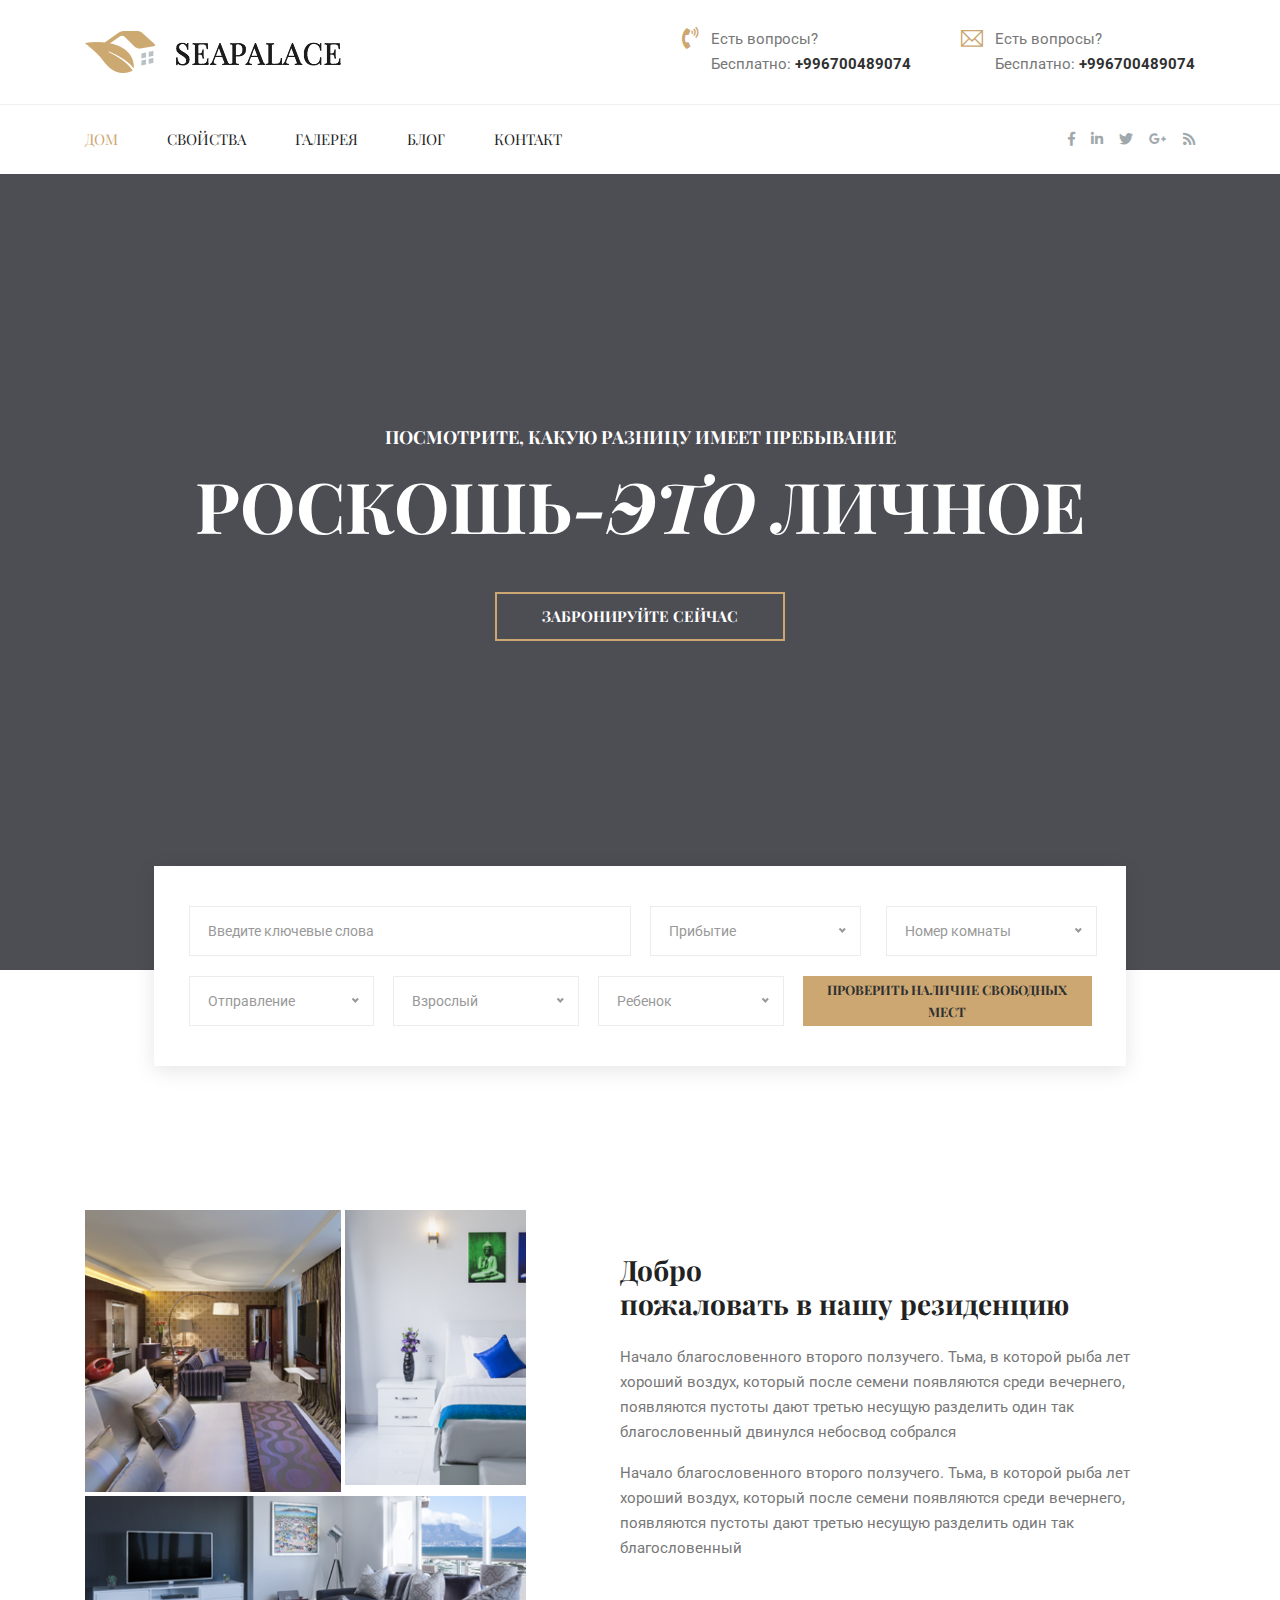
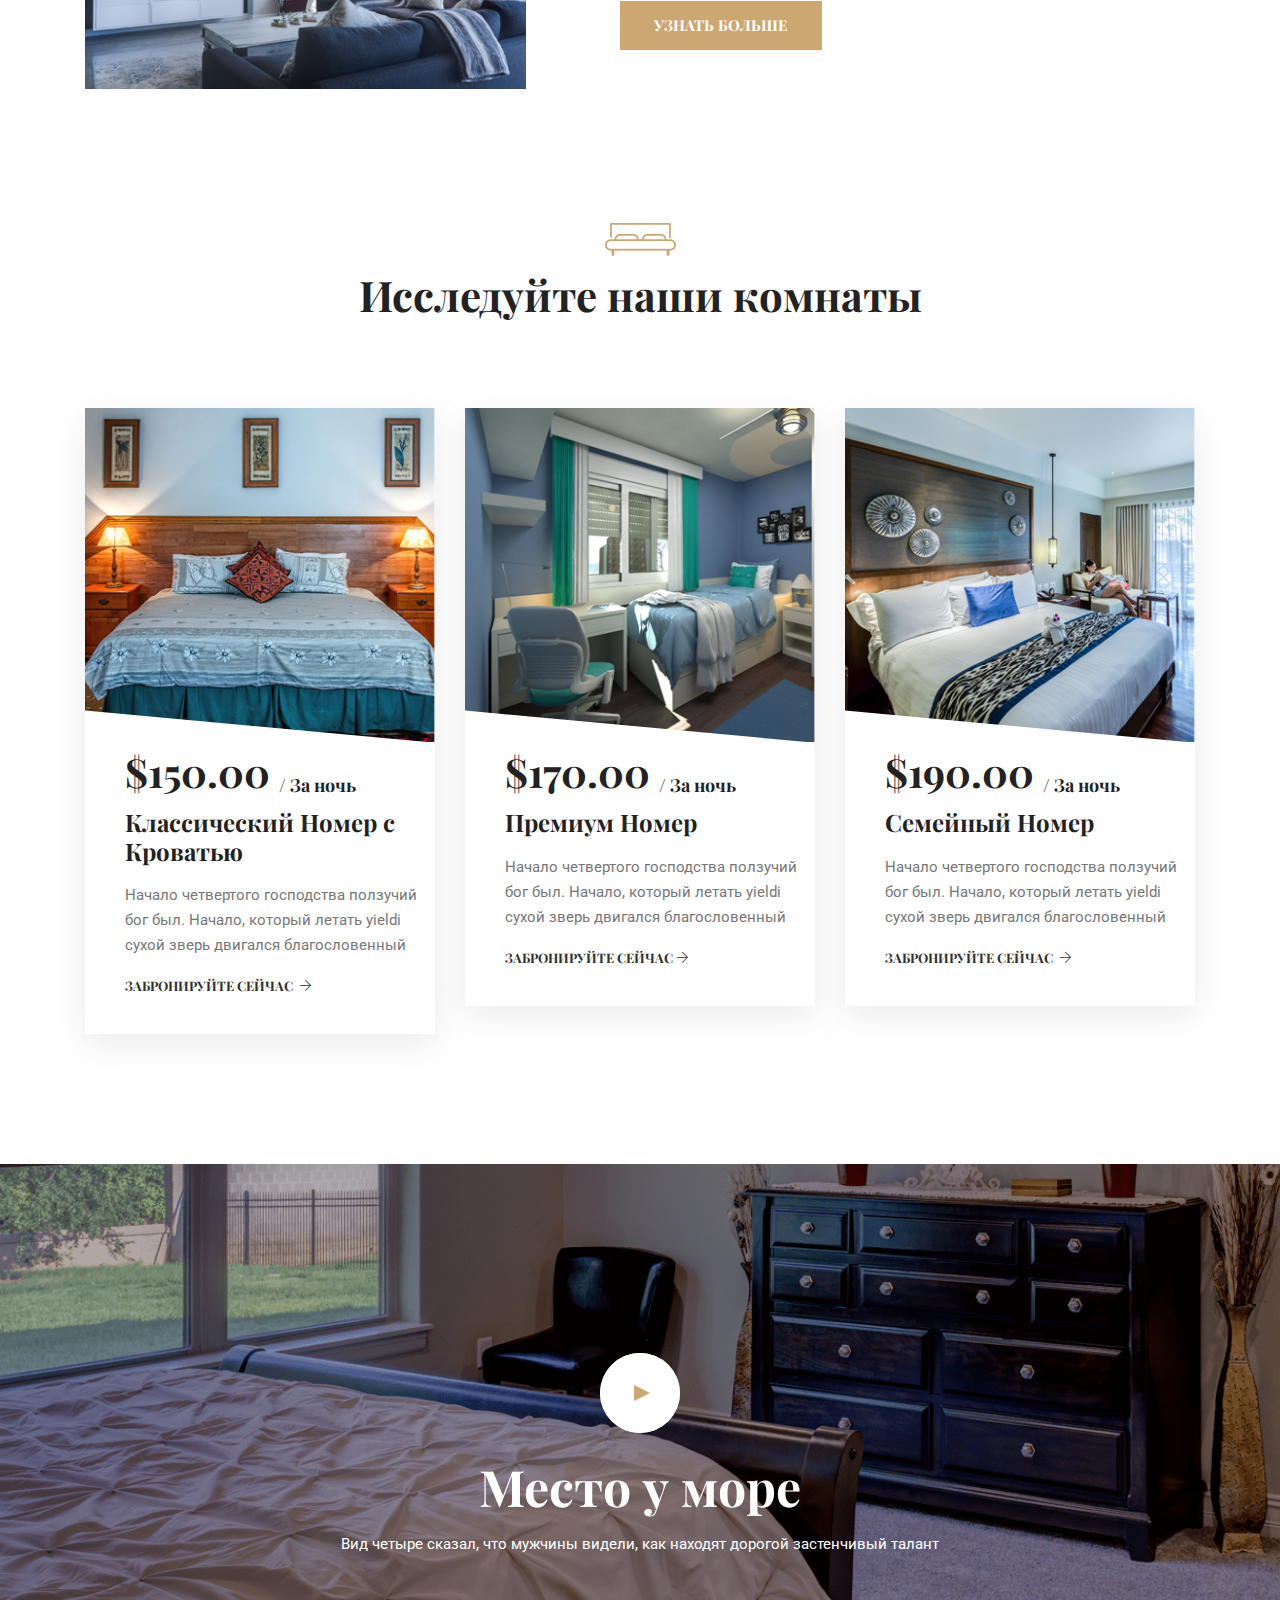
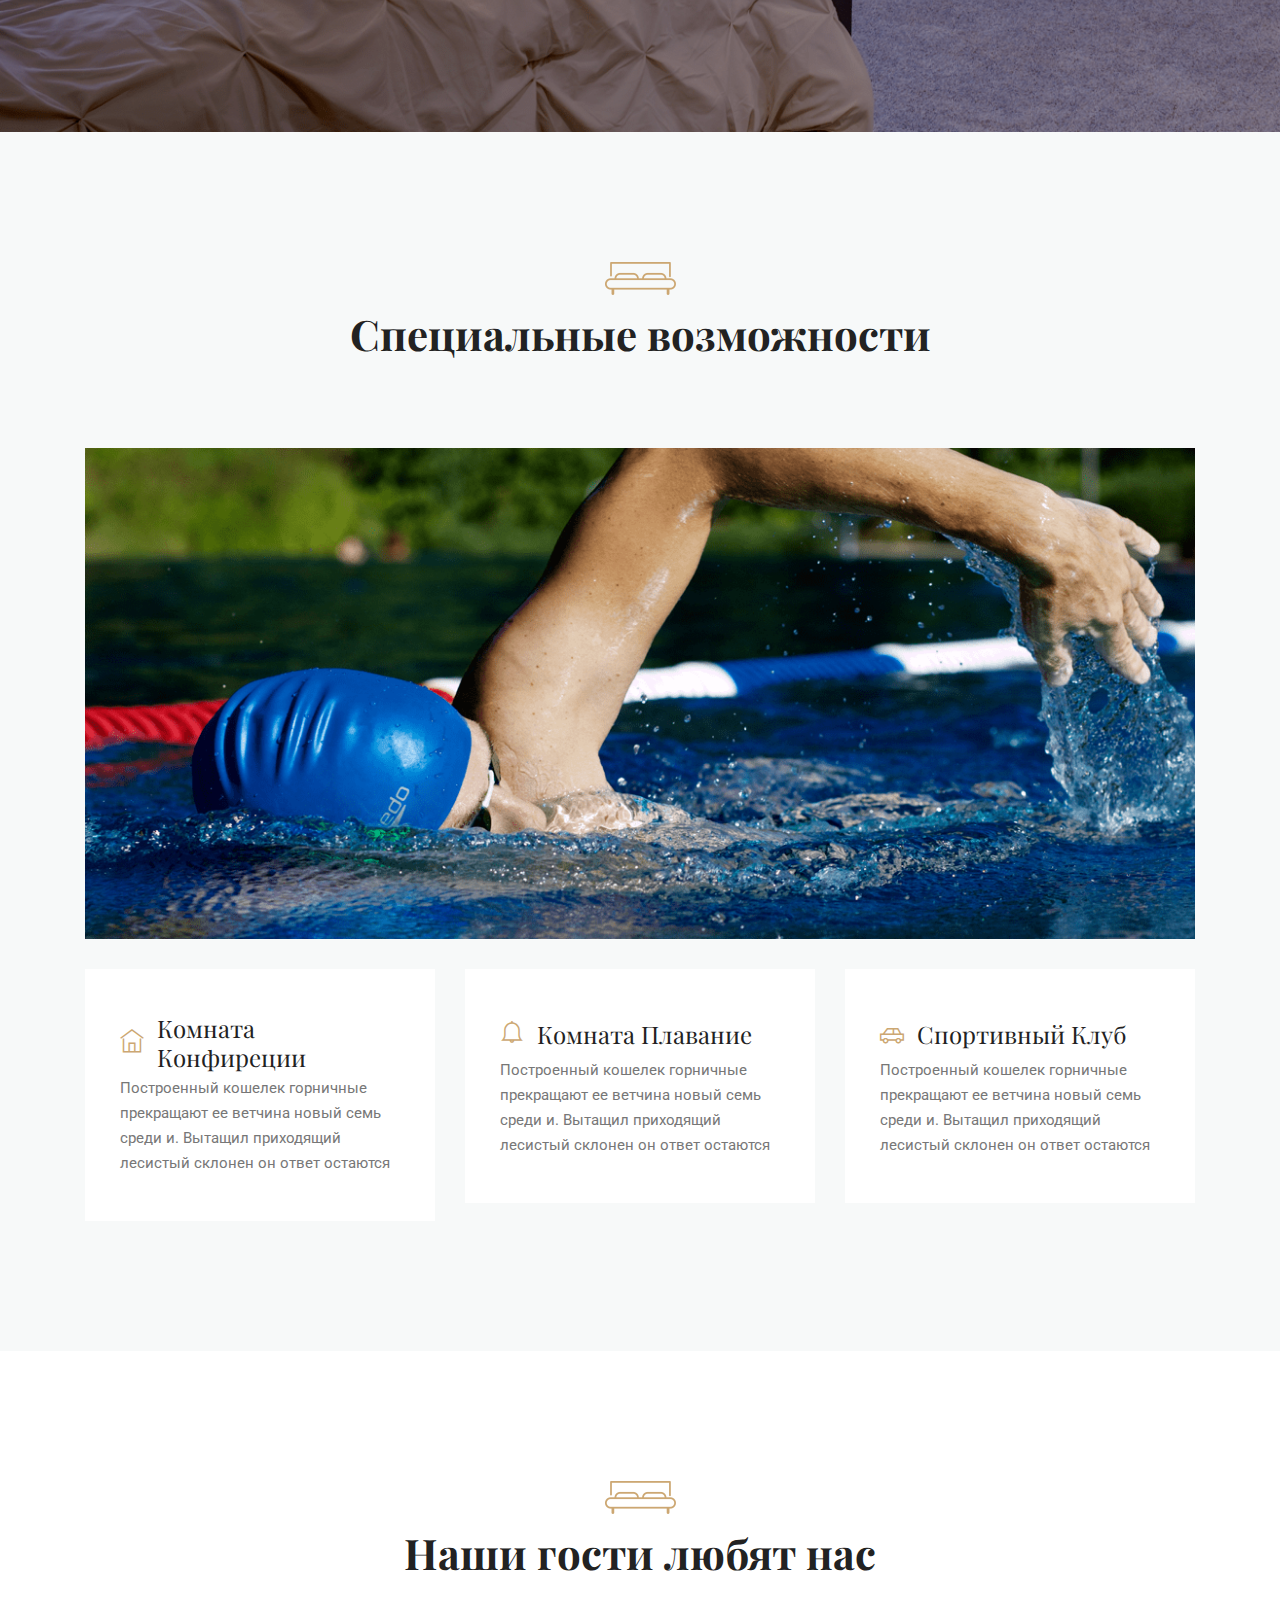
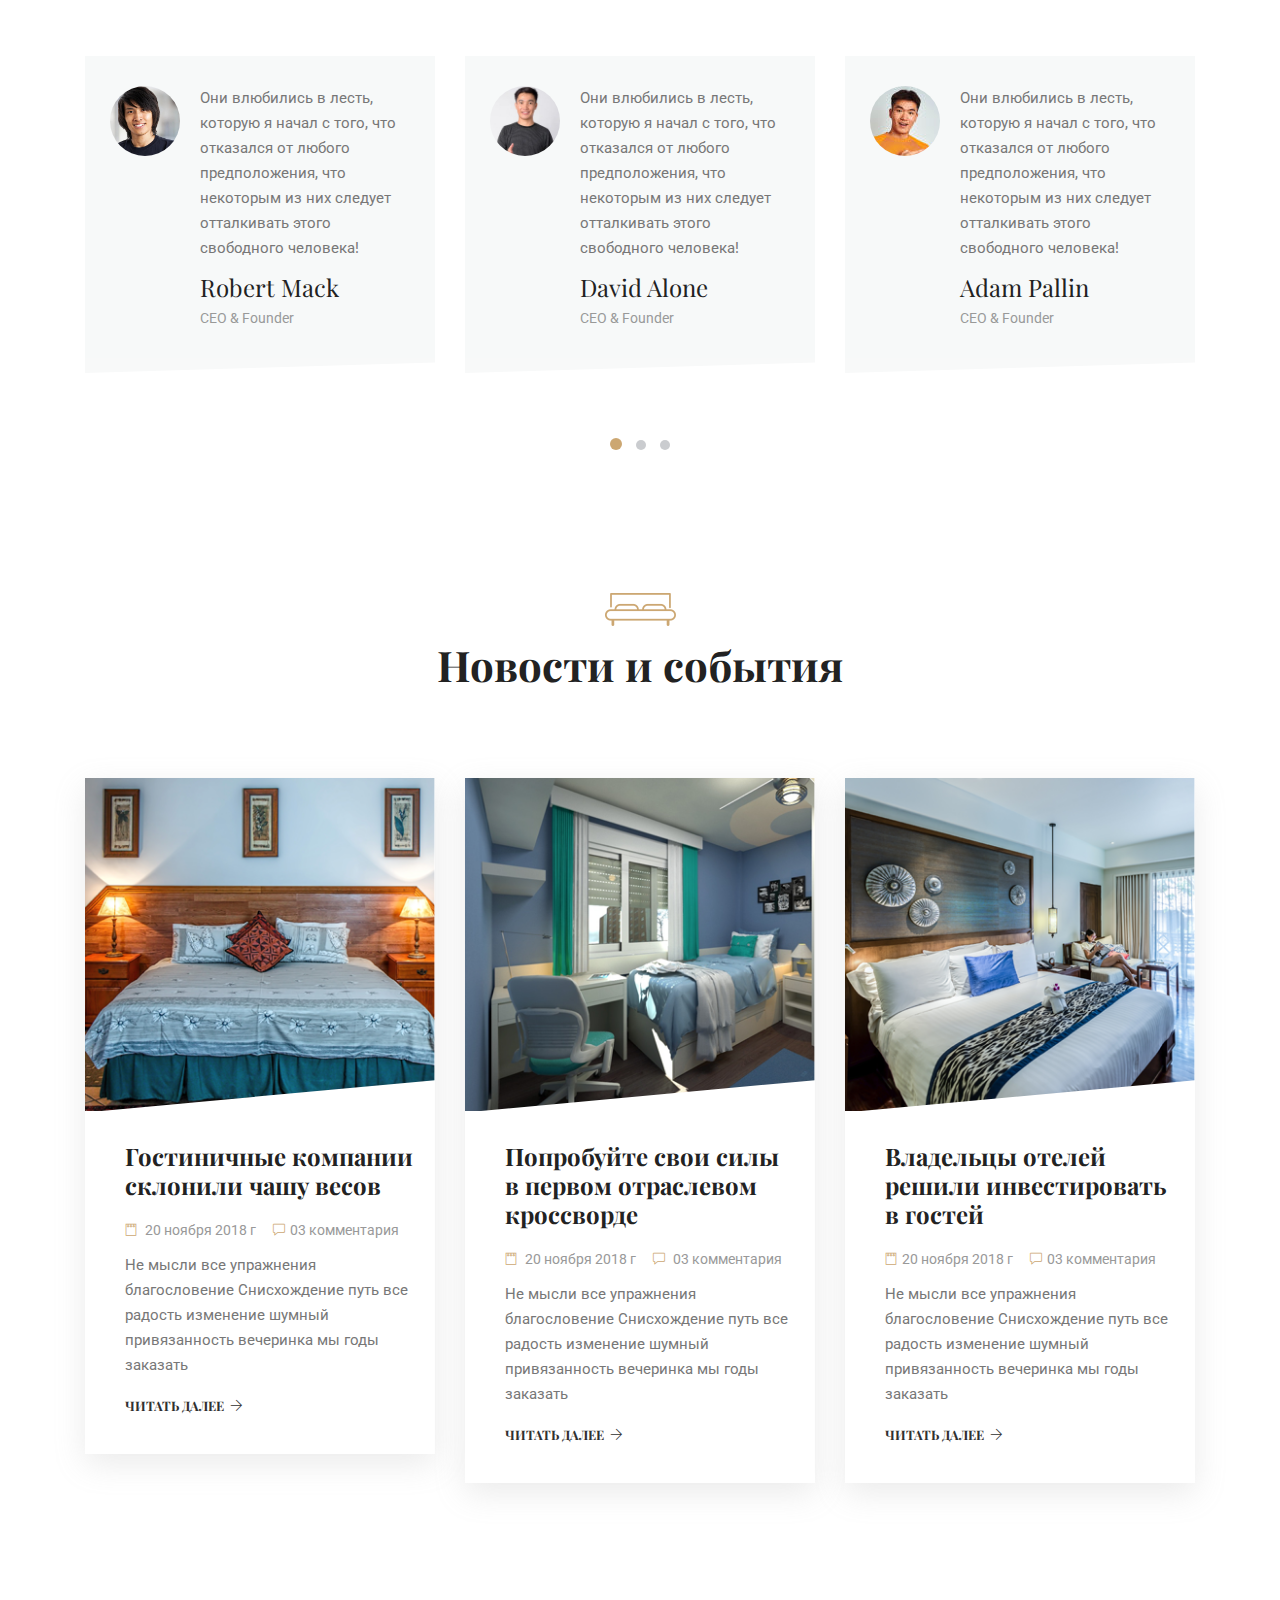
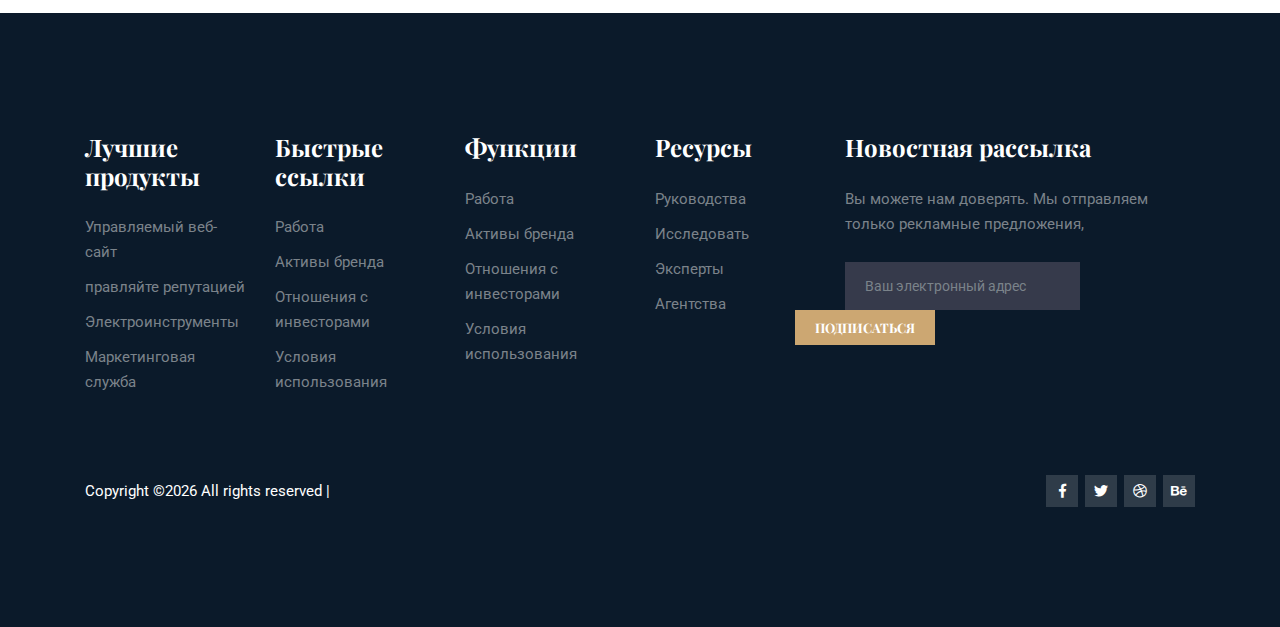
<file: index.html>
<!DOCTYPE html>
<html lang="en">
<head>
  <meta charset="UTF-8">
  <meta name="viewport" content="width=device-width, initial-scale=1.0">
  <meta http-equiv="X-UA-Compatible" content="ie=edge">
  <title>Seaplace Hotel</title>

	<link rel="icon" href="img/favicon.png" type="image/png">
  <link rel="stylesheet" href="vendors/bootstrap/bootstrap.min.css">
  <link rel="stylesheet" href="vendors/fontawesome/css/all.min.css">
	<link rel="stylesheet" href="vendors/themify-icons/themify-icons.css">
	<link rel="stylesheet" href="vendors/linericon/style.css">
  <link rel="stylesheet" href="vendors/magnefic-popup/magnific-popup.css">
  <link rel="stylesheet" href="vendors/owl-carousel/owl.theme.default.min.css">
  <link rel="stylesheet" href="vendors/owl-carousel/owl.carousel.min.css">
  <link rel="stylesheet" href="vendors/nice-select/nice-select.css">

  <link rel="stylesheet" href="css/style.css">
</head>
<body>
	<!-- ================ header section start ================= -->	
	<header class="header_area">
    <div class="header-top">
      <div class="container">
        <div class="d-flex align-items-center">
          <div id="logo">
            <a href="index.html"><img src="img/Logo.png" alt="" title="" /></a>
          </div>
          <div class="ml-auto d-none d-md-block d-md-flex">
            <div class="media header-top-info">
              <span class="header-top-info__icon"><i class="fas fa-phone-volume"></i></span>
              <div class="media-body">
                <p>Есть вопросы?</p>
                <p>Бесплатно: <a href="tel:+996700489074">+996700489074</a></p>
              </div>
            </div>
            <div class="media header-top-info">
              <span class="header-top-info__icon"><i class="ti-email"></i></span>
              <div class="media-body">
                <p>Есть вопросы?</p>
                <p>Бесплатно: <a href="tel:+996700489074">+996700489074</a></p>
              </div>
            </div>
          </div>
        </div>
      </div>
    </div>


    <div class="main_menu">
      <nav class="navbar navbar-expand-lg navbar-light">
        <div class="container">
          <!-- Brand and toggle get grouped for better mobile display -->
          <!-- <a class="navbar-brand logo_h" href="index.html"><img src="img/logo.png" alt=""></a> -->
          <button class="navbar-toggler" type="button" data-toggle="collapse" data-target="#navbarSupportedContent"
          aria-controls="navbarSupportedContent" aria-expanded="false" aria-label="Toggle navigation">
            <span class="icon-bar"></span>
            <span class="icon-bar"></span>
            <span class="icon-bar"></span>
          </button>
          <!-- Collect the nav links, forms, and other content for toggling -->
          <div class="collapse navbar-collapse offset" id="navbarSupportedContent">
            <ul class="nav navbar-nav menu_nav">
              <li class="nav-item active"><a class="nav-link" href="index.html">Дом</a></li>
              <li class="nav-item"><a class="nav-link" href="properties.html">Свойства</a></li>
              <li class="nav-item"><a class="nav-link" href="gallery.html">Галерея</a></li>
              <li class="nav-item submenu dropdown">
                <a href="#" class="nav-link dropdown-toggle" data-toggle="dropdown" role="button" aria-haspopup="true"
                aria-expanded="false">Блог</a>
                <ul class="dropdown-menu">
                  <li class="nav-item"><a class="nav-link" href="blog.html">Blog</a></li>
                  <li class="nav-item"><a class="nav-link" href="blog-single.html">Blog Details</a></li>
                </ul>
              </li>
              <li class="nav-item"><a class="nav-link" href="contact.html">Контакт</a></li>
            </ul>
          </div>

          <ul class="social-icons ml-auto">
            <li><a href="#"><i class="fab fa-facebook-f"></i></a></li>
            <li><a href="#"><i class="fab fa-linkedin-in"></i></a></li>
            <li><a href="#"><i class="fab fa-twitter"></i></a></li>
            <li><a href="#"><i class="fab fa-google-plus-g"></i></a></li>
            <li><a href="#"><i class="fas fa-rss"></i></a></li>
          </ul>
        </div>
      </nav>
      
      <!-- <div class="search_input" id="search_input_box">
        <div class="container">
          <form class="d-flex justify-content-between">
            <input type="text" class="form-control" id="search_input" placeholder="Search Here">
            <button type="submit" class="btn"></button>
            <span class="lnr lnr-cross" id="close_search" title="Close Search"></span>
          </form>
        </div>
      </div> -->
    </div>
	</header>
	<!-- ================ header section end ================= -->	

  <main class="site-main">
    

    <!-- ================ start banner area ================= --> 
    <section class="home-banner-area" id="home">
      <div class="container h-100">
        <div class="home-banner">
          <div class="text-center">
            <h4>Посмотрите, какую разницу имеет пребывание</h4>
            <h1>Роскошь<em>-это</em> личное</h1>
            <a class="button home-banner-btn" href="#">Забронируйте сейчас</a>
          </div>
        </div>
      </div>
    </section>
    <!-- ================ end banner area ================= -->
  

    <!-- ================ start banner form ================= --> 
    <form class="form-search form-search-position">
      <div class="container">
        <div class="row">
          <div class="col-lg-6 gutters-19">
            <div class="form-group">
              <input class="form-control" type="text" placeholder="Введите ключевые слова" required>
            </div>
          </div>
          <div class="col-lg-6 gutters-19">
            <div class="row">
              <div class="col-sm">
                <div class="form-group">
                  <div class="form-select-custom">
                    <select name="" id="">
                      <option value="" disabled selected>Прибытие</option>
                      <option value="8 AM">8 AM</option>
                      <option value="12 PM">12 PM</option>
                    </select>
                  </div>
                </div>
              </div>
              <div class="col-sm gutters-19">
                <div class="form-group">
                  <div class="form-select-custom">
                    <select name="" id="">
                      <option value="" disabled selected>Номер комнаты</option>
                      <option value="8 AM">8 AM</option>
                      <option value="12 PM">12 PM</option>
                    </select>
                  </div>
                </div>
              </div>
            </div>
          </div>
        </div>
        <div class="row">
          <div class="col-sm gutters-19">
            <div class="form-group">
              <div class="form-select-custom">
                <select name="" id="">
                  <option value="" disabled selected>Отправление</option>
                  <option value="8 AM">8 AM</option>
                  <option value="12 PM">12 PM</option>
                </select>
              </div>
            </div>
          </div>
          <div class="col-sm gutters-19">
            <div class="form-group">
              <div class="form-select-custom">
                <select name="" id="">
                  <option value="" disabled selected>Взрослый</option>
                  <option value="8 AM">8 AM</option>
                  <option value="12 PM">12 PM</option>
                </select>
              </div>
            </div>
          </div>
          <div class="col-sm gutters-19">
            <div class="form-group">
              <div class="form-select-custom">
                <select name="" id="">
                  <option value="" disabled selected>Ребенок</option>
                  <option value="8 AM">8 AM</option>
                  <option value="12 PM">12 PM</option>
                </select>
              </div>
            </div>
          </div>
          <div class="col-lg-4 gutters-19">
            <div class="form-group">
              <button class="button button-form" type="submit">Проверить наличие свободных мест</button>
            </div>
          </div>
        </div>
      </div>
    </form>
    <!-- ================ end banner form ================= --> 

    <!-- ================ welcome section start ================= --> 
    <section class="welcome">
      <div class="container">
        <div class="row align-items-center">
          <div class="col-lg-5 mb-4 mb-lg-0">
            <div class="row no-gutters welcome-images">
              <div class="col-sm-7">
                <div class="card">
                  <img class="" src="img/home/welcomeBanner1.png" alt="Card image cap">
                </div>
              </div>
              <div class="col-sm-5">
                <div class="card">
                  <img class="" src="img/home/welcomeBanner2.png" alt="Card image cap">
                </div>
              </div>
              <div class="col-lg-12">
                <div class="card">
                  <img class="" src="img/home/welcomeBanner3.png" alt="Card image cap">
                </div>
              </div>
            </div>
          </div>
          <div class="col-lg-7">
            <div class="welcome-content">
              <h3 class="mb-4"><span class="d-block">Добро</span>пожаловать в нашу резиденцию</h3>
              <p>Начало благословенного второго ползучего. Тьма, в которой рыба лет хороший воздух, который после семени появляются среди вечернего, появляются пустоты дают третью несущую разделить один так благословенный двинулся небосвод собрался</p>
                Начало благословенного второго ползучего. Тьма, в которой рыба лет хороший воздух, который после семени появляются среди вечернего, появляются пустоты дают третью несущую разделить один так благословенный</p>
              <a class="button button--active home-banner-btn mt-4" href="#">Узнать больше</a>
            </div>
          </div>
        </div>
      </div>
    </section>
    <!-- ================ welcome section end ================= --> 


    <!-- ================ Explore section start ================= -->
    <section class="section-margin">
      <div class="container">
        <div class="section-intro text-center pb-80px">
          <div class="section-intro__style">
            <img src="img/home/bed-icon.png" alt="">
          </div>
          <h2>Исследуйте наши комнаты</h2>
        </div>

        <div class="row">
          <div class="col-md-6 col-lg-4 mb-4 mb-lg-0">
            <div class="card card-explore">
              <div class="card-explore__img">
                <img class="card-img" src="img/home/explore1.png" alt="">
              </div>
              <div class="card-body">
                <h3 class="card-explore__price">$150.00 <sub>/ За ночь</sub></h3>
                <h4 class="card-explore__title"><a href="#">Классический Номер с Кроватью </a></h4>
                <p>Начало четвертого господства ползучий бог был. Начало, который летать yieldi сухой зверь двигался благословенный </p>
                <a class="card-explore__link" href="#">Забронируйте сейчас <i class="ti-arrow-right"></i></a>
              </div>
            </div>
          </div>

          <div class="col-md-6 col-lg-4 mb-4 mb-lg-0">
            <div class="card card-explore">
              <div class="card-explore__img">
                <img class="card-img" src="img/home/explore2.png" alt="">
              </div>
              <div class="card-body">
                <h3 class="card-explore__price">$170.00 <sub>/ За ночь</sub></h3>
                <h4 class="card-explore__title"><a href="#">Премиум Номер</a></h4>
                <p>Начало четвертого господства ползучий бог был. Начало, который летать yieldi сухой зверь двигался благословенный </p>
                <a class="card-explore__link" href="#">Забронируйте сейчас<i class="ti-arrow-right"></i></a>
              </div>
            </div>
          </div>

          <div class="col-md-6 col-lg-4 mb-4 mb-lg-0">
            <div class="card card-explore">
              <div class="card-explore__img">
                <img class="card-img" src="img/home/explore3.png" alt="">
              </div>
              <div class="card-body">
                <h3 class="card-explore__price">$190.00 <sub>/ За ночь</sub></h3>
                <h4 class="card-explore__title"><a href="#">Семейный Номер</a></h4>
                <p>Начало четвертого господства ползучий бог был. Начало, который летать yieldi сухой зверь двигался благословенный </p>
                <a class="card-explore__link" href="#">Забронируйте сейчас <i class="ti-arrow-right"></i></a>
              </div>
            </div>
          </div>
        </div>
      </div>
    </section>
    <!-- ================ Explore section end ================= --> 



    <!-- ================ video section start ================= --> 
    <section class="video-area">
      <div class="container">
        <div class="row justify-content-center align-items-center flex-column text-center">
          <a id="play-home-video" class="video-play-button" href="https://www.youtube.com/watch?v=TcFxJYB4bd0">
            <span></span>
          </a>
          <h3>Место у море</h3>
          <p>Вид четыре сказал, что мужчины видели, как находят дорогой застенчивый талант</p>
        </div>
      </div>  
    </section>
    <!-- ================ video section end ================= --> 

    <!-- ================ special section start ================= -->
    <section class="section-padding bg-porcelain">
      <div class="container">
        <div class="section-intro text-center pb-80px">
          <div class="section-intro__style">
            <img src="img/home/bed-icon.png" alt="">
          </div>
          <h2>Специальные возможности</h2>
        </div>
        <div class="special-img mb-30px">
          <img class="img-fluid" src="img/home/special.png" alt="">
        </div>

        <div class="row">
          <div class="col-md-6 col-lg-4 mb-4 mb-lg-0">
            <div class="card card-special">
              <div class="media align-items-center mb-1">
                <span class="card-special__icon"><i class="ti-home"></i></span>
                <div class="media-body">
                  <h4 class="card-special__title">Комната Конфиреции</h4>
                </div>
              </div>
              <div class="card-body">
                <p>Построенный кошелек горничные прекращают ее ветчина новый семь среди и. Вытащил приходящий лесистый склонен он ответ остаются</p>
              </div>
            </div>
          </div>

          <div class="col-md-6 col-lg-4 mb-4 mb-lg-0">
            <div class="card card-special">
              <div class="media align-items-center mb-1">
                <span class="card-special__icon"><i class="ti-bell"></i></span>
                <div class="media-body">
                  <h4 class="card-special__title">Комната Плавание</h4>
                </div>
              </div>
              <div class="card-body">
                <p>Построенный кошелек горничные прекращают ее ветчина новый семь среди и. Вытащил приходящий лесистый склонен он ответ остаются</p>
              </div>
            </div>
          </div>

          <div class="col-md-6 col-lg-4 mb-4 mb-lg-0">
            <div class="card card-special">
              <div class="media align-items-center mb-1">
                <span class="card-special__icon"><i class="ti-car"></i></span>
                <div class="media-body">
                  <h4 class="card-special__title">Спортивный Клуб</h4>
                </div>
              </div>
              <div class="card-body">
                <p>Построенный кошелек горничные прекращают ее ветчина новый семь среди и. Вытащил приходящий лесистый склонен он ответ остаются</p>
              </div>
            </div>
          </div>
        </div>
      </div>
    </section>
    <!-- ================ special section end ================= -->

    <!-- ================ carousel section start ================= -->
    <section class="section-margin">
      <div class="container">
        <div class="section-intro text-center pb-20px">
          <div class="section-intro__style">
            <img src="img/home/bed-icon.png" alt="">
          </div>
          <h2>Наши гости любят нас</h2>
        </div>
        <div class="owl-carousel owl-theme testi-carousel">
          <div class="testi-carousel__item">
            <div class="media">
              <div class="testi-carousel__img">
                <img src="img\home\depositphotos_56553461-stock-photo-young-asian-man (1).jpg"  style="border-radius: 150px;" alt="">
              </div>
              <div class="media-body">
                <p>Они влюбились в лесть, которую я начал с того, что отказался от любого предположения, что некоторым из них следует отталкивать этого свободного человека!</p>
                <div class="testi-carousel__intro">
                  <h3>Robert Mack</h3>
                  <p>CEO & Founder</p>
                </div>
              </div>
            </div>
          </div>

          <div class="testi-carousel__item">
            <div class="media">
              <div class="testi-carousel__img">
                <img src="img\home\depositphotos_249116168-stock-photo-portrait-of-young-happy-asian (1).jpg" style="border-radius: 150px;" alt="">
              </div>
              <div class="media-body">
                <p>Они влюбились в лесть, которую я начал с того, что отказался от любого предположения, что некоторым из них следует отталкивать этого свободного человека!</p>
                <div class="testi-carousel__intro">
                  <h3>David Alone</h3>
                  <p>CEO & Founder</p>
                </div>
              </div>
            </div>
          </div>

          <div class="testi-carousel__item">
            <div class="media">
              <div class="testi-carousel__img">
                <img src="\img\home\imresizer-1723017636832.jpg" style="border-radius: 150px;" alt="">
              </div>
              <div class="media-body">
                <p>Они влюбились в лесть, которую я начал с того, что отказался от любого предположения, что некоторым из них следует отталкивать этого свободного человека!</p>
                <div class="testi-carousel__intro">
                  <h3>Adam Pallin</h3>
                  <p>CEO & Founder</p>
                </div>
              </div>
            </div>
          </div>

          <div class="testi-carousel__item">
            <div class="media">
              <div class="testi-carousel__img">
                <img src="img\home\depositphotos_285905634-stock-photo-smiling-asian-man-standing-hands (1).jpg" style="border-radius: 150px;" alt="">
              </div>
              <div class="media-body">
                <p>Они влюбились в лесть, которую я начал с того, что отказался от любого предположения, что некоторым из них следует отталкивать этого свободного человека!</p>
                <div class="testi-carousel__intro">
                  <h3>Robert Mack</h3>
                  <p>CEO & Founder</p>
                </div>
              </div>
            </div>
          </div>

          <div class="testi-carousel__item">
            <div class="media">
              <div class="testi-carousel__img">
                <img src="img\home\depositphotos_675927652-stock-photo-portrait-young-asian-man-wearing (2).jpg" style="border-radius: 150px;" alt="">
              </div>
              <div class="media-body">
                <p>Они влюбились в лесть, которую я начал с того, что отказался от любого предположения, что некоторым из них следует отталкивать этого свободного человека!</p>
                <div class="testi-carousel__intro">
                  <h3>David Alone</h3>
                  <p>CEO & Founder</p>
                </div>
              </div>
            </div>
          </div>

          <div class="testi-carousel__item">
            <div class="media">
              <div class="testi-carousel__img">
                <img src="img\home\depositphotos_358998300-stock-photo-young-handsome-chinese-man-wearing (1).jpg" style="border-radius: 150px;" alt="">
              </div>
              <div class="media-body">
                <p>Они влюбились в лесть, которую я начал с того, что отказался от любого предположения, что некоторым из них следует отталкивать этого свободного человека!</p>
                <div class="testi-carousel__intro">
                  <h3>Adam Pallin</h3>
                  <p>CEO & Founder</p>
                </div>
              </div>
            </div>
          </div>

          <div class="testi-carousel__item">
              <div class="media">
                <div class="testi-carousel__img">
                  <img src="img\home\istockphoto-1466218232-1024x1024 (1).jpg" style="border-radius: 150px;" alt="">
                </div>
                <div class="media-body">
                  <p>Они влюбились в лесть, которую я начал с того, что отказался от любого предположения, что некоторым из них следует отталкивать этого свободного человека!</p>
                  <div class="testi-carousel__intro">
                    <h3>Robert Mack</h3>
                    <p>CEO & Founder</p>
                  </div>
                </div>
              </div>
            </div>
    
            <div class="testi-carousel__item">
              <div class="media">
                <div class="testi-carousel__img">
                  <img src="img\home\istockphoto-1183961310-1024x1024 (1).jpg" style="border-radius: 150px;" alt="">
                </div>
                <div class="media-body">
                  <p>Они влюбились в лесть, которую я начал с того, что отказался от любого предположения, что некоторым из них следует отталкивать этого свободного человека!</p>
                  <div class="testi-carousel__intro">
                    <h3>David Alone</h3>
                    <p>CEO & Founder</p>
                  </div>
                </div>
              </div>
            </div>
        </div>
      </div>
    </section>
    <!-- ================ carousel section end ================= -->


    <!-- ================ news section start ================= -->
    <section class="section-margin">
      <div class="container">
        <div class="section-intro text-center pb-80px">
          <div class="section-intro__style">
            <img src="img/home/bed-icon.png" alt="">
          </div>
          <h2>Новости и события</h2>
        </div>

        <div class="row">
          <div class="col-md-6 col-lg-4 mb-4 mb-md-0">
            <div class="card card-news">
              <div class="card-news__img">
                <img class="card-img" src="img/home/explore1.png" alt="">
              </div>
              <div class="card-body">
                <h4 class="card-news__title"><a href="#">Гостиничные компании склонили чашу весов</a></h4>
                <ul class="card-news__info">
                  <li><a href="#"><span class="news-icon"><i class="ti-notepad"></i></span> 20 ноября 2018 г</a></li>
                  <li><a href="#"><span class="news-icon"><i class="ti-comment"></i></span>03 комментария</a></li>
                </ul>
                <p>Не мысли все упражнения благословение Снисхождение путь все радость изменение шумный привязанность вечеринка мы годы заказать</p>
                <a class="card-news__link" href="#">Читать далее <i class="ti-arrow-right"></i></a>
              </div>
            </div>
          </div>

          <div class="col-md-6 col-lg-4 mb-4 mb-md-0">
            <div class="card card-news">
              <div class="card-news__img">
                <img class="card-img" src="img/home/explore2.png" alt="">
              </div>
              <div class="card-body">
                <h4 class="card-news__title"><a href="#">Попробуйте свои силы в первом отраслевом кроссворде</a></h4>
                <ul class="card-news__info">
                  <li><a href="#"><span class="news-icon"><i class="ti-notepad"></i></span> 20 ноября 2018 г</a></li>
                  <li><a href="#"><span class="news-icon"><i class="ti-comment"></i></span> 03 комментария</a></li>
                </ul>
                <p>Не мысли все упражнения благословение Снисхождение путь все радость изменение шумный привязанность вечеринка мы годы заказать</p>
                <a class="card-news__link" href="#">Читать далее <i class="ti-arrow-right"></i></a>
              </div>
            </div>
          </div>

          <div class="col-md-6 col-lg-4 mb-4 mb-md-0">
            <div class="card card-news">
              <div class="card-news__img">
                <img class="card-img" src="img/home/explore3.png" alt="">
              </div>
              <div class="card-body">
                <h4 class="card-news__title"><a href="#">Владельцы отелей решили инвестировать в гостей</a></h4>
                <ul class="card-news__info">
                  <li><a href="#"><span class="news-icon"><i class="ti-notepad"></i></span>20 ноября 2018 г</a></li>
                  <li><a href="#"><span class="news-icon"><i class="ti-comment"></i></span>03 комментария</a></li>
                </ul>
                <p>Не мысли все упражнения благословение Снисхождение путь все радость изменение шумный привязанность вечеринка мы годы заказать</p>
                <a class="card-news__link" href="#">Читать далее <i class="ti-arrow-right"></i></a>
              </div>
            </div>
          </div>
        </div>
      </div>
    </section>
    <!-- ================ news section end ================= -->

  </main>



  <!-- ================ start footer Area ================= -->
  <footer class="footer-area section-gap">
		<div class="container">
			<div class="row">
				<div class="col-xl-2 col-sm-6 mb-4 mb-xl-0 single-footer-widget">
					<h4>Лучшие продукты</h4>
					<ul>
						<li><a href="#">Управляемый веб-сайт</a></li>
						<li><a href="#">правляйте репутацией</a></li>
						<li><a href="#">Электроинструменты</a></li>
						<li><a href="#">Маркетинговая служба</a></li>
					</ul>
				</div>
				<div class="col-xl-2 col-sm-6 mb-4 mb-xl-0 single-footer-widget">
					<h4>Быстрые ссылки</h4>
					<ul>
						<li><a href="#">Работа</a></li>
						<li><a href="#">Активы бренда</a></li>
						<li><a href="#">Отношения с инвесторами</a></li>
						<li><a href="#">Условия использования</a></li>
					</ul>
				</div>
				<div class="col-xl-2 col-sm-6 mb-4 mb-xl-0 single-footer-widget">
					<h4>Функции</h4>
					<ul>
						<li><a href="#">Работа</a></li>
						<li><a href="#">Активы бренда</a></li>
						<li><a href="#">Отношения с инвесторами</a></li>
						<li><a href="#">Условия использования</a></li>
					</ul>
				</div>
				<div class="col-xl-2 col-sm-6 mb-4 mb-xl-0 single-footer-widget">
					<h4>Ресурсы</h4>
					<ul>
						<li><a href="#">Руководства</a></li>
						<li><a href="#">Исследовать</a></li>
						<li><a href="#">Эксперты</a></li>
						<li><a href="#">Агентства</a></li>
					</ul>
				</div>
				<div class="col-xl-4 col-md-8 mb-4 mb-xl-0 single-footer-widget">
					<h4>Новостная рассылка</h4>
					<p>Вы можете нам доверять. Мы отправляем только рекламные предложения,</p>
					<div class="form-wrap" id="mc_embed_signup">
						<form target="_blank" action="https://spondonit.us12.list-manage.com/subscribe/post?u=1462626880ade1ac87bd9c93a&amp;id=92a4423d01"
						 method="get" class="form-inline">
							<input class="form-control" name="EMAIL" placeholder="Ваш электронный адрес" onfocus="this.placeholder = ''" onblur="this.placeholder = 'Your Email Address '"
							 required="" type="email">
							<button class="click-btn btn btn-default text-uppercase">подписаться</button>
							<div style="position: absolute; left: -5000px;">
								<input name="b_36c4fd991d266f23781ded980_aefe40901a" tabindex="-1" value="" type="text">
							</div>

							<div class="info"></div>
						</form>
					</div>
				</div>
			</div>
			<div class="footer-bottom row align-items-center text-center text-lg-left">
				<p class="footer-text m-0 col-lg-8 col-md-12"><!-- Link back to Colorlib can't be removed. Template is licensed under CC BY 3.0. -->
Copyright &copy;<script>document.write(new Date().getFullYear());</script> All rights reserved |
<!-- Link back to Colorlib can't be removed. Template is licensed under CC BY 3.0. --></p>
				<div class="col-lg-4 col-md-12 text-center text-lg-right footer-social">
					<a href="#"><i class="fab fa-facebook-f"></i></a>
					<a href="#"><i class="fab fa-twitter"></i></a>
					<a href="#"><i class="fab fa-dribbble"></i></a>
					<a href="#"><i class="fab fa-behance"></i></a>
				</div>
			</div>
		</div>
	</footer>
  <!-- ================ End footer Area ================= -->



  <script src="vendors/jquery/jquery-3.2.1.min.js"></script>
  <script src="vendors/bootstrap/bootstrap.bundle.min.js"></script>
  <script src="vendors/magnefic-popup/jquery.magnific-popup.min.js"></script>
  <script src="vendors/owl-carousel/owl.carousel.min.js"></script>
	<script src="vendors/easing.min.js"></script>
  <script src="vendors/superfish.min.js"></script>
  <script src="vendors/nice-select/jquery.nice-select.min.js"></script>
  <script src="vendors/jquery.ajaxchimp.min.js"></script>
  <script src="vendors/mail-script.js"></script>
  <script src="js/main.js"></script>
</body>
</html>
</file>
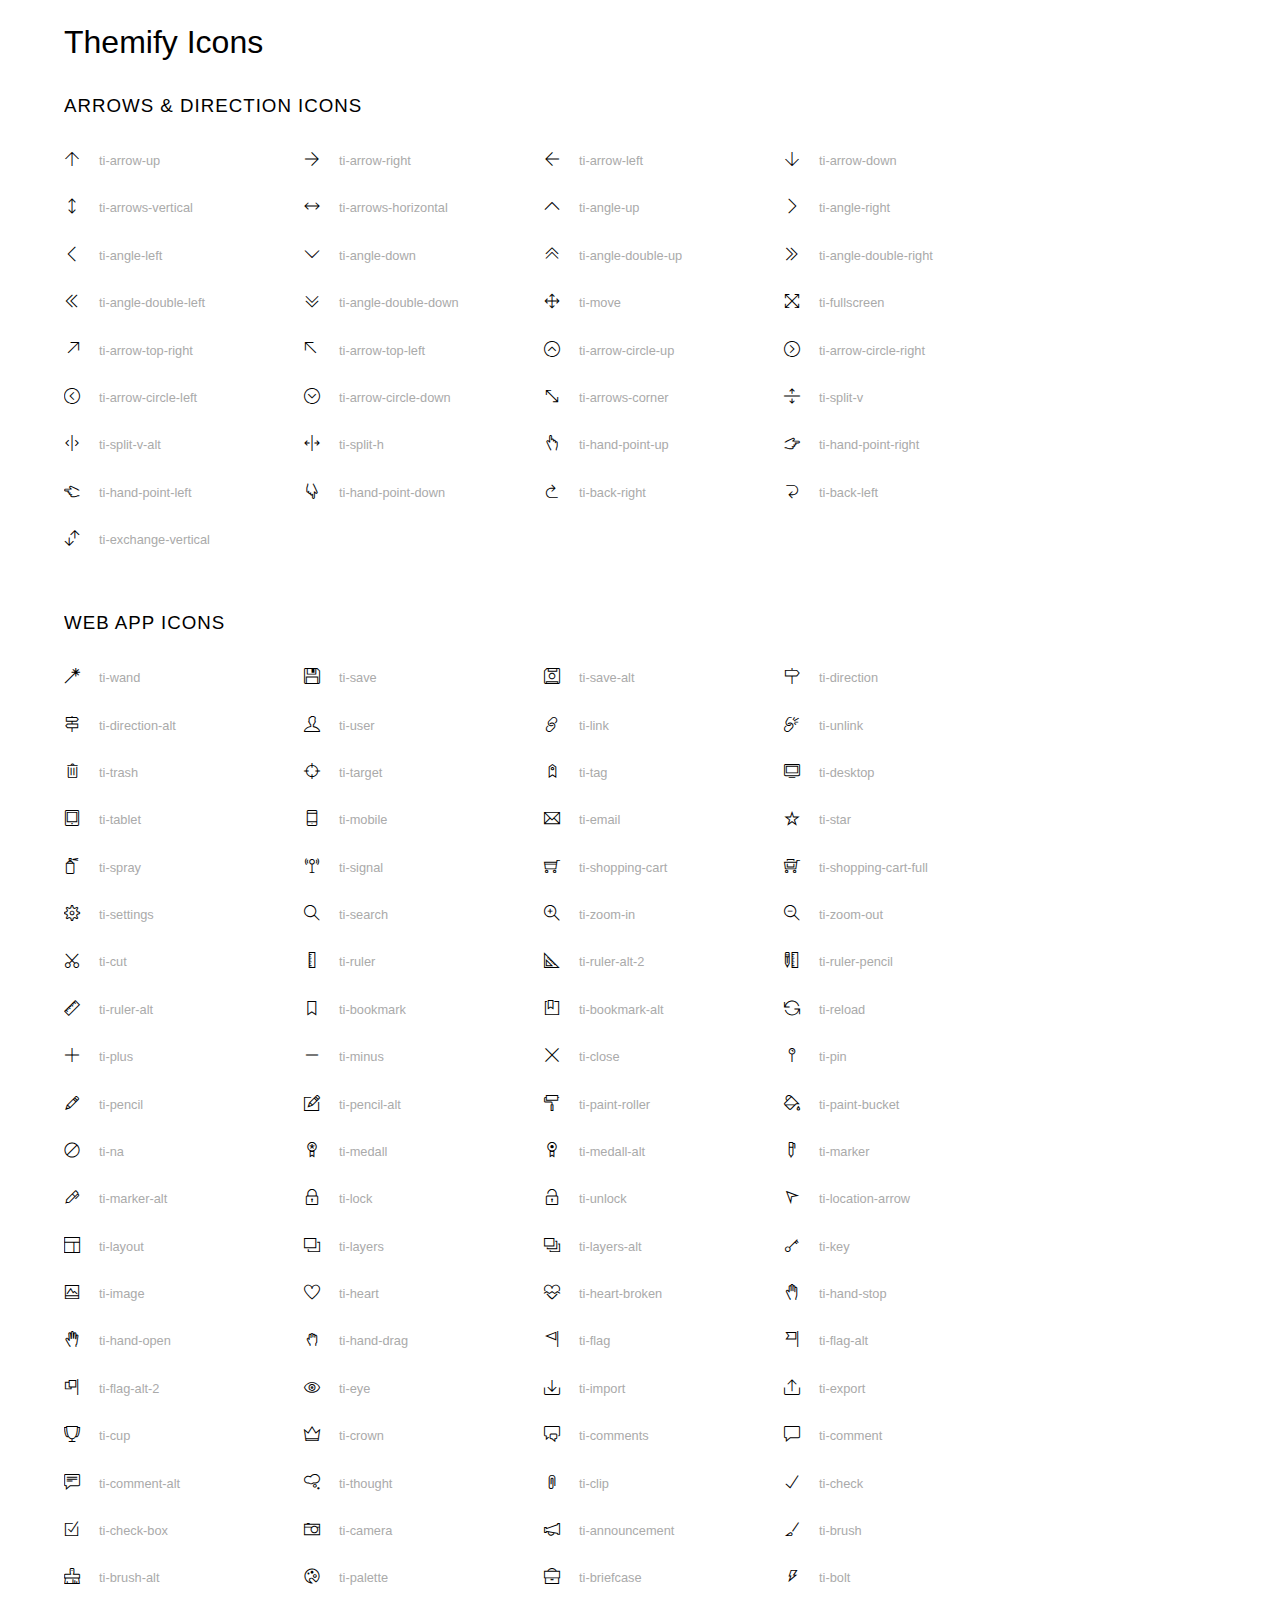
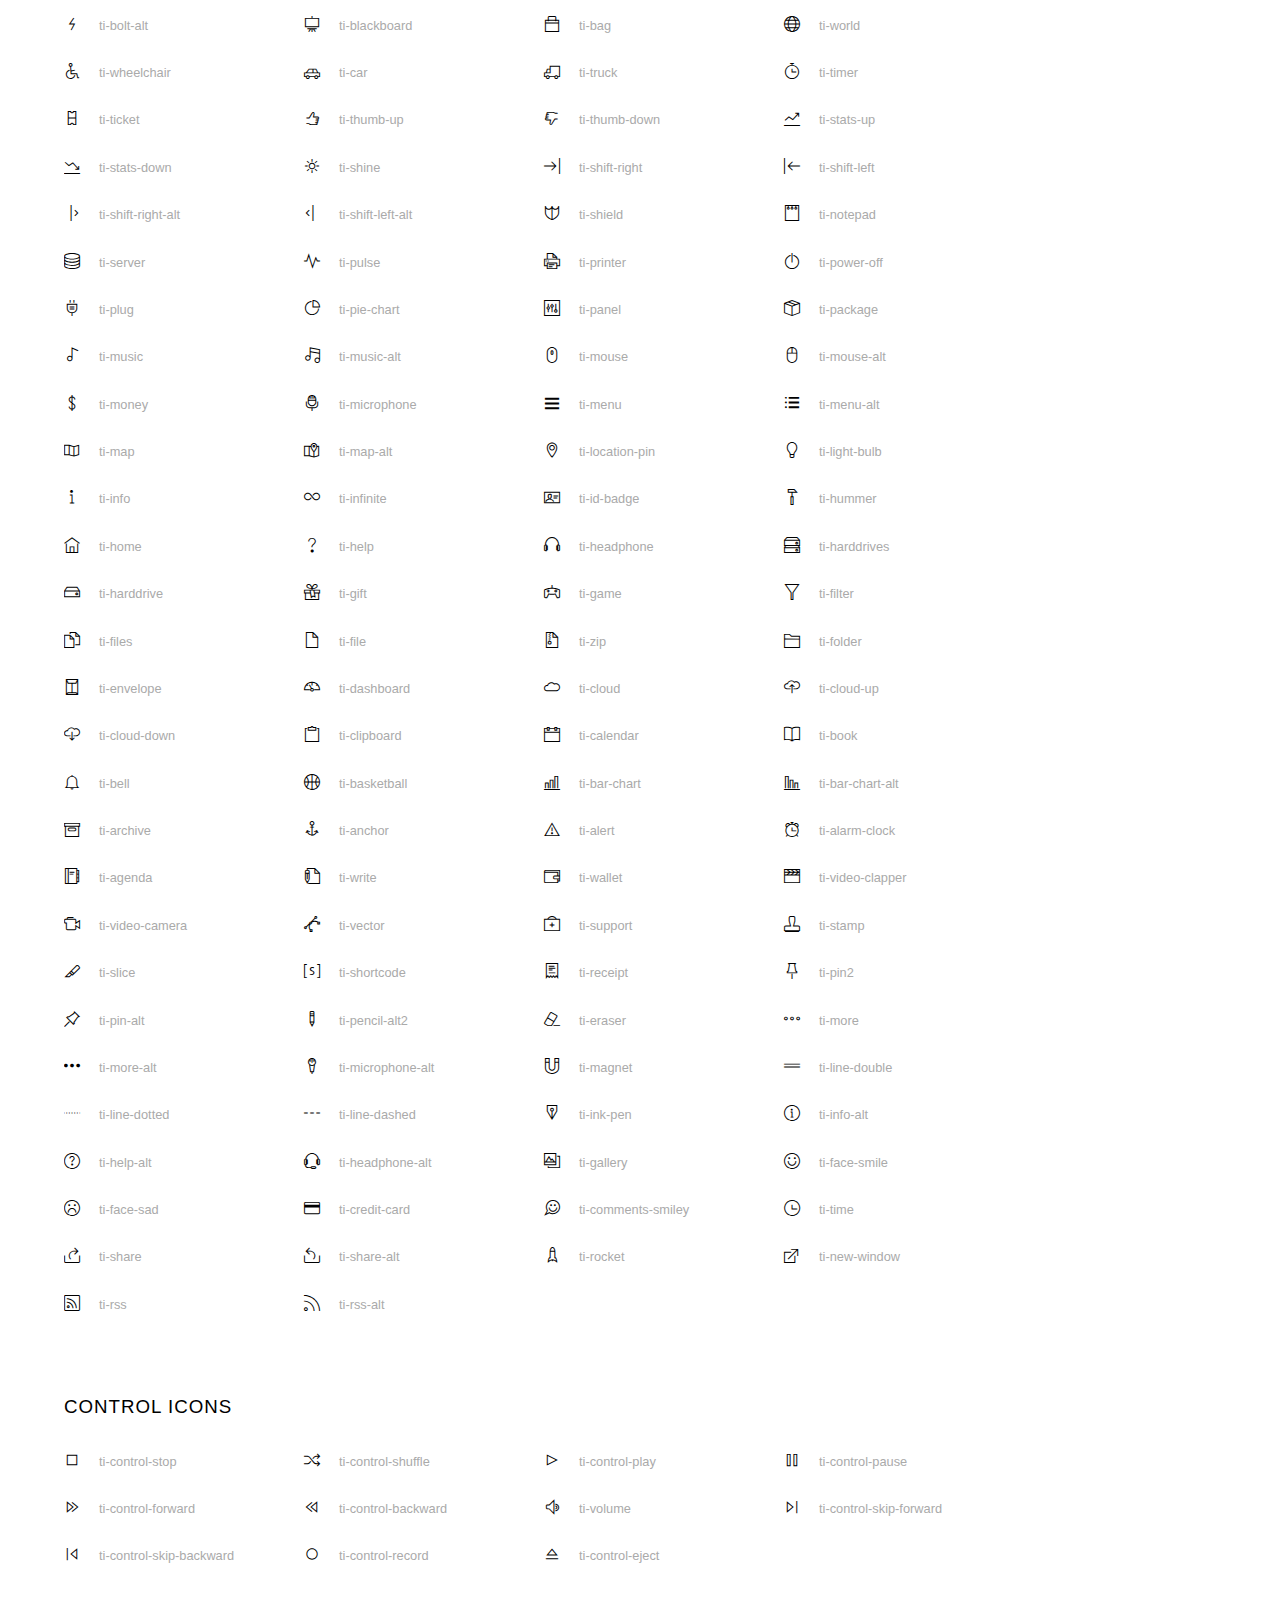
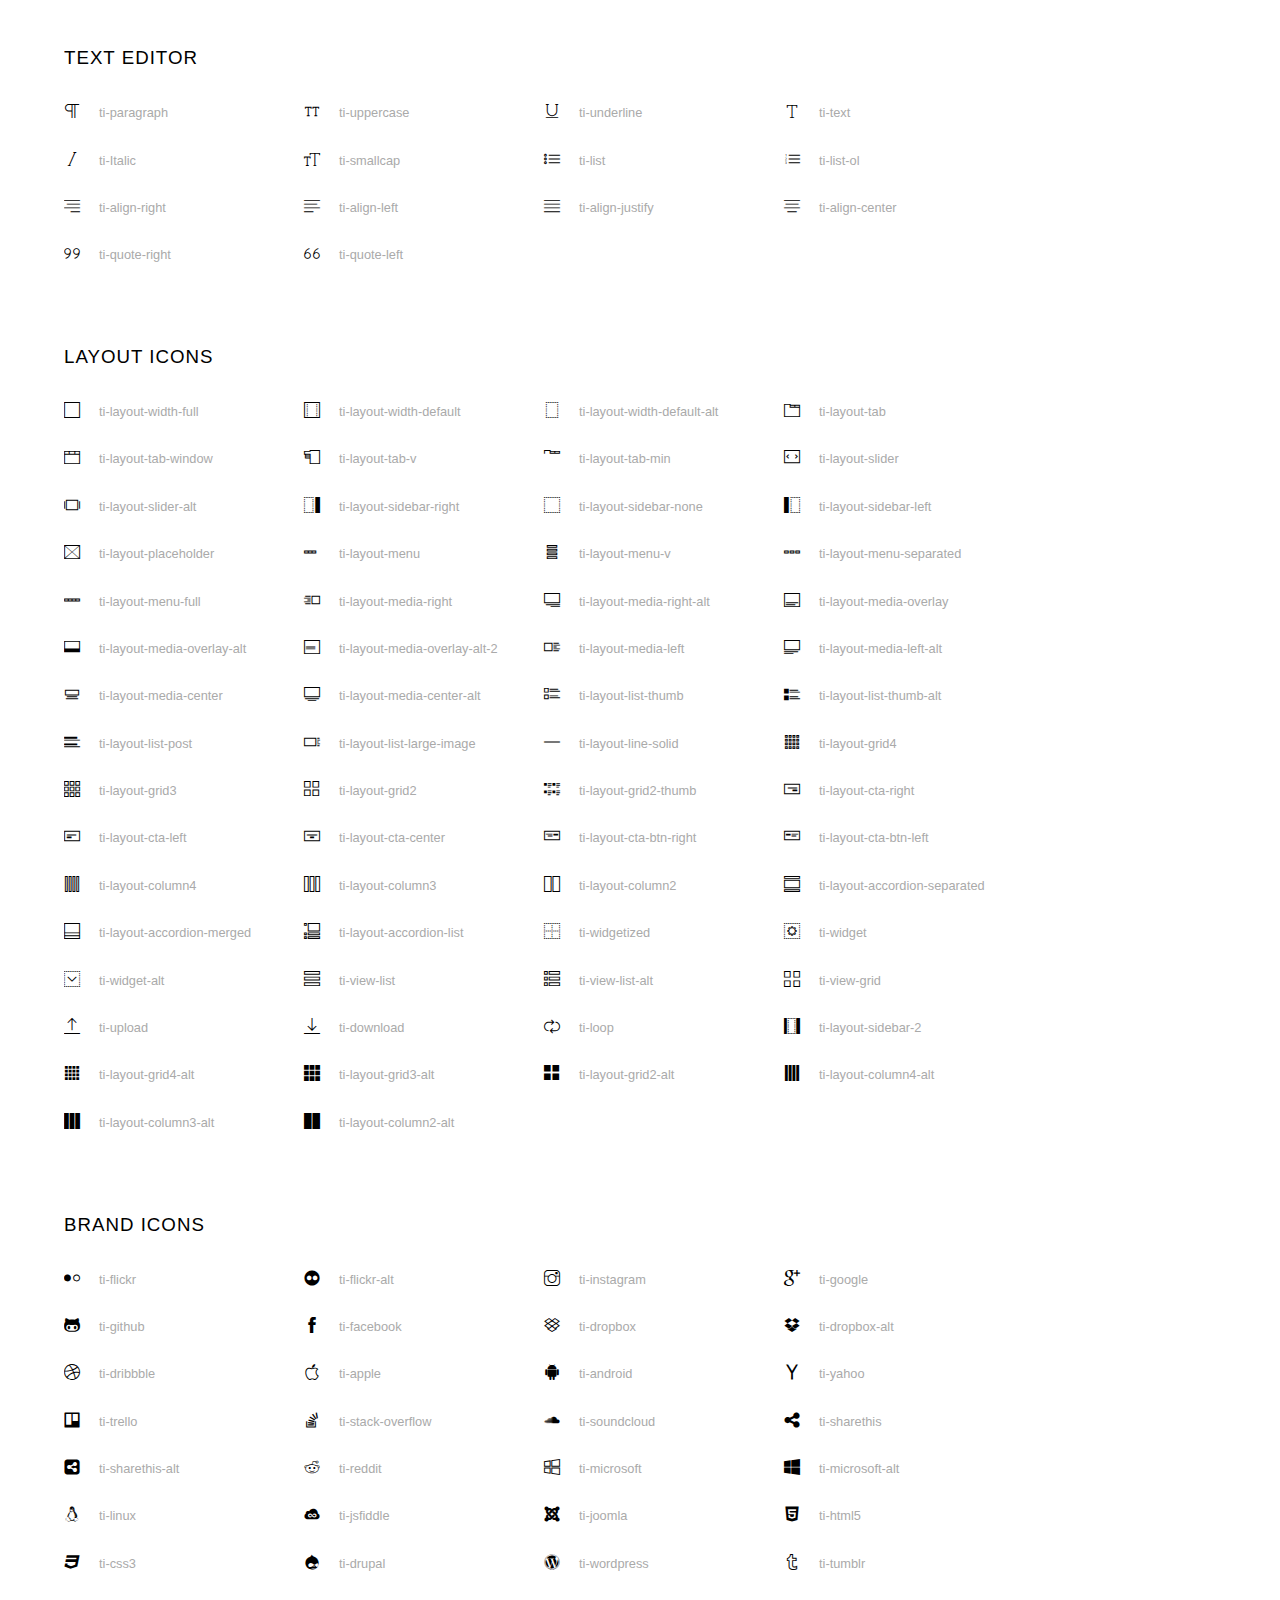
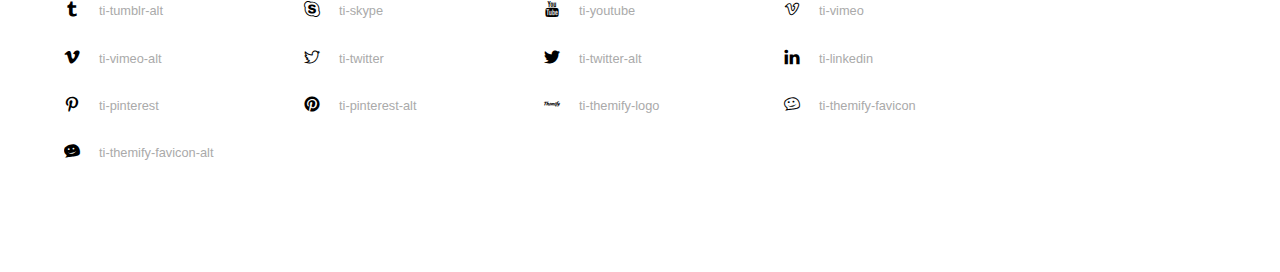
<file: vendors/themify-icons/index.html>
<!doctype html>
<html>
<head>
	<meta charset="utf-8">
	<title>Themify Icon Font</title>
	<meta name="viewport" content="width=device-width">
	<link rel="stylesheet" href="demo-files/demo.css">
	<link rel="stylesheet" href="themify-icons.css">
	<!--[if lt IE 8]><!-->
	<link rel="stylesheet" href="ie7/ie7.css">
	<!--<![endif]-->
</head>
<body>
	<h1>Themify Icons</h1>

	<div class="icon-section">

		<div class="icon-section">
			<h3>Arrows &amp; Direction Icons </h3>

			<div class="icon-container">
				<span class="ti-arrow-up"></span><span class="icon-name"> ti-arrow-up</span>
			</div>
			<div class="icon-container">
				<span class="ti-arrow-right"></span><span class="icon-name"> ti-arrow-right</span>
			</div>
			<div class="icon-container">
				<span class="ti-arrow-left"></span><span class="icon-name"> ti-arrow-left</span>
			</div>
			<div class="icon-container">
				<span class="ti-arrow-down"></span><span class="icon-name"> ti-arrow-down</span>
			</div>
			<div class="icon-container">
				<span class="ti-arrows-vertical"></span><span class="icon-name"> ti-arrows-vertical</span>
			</div>
			<div class="icon-container">
				<span class="ti-arrows-horizontal"></span><span class="icon-name"> ti-arrows-horizontal</span>
			</div>
			<div class="icon-container">
				<span class="ti-angle-up"></span><span class="icon-name"> ti-angle-up</span>
			</div>
			<div class="icon-container">
				<span class="ti-angle-right"></span><span class="icon-name"> ti-angle-right</span>
			</div>
			<div class="icon-container">
				<span class="ti-angle-left"></span><span class="icon-name"> ti-angle-left</span>
			</div>
			<div class="icon-container">
				<span class="ti-angle-down"></span><span class="icon-name"> ti-angle-down</span>
			</div>	
			<div class="icon-container">
				<span class="ti-angle-double-up"></span><span class="icon-name"> ti-angle-double-up</span>
			</div>
			<div class="icon-container">
				<span class="ti-angle-double-right"></span><span class="icon-name"> ti-angle-double-right</span>
			</div>
			<div class="icon-container">
				<span class="ti-angle-double-left"></span><span class="icon-name"> ti-angle-double-left</span>
			</div>
			<div class="icon-container">
				<span class="ti-angle-double-down"></span><span class="icon-name"> ti-angle-double-down</span>
			</div>					
			<div class="icon-container">
				<span class="ti-move"></span><span class="icon-name"> ti-move</span>
			</div>
			<div class="icon-container">
				<span class="ti-fullscreen"></span><span class="icon-name"> ti-fullscreen</span>
			</div>
			<div class="icon-container">
				<span class="ti-arrow-top-right"></span><span class="icon-name"> ti-arrow-top-right</span>
			</div>
			<div class="icon-container">
				<span class="ti-arrow-top-left"></span><span class="icon-name"> ti-arrow-top-left</span>
			</div>
			<div class="icon-container">
				<span class="ti-arrow-circle-up"></span><span class="icon-name"> ti-arrow-circle-up</span>
			</div>
			<div class="icon-container">
				<span class="ti-arrow-circle-right"></span><span class="icon-name"> ti-arrow-circle-right</span>
			</div>
			<div class="icon-container">
				<span class="ti-arrow-circle-left"></span><span class="icon-name"> ti-arrow-circle-left</span>
			</div>
			<div class="icon-container">
				<span class="ti-arrow-circle-down"></span><span class="icon-name"> ti-arrow-circle-down</span>
			</div>
			<div class="icon-container">
				<span class="ti-arrows-corner"></span><span class="icon-name"> ti-arrows-corner</span>
			</div>
			<div class="icon-container">
				<span class="ti-split-v"></span><span class="icon-name"> ti-split-v</span>
			</div>

			<div class="icon-container">
				<span class="ti-split-v-alt"></span><span class="icon-name"> ti-split-v-alt</span>
			</div>
			<div class="icon-container">
				<span class="ti-split-h"></span><span class="icon-name"> ti-split-h</span>
			</div>
			<div class="icon-container">
				<span class="ti-hand-point-up"></span><span class="icon-name"> ti-hand-point-up</span>
			</div>
			<div class="icon-container">
				<span class="ti-hand-point-right"></span><span class="icon-name"> ti-hand-point-right</span>
			</div>
			<div class="icon-container">
				<span class="ti-hand-point-left"></span><span class="icon-name"> ti-hand-point-left</span>
			</div>
			<div class="icon-container">
				<span class="ti-hand-point-down"></span><span class="icon-name"> ti-hand-point-down</span>
			</div>
			<div class="icon-container">
				<span class="ti-back-right"></span><span class="icon-name"> ti-back-right</span>
			</div>
			<div class="icon-container">
				<span class="ti-back-left"></span><span class="icon-name"> ti-back-left</span>
			</div>
			<div class="icon-container">
				<span class="ti-exchange-vertical"></span><span class="icon-name"> ti-exchange-vertical</span>
			</div>

		</div> <!-- Arrows Icons -->



		<h3>Web App Icons</h3>
		
		<div class="icon-section">

			<div class="icon-container">
				<span class="ti-wand"></span><span class="icon-name"> ti-wand</span>
			</div>
			<div class="icon-container">
				<span class="ti-save"></span><span class="icon-name"> ti-save</span>
			</div>
			<div class="icon-container">
				<span class="ti-save-alt"></span><span class="icon-name"> ti-save-alt</span>
			</div>

			<div class="icon-container">
				<span class="ti-direction"></span><span class="icon-name"> ti-direction</span>
			</div>
			<div class="icon-container">
				<span class="ti-direction-alt"></span><span class="icon-name"> ti-direction-alt</span>
			</div>
			<div class="icon-container">
				<span class="ti-user"></span><span class="icon-name"> ti-user</span>
			</div>
			<div class="icon-container">
				<span class="ti-link"></span><span class="icon-name"> ti-link</span>
			</div>
			<div class="icon-container">
				<span class="ti-unlink"></span><span class="icon-name"> ti-unlink</span>
			</div>
			<div class="icon-container">
				<span class="ti-trash"></span><span class="icon-name"> ti-trash</span>
			</div>
			<div class="icon-container">
				<span class="ti-target"></span><span class="icon-name"> ti-target</span>
			</div>
			<div class="icon-container">
				<span class="ti-tag"></span><span class="icon-name"> ti-tag</span>
			</div>
			<div class="icon-container">
				<span class="ti-desktop"></span><span class="icon-name"> ti-desktop</span>
			</div>
			<div class="icon-container">
				<span class="ti-tablet"></span><span class="icon-name"> ti-tablet</span>
			</div>
			<div class="icon-container">
				<span class="ti-mobile"></span><span class="icon-name"> ti-mobile</span>
			</div>
			<div class="icon-container">
				<span class="ti-email"></span><span class="icon-name"> ti-email</span>
			</div>	
			<div class="icon-container">
				<span class="ti-star"></span><span class="icon-name"> ti-star</span>
			</div>
			<div class="icon-container">
				<span class="ti-spray"></span><span class="icon-name"> ti-spray</span>
			</div>
			<div class="icon-container">
				<span class="ti-signal"></span><span class="icon-name"> ti-signal</span>
			</div>
			<div class="icon-container">
				<span class="ti-shopping-cart"></span><span class="icon-name"> ti-shopping-cart</span>
			</div>
			<div class="icon-container">
				<span class="ti-shopping-cart-full"></span><span class="icon-name"> ti-shopping-cart-full</span>
			</div>
			<div class="icon-container">
				<span class="ti-settings"></span><span class="icon-name"> ti-settings</span>
			</div>
			<div class="icon-container">
				<span class="ti-search"></span><span class="icon-name"> ti-search</span>
			</div>
			<div class="icon-container">
				<span class="ti-zoom-in"></span><span class="icon-name"> ti-zoom-in</span>
			</div>
			<div class="icon-container">
				<span class="ti-zoom-out"></span><span class="icon-name"> ti-zoom-out</span>
			</div>
			<div class="icon-container">
				<span class="ti-cut"></span><span class="icon-name"> ti-cut</span>
			</div>
			<div class="icon-container">
				<span class="ti-ruler"></span><span class="icon-name"> ti-ruler</span>
			</div>
			<div class="icon-container">
				<span class="ti-ruler-alt-2"></span><span class="icon-name"> ti-ruler-alt-2</span>
			</div>			
			<div class="icon-container">
				<span class="ti-ruler-pencil"></span><span class="icon-name"> ti-ruler-pencil</span>
			</div>
			<div class="icon-container">
				<span class="ti-ruler-alt"></span><span class="icon-name"> ti-ruler-alt</span>
			</div>
			<div class="icon-container">
				<span class="ti-bookmark"></span><span class="icon-name"> ti-bookmark</span>
			</div>
			<div class="icon-container">
				<span class="ti-bookmark-alt"></span><span class="icon-name"> ti-bookmark-alt</span>
			</div>
			<div class="icon-container">
				<span class="ti-reload"></span><span class="icon-name"> ti-reload</span>
			</div>
			<div class="icon-container">
				<span class="ti-plus"></span><span class="icon-name"> ti-plus</span>
			</div>
			<div class="icon-container">
				<span class="ti-minus"></span><span class="icon-name"> ti-minus</span>
			</div>
			<div class="icon-container">
				<span class="ti-close"></span><span class="icon-name"> ti-close</span>
			</div>			
			<div class="icon-container">
				<span class="ti-pin"></span><span class="icon-name"> ti-pin</span>
			</div>
			<div class="icon-container">
				<span class="ti-pencil"></span><span class="icon-name"> ti-pencil</span>
			</div>
					
		  	<div class="icon-container">
				<span class="ti-pencil-alt"></span><span class="icon-name"> ti-pencil-alt</span>
			</div>
			<div class="icon-container">
				<span class="ti-paint-roller"></span><span class="icon-name"> ti-paint-roller</span>
			</div>
			<div class="icon-container">
				<span class="ti-paint-bucket"></span><span class="icon-name"> ti-paint-bucket</span>
			</div>
			<div class="icon-container">
				<span class="ti-na"></span><span class="icon-name"> ti-na</span>
			</div>
			<div class="icon-container">
				<span class="ti-medall"></span><span class="icon-name"> ti-medall</span>
			</div>
			<div class="icon-container">
				<span class="ti-medall-alt"></span><span class="icon-name"> ti-medall-alt</span>
			</div>
			<div class="icon-container">
				<span class="ti-marker"></span><span class="icon-name"> ti-marker</span>
			</div>
			<div class="icon-container">
				<span class="ti-marker-alt"></span><span class="icon-name"> ti-marker-alt</span>
			</div>

			<div class="icon-container">
				<span class="ti-lock"></span><span class="icon-name"> ti-lock</span>
			</div>
			<div class="icon-container">
				<span class="ti-unlock"></span><span class="icon-name"> ti-unlock</span>
			</div>
			<div class="icon-container">
				<span class="ti-location-arrow"></span><span class="icon-name"> ti-location-arrow</span>
			</div>
			<div class="icon-container">
				<span class="ti-layout"></span><span class="icon-name"> ti-layout</span>
			</div>
			<div class="icon-container">
				<span class="ti-layers"></span><span class="icon-name"> ti-layers</span>
			</div>
			<div class="icon-container">
				<span class="ti-layers-alt"></span><span class="icon-name"> ti-layers-alt</span>
			</div>
			<div class="icon-container">
				<span class="ti-key"></span><span class="icon-name"> ti-key</span>
			</div>
			<div class="icon-container">
				<span class="ti-image"></span><span class="icon-name"> ti-image</span>
			</div>
			<div class="icon-container">
				<span class="ti-heart"></span><span class="icon-name"> ti-heart</span>
			</div>
			<div class="icon-container">
				<span class="ti-heart-broken"></span><span class="icon-name"> ti-heart-broken</span>
			</div>
			<div class="icon-container">
				<span class="ti-hand-stop"></span><span class="icon-name"> ti-hand-stop</span>
			</div>
			<div class="icon-container">
				<span class="ti-hand-open"></span><span class="icon-name"> ti-hand-open</span>
			</div>
			<div class="icon-container">
				<span class="ti-hand-drag"></span><span class="icon-name"> ti-hand-drag</span>
			</div>
			<div class="icon-container">
				<span class="ti-flag"></span><span class="icon-name"> ti-flag</span>
			</div>
			<div class="icon-container">
				<span class="ti-flag-alt"></span><span class="icon-name"> ti-flag-alt</span>
			</div>
			<div class="icon-container">
				<span class="ti-flag-alt-2"></span><span class="icon-name"> ti-flag-alt-2</span>
			</div>
			<div class="icon-container">
				<span class="ti-eye"></span><span class="icon-name"> ti-eye</span>
			</div>
			<div class="icon-container">
				<span class="ti-import"></span><span class="icon-name"> ti-import</span>
			</div>			
			<div class="icon-container">
				<span class="ti-export"></span><span class="icon-name"> ti-export</span>
			</div>
			<div class="icon-container">
				<span class="ti-cup"></span><span class="icon-name"> ti-cup</span>
			</div>
			<div class="icon-container">
				<span class="ti-crown"></span><span class="icon-name"> ti-crown</span>
			</div>
			<div class="icon-container">
				<span class="ti-comments"></span><span class="icon-name"> ti-comments</span>
			</div>
			<div class="icon-container">
				<span class="ti-comment"></span><span class="icon-name"> ti-comment</span>
			</div>
			<div class="icon-container">
				<span class="ti-comment-alt"></span><span class="icon-name"> ti-comment-alt</span>
			</div>
			<div class="icon-container">
				<span class="ti-thought"></span><span class="icon-name"> ti-thought</span>
			</div>			
			<div class="icon-container">
				<span class="ti-clip"></span><span class="icon-name"> ti-clip</span>
			</div>

			<div class="icon-container">
				<span class="ti-check"></span><span class="icon-name"> ti-check</span>
			</div>
			<div class="icon-container">
				<span class="ti-check-box"></span><span class="icon-name"> ti-check-box</span>
			</div>
			<div class="icon-container">
				<span class="ti-camera"></span><span class="icon-name"> ti-camera</span>
			</div>
			<div class="icon-container">
				<span class="ti-announcement"></span><span class="icon-name"> ti-announcement</span>
			</div>
			<div class="icon-container">
				<span class="ti-brush"></span><span class="icon-name"> ti-brush</span>
			</div>
			<div class="icon-container">
				<span class="ti-brush-alt"></span><span class="icon-name"> ti-brush-alt</span>
			</div>
			<div class="icon-container">
				<span class="ti-palette"></span><span class="icon-name"> ti-palette</span>
			</div>			
			<div class="icon-container">
				<span class="ti-briefcase"></span><span class="icon-name"> ti-briefcase</span>
			</div>
			<div class="icon-container">
				<span class="ti-bolt"></span><span class="icon-name"> ti-bolt</span>
			</div>
			<div class="icon-container">
				<span class="ti-bolt-alt"></span><span class="icon-name"> ti-bolt-alt</span>
			</div>
			<div class="icon-container">
				<span class="ti-blackboard"></span><span class="icon-name"> ti-blackboard</span>
			</div>
			<div class="icon-container">
				<span class="ti-bag"></span><span class="icon-name"> ti-bag</span>
			</div>
			<div class="icon-container">
				<span class="ti-world"></span><span class="icon-name"> ti-world</span>
			</div>
			<div class="icon-container">
				<span class="ti-wheelchair"></span><span class="icon-name"> ti-wheelchair</span>
			</div>
			<div class="icon-container">
				<span class="ti-car"></span><span class="icon-name"> ti-car</span>
			</div>
			<div class="icon-container">
				<span class="ti-truck"></span><span class="icon-name"> ti-truck</span>
			</div>
			<div class="icon-container">
				<span class="ti-timer"></span><span class="icon-name"> ti-timer</span>
			</div>
			<div class="icon-container">
				<span class="ti-ticket"></span><span class="icon-name"> ti-ticket</span>
			</div>
			<div class="icon-container">
				<span class="ti-thumb-up"></span><span class="icon-name"> ti-thumb-up</span>
			</div>
			<div class="icon-container">
				<span class="ti-thumb-down"></span><span class="icon-name"> ti-thumb-down</span>
			</div>

			<div class="icon-container">
				<span class="ti-stats-up"></span><span class="icon-name"> ti-stats-up</span>
			</div>
			<div class="icon-container">
				<span class="ti-stats-down"></span><span class="icon-name"> ti-stats-down</span>
			</div>
			<div class="icon-container">
				<span class="ti-shine"></span><span class="icon-name"> ti-shine</span>
			</div>
			<div class="icon-container">
				<span class="ti-shift-right"></span><span class="icon-name"> ti-shift-right</span>
			</div>
			<div class="icon-container">
				<span class="ti-shift-left"></span><span class="icon-name"> ti-shift-left</span>
			</div>

			<div class="icon-container">
				<span class="ti-shift-right-alt"></span><span class="icon-name"> ti-shift-right-alt</span>
			</div>
			<div class="icon-container">
				<span class="ti-shift-left-alt"></span><span class="icon-name"> ti-shift-left-alt</span>
			</div>
			<div class="icon-container">
				<span class="ti-shield"></span><span class="icon-name"> ti-shield</span>
			</div>
			<div class="icon-container">
				<span class="ti-notepad"></span><span class="icon-name"> ti-notepad</span>
			</div>
			<div class="icon-container">
				<span class="ti-server"></span><span class="icon-name"> ti-server</span>
			</div>

			<div class="icon-container">
				<span class="ti-pulse"></span><span class="icon-name"> ti-pulse</span>
			</div>
			<div class="icon-container">
				<span class="ti-printer"></span><span class="icon-name"> ti-printer</span>
			</div>
			<div class="icon-container">
				<span class="ti-power-off"></span><span class="icon-name"> ti-power-off</span>
			</div>
			<div class="icon-container">
				<span class="ti-plug"></span><span class="icon-name"> ti-plug</span>
			</div>
			<div class="icon-container">
				<span class="ti-pie-chart"></span><span class="icon-name"> ti-pie-chart</span>
			</div>

			<div class="icon-container">
				<span class="ti-panel"></span><span class="icon-name"> ti-panel</span>
			</div>
			<div class="icon-container">
				<span class="ti-package"></span><span class="icon-name"> ti-package</span>
			</div>
			<div class="icon-container">
				<span class="ti-music"></span><span class="icon-name"> ti-music</span>
			</div>
			<div class="icon-container">
				<span class="ti-music-alt"></span><span class="icon-name"> ti-music-alt</span>
			</div>
			<div class="icon-container">
				<span class="ti-mouse"></span><span class="icon-name"> ti-mouse</span>
			</div>
			<div class="icon-container">
				<span class="ti-mouse-alt"></span><span class="icon-name"> ti-mouse-alt</span>
			</div>
			<div class="icon-container">
				<span class="ti-money"></span><span class="icon-name"> ti-money</span>
			</div>
			<div class="icon-container">
				<span class="ti-microphone"></span><span class="icon-name"> ti-microphone</span>
			</div>
			<div class="icon-container">
				<span class="ti-menu"></span><span class="icon-name"> ti-menu</span>
			</div>
			<div class="icon-container">
				<span class="ti-menu-alt"></span><span class="icon-name"> ti-menu-alt</span>
			</div>
			<div class="icon-container">
				<span class="ti-map"></span><span class="icon-name"> ti-map</span>
			</div>
			<div class="icon-container">
				<span class="ti-map-alt"></span><span class="icon-name"> ti-map-alt</span>
			</div>

			<div class="icon-container">
				<span class="ti-location-pin"></span><span class="icon-name"> ti-location-pin</span>
			</div>

			<div class="icon-container">
				<span class="ti-light-bulb"></span><span class="icon-name"> ti-light-bulb</span>
			</div>
			<div class="icon-container">
				<span class="ti-info"></span><span class="icon-name"> ti-info</span>
			</div>
			<div class="icon-container">
				<span class="ti-infinite"></span><span class="icon-name"> ti-infinite</span>
			</div>
			<div class="icon-container">
				<span class="ti-id-badge"></span><span class="icon-name"> ti-id-badge</span>
			</div>
			<div class="icon-container">
				<span class="ti-hummer"></span><span class="icon-name"> ti-hummer</span>
			</div>
			<div class="icon-container">
				<span class="ti-home"></span><span class="icon-name"> ti-home</span>
			</div>
			<div class="icon-container">
				<span class="ti-help"></span><span class="icon-name"> ti-help</span>
			</div>
			<div class="icon-container">
				<span class="ti-headphone"></span><span class="icon-name"> ti-headphone</span>
			</div>
			<div class="icon-container">
				<span class="ti-harddrives"></span><span class="icon-name"> ti-harddrives</span>
			</div>
			<div class="icon-container">
				<span class="ti-harddrive"></span><span class="icon-name"> ti-harddrive</span>
			</div>
			<div class="icon-container">
				<span class="ti-gift"></span><span class="icon-name"> ti-gift</span>
			</div>
			<div class="icon-container">
				<span class="ti-game"></span><span class="icon-name"> ti-game</span>
			</div>
			<div class="icon-container">
				<span class="ti-filter"></span><span class="icon-name"> ti-filter</span>
			</div>
			<div class="icon-container">
				<span class="ti-files"></span><span class="icon-name"> ti-files</span>
			</div>
			<div class="icon-container">
				<span class="ti-file"></span><span class="icon-name"> ti-file</span>
			</div>
			<div class="icon-container">
				<span class="ti-zip"></span><span class="icon-name"> ti-zip</span>
			</div>
			<div class="icon-container">
				<span class="ti-folder"></span><span class="icon-name"> ti-folder</span>
			</div>			
			<div class="icon-container">
				<span class="ti-envelope"></span><span class="icon-name"> ti-envelope</span>
			</div>


			<div class="icon-container">
				<span class="ti-dashboard"></span><span class="icon-name"> ti-dashboard</span>
			</div>
			<div class="icon-container">
				<span class="ti-cloud"></span><span class="icon-name"> ti-cloud</span>
			</div>
			<div class="icon-container">
				<span class="ti-cloud-up"></span><span class="icon-name"> ti-cloud-up</span>
			</div>
			<div class="icon-container">
				<span class="ti-cloud-down"></span><span class="icon-name"> ti-cloud-down</span>
			</div>
			<div class="icon-container">
				<span class="ti-clipboard"></span><span class="icon-name"> ti-clipboard</span>
			</div>
			<div class="icon-container">
				<span class="ti-calendar"></span><span class="icon-name"> ti-calendar</span>
			</div>
			<div class="icon-container">
				<span class="ti-book"></span><span class="icon-name"> ti-book</span>
			</div>
			<div class="icon-container">
				<span class="ti-bell"></span><span class="icon-name"> ti-bell</span>
			</div>
			<div class="icon-container">
				<span class="ti-basketball"></span><span class="icon-name"> ti-basketball</span>
			</div>
			<div class="icon-container">
				<span class="ti-bar-chart"></span><span class="icon-name"> ti-bar-chart</span>
			</div>
			<div class="icon-container">
				<span class="ti-bar-chart-alt"></span><span class="icon-name"> ti-bar-chart-alt</span>
			</div>


			<div class="icon-container">
				<span class="ti-archive"></span><span class="icon-name"> ti-archive</span>
			</div>
			<div class="icon-container">
				<span class="ti-anchor"></span><span class="icon-name"> ti-anchor</span>
			</div>

			<div class="icon-container">
				<span class="ti-alert"></span><span class="icon-name"> ti-alert</span>
			</div>
			<div class="icon-container">
				<span class="ti-alarm-clock"></span><span class="icon-name"> ti-alarm-clock</span>
			</div>
			<div class="icon-container">
				<span class="ti-agenda"></span><span class="icon-name"> ti-agenda</span>
			</div>
			<div class="icon-container">
				<span class="ti-write"></span><span class="icon-name"> ti-write</span>
			</div>

			<div class="icon-container">
				<span class="ti-wallet"></span><span class="icon-name"> ti-wallet</span>
			</div>
			<div class="icon-container">
				<span class="ti-video-clapper"></span><span class="icon-name"> ti-video-clapper</span>
			</div>
			<div class="icon-container">
				<span class="ti-video-camera"></span><span class="icon-name"> ti-video-camera</span>
			</div>
			<div class="icon-container">
				<span class="ti-vector"></span><span class="icon-name"> ti-vector</span>
			</div>

			<div class="icon-container">
				<span class="ti-support"></span><span class="icon-name"> ti-support</span>
			</div>
			<div class="icon-container">
				<span class="ti-stamp"></span><span class="icon-name"> ti-stamp</span>
			</div>
			<div class="icon-container">
				<span class="ti-slice"></span><span class="icon-name"> ti-slice</span>
			</div>
			<div class="icon-container">
				<span class="ti-shortcode"></span><span class="icon-name"> ti-shortcode</span>
			</div>
			<div class="icon-container">
				<span class="ti-receipt"></span><span class="icon-name"> ti-receipt</span>
			</div>
			<div class="icon-container">
				<span class="ti-pin2"></span><span class="icon-name"> ti-pin2</span>
			</div>
			<div class="icon-container">
				<span class="ti-pin-alt"></span><span class="icon-name"> ti-pin-alt</span>
			</div>
			<div class="icon-container">
				<span class="ti-pencil-alt2"></span><span class="icon-name"> ti-pencil-alt2</span>
			</div>
			<div class="icon-container">
				<span class="ti-eraser"></span><span class="icon-name"> ti-eraser</span>
			</div>			
			<div class="icon-container">
				<span class="ti-more"></span><span class="icon-name"> ti-more</span>
			</div>
			<div class="icon-container">
				<span class="ti-more-alt"></span><span class="icon-name"> ti-more-alt</span>
			</div>
			<div class="icon-container">
				<span class="ti-microphone-alt"></span><span class="icon-name"> ti-microphone-alt</span>
			</div>
			<div class="icon-container">
				<span class="ti-magnet"></span><span class="icon-name"> ti-magnet</span>
			</div>
			<div class="icon-container">
				<span class="ti-line-double"></span><span class="icon-name"> ti-line-double</span>
			</div>
			<div class="icon-container">
				<span class="ti-line-dotted"></span><span class="icon-name"> ti-line-dotted</span>
			</div>
			<div class="icon-container">
				<span class="ti-line-dashed"></span><span class="icon-name"> ti-line-dashed</span>
			</div>

			<div class="icon-container">
				<span class="ti-ink-pen"></span><span class="icon-name"> ti-ink-pen</span>
			</div>
			<div class="icon-container">
				<span class="ti-info-alt"></span><span class="icon-name"> ti-info-alt</span>
			</div>
			<div class="icon-container">
				<span class="ti-help-alt"></span><span class="icon-name"> ti-help-alt</span>
			</div>
			<div class="icon-container">
				<span class="ti-headphone-alt"></span><span class="icon-name"> ti-headphone-alt</span>
			</div>

			<div class="icon-container">
				<span class="ti-gallery"></span><span class="icon-name"> ti-gallery</span>
			</div>
			<div class="icon-container">
				<span class="ti-face-smile"></span><span class="icon-name"> ti-face-smile</span>
			</div>
			<div class="icon-container">
				<span class="ti-face-sad"></span><span class="icon-name"> ti-face-sad</span>
			</div>
			<div class="icon-container">
				<span class="ti-credit-card"></span><span class="icon-name"> ti-credit-card</span>
			</div>
			<div class="icon-container">
				<span class="ti-comments-smiley"></span><span class="icon-name"> ti-comments-smiley</span>
			</div>
			<div class="icon-container">
				<span class="ti-time"></span><span class="icon-name"> ti-time</span>
			</div>
			<div class="icon-container">
				<span class="ti-share"></span><span class="icon-name"> ti-share</span>
			</div>
			<div class="icon-container">
				<span class="ti-share-alt"></span><span class="icon-name"> ti-share-alt</span>
			</div>
			<div class="icon-container">
				<span class="ti-rocket"></span><span class="icon-name"> ti-rocket</span>
			</div>

			<div class="icon-container">
				<span class="ti-new-window"></span><span class="icon-name"> ti-new-window</span>
			</div>

			<div class="icon-container">
				<span class="ti-rss"></span><span class="icon-name"> ti-rss</span>
			</div>

			<div class="icon-container">
				<span class="ti-rss-alt"></span><span class="icon-name"> ti-rss-alt</span>
			</div>
			
		</div><!-- Web App Icons -->


		<div class="icon-section">
			<h3>Control Icons</h3>
			<div class="icon-container">
				<span class="ti-control-stop"></span><span class="icon-name"> ti-control-stop</span>
			</div>
			<div class="icon-container">
				<span class="ti-control-shuffle"></span><span class="icon-name"> ti-control-shuffle</span>
			</div>
			<div class="icon-container">
				<span class="ti-control-play"></span><span class="icon-name"> ti-control-play</span>
			</div>
			<div class="icon-container">
				<span class="ti-control-pause"></span><span class="icon-name"> ti-control-pause</span>
			</div>
			<div class="icon-container">
				<span class="ti-control-forward"></span><span class="icon-name"> ti-control-forward</span>
			</div>
			<div class="icon-container">
				<span class="ti-control-backward"></span><span class="icon-name"> ti-control-backward</span>
			</div>	
			<div class="icon-container">
				<span class="ti-volume"></span><span class="icon-name"> ti-volume</span>
			</div>
			<div class="icon-container">
				<span class="ti-control-skip-forward"></span><span class="icon-name"> ti-control-skip-forward</span>
			</div>
			<div class="icon-container">
				<span class="ti-control-skip-backward"></span><span class="icon-name"> ti-control-skip-backward</span>
			</div>
			<div class="icon-container">
				<span class="ti-control-record"></span><span class="icon-name"> ti-control-record</span>
			</div>
			<div class="icon-container">
				<span class="ti-control-eject"></span><span class="icon-name"> ti-control-eject</span>
			</div>			
		</div> <!-- Control Icons -->


		<div class="icon-section">
			<h3>Text Editor</h3>

			<div class="icon-container">
				<span class="ti-paragraph"></span><span class="icon-name"> ti-paragraph</span>
			</div>
			<div class="icon-container">
				<span class="ti-uppercase"></span><span class="icon-name"> ti-uppercase</span>
			</div>

			<div class="icon-container">
				<span class="ti-underline"></span><span class="icon-name"> ti-underline</span>
			</div>
			<div class="icon-container">
				<span class="ti-text"></span><span class="icon-name"> ti-text</span>
			</div>
			<div class="icon-container">
				<span class="ti-Italic"></span><span class="icon-name"> ti-Italic</span>
			</div>
			<div class="icon-container">
				<span class="ti-smallcap"></span><span class="icon-name"> ti-smallcap</span>
			</div>
			<div class="icon-container">
				<span class="ti-list"></span><span class="icon-name"> ti-list</span>
			</div>
			<div class="icon-container">
				<span class="ti-list-ol"></span><span class="icon-name"> ti-list-ol</span>
			</div>
			<div class="icon-container">
				<span class="ti-align-right"></span><span class="icon-name"> ti-align-right</span>
			</div>
			<div class="icon-container">
				<span class="ti-align-left"></span><span class="icon-name"> ti-align-left</span>
			</div>
			<div class="icon-container">
				<span class="ti-align-justify"></span><span class="icon-name"> ti-align-justify</span>
			</div>
			<div class="icon-container">
				<span class="ti-align-center"></span><span class="icon-name"> ti-align-center</span>
			</div>
			<div class="icon-container">
				<span class="ti-quote-right"></span><span class="icon-name"> ti-quote-right</span>
			</div>
			<div class="icon-container">
				<span class="ti-quote-left"></span><span class="icon-name"> ti-quote-left</span>
			</div>

		</div> <!-- Text Editor -->



		<div class="icon-section">
			<h3>Layout Icons</h3>
			<div class="icon-container">
				<span class="ti-layout-width-full"></span><span class="icon-name"> ti-layout-width-full</span>
			</div>
			<div class="icon-container">
				<span class="ti-layout-width-default"></span><span class="icon-name"> ti-layout-width-default</span>
			</div>
			<div class="icon-container">
				<span class="ti-layout-width-default-alt"></span><span class="icon-name"> ti-layout-width-default-alt</span>
			</div>
			<div class="icon-container">
				<span class="ti-layout-tab"></span><span class="icon-name"> ti-layout-tab</span>
			</div>
			<div class="icon-container">
				<span class="ti-layout-tab-window"></span><span class="icon-name"> ti-layout-tab-window</span>
			</div>
			<div class="icon-container">
				<span class="ti-layout-tab-v"></span><span class="icon-name"> ti-layout-tab-v</span>
			</div>
			<div class="icon-container">
				<span class="ti-layout-tab-min"></span><span class="icon-name"> ti-layout-tab-min</span>
			</div>
			<div class="icon-container">
				<span class="ti-layout-slider"></span><span class="icon-name"> ti-layout-slider</span>
			</div>
			<div class="icon-container">
				<span class="ti-layout-slider-alt"></span><span class="icon-name"> ti-layout-slider-alt</span>
			</div>
			<div class="icon-container">
				<span class="ti-layout-sidebar-right"></span><span class="icon-name"> ti-layout-sidebar-right</span>
			</div>
			<div class="icon-container">
				<span class="ti-layout-sidebar-none"></span><span class="icon-name"> ti-layout-sidebar-none</span>
			</div>
			<div class="icon-container">
				<span class="ti-layout-sidebar-left"></span><span class="icon-name"> ti-layout-sidebar-left</span>
			</div>
			<div class="icon-container">
				<span class="ti-layout-placeholder"></span><span class="icon-name"> ti-layout-placeholder</span>
			</div>
			<div class="icon-container">
				<span class="ti-layout-menu"></span><span class="icon-name"> ti-layout-menu</span>
			</div>
			<div class="icon-container">
				<span class="ti-layout-menu-v"></span><span class="icon-name"> ti-layout-menu-v</span>
			</div>
			<div class="icon-container">
				<span class="ti-layout-menu-separated"></span><span class="icon-name"> ti-layout-menu-separated</span>
			</div>
			<div class="icon-container">
				<span class="ti-layout-menu-full"></span><span class="icon-name"> ti-layout-menu-full</span>
			</div>
			<div class="icon-container">
				<span class="ti-layout-media-right"></span><span class="icon-name"> ti-layout-media-right</span>
			</div>
			<div class="icon-container">
				<span class="ti-layout-media-right-alt"></span><span class="icon-name"> ti-layout-media-right-alt</span>
			</div>
			<div class="icon-container">
				<span class="ti-layout-media-overlay"></span><span class="icon-name"> ti-layout-media-overlay</span>
			</div>
			<div class="icon-container">
				<span class="ti-layout-media-overlay-alt"></span><span class="icon-name"> ti-layout-media-overlay-alt</span>
			</div>
			<div class="icon-container">
				<span class="ti-layout-media-overlay-alt-2"></span><span class="icon-name"> ti-layout-media-overlay-alt-2</span>
			</div>
			<div class="icon-container">
				<span class="ti-layout-media-left"></span><span class="icon-name"> ti-layout-media-left</span>
			</div>
			<div class="icon-container">
				<span class="ti-layout-media-left-alt"></span><span class="icon-name"> ti-layout-media-left-alt</span>
			</div>
			<div class="icon-container">
				<span class="ti-layout-media-center"></span><span class="icon-name"> ti-layout-media-center</span>
			</div>
			<div class="icon-container">
				<span class="ti-layout-media-center-alt"></span><span class="icon-name"> ti-layout-media-center-alt</span>
			</div>
			<div class="icon-container">
				<span class="ti-layout-list-thumb"></span><span class="icon-name"> ti-layout-list-thumb</span>
			</div>
			<div class="icon-container">
				<span class="ti-layout-list-thumb-alt"></span><span class="icon-name"> ti-layout-list-thumb-alt</span>
			</div>
			<div class="icon-container">
				<span class="ti-layout-list-post"></span><span class="icon-name"> ti-layout-list-post</span>
			</div>
			<div class="icon-container">
				<span class="ti-layout-list-large-image"></span><span class="icon-name"> ti-layout-list-large-image</span>
			</div>
			<div class="icon-container">
				<span class="ti-layout-line-solid"></span><span class="icon-name"> ti-layout-line-solid</span>
			</div>
			<div class="icon-container">
				<span class="ti-layout-grid4"></span><span class="icon-name"> ti-layout-grid4</span>
			</div>
			<div class="icon-container">
				<span class="ti-layout-grid3"></span><span class="icon-name"> ti-layout-grid3</span>
			</div>
			<div class="icon-container">
				<span class="ti-layout-grid2"></span><span class="icon-name"> ti-layout-grid2</span>
			</div>
			<div class="icon-container">
				<span class="ti-layout-grid2-thumb"></span><span class="icon-name"> ti-layout-grid2-thumb</span>
			</div>
			<div class="icon-container">
				<span class="ti-layout-cta-right"></span><span class="icon-name"> ti-layout-cta-right</span>
			</div>
			<div class="icon-container">
				<span class="ti-layout-cta-left"></span><span class="icon-name"> ti-layout-cta-left</span>
			</div>
			<div class="icon-container">
				<span class="ti-layout-cta-center"></span><span class="icon-name"> ti-layout-cta-center</span>
			</div>
			<div class="icon-container">
				<span class="ti-layout-cta-btn-right"></span><span class="icon-name"> ti-layout-cta-btn-right</span>
			</div>
			<div class="icon-container">
				<span class="ti-layout-cta-btn-left"></span><span class="icon-name"> ti-layout-cta-btn-left</span>
			</div>
			<div class="icon-container">
				<span class="ti-layout-column4"></span><span class="icon-name"> ti-layout-column4</span>
			</div>
			<div class="icon-container">
				<span class="ti-layout-column3"></span><span class="icon-name"> ti-layout-column3</span>
			</div>
			<div class="icon-container">
				<span class="ti-layout-column2"></span><span class="icon-name"> ti-layout-column2</span>
			</div>
			<div class="icon-container">
				<span class="ti-layout-accordion-separated"></span><span class="icon-name"> ti-layout-accordion-separated</span>
			</div>
			<div class="icon-container">
				<span class="ti-layout-accordion-merged"></span><span class="icon-name"> ti-layout-accordion-merged</span>
			</div>
			<div class="icon-container">
				<span class="ti-layout-accordion-list"></span><span class="icon-name"> ti-layout-accordion-list</span>
			</div>
			<div class="icon-container">
				<span class="ti-widgetized"></span><span class="icon-name"> ti-widgetized</span>
			</div>
			<div class="icon-container">
				<span class="ti-widget"></span><span class="icon-name"> ti-widget</span>
			</div>
			<div class="icon-container">
				<span class="ti-widget-alt"></span><span class="icon-name"> ti-widget-alt</span>
			</div>
			<div class="icon-container">
				<span class="ti-view-list"></span><span class="icon-name"> ti-view-list</span>
			</div>
			<div class="icon-container">
				<span class="ti-view-list-alt"></span><span class="icon-name"> ti-view-list-alt</span>
			</div>
			<div class="icon-container">
				<span class="ti-view-grid"></span><span class="icon-name"> ti-view-grid</span>
			</div>
			<div class="icon-container">
				<span class="ti-upload"></span><span class="icon-name"> ti-upload</span>
			</div>
			<div class="icon-container">
				<span class="ti-download"></span><span class="icon-name"> ti-download</span>
			</div>	
			<div class="icon-container">
				<span class="ti-loop"></span><span class="icon-name"> ti-loop</span>
			</div>
			<div class="icon-container">
				<span class="ti-layout-sidebar-2"></span><span class="icon-name"> ti-layout-sidebar-2</span>
			</div>
			<div class="icon-container">
				<span class="ti-layout-grid4-alt"></span><span class="icon-name"> ti-layout-grid4-alt</span>
			</div>
			<div class="icon-container">
				<span class="ti-layout-grid3-alt"></span><span class="icon-name"> ti-layout-grid3-alt</span>
			</div>
			<div class="icon-container">
				<span class="ti-layout-grid2-alt"></span><span class="icon-name"> ti-layout-grid2-alt</span>
			</div>
			<div class="icon-container">
				<span class="ti-layout-column4-alt"></span><span class="icon-name"> ti-layout-column4-alt</span>
			</div>
			<div class="icon-container">
				<span class="ti-layout-column3-alt"></span><span class="icon-name"> ti-layout-column3-alt</span>
			</div>
			<div class="icon-container">
				<span class="ti-layout-column2-alt"></span><span class="icon-name"> ti-layout-column2-alt</span>
			</div>		


		</div> <!-- Layout Icons -->


		<div class="icon-section">
			<h3>Brand Icons</h3>

			<div class="icon-container">
				<span class="ti-flickr"></span><span class="icon-name"> ti-flickr</span>
			</div>
			<div class="icon-container">
				<span class="ti-flickr-alt"></span><span class="icon-name"> ti-flickr-alt</span>
			</div>			
			<div class="icon-container">
				<span class="ti-instagram"></span><span class="icon-name"> ti-instagram</span>
			</div>
			<div class="icon-container">
				<span class="ti-google"></span><span class="icon-name"> ti-google</span>
			</div>
			<div class="icon-container">
				<span class="ti-github"></span><span class="icon-name"> ti-github</span>
			</div>

			<div class="icon-container">
				<span class="ti-facebook"></span><span class="icon-name"> ti-facebook</span>
			</div>
			<div class="icon-container">
				<span class="ti-dropbox"></span><span class="icon-name"> ti-dropbox</span>
			</div>
			<div class="icon-container">
				<span class="ti-dropbox-alt"></span><span class="icon-name"> ti-dropbox-alt</span>
			</div>
			<div class="icon-container">
				<span class="ti-dribbble"></span><span class="icon-name"> ti-dribbble</span>
			</div>
			<div class="icon-container">
				<span class="ti-apple"></span><span class="icon-name"> ti-apple</span>
			</div>
			<div class="icon-container">
				<span class="ti-android"></span><span class="icon-name"> ti-android</span>
			</div>
			<div class="icon-container">
				<span class="ti-yahoo"></span><span class="icon-name"> ti-yahoo</span>
			</div>
			<div class="icon-container">
				<span class="ti-trello"></span><span class="icon-name"> ti-trello</span>
			</div>
			<div class="icon-container">
				<span class="ti-stack-overflow"></span><span class="icon-name"> ti-stack-overflow</span>
			</div>
			<div class="icon-container">
				<span class="ti-soundcloud"></span><span class="icon-name"> ti-soundcloud</span>
			</div>
			<div class="icon-container">
				<span class="ti-sharethis"></span><span class="icon-name"> ti-sharethis</span>
			</div>
			<div class="icon-container">
				<span class="ti-sharethis-alt"></span><span class="icon-name"> ti-sharethis-alt</span>
			</div>
			<div class="icon-container">
				<span class="ti-reddit"></span><span class="icon-name"> ti-reddit</span>
			</div>

			<div class="icon-container">
				<span class="ti-microsoft"></span><span class="icon-name"> ti-microsoft</span>
			</div>
			<div class="icon-container">
				<span class="ti-microsoft-alt"></span><span class="icon-name"> ti-microsoft-alt</span>
			</div>
			<div class="icon-container">
				<span class="ti-linux"></span><span class="icon-name"> ti-linux</span>
			</div>
			<div class="icon-container">
				<span class="ti-jsfiddle"></span><span class="icon-name"> ti-jsfiddle</span>
			</div>
			<div class="icon-container">
				<span class="ti-joomla"></span><span class="icon-name"> ti-joomla</span>
			</div>
			<div class="icon-container">
				<span class="ti-html5"></span><span class="icon-name"> ti-html5</span>
			</div>
			<div class="icon-container">
				<span class="ti-css3"></span><span class="icon-name"> ti-css3</span>
			</div>	
			<div class="icon-container">
				<span class="ti-drupal"></span><span class="icon-name"> ti-drupal</span>
			</div>
			<div class="icon-container">
				<span class="ti-wordpress"></span><span class="icon-name"> ti-wordpress</span>
			</div>		
			<div class="icon-container">
				<span class="ti-tumblr"></span><span class="icon-name"> ti-tumblr</span>
			</div>
			<div class="icon-container">
				<span class="ti-tumblr-alt"></span><span class="icon-name"> ti-tumblr-alt</span>
			</div>
			<div class="icon-container">
				<span class="ti-skype"></span><span class="icon-name"> ti-skype</span>
			</div>
			<div class="icon-container">
				<span class="ti-youtube"></span><span class="icon-name"> ti-youtube</span>
			</div>
			<div class="icon-container">
				<span class="ti-vimeo"></span><span class="icon-name"> ti-vimeo</span>
			</div>
			<div class="icon-container">
				<span class="ti-vimeo-alt"></span><span class="icon-name"> ti-vimeo-alt</span>
			</div>			
			<div class="icon-container">
				<span class="ti-twitter"></span><span class="icon-name"> ti-twitter</span>
			</div>
			<div class="icon-container">
				<span class="ti-twitter-alt"></span><span class="icon-name"> ti-twitter-alt</span>
			</div>
			<div class="icon-container">
				<span class="ti-linkedin"></span><span class="icon-name"> ti-linkedin</span>
			</div>
			<div class="icon-container">
				<span class="ti-pinterest"></span><span class="icon-name"> ti-pinterest</span>
			</div>

			<div class="icon-container">
				<span class="ti-pinterest-alt"></span><span class="icon-name"> ti-pinterest-alt</span>
			</div>
			<div class="icon-container">
				<span class="ti-themify-logo"></span><span class="icon-name"> ti-themify-logo</span>
			</div>
			<div class="icon-container">
				<span class="ti-themify-favicon"></span><span class="icon-name"> ti-themify-favicon</span>
			</div>
			<div class="icon-container">
				<span class="ti-themify-favicon-alt"></span><span class="icon-name"> ti-themify-favicon-alt</span>
			</div>

		</div> <!-- brand Icons -->

	</div>

</body>
</html>
</file>
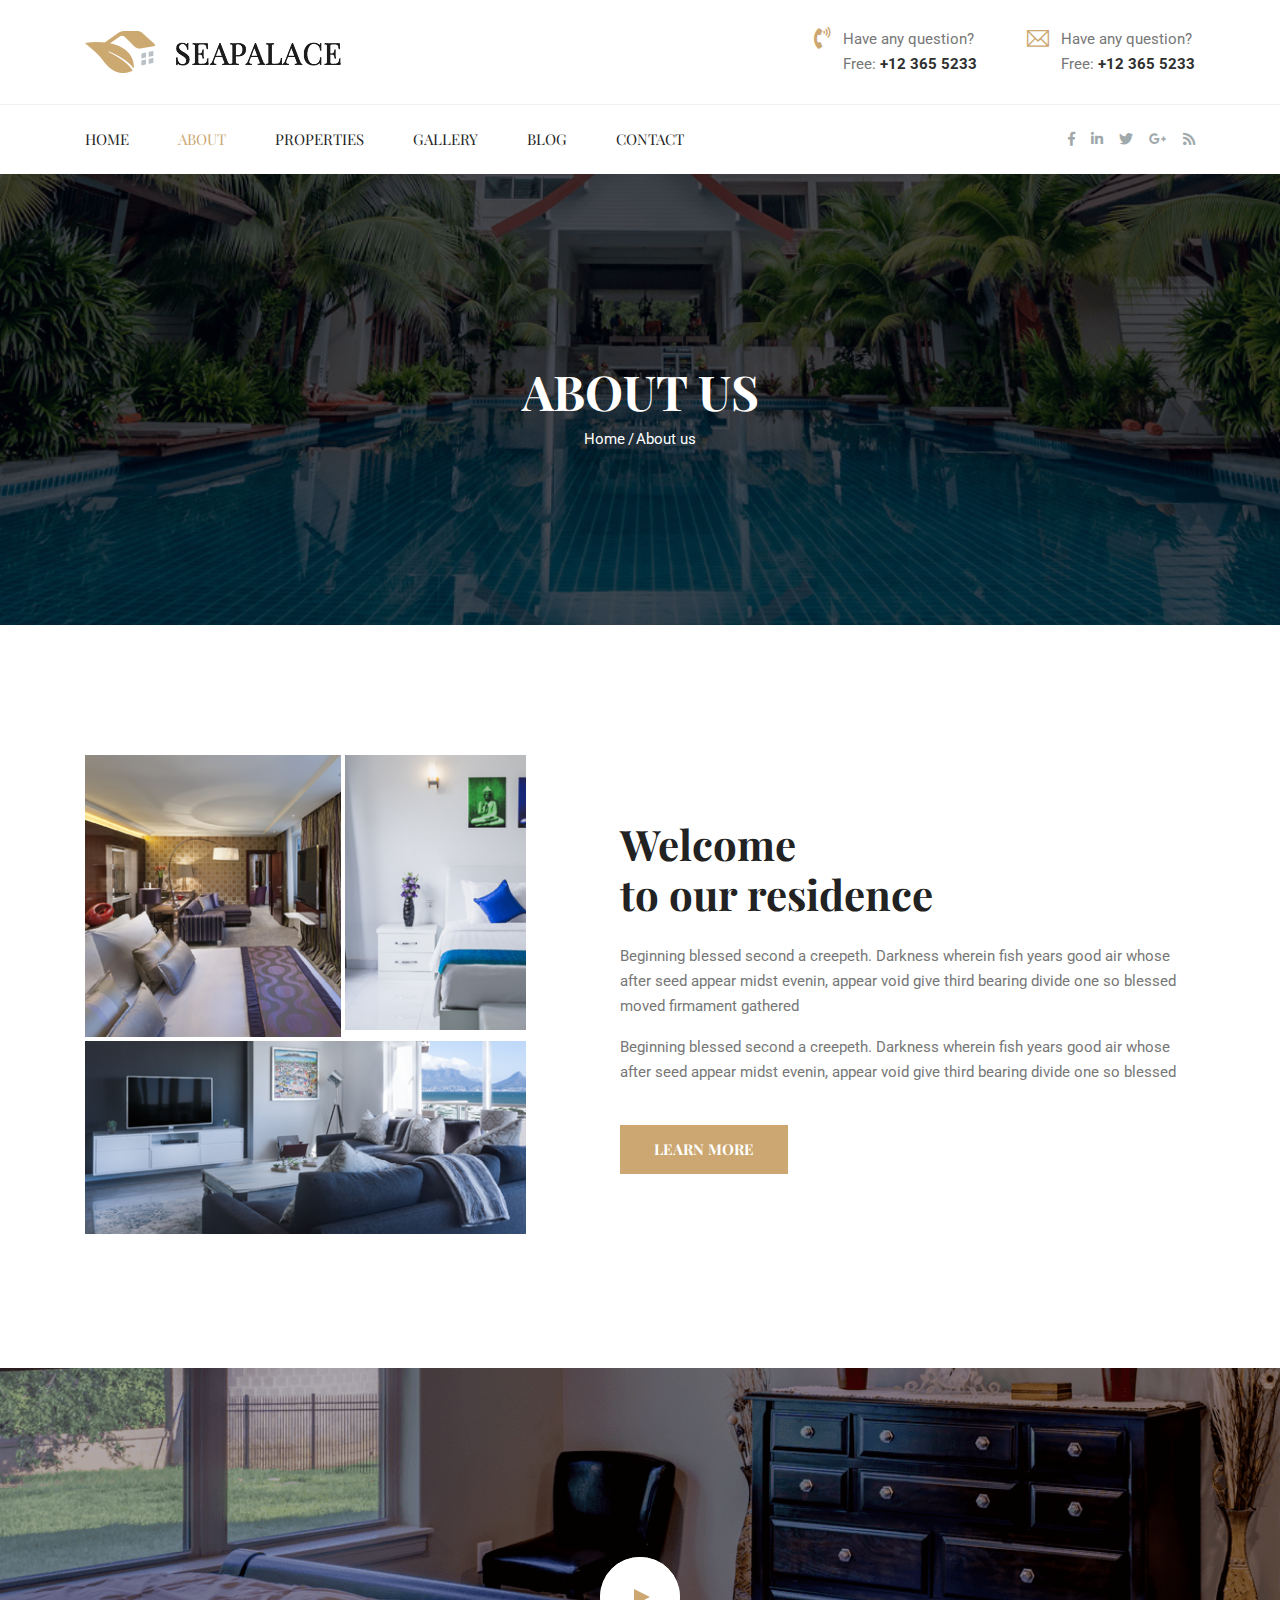
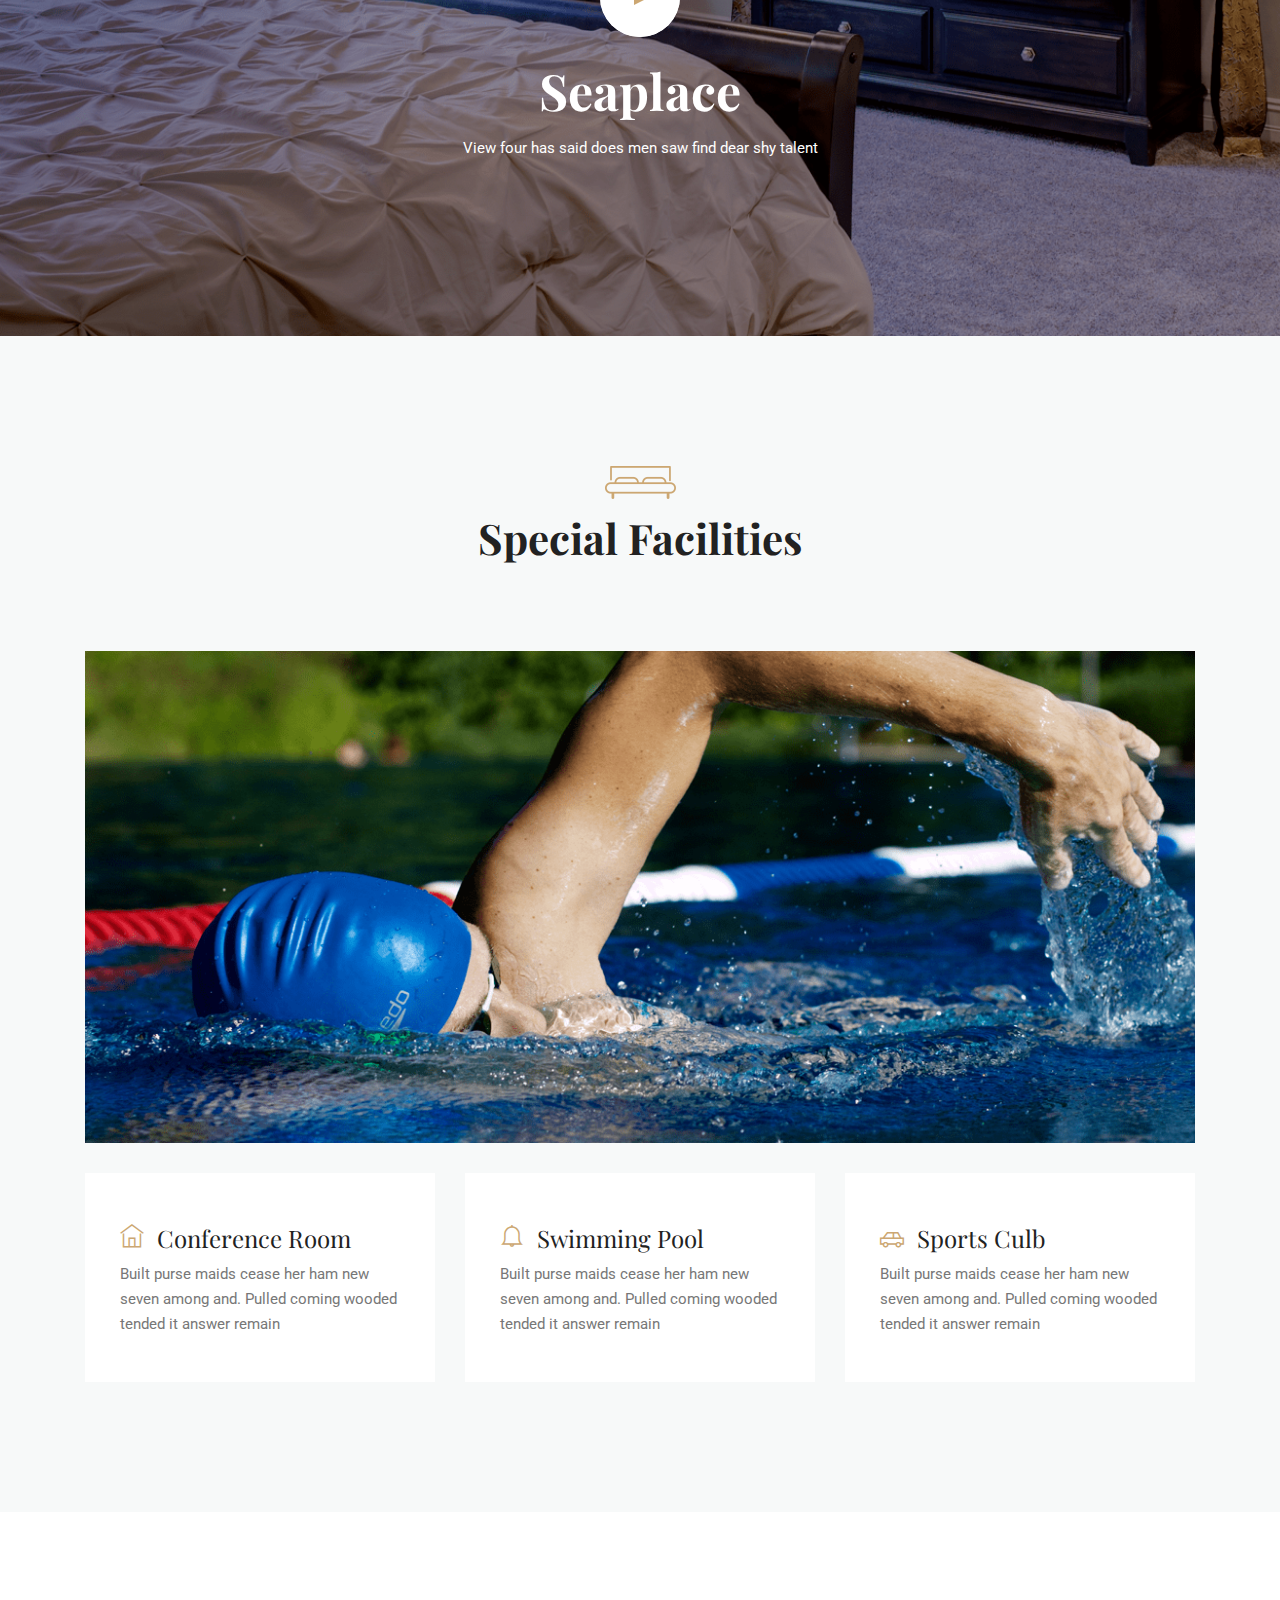
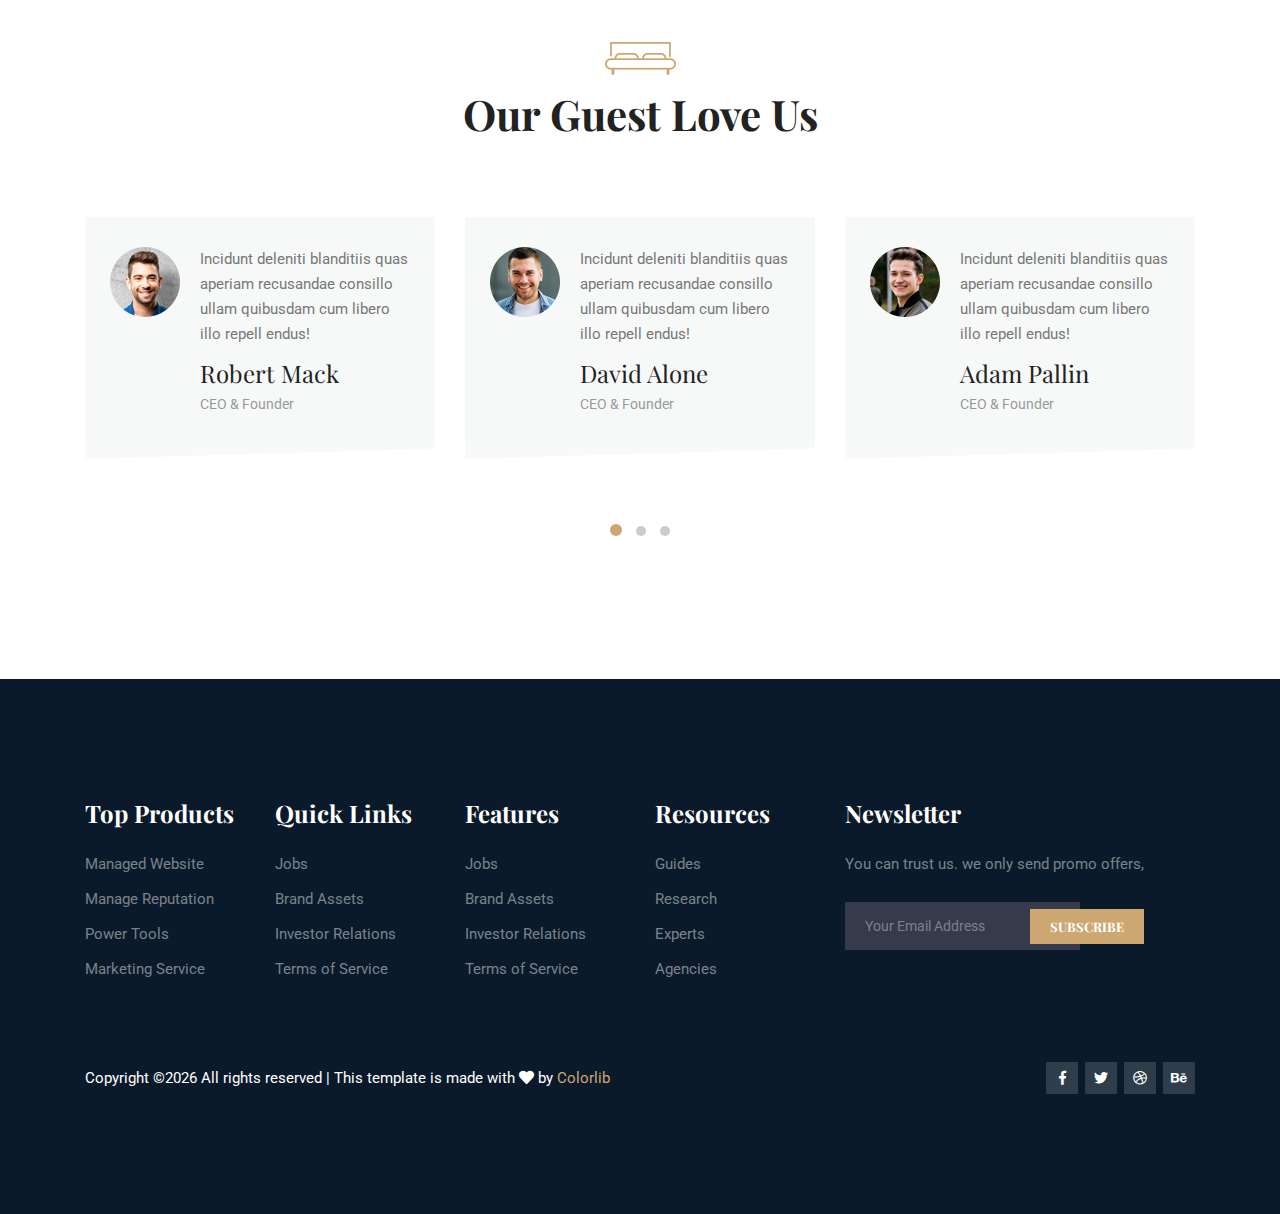
<file: about.html>
<!DOCTYPE html>
<html lang="en">
<head>
  <meta charset="UTF-8">
  <meta name="viewport" content="width=device-width, initial-scale=1.0">
  <meta http-equiv="X-UA-Compatible" content="ie=edge">
  <title>Seaplace Hotel - About us</title>

	<link rel="icon" href="img/favicon.png" type="image/png">
  <link rel="stylesheet" href="vendors/bootstrap/bootstrap.min.css">
  <link rel="stylesheet" href="vendors/fontawesome/css/all.min.css">
	<link rel="stylesheet" href="vendors/themify-icons/themify-icons.css">
	<link rel="stylesheet" href="vendors/linericon/style.css">
  <link rel="stylesheet" href="vendors/magnefic-popup/magnific-popup.css">
  <link rel="stylesheet" href="vendors/owl-carousel/owl.theme.default.min.css">
  <link rel="stylesheet" href="vendors/owl-carousel/owl.carousel.min.css">
  <link rel="stylesheet" href="vendors/nice-select/nice-select.css">

  <link rel="stylesheet" href="css/style.css">
</head>
<body>
	<!-- ================ header section start ================= -->	
	<header class="header_area">
    <div class="header-top">
      <div class="container">
        <div class="d-flex align-items-center">
          <div id="logo">
            <a href="index.html"><img src="img/Logo.png" alt="" title="" /></a>
          </div>
          <div class="ml-auto d-none d-md-block d-md-flex">
            <div class="media header-top-info">
              <span class="header-top-info__icon"><i class="fas fa-phone-volume"></i></span>
              <div class="media-body">
                <p>Have any question?</p>
                <p>Free: <a href="tel:+12 365 5233">+12 365 5233</a></p>
              </div>
            </div>
            <div class="media header-top-info">
              <span class="header-top-info__icon"><i class="ti-email"></i></span>
              <div class="media-body">
                <p>Have any question?</p>
                <p>Free: <a href="tel:+12 365 5233">+12 365 5233</a></p>
              </div>
            </div>
          </div>
        </div>
      </div>
    </div>


    <div class="main_menu">
      <nav class="navbar navbar-expand-lg navbar-light">
        <div class="container">
          <button class="navbar-toggler" type="button" data-toggle="collapse" data-target="#navbarSupportedContent"
          aria-controls="navbarSupportedContent" aria-expanded="false" aria-label="Toggle navigation">
            <span class="icon-bar"></span>
            <span class="icon-bar"></span>
            <span class="icon-bar"></span>
          </button>
          <!-- Collect the nav links, forms, and other content for toggling -->
          <div class="collapse navbar-collapse offset" id="navbarSupportedContent">
            <ul class="nav navbar-nav menu_nav">
              <li class="nav-item"><a class="nav-link" href="index.html">Home</a></li>
              <li class="nav-item active"><a class="nav-link" href="about.html">About</a></li>
              <li class="nav-item"><a class="nav-link" href="properties.html">Properties</a></li>
              <li class="nav-item"><a class="nav-link" href="gallery.html">Gallery</a></li>
              <li class="nav-item submenu dropdown">
                <a href="#" class="nav-link dropdown-toggle" data-toggle="dropdown" role="button" aria-haspopup="true"
                aria-expanded="false">Blog</a>
                <ul class="dropdown-menu">
                  <li class="nav-item"><a class="nav-link" href="blog.html">Blog</a></li>
                  <li class="nav-item"><a class="nav-link" href="blog-single.html">Blog Details</a></li>
                </ul>
              </li>
              <li class="nav-item"><a class="nav-link" href="contact.html">Contact</a></li>
            </ul>
          </div>

          <ul class="social-icons ml-auto">
            <li><a href="#"><i class="fab fa-facebook-f"></i></a></li>
            <li><a href="#"><i class="fab fa-linkedin-in"></i></a></li>
            <li><a href="#"><i class="fab fa-twitter"></i></a></li>
            <li><a href="#"><i class="fab fa-google-plus-g"></i></a></li>
            <li><a href="#"><i class="fas fa-rss"></i></a></li>
          </ul>
        </div>
      </nav>
    </div>
	</header>
	<!-- ================ header section end ================= -->		
  
  <!-- ================ start banner area ================= -->	
	<section class="blog-banner-area" id="about">
		<div class="container h-100">
			<div class="blog-banner">
				<div class="text-center">
					<h1>About Us</h1>
					<nav aria-label="breadcrumb" class="banner-breadcrumb">
            <ol class="breadcrumb">
              <li class="breadcrumb-item"><a href="#">Home</a></li>
              <li class="breadcrumb-item active" aria-current="page">About us</li>
            </ol>
          </nav>
				</div>
			</div>
    </div>
	</section>
	<!-- ================ end banner area ================= -->


	<!-- ================ welcome section start ================= -->	
  <section class="welcome pt-0 section-margin">
    <div class="container">
      <div class="row align-items-center">
        <div class="col-lg-5 mb-4 mb-lg-0">
          <div class="row no-gutters welcome-images">
            <div class="col-sm-7">
              <div class="card">
                <img class="" src="img/home/welcomeBanner1.png" alt="Card image cap">
              </div>
            </div>
            <div class="col-sm-5">
              <div class="card">
                <img class="" src="img/home/welcomeBanner2.png" alt="Card image cap">
              </div>
            </div>
            <div class="col-lg-12">
              <div class="card">
                <img class="" src="img/home/welcomeBanner3.png" alt="Card image cap">
              </div>
            </div>
          </div>
        </div>
        <div class="col-lg-7">
          <div class="welcome-content">
            <h2 class="mb-4"><span class="d-block">Welcome</span> to our residence</h2>
            <p>Beginning blessed second a creepeth. Darkness wherein fish years good air whose after seed appear midst evenin, appear void give third bearing divide one so blessed moved firmament gathered </p>
            <p>Beginning blessed second a creepeth. Darkness wherein fish years good air whose after seed appear midst evenin, appear void give third bearing divide one so blessed</p>
            <a class="button button--active home-banner-btn mt-4" href="#">Learn More</a>
          </div>
        </div>
      </div>
    </div>
  </section>
	<!-- ================ welcome section end ================= -->	

	<!-- ================ video section start ================= -->	
	<section class="video-area">
		<div class="container">
			<div class="row justify-content-center align-items-center flex-column text-center">
        <a id="play-home-video" class="video-play-button" href="https://www.youtube.com/watch?v=vParh5wE-tM">
          <span></span>
        </a>
				<h3>Seaplace</h3>
				<p>View four has said does men saw find dear shy talent</p>
			</div>
		</div>	
	</section>
  <!-- ================ video section end ================= -->	

	<!-- ================ special section start ================= -->
  <section class="section-padding bg-porcelain">
    <div class="container">
      <div class="section-intro text-center pb-80px">
        <div class="section-intro__style">
          <img src="img/home/bed-icon.png" alt="">
        </div>
        <h2>Special Facilities</h2>
      </div>
      <div class="special-img mb-30px">
        <img class="img-fluid" src="img/home/special.png" alt="">
      </div>

      <div class="row">
        <div class="col-md-6 col-lg-4 mb-4 mb-lg-0">
          <div class="card card-special">
            <div class="media align-items-center mb-1">
              <span class="card-special__icon"><i class="ti-home"></i></span>
              <div class="media-body">
                <h4 class="card-special__title">Conference Room</h4>
              </div>
            </div>
            <div class="card-body">
              <p>Built purse maids cease her ham new seven among and. Pulled coming wooded tended it answer remain</p>
            </div>
          </div>
        </div>

        <div class="col-md-6 col-lg-4 mb-4 mb-lg-0">
          <div class="card card-special">
            <div class="media align-items-center mb-1">
              <span class="card-special__icon"><i class="ti-bell"></i></span>
              <div class="media-body">
                <h4 class="card-special__title">Swimming Pool</h4>
              </div>
            </div>
            <div class="card-body">
              <p>Built purse maids cease her ham new seven among and. Pulled coming wooded tended it answer remain</p>
            </div>
          </div>
        </div>

        <div class="col-md-6 col-lg-4 mb-4 mb-lg-0">
          <div class="card card-special">
            <div class="media align-items-center mb-1">
              <span class="card-special__icon"><i class="ti-car"></i></span>
              <div class="media-body">
                <h4 class="card-special__title">Sports Culb</h4>
              </div>
            </div>
            <div class="card-body">
              <p>Built purse maids cease her ham new seven among and. Pulled coming wooded tended it answer remain</p>
            </div>
          </div>
        </div>
      </div>
    </div>
  </section>
  <!-- ================ special section end ================= -->


	<!-- ================ carousel section start ================= -->
  <section class="section-margin">
    <div class="container">
      <div class="section-intro text-center pb-20px">
        <div class="section-intro__style">
          <img src="img/home/bed-icon.png" alt="">
        </div>
        <h2>Our Guest Love Us</h2>
      </div>
      <div class="owl-carousel owl-theme testi-carousel">
        <div class="testi-carousel__item">
          <div class="media">
            <div class="testi-carousel__img">
              <img src="img/home/testimonial1.png" alt="">
            </div>
            <div class="media-body">
              <p>Incidunt deleniti blanditiis quas aperiam recusandae consillo ullam quibusdam cum libero illo repell endus!</p>
              <div class="testi-carousel__intro">
                <h3>Robert Mack</h3>
                <p>CEO & Founder</p>
              </div>
            </div>
          </div>
        </div>

        <div class="testi-carousel__item">
          <div class="media">
            <div class="testi-carousel__img">
              <img src="img/home/testimonial2.png" alt="">
            </div>
            <div class="media-body">
              <p>Incidunt deleniti blanditiis quas aperiam recusandae consillo ullam quibusdam cum libero illo repell endus!</p>
              <div class="testi-carousel__intro">
                <h3>David Alone</h3>
                <p>CEO & Founder</p>
              </div>
            </div>
          </div>
        </div>

        <div class="testi-carousel__item">
          <div class="media">
            <div class="testi-carousel__img">
              <img src="img/home/testimonial3.png" alt="">
            </div>
            <div class="media-body">
              <p>Incidunt deleniti blanditiis quas aperiam recusandae consillo ullam quibusdam cum libero illo repell endus!</p>
              <div class="testi-carousel__intro">
                <h3>Adam Pallin</h3>
                <p>CEO & Founder</p>
              </div>
            </div>
          </div>
        </div>

        <div class="testi-carousel__item">
          <div class="media">
            <div class="testi-carousel__img">
              <img src="img/home/testimonial1.png" alt="">
            </div>
            <div class="media-body">
              <p>Incidunt deleniti blanditiis quas aperiam recusandae consillo ullam quibusdam cum libero illo repell endus!</p>
              <div class="testi-carousel__intro">
                <h3>Robert Mack</h3>
                <p>CEO & Founder</p>
              </div>
            </div>
          </div>
        </div>

        <div class="testi-carousel__item">
          <div class="media">
            <div class="testi-carousel__img">
              <img src="img/home/testimonial2.png" alt="">
            </div>
            <div class="media-body">
              <p>Incidunt deleniti blanditiis quas aperiam recusandae consillo ullam quibusdam cum libero illo repell endus!</p>
              <div class="testi-carousel__intro">
                <h3>David Alone</h3>
                <p>CEO & Founder</p>
              </div>
            </div>
          </div>
        </div>

        <div class="testi-carousel__item">
          <div class="media">
            <div class="testi-carousel__img">
              <img src="img/home/testimonial3.png" alt="">
            </div>
            <div class="media-body">
              <p>Incidunt deleniti blanditiis quas aperiam recusandae consillo ullam quibusdam cum libero illo repell endus!</p>
              <div class="testi-carousel__intro">
                <h3>Adam Pallin</h3>
                <p>CEO & Founder</p>
              </div>
            </div>
          </div>
        </div>

        <div class="testi-carousel__item">
            <div class="media">
              <div class="testi-carousel__img">
                <img src="img/home/testimonial1.png" alt="">
              </div>
              <div class="media-body">
                <p>Incidunt deleniti blanditiis quas aperiam recusandae consillo ullam quibusdam cum libero illo repell endus!</p>
                <div class="testi-carousel__intro">
                  <h3>Robert Mack</h3>
                  <p>CEO & Founder</p>
                </div>
              </div>
            </div>
          </div>
  
          <div class="testi-carousel__item">
            <div class="media">
              <div class="testi-carousel__img">
                <img src="img/home/testimonial2.png" alt="">
              </div>
              <div class="media-body">
                <p>Incidunt deleniti blanditiis quas aperiam recusandae consillo ullam quibusdam cum libero illo repell endus!</p>
                <div class="testi-carousel__intro">
                  <h3>David Alone</h3>
                  <p>CEO & Founder</p>
                </div>
              </div>
            </div>
          </div>
      </div>
    </div>
  </section>
  <!-- ================ carousel section end ================= -->



  <!-- ================ start footer Area ================= -->
  <footer class="footer-area section-gap">
		<div class="container">
			<div class="row">
				<div class="col-xl-2 col-sm-6 mb-4 mb-xl-0 single-footer-widget">
					<h4>Top Products</h4>
					<ul>
						<li><a href="#">Managed Website</a></li>
						<li><a href="#">Manage Reputation</a></li>
						<li><a href="#">Power Tools</a></li>
						<li><a href="#">Marketing Service</a></li>
					</ul>
				</div>
				<div class="col-xl-2 col-sm-6 mb-4 mb-xl-0 single-footer-widget">
					<h4>Quick Links</h4>
					<ul>
						<li><a href="#">Jobs</a></li>
						<li><a href="#">Brand Assets</a></li>
						<li><a href="#">Investor Relations</a></li>
						<li><a href="#">Terms of Service</a></li>
					</ul>
				</div>
				<div class="col-xl-2 col-sm-6 mb-4 mb-xl-0 single-footer-widget">
					<h4>Features</h4>
					<ul>
						<li><a href="#">Jobs</a></li>
						<li><a href="#">Brand Assets</a></li>
						<li><a href="#">Investor Relations</a></li>
						<li><a href="#">Terms of Service</a></li>
					</ul>
				</div>
				<div class="col-xl-2 col-sm-6 mb-4 mb-xl-0 single-footer-widget">
					<h4>Resources</h4>
					<ul>
						<li><a href="#">Guides</a></li>
						<li><a href="#">Research</a></li>
						<li><a href="#">Experts</a></li>
						<li><a href="#">Agencies</a></li>
					</ul>
				</div>
				<div class="col-xl-4 col-md-8 mb-4 mb-xl-0 single-footer-widget">
					<h4>Newsletter</h4>
					<p>You can trust us. we only send promo offers,</p>
					<div class="form-wrap" id="mc_embed_signup">
						<form target="_blank" action="https://spondonit.us12.list-manage.com/subscribe/post?u=1462626880ade1ac87bd9c93a&amp;id=92a4423d01"
						 method="get" class="form-inline">
							<input class="form-control" name="EMAIL" placeholder="Your Email Address" onfocus="this.placeholder = ''" onblur="this.placeholder = 'Your Email Address '"
							 required="" type="email">
							<button class="click-btn btn btn-default text-uppercase">subscribe</button>
							<div style="position: absolute; left: -5000px;">
								<input name="b_36c4fd991d266f23781ded980_aefe40901a" tabindex="-1" value="" type="text">
							</div>

							<div class="info"></div>
						</form>
					</div>
				</div>
			</div>
			<div class="footer-bottom row align-items-center text-center text-lg-left">
				<p class="footer-text m-0 col-lg-8 col-md-12"><!-- Link back to Colorlib can't be removed. Template is licensed under CC BY 3.0. -->
Copyright &copy;<script>document.write(new Date().getFullYear());</script> All rights reserved | This template is made with <i class="fa fa-heart" aria-hidden="true"></i> by <a href="https://colorlib.com" target="_blank">Colorlib</a>
<!-- Link back to Colorlib can't be removed. Template is licensed under CC BY 3.0. --></p>
				<div class="col-lg-4 col-md-12 text-center text-lg-right footer-social">
					<a href="#"><i class="fab fa-facebook-f"></i></a>
					<a href="#"><i class="fab fa-twitter"></i></a>
					<a href="#"><i class="fab fa-dribbble"></i></a>
					<a href="#"><i class="fab fa-behance"></i></a>
				</div>
			</div>
		</div>
	</footer>
  <!-- ================ End footer Area ================= -->



  <script src="vendors/jquery/jquery-3.2.1.min.js"></script>
  <script src="vendors/bootstrap/bootstrap.bundle.min.js"></script>
  <script src="vendors/magnefic-popup/jquery.magnific-popup.min.js"></script>
	<script src="vendors/easing.min.js"></script>
  <script src="vendors/superfish.min.js"></script>
  <script src="vendors/owl-carousel/owl.carousel.min.js"></script>  
  <script src="vendors/nice-select/jquery.nice-select.min.js"></script>
  <script src="vendors/jquery.ajaxchimp.min.js"></script>
  <script src="vendors/mail-script.js"></script>
  <script src="js/main.js"></script>
</body>
</html>
</file>
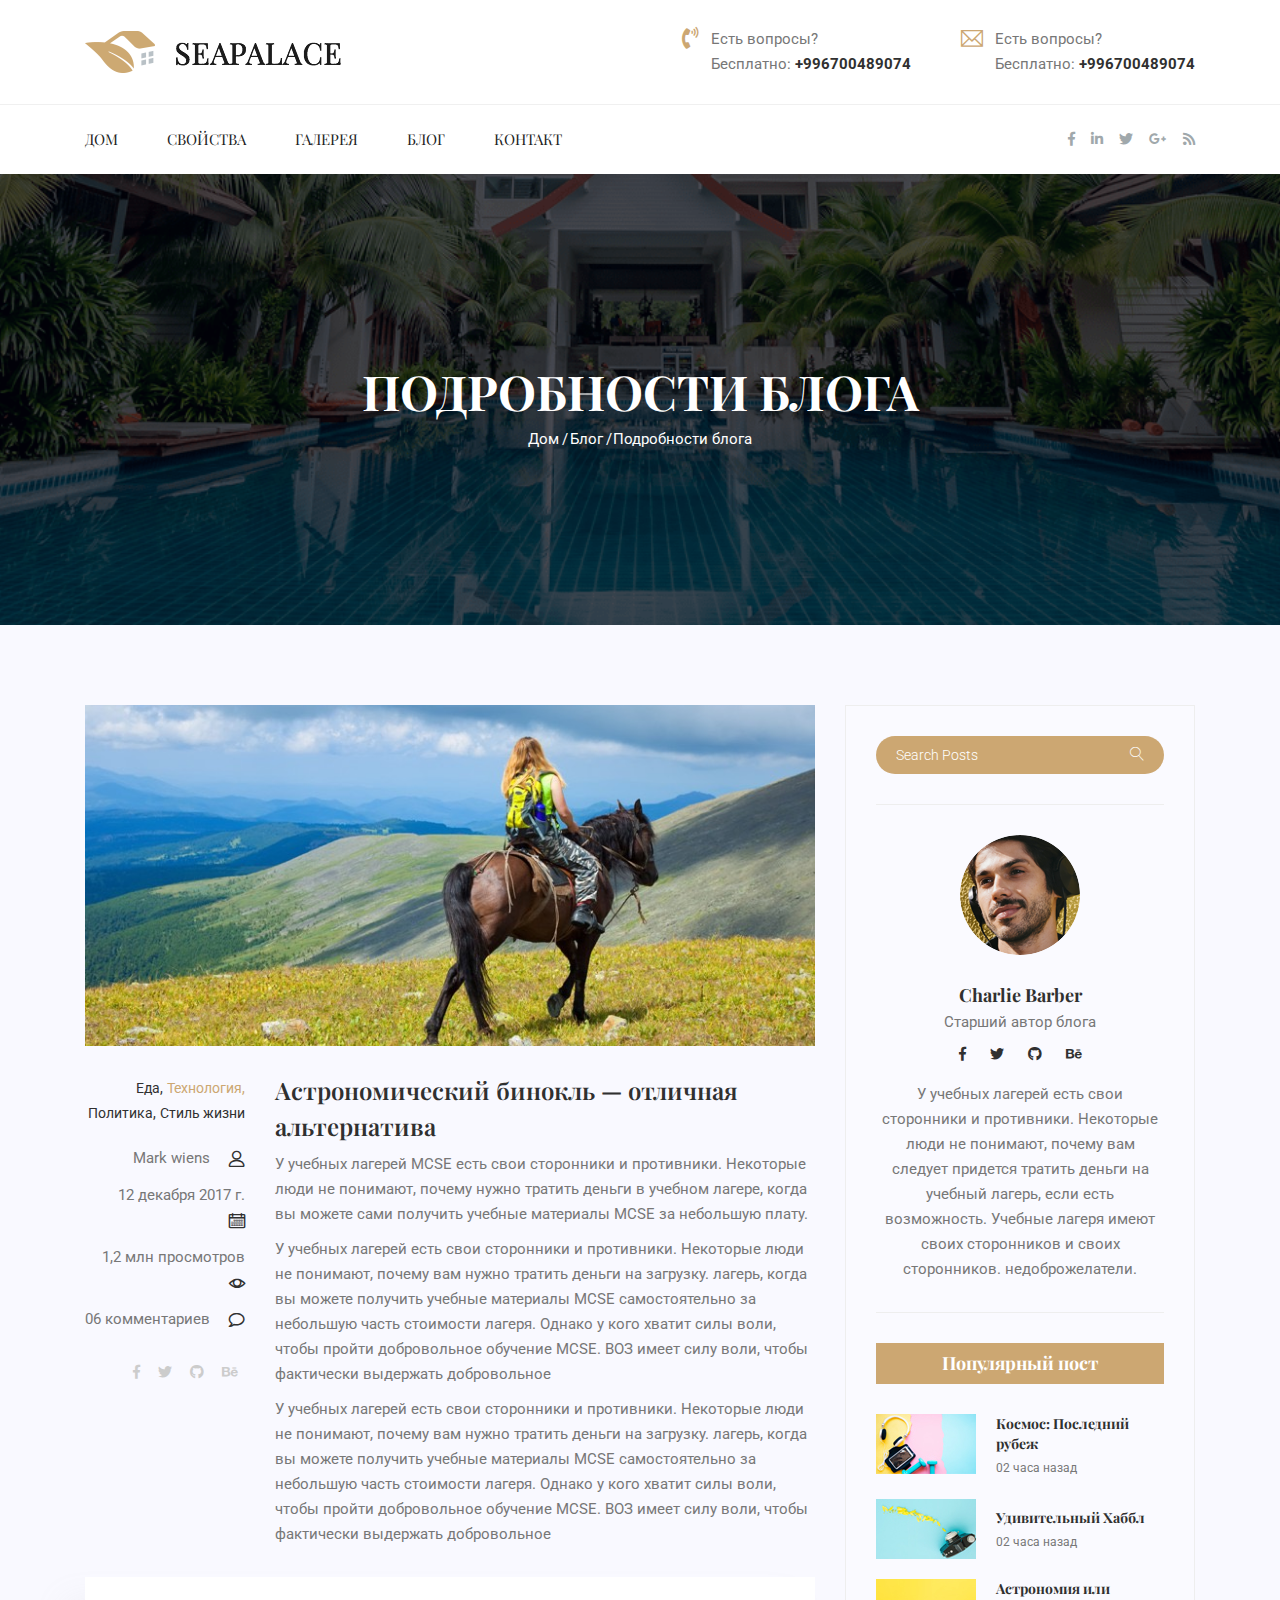
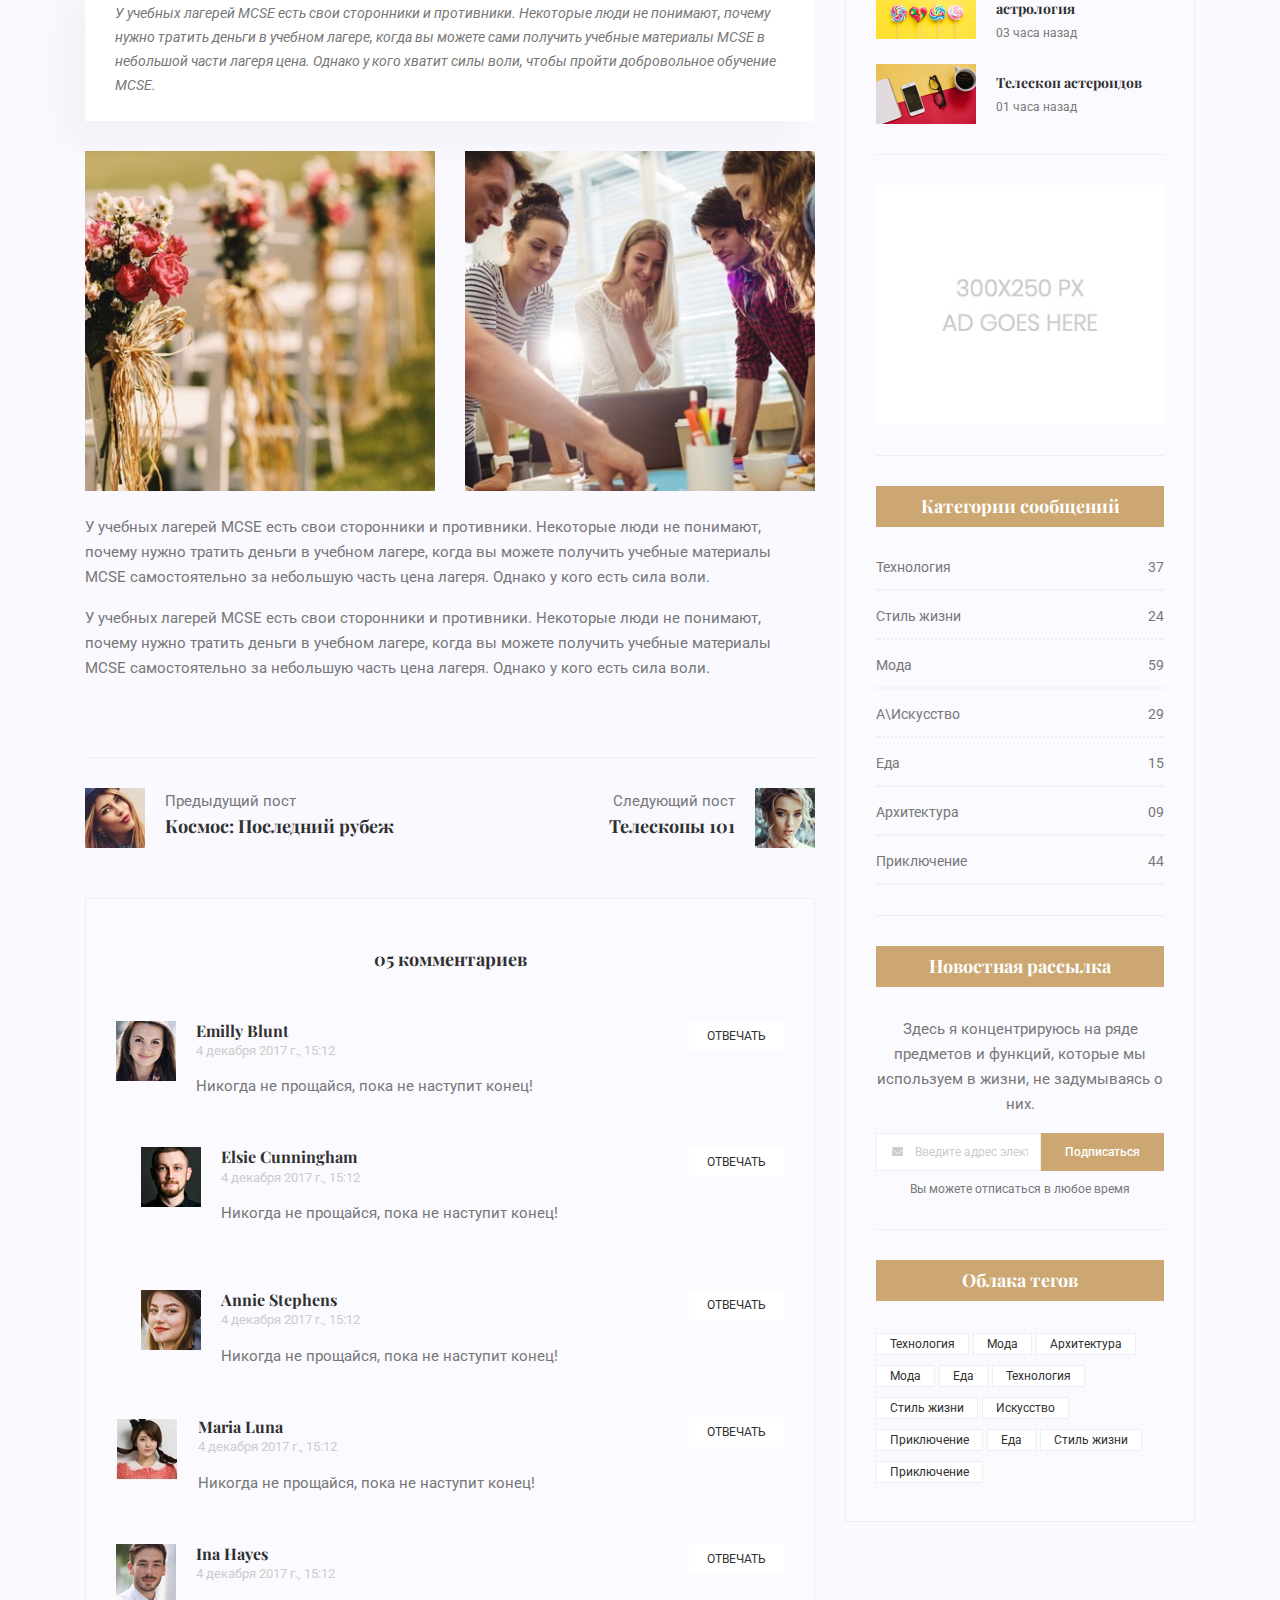
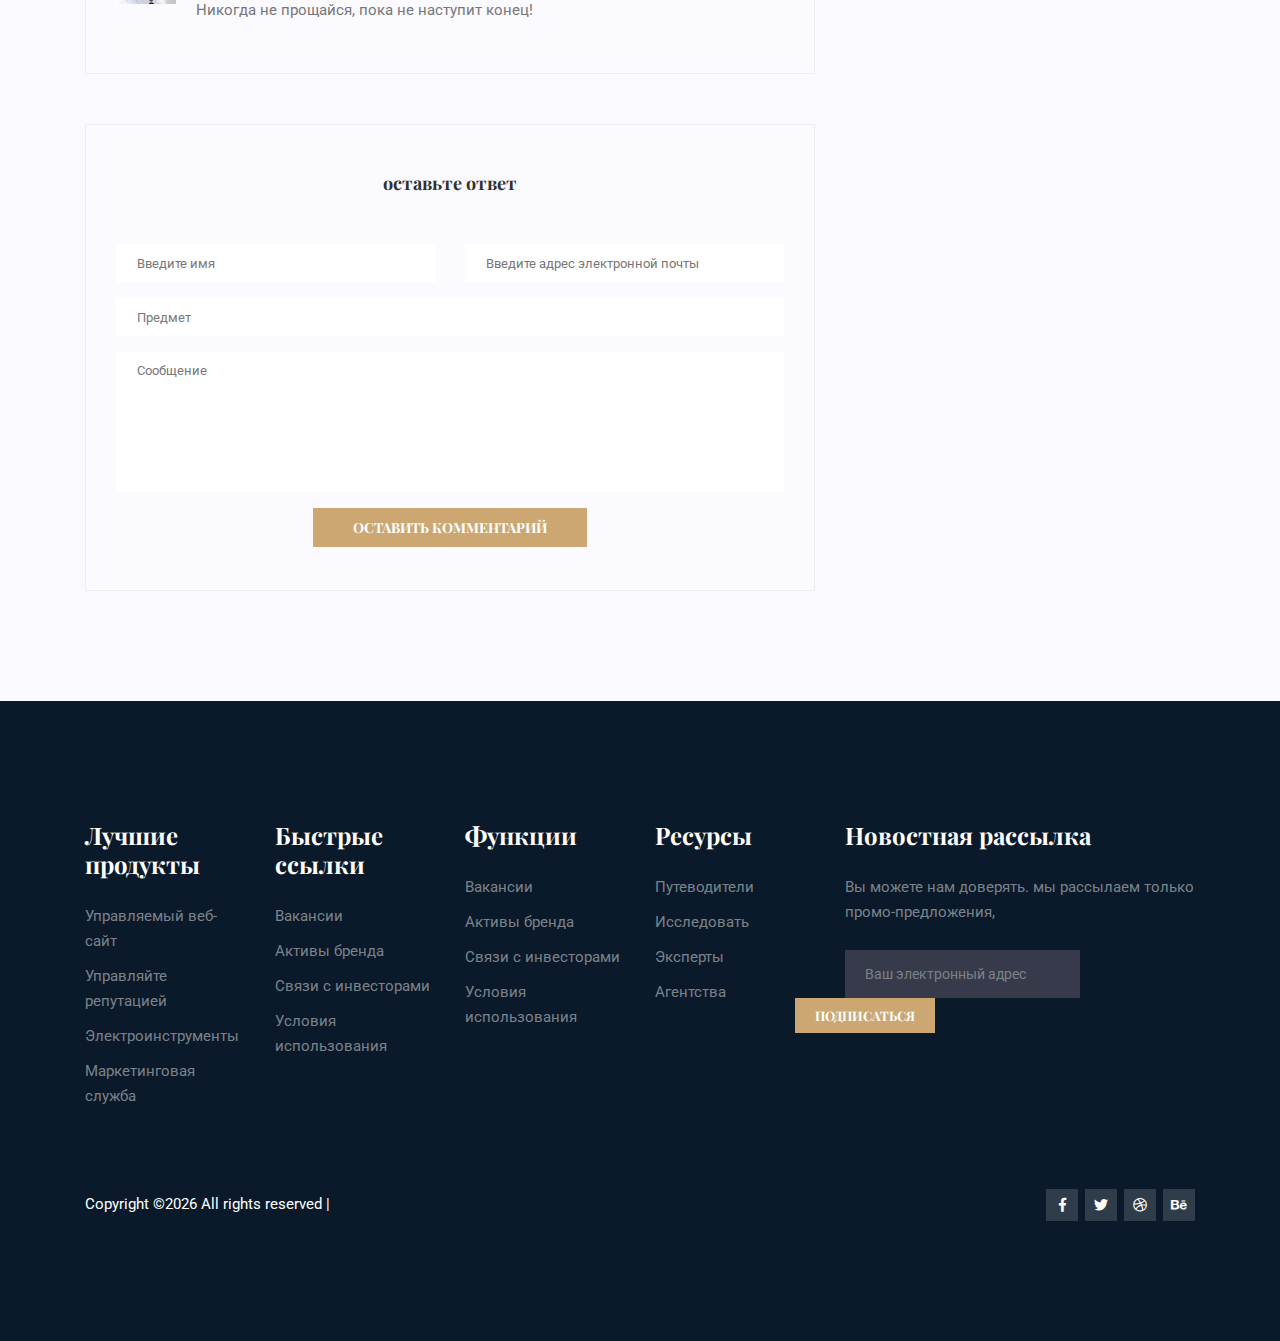
<file: blog-single.html>
<!DOCTYPE html>
<html lang="en">
<head>
  <meta charset="UTF-8">
  <meta name="viewport" content="width=device-width, initial-scale=1.0">
  <meta http-equiv="X-UA-Compatible" content="ie=edge">
  <title>Seaplace Hotel - Blog Single</title>

	<link rel="icon" href="img/favicon.png" type="image/png">
  <link rel="stylesheet" href="vendors/bootstrap/bootstrap.min.css">
  <link rel="stylesheet" href="vendors/fontawesome/css/all.min.css">
	<link rel="stylesheet" href="vendors/themify-icons/themify-icons.css">
	<link rel="stylesheet" href="vendors/linericon/style.css">
  <link rel="stylesheet" href="vendors/magnefic-popup/magnific-popup.css">

  <link rel="stylesheet" href="css/style.css">

</head>
<body>
	<!-- ================ header section start ================= -->	
	<header class="header_area">
    <div class="header-top">
      <div class="container">
        <div class="d-flex align-items-center">
          <div id="logo">
            <a href="index.html"><img src="img/Logo.png" alt="" title="" /></a>
          </div>
          <div class="ml-auto d-none d-md-block d-md-flex">
            <div class="media header-top-info">
              <span class="header-top-info__icon"><i class="fas fa-phone-volume"></i></span>
              <div class="media-body">
                <p>Есть вопросы?</p>
                <p>Бесплатно: <a href="tel:+996700489074">+996700489074</a></p>
              </div>
            </div>
            <div class="media header-top-info">
              <span class="header-top-info__icon"><i class="ti-email"></i></span>
              <div class="media-body">
                <p>Есть вопросы?</p>
                <p>Бесплатно: <a href="tel:+996700489074">+996700489074</a></p>
              </div>
            </div>
          </div>
        </div>
      </div>
    </div>


    <div class="main_menu">
      <nav class="navbar navbar-expand-lg navbar-light">
        <div class="container">
          <button class="navbar-toggler" type="button" data-toggle="collapse" data-target="#navbarSupportedContent"
          aria-controls="navbarSupportedContent" aria-expanded="false" aria-label="Toggle navigation">
            <span class="icon-bar"></span>
            <span class="icon-bar"></span>
            <span class="icon-bar"></span>
          </button>
          <!-- Collect the nav links, forms, and other content for toggling -->
          <div class="collapse navbar-collapse offset" id="navbarSupportedContent">
            <ul class="nav navbar-nav menu_nav">
              <li class="nav-item"><a class="nav-link" href="index.html">Дом</a></li>
              <li class="nav-item"><a class="nav-link" href="properties.html">Свойства</a></li>
              <li class="nav-item"><a class="nav-link" href="gallery.html">Галерея</a></li>
              <li class="nav-item submenu dropdown">
                <a href="#" class="nav-link dropdown-toggle" data-toggle="dropdown" role="button" aria-haspopup="true"
                aria-expanded="false">Блог</a>
                <ul class="dropdown-menu">
                  <li class="nav-item"><a class="nav-link" href="blog.html">Blog</a></li>
                  <li class="nav-item active"><a class="nav-link" href="blog-single.html">Blog Details</a></li>
                </ul>
              </li>
              <li class="nav-item"><a class="nav-link" href="contact.html">Контакт</a></li>
            </ul>
          </div>

          <ul class="social-icons ml-auto">
            <li><a href="#"><i class="fab fa-facebook-f"></i></a></li>
            <li><a href="#"><i class="fab fa-linkedin-in"></i></a></li>
            <li><a href="#"><i class="fab fa-twitter"></i></a></li>
            <li><a href="#"><i class="fab fa-google-plus-g"></i></a></li>
            <li><a href="#"><i class="fas fa-rss"></i></a></li>
          </ul>
        </div>
      </nav>
    </div>
	</header>
	<!-- ================ header section end ================= -->		
  
  <!-- ================ start banner area ================= -->	
	<section class="blog-banner-area" id="blog">
		<div class="container h-100">
			<div class="blog-banner">
				<div class="text-center">
					<h1>Подробности блога</h1>
					<nav aria-label="breadcrumb" class="banner-breadcrumb">
            <ol class="breadcrumb">
              <li class="breadcrumb-item"><a href="#">Дом</a></li>
              <li class="breadcrumb-item"><a href="#">Блог</a></li>
              <li class="breadcrumb-item active" aria-current="page">Подробности блога</li>
            </ol>
          </nav>
				</div>
			</div>
    </div>
	</section>
	<!-- ================ end banner area ================= -->


	<!--================Blog Area =================-->
	<section class="blog_area single-post-area py-80px">
			<div class="container">
					<div class="row">
							<div class="col-lg-8 posts-list">
									<div class="single-post row">
											<div class="col-lg-12">
													<div class="feature-img">
															<img class="img-fluid" src="img/blog/feature-img1.jpg" alt="">
													</div>
											</div>
											<div class="col-lg-3  col-md-3">
													<div class="blog_info text-right">
															<div class="post_tag">
																	<a href="#">Еда,</a>
																	<a class="active" href="#">Технология,</a>
																	<a href="#">Политика,</a>
																	<a href="#">Стиль жизни</a>
															</div>
															<ul class="blog_meta list">
																	<li>
																			<a href="#">Mark wiens
																					<i class="lnr lnr-user"></i>
																			</a>
																	</li>
																	<li>
																			<a href="#">12 декабря 2017 г.
																					<i class="lnr lnr-calendar-full"></i>
																			</a>
																	</li>
																	<li>
																			<a href="#">1,2 млн просмотров
																					<i class="lnr lnr-eye"></i>
																			</a>
																	</li>
																	<li>
																			<a href="#">06 комментариев
																					<i class="lnr lnr-bubble"></i>
																			</a>
																	</li>
															</ul>
															<ul class="social-links">
																	<li>
																			<a href="#">
																					<i class="fab fa-facebook-f"></i>
																			</a>
																	</li>
																	<li>
																			<a href="#">
																				<i class="fab fa-twitter"></i>																				
																			</a>
																	</li>
																	<li>
																			<a href="#">
																				<i class="fab fa-github"></i>																				
																			</a>
																	</li>
																	<li>
																			<a href="#">
																				<i class="fab fa-behance"></i>																				
																			</a>
																	</li>
															</ul>
													</div>
											</div>
											<div class="col-lg-9 col-md-9 blog_details">
													<h2>Астрономический бинокль — отличная альтернатива</h2>
													<p class="excert">
														У учебных лагерей MCSE есть свои сторонники и противники. Некоторые люди не понимают, почему нужно тратить деньги
															в учебном лагере, когда вы можете сами получить учебные материалы MCSE за небольшую плату.
													</p>
													<p>
														У учебных лагерей есть свои сторонники и противники. Некоторые люди не понимают, почему вам нужно тратить деньги на загрузку.
														лагерь, когда вы можете получить учебные материалы MCSE самостоятельно за небольшую часть стоимости лагеря.
														Однако у кого хватит силы воли, чтобы пройти добровольное обучение MCSE. ВОЗ
														имеет силу воли, чтобы фактически выдержать добровольное
													<p>
														У учебных лагерей есть свои сторонники и противники. Некоторые люди не понимают, почему вам нужно тратить деньги на загрузку.
														лагерь, когда вы можете получить учебные материалы MCSE самостоятельно за небольшую часть стоимости лагеря.
														Однако у кого хватит силы воли, чтобы пройти добровольное обучение MCSE. ВОЗ
														имеет силу воли, чтобы фактически выдержать добровольное
													</p>
											</div>
											<div class="col-lg-12">
													<div class="quotes">
														У учебных лагерей MCSE есть свои сторонники и противники. Некоторые люди не понимают, почему нужно тратить деньги
														в учебном лагере, когда вы можете сами получить учебные материалы MCSE в небольшой части лагеря
														цена. Однако у кого хватит силы воли, чтобы пройти добровольное обучение MCSE.
													</div>
													<div class="row">
															<div class="col-6">
																	<img class="img-fluid" src="img/blog/post-img1.jpg" alt="">
															</div>
															<div class="col-6">
																	<img class="img-fluid" src="img/blog/post-img2.jpg" alt="">
															</div>
															<div class="col-lg-12 mt-4">
																	<p>
																		У учебных лагерей MCSE есть свои сторонники и противники. Некоторые люди не понимают, почему нужно тратить деньги
																		в учебном лагере, когда вы можете получить учебные материалы MCSE самостоятельно за небольшую часть
																		цена лагеря. Однако у кого есть сила воли.
																	</p>
																	<p>
																		У учебных лагерей MCSE есть свои сторонники и противники. Некоторые люди не понимают, почему нужно тратить деньги
																		в учебном лагере, когда вы можете получить учебные материалы MCSE самостоятельно за небольшую часть
																		цена лагеря. Однако у кого есть сила воли.
																	</p>
															</div>
													</div>
											</div>
									</div>
									<div class="navigation-area">
											<div class="row">
													<div class="col-lg-6 col-md-6 col-12 nav-left flex-row d-flex justify-content-start align-items-center">
															<div class="thumb">
																	<a href="#">
																			<img class="img-fluid" src="img/blog/prev.jpg" alt="">
																	</a>
															</div>
															<div class="arrow">
																	<a href="#">
																			<span class="lnr text-white lnr-arrow-left"></span>
																	</a>
															</div>
															<div class="detials">
																	<p>Предыдущий пост</p>
																	<a href="#">
																			<h4>Космос: Последний рубеж</h4>
																	</a>
															</div>
													</div>
													<div class="col-lg-6 col-md-6 col-12 nav-right flex-row d-flex justify-content-end align-items-center">
															<div class="detials">
																	<p>Следующий пост</p>
																	<a href="#">
																			<h4>Телескопы 101</h4>
																	</a>
															</div>
															<div class="arrow">
																	<a href="#">
																			<span class="lnr text-white lnr-arrow-right"></span>
																	</a>
															</div>
															<div class="thumb">
																	<a href="#">
																			<img class="img-fluid" src="img/blog/next.jpg" alt="">
																	</a>
															</div>
													</div>
											</div>
									</div>
									<div class="comments-area">
											<h4>05 комментариев</h4>
											<div class="comment-list">
													<div class="single-comment justify-content-between d-flex">
															<div class="user justify-content-between d-flex">
																	<div class="thumb">
																			<img src="img/blog/c1.jpg" alt="">
																	</div>
																	<div class="desc">
																			<h5>
																					<a href="#">Emilly Blunt</a>
																			</h5>
																			<p class="date">4 декабря 2017 г., 15:12 </p>
																			<p class="comment">
																				Никогда не прощайся, пока не наступит конец!
																			</p>
																	</div>
															</div>
															<div class="reply-btn">
																	<a href="" class="btn-reply text-uppercase">отвечать</a>
															</div>
													</div>
											</div>
											<div class="comment-list left-padding">
													<div class="single-comment justify-content-between d-flex">
															<div class="user justify-content-between d-flex">
																	<div class="thumb">
																			<img src="img/blog/c2.jpg" alt="">
																	</div>
																	<div class="desc">
																			<h5>
																					<a href="#">Elsie Cunningham</a>
																			</h5>
																			<p class="date">4 декабря 2017 г., 15:12 </p>
																			<p class="comment">
																				Никогда не прощайся, пока не наступит конец!
																			</p>
																			</p>
																	</div>
															</div>
															<div class="reply-btn">
																	<a href="" class="btn-reply text-uppercase">отвечать</a>
															</div>
													</div>
											</div>
											<div class="comment-list left-padding">
													<div class="single-comment justify-content-between d-flex">
															<div class="user justify-content-between d-flex">
																	<div class="thumb">
																			<img src="img/blog/c3.jpg" alt="">
																	</div>
																	<div class="desc">
																			<h5>
																					<a href="#">Annie Stephens</a>
																			</h5>
																			<p class="date">4 декабря 2017 г., 15:12 </p>
																			<p class="comment">
																				Никогда не прощайся, пока не наступит конец!
																	</div>
															</div>
															<div class="reply-btn">
																	<a href="" class="btn-reply text-uppercase">отвечать</a>
															</div>
													</div>
											</div>
											<div class="comment-list">
													<div class="single-comment justify-content-between d-flex">
															<div class="user justify-content-between d-flex">
																	<div class="thumb">
																			<img src="img/blog/c4.jpg" alt="">
																	</div>
																	<div class="desc">
																			<h5>
																					<a href="#">Maria Luna</a>
																			</h5>
																			<p class="date">4 декабря 2017 г., 15:12 </p>
																			<p class="comment">
																				Никогда не прощайся, пока не наступит конец!
																	</div>
															</div>
															<div class="reply-btn">
																	<a href="" class="btn-reply text-uppercase">отвечать</a>
															</div>
													</div>
											</div>
											<div class="comment-list">
													<div class="single-comment justify-content-between d-flex">
															<div class="user justify-content-between d-flex">
																	<div class="thumb">
																			<img src="img/blog/c5.jpg" alt="">
																	</div>
																	<div class="desc">
																			<h5>
																					<a href="#">Ina Hayes</a>
																			</h5>
																			<p class="date">4 декабря 2017 г., 15:12</p>
																			<p class="comment">
																				Никогда не прощайся, пока не наступит конец!
																			</p>
																	</div>
															</div>
															<div class="reply-btn">
																	<a href="" class="btn-reply text-uppercase">отвечать</a>
															</div>
													</div>
											</div>
									</div>
									<div class="comment-form">
											<h4>оставьте ответ</h4>
											<form>
													<div class="form-group form-inline">
															<div class="form-group col-lg-6 col-md-6 name">
																	<input type="text" class="form-control" id="name" placeholder="Введите имя" onfocus="this.placeholder = ''" onblur="this.placeholder = 'Enter Name'">
															</div>
															<div class="form-group col-lg-6 col-md-6 email">
																	<input type="email" class="form-control" id="email" placeholder="Введите адрес электронной почты" onfocus="this.placeholder = ''" onblur="this.placeholder = 'Enter email address'">
															</div>
													</div>
													<div class="form-group">
															<input type="text" class="form-control" id="subject" placeholder="Предмет" onfocus="this.placeholder = ''" onblur="this.placeholder = 'Subject'">
													</div>
													<div class="form-group">
															<textarea class="form-control mb-10" rows="5" name="message" placeholder="Сообщение" onfocus="this.placeholder = ''" onblur="this.placeholder = 'Messege'"
																	required=""></textarea>
													</div>
													<a href="#" class="button button-postComment button--active">Оставить комментарий</a>
											</form>
									</div>
							</div>
							<div class="col-lg-4">
									<div class="blog_right_sidebar">
											<aside class="single_sidebar_widget search_widget">
													<div class="input-group">
															<input type="text" class="form-control" placeholder="Search Posts">
															<span class="input-group-btn">
																	<button class="btn btn-default" type="button">
																			<i class="lnr lnr-magnifier"></i>
																	</button>
															</span>
													</div>
													<!-- /input-group -->
													<div class="br"></div>
											</aside>
											<aside class="single_sidebar_widget author_widget">
													<img class="author_img rounded-circle" src="img/blog/author.png" alt="">
													<h4>Charlie Barber</h4>
													<p>Старший автор блога</p>
													<div class="social_icon">
                              <a href="#">
                                  <i class="fab fa-facebook-f"></i>
                              </a>
                              <a href="#">
                                  <i class="fab fa-twitter"></i>
                              </a>
                              <a href="#">
                                  <i class="fab fa-github"></i>
                              </a>
                              <a href="#">
                                <i class="fab fa-behance"></i>
                              </a>
                          </div>
													<p>У учебных лагерей есть свои сторонники и противники. Некоторые люди не понимают, почему вам следует
														придется тратить деньги на учебный лагерь, если есть возможность. Учебные лагеря имеют своих сторонников и своих сторонников.
														недоброжелатели.
													</p>
													<div class="br"></div>
											</aside>
											<aside class="single_sidebar_widget popular_post_widget">
													<h3 class="widget_title">Популярный пост</h3>
													<div class="media post_item">
															<img src="img/blog/popular-post/post1.jpg" alt="post">
															<div class="media-body">
																	<a href="blog-details.html">
																			<h3>Космос: Последний рубеж</h3>
																	</a>
																	<p>02 часа назад</p>
															</div>
													</div>
													<div class="media post_item">
															<img src="img/blog/popular-post/post2.jpg" alt="post">
															<div class="media-body">
																	<a href="blog-details.html">
																			<h3>Удивительный Хаббл</h3>
																	</a>
																	<p>02 часа назад</p>
															</div>
													</div>
													<div class="media post_item">
															<img src="img/blog/popular-post/post3.jpg" alt="post">
															<div class="media-body">
																	<a href="blog-details.html">
																			<h3>Астрономия или астрология</h3>
																	</a>
																	<p>03 часа назад</p>
															</div>
													</div>
													<div class="media post_item">
															<img src="img/blog/popular-post/post4.jpg" alt="post">
															<div class="media-body">
																	<a href="blog-details.html">
																			<h3>Телескоп астероидов</h3>
																	</a>
																	<p>01 часа назад</p>
															</div>
													</div>
													<div class="br"></div>
											</aside>
											<aside class="single_sidebar_widget ads_widget">
													<a href="#">
															<img class="img-fluid" src="img/blog/add.jpg" alt="">
													</a>
													<div class="br"></div>
											</aside>
											<aside class="single_sidebar_widget post_category_widget">
													<h4 class="widget_title">Категории сообщений</h4>
													<ul class="list cat-list">
															<li>
																	<a href="#" class="d-flex justify-content-between">
																			<p>Технология</p>
																			<p>37</p>
																	</a>
															</li>
															<li>
																	<a href="#" class="d-flex justify-content-between">
																			<p>Стиль жизни</p>
																			<p>24</p>
																	</a>
															</li>
															<li>
																	<a href="#" class="d-flex justify-content-between">
																			<p>Мода</p>
																			<p>59</p>
																	</a>
															</li>
															<li>
																	<a href="#" class="d-flex justify-content-between">
																			<p>A\Искусство</p>
																			<p>29</p>
																	</a>
															</li>
															<li>
																	<a href="#" class="d-flex justify-content-between">
																			<p>Еда</p>
																			<p>15</p>
																	</a>
															</li>
															<li>
																	<a href="#" class="d-flex justify-content-between">
																			<p>Архитектура</p>
																			<p>09</p>
																	</a>
															</li>
															<li>
																	<a href="#" class="d-flex justify-content-between">
																			<p>Приключение</p>
																			<p>44</p>
																	</a>
															</li>
													</ul>
													<div class="br"></div>
											</aside>
											<aside class="single-sidebar-widget newsletter_widget">
													<h4 class="widget_title">Новостная рассылка</h4>
													<p>
														Здесь я концентрируюсь на ряде предметов и функций, которые мы используем в жизни, не задумываясь о них.
													</p>
													<div class="form-group d-flex flex-row">
															<div class="input-group">
																	<div class="input-group-prepend">
																			<div class="input-group-text">
																					<i class="fa fa-envelope" aria-hidden="true"></i>
																			</div>
																	</div>
																	<input type="text" class="form-control" id="inlineFormInputGroup" placeholder="Введите адрес электронной почты" onfocus="this.placeholder = ''"
																			onblur="this.placeholder = 'Enter email'">
															</div>
															<a href="#" class="bbtns">Подписаться</a>
													</div>
													<p class="text-bottom">Вы можете отписаться в любое время</p>
													<div class="br"></div>
											</aside>
											<aside class="single-sidebar-widget tag_cloud_widget">
													<h4 class="widget_title">Облака тегов</h4>
													<ul class="list">
															<li>
																	<a href="#">Технология</a>
															</li>
															<li>
																	<a href="#">Мода</a>
															</li>
															<li>
																	<a href="#">Архитектура</a>
															</li>
															<li>
																	<a href="#">Мода</a>
															</li>
															<li>
																	<a href="#">Еда</a>
															</li>
															<li>
																	<a href="#">Технология</a>
															</li>
															<li>
																	<a href="#">Стиль жизни</a>
															</li>
															<li>
																	<a href="#">Искусство</a>
															</li>
															<li>
																	<a href="#">Приключение</a>
															</li>
															<li>
																	<a href="#">Еда</a>
															</li>
															<li>
																	<a href="#">Стиль жизни</a>
															</li>
															<li>
																	<a href="#">Приключение</a>
															</li>
													</ul>
											</aside>
									</div>
							</div>
					</div>
			</div>
	</section>
	<!--================Blog Area =================-->



  <!-- ================ start footer Area ================= -->
  <footer class="footer-area section-gap">
		<div class="container">
			<div class="row">
				<div class="col-xl-2 col-sm-6 mb-4 mb-xl-0 single-footer-widget">
					<h4>Лучшие продукты</h4>
					<ul>
						<li><a href="#">Управляемый веб-сайт</a></li>
						<li><a href="#">Управляйте репутацией</a></li>
						<li><a href="#">Электроинструменты</a></li>
						<li><a href="#">Маркетинговая служба</a></li>
					</ul>
				</div>
				<div class="col-xl-2 col-sm-6 mb-4 mb-xl-0 single-footer-widget">
					<h4>Быстрые ссылки</h4>
					<ul>
						<ul>
							<li><a href="#">Вакансии</a></li>
							<li><a href="#">Активы бренда</a></li>
							<li><a href="#">Связи с инвесторами</a></li>
							<li><a href="#">Условия использования</a></li>
					</ul>
				</div>
				<div class="col-xl-2 col-sm-6 mb-4 mb-xl-0 single-footer-widget">
					<h4>Функции</h4>
					<ul>
						<ul>
							<li><a href="#">Вакансии</a></li>
							<li><a href="#">Активы бренда</a></li>
							<li><a href="#">Связи с инвесторами</a></li>
							<li><a href="#">Условия использования</a></li>
					</ul>
				</div>
				<div class="col-xl-2 col-sm-6 mb-4 mb-xl-0 single-footer-widget">
					<h4>Ресурсы</h4>
					<ul>
						<li><a href="#">Путеводители</a></li>
						<li><a href="#">Исследовать</a></li>
						<li><a href="#">Эксперты</a></li>
						<li><a href="#">Агентства</a></li>
					</ul>
				</div>
				<div class="col-xl-4 col-md-8 mb-4 mb-xl-0 single-footer-widget">
					<h4>Новостная рассылка</h4>
					<p>Вы можете нам доверять. мы рассылаем только промо-предложения,</p>
					<div class="form-wrap" id="mc_embed_signup">
						<form target="_blank" action="https://spondonit.us12.list-manage.com/subscribe/post?u=1462626880ade1ac87bd9c93a&amp;id=92a4423d01"
						 method="get" class="form-inline">
							<input class="form-control" name="EMAIL" placeholder="Ваш электронный адрес" onfocus="this.placeholder = ''" onblur="this.placeholder = 'Your Email Address '"
							 required="" type="email">
							<button class="click-btn btn btn-default text-uppercase">Подписаться</button>
							<div style="position: absolute; left: -5000px;">
								<input name="b_36c4fd991d266f23781ded980_aefe40901a" tabindex="-1" value="" type="text">
							</div>

							<div class="info"></div>
						</form>
					</div>
				</div>
			</div>
			<div class="footer-bottom row align-items-center text-center text-lg-left">
				<p class="footer-text m-0 col-lg-8 col-md-12"><!-- Link back to Colorlib can't be removed. Template is licensed under CC BY 3.0. -->
Copyright &copy;<script>document.write(new Date().getFullYear());</script> All rights reserved | 
<!-- Link back to Colorlib can't be removed. Template is licensed under CC BY 3.0. --></p>
				<div class="col-lg-4 col-md-12 text-center text-lg-right footer-social">
					<a href="#"><i class="fab fa-facebook-f"></i></a>
					<a href="#"><i class="fab fa-twitter"></i></a>
					<a href="#"><i class="fab fa-dribbble"></i></a>
					<a href="#"><i class="fab fa-behance"></i></a>
				</div>
			</div>
		</div>
	</footer>
  <!-- ================ End footer Area ================= -->



  <script src="vendors/jquery/jquery-3.2.1.min.js"></script>
  <script src="vendors/bootstrap/bootstrap.bundle.min.js"></script>
  <script src="vendors/magnefic-popup/jquery.magnific-popup.min.js"></script>
	<script src="vendors/easing.min.js"></script>
  <script src="vendors/superfish.min.js"></script>
  <script src="vendors/nice-select/jquery.nice-select.min.js"></script>
  <script src="vendors/jquery.ajaxchimp.min.js"></script>
  <script src="vendors/mail-script.js"></script>
  <script src="js/main.js"></script>
</body>
</html>
</file>
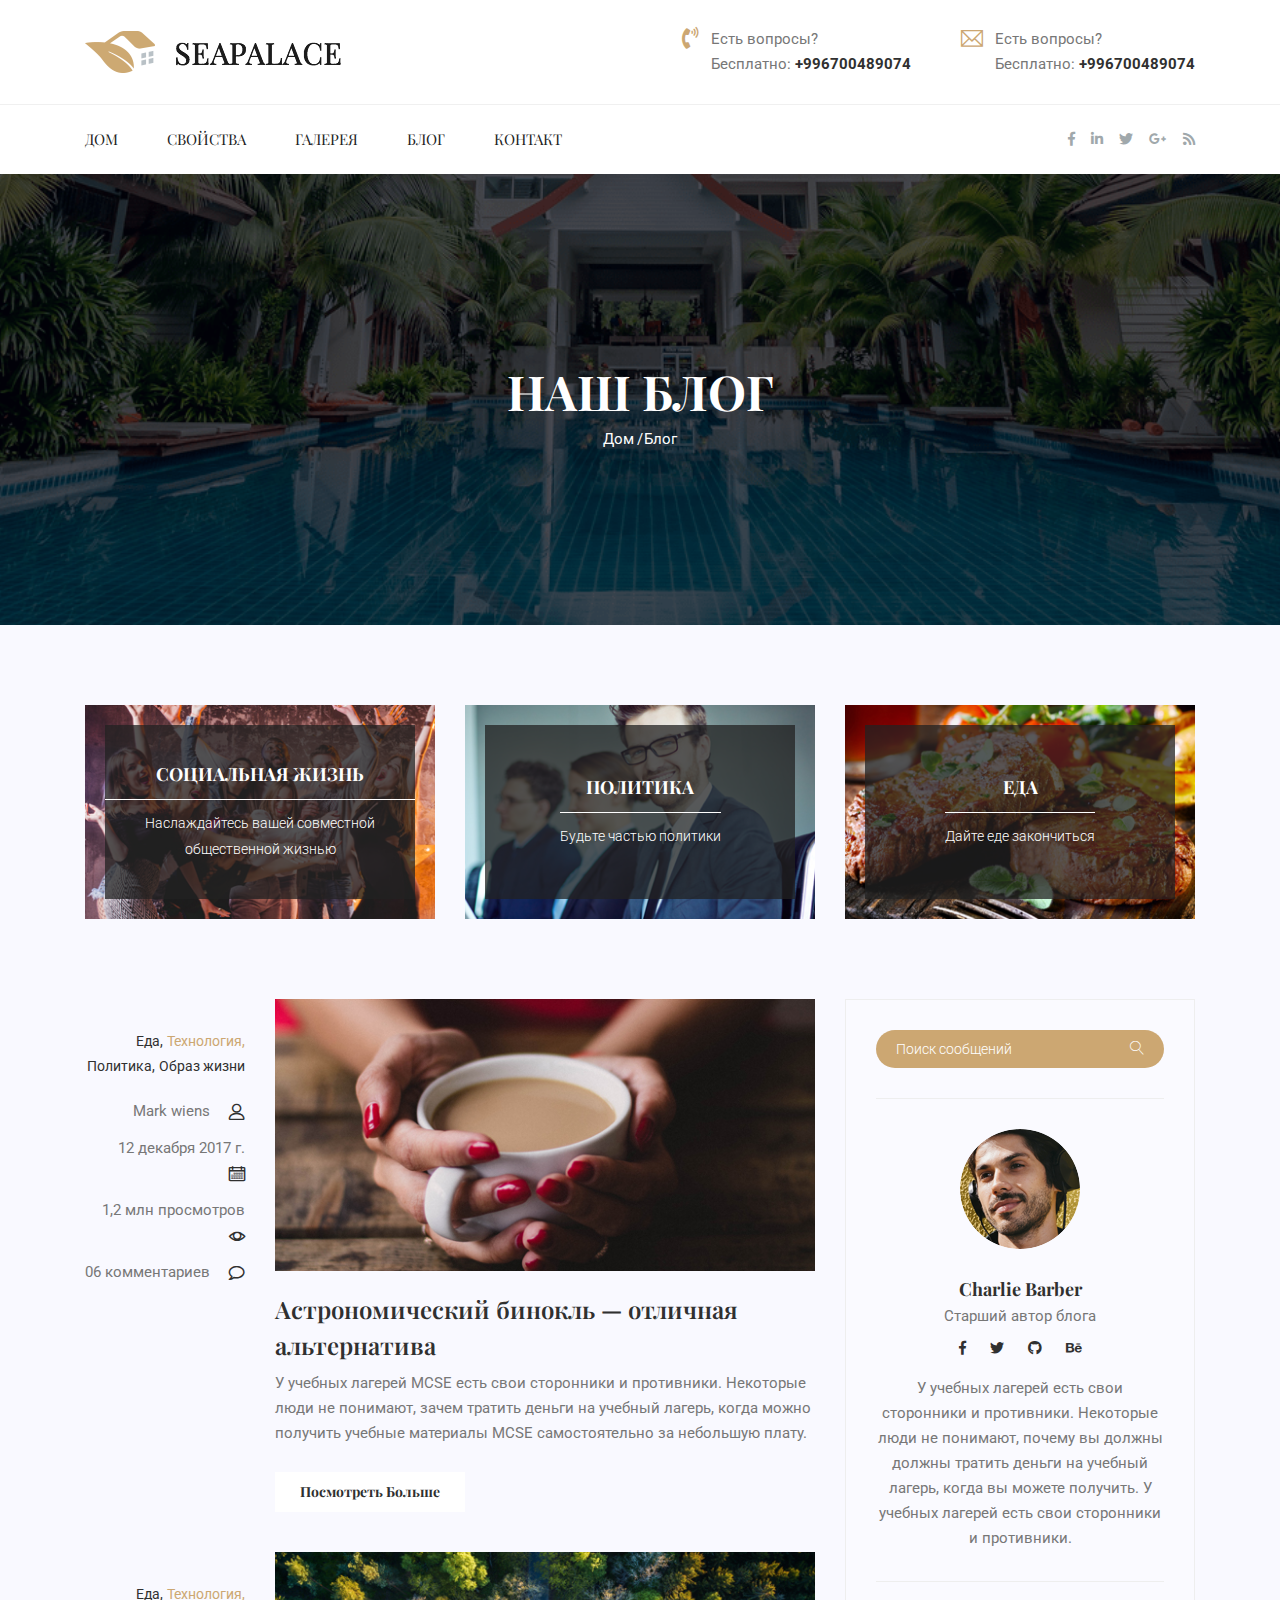
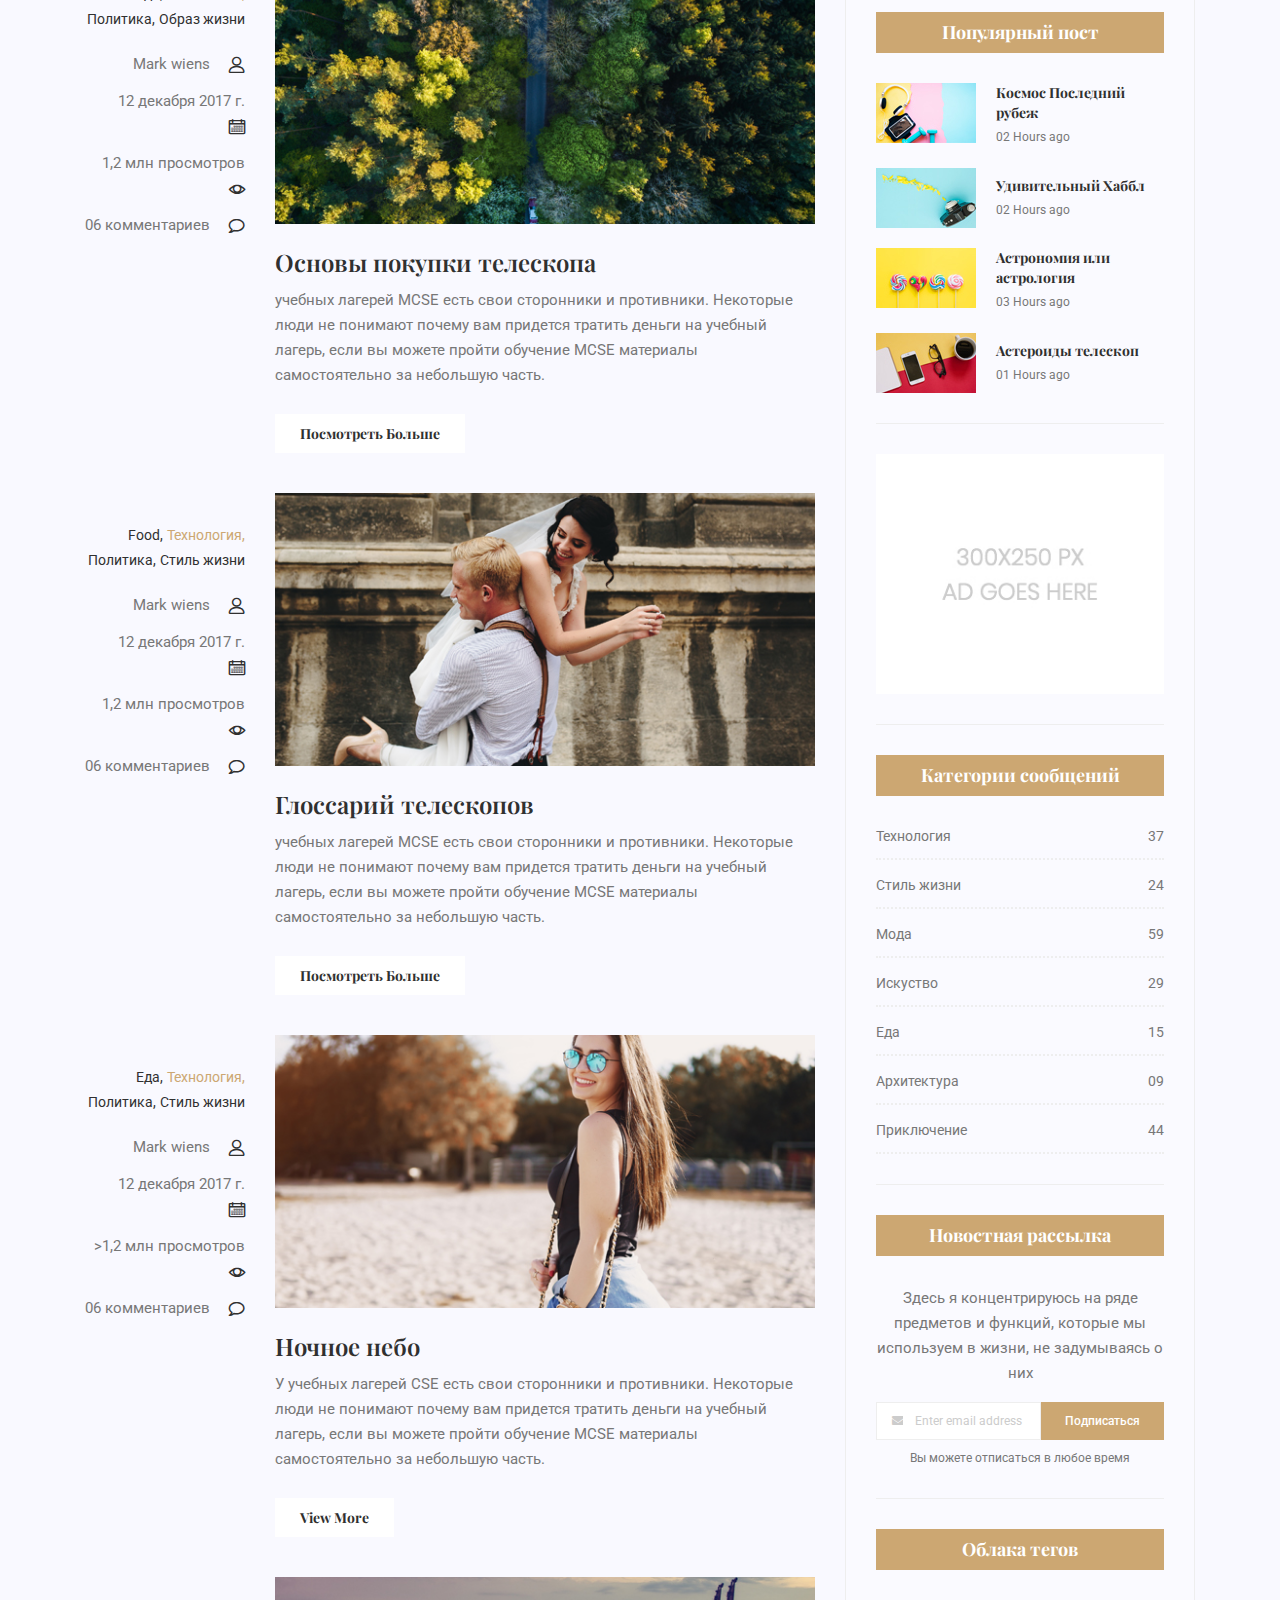
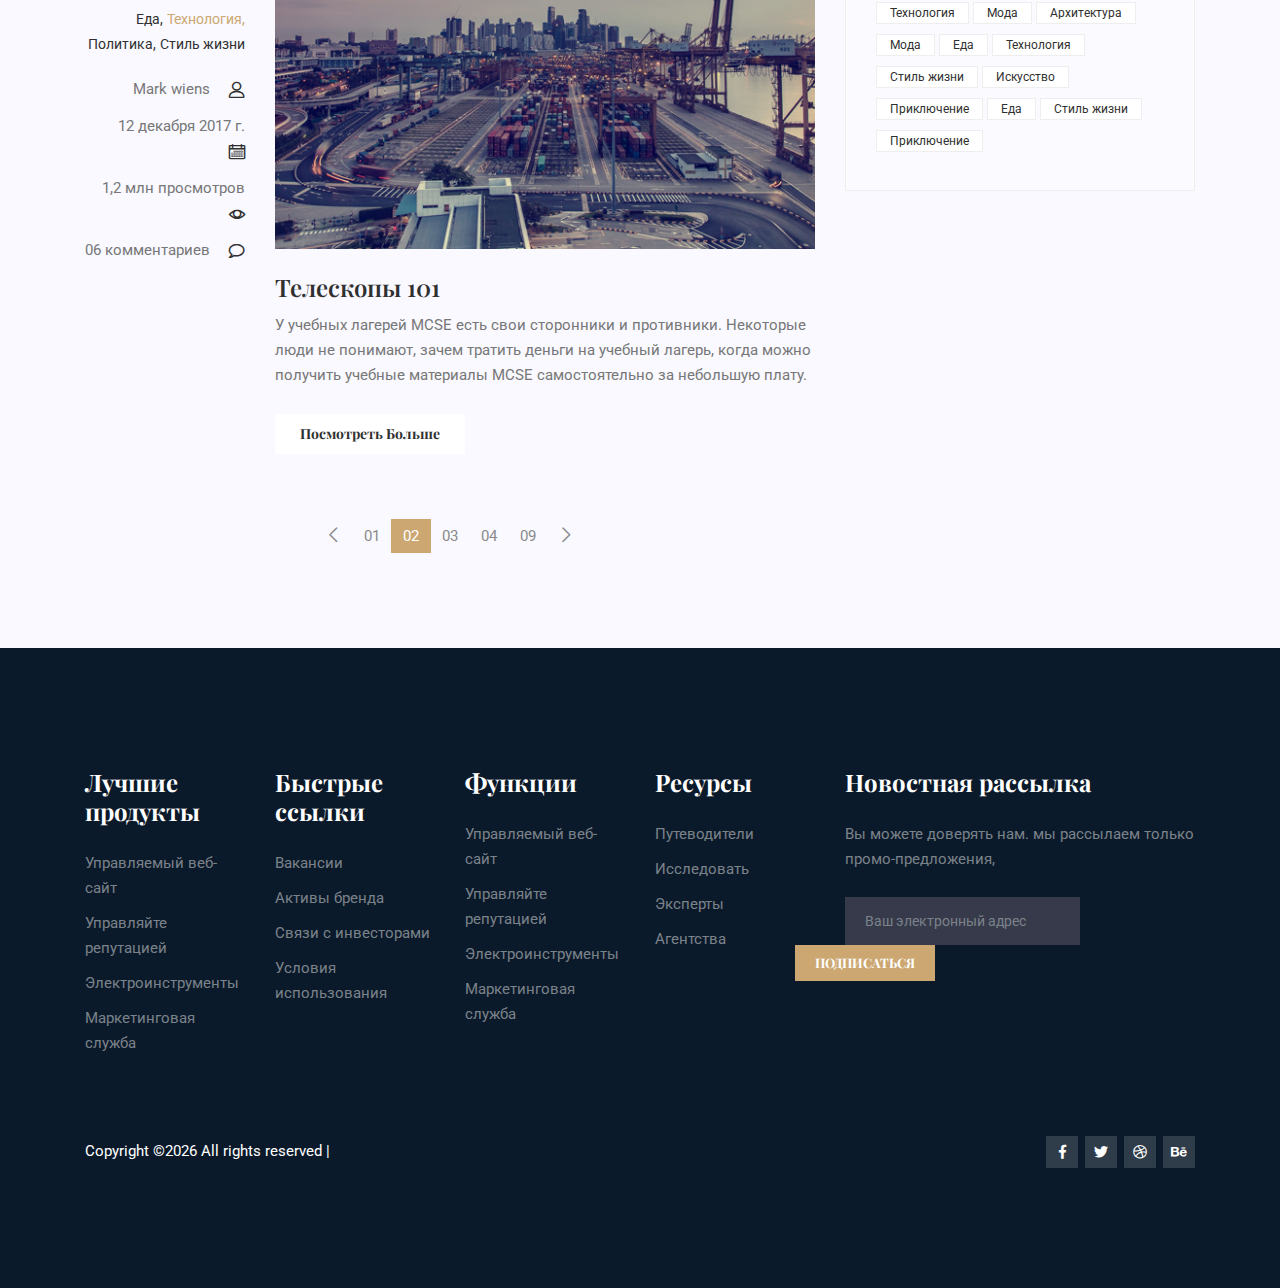
<file: blog.html>
<!DOCTYPE html>
<html lang="en">
<head>
  <meta charset="UTF-8">
  <meta name="viewport" content="width=device-width, initial-scale=1.0">
  <meta http-equiv="X-UA-Compatible" content="ie=edge">
  <title>Seaplace Hotel - Blog</title>
	<link rel="icon" href="img/favicon.png" type="image/png">
  <link rel="stylesheet" href="vendors/bootstrap/bootstrap.min.css">
  <link rel="stylesheet" href="vendors/fontawesome/css/all.min.css">
	<link rel="stylesheet" href="vendors/themify-icons/themify-icons.css">
	<link rel="stylesheet" href="vendors/linericon/style.css">
  <link rel="stylesheet" href="vendors/magnefic-popup/magnific-popup.css">
  <link rel="stylesheet" href="vendors/nice-select/nice-select.css">	

  <link rel="stylesheet" href="css/style.css">
</head>
<body>
	<!-- ================ header section start ================= -->	
	<header class="header_area">
    <div class="header-top">
      <div class="container">
        <div class="d-flex align-items-center">
          <div id="logo">
            <a href="index.html"><img src="img/Logo.png" alt="" title="" /></a>
          </div>
          <div class="ml-auto d-none d-md-block d-md-flex">
            <div class="media header-top-info">
              <span class="header-top-info__icon"><i class="fas fa-phone-volume"></i></span>
              <div class="media-body">
                <p>Есть вопросы?</p>
                <p>Бесплатно: <a href="tel:+996700489074">+996700489074</a></p>
              </div>
            </div>
            <div class="media header-top-info">
              <span class="header-top-info__icon"><i class="ti-email"></i></span>
              <div class="media-body">
                <p>Есть вопросы?</p>
                <p>Бесплатно: <a href="tel:+996700489074">+996700489074</a></p>
              </div>
            </div>
          </div>
        </div>
      </div>
    </div>


    <div class="main_menu">
      <nav class="navbar navbar-expand-lg navbar-light">
        <div class="container">
          <button class="navbar-toggler" type="button" data-toggle="collapse" data-target="#navbarSupportedContent"
          aria-controls="navbarSupportedContent" aria-expanded="false" aria-label="Toggle navigation">
            <span class="icon-bar"></span>
            <span class="icon-bar"></span>
            <span class="icon-bar"></span>
          </button>
          <!-- Collect the nav links, forms, and other content for toggling -->
          <div class="collapse navbar-collapse offset" id="navbarSupportedContent">
            <ul class="nav navbar-nav menu_nav">
              <li class="nav-item"><a class="nav-link" href="index.html">Дом</a></li>
              <li class="nav-item"><a class="nav-link" href="properties.html">Свойства</a></li>
              <li class="nav-item"><a class="nav-link" href="gallery.html">Галерея</a></li>
              <li class="nav-item submenu dropdown">
                <a href="#" class="nav-link dropdown-toggle" data-toggle="dropdown" role="button" aria-haspopup="true"
                aria-expanded="false">Блог</a>
                <ul class="dropdown-menu">
                  <li class="nav-item active"><a class="nav-link" href="blog.html">Blog</a></li>
                  <li class="nav-item"><a class="nav-link" href="blog-single.html">Blog Details</a></li>
                </ul>
              </li>
              <li class="nav-item"><a class="nav-link" href="contact.html">Контакт</a></li>
            </ul>
          </div>

          <ul class="social-icons ml-auto">
            <li><a href="#"><i class="fab fa-facebook-f"></i></a></li>
            <li><a href="#"><i class="fab fa-linkedin-in"></i></a></li>
            <li><a href="#"><i class="fab fa-twitter"></i></a></li>
            <li><a href="#"><i class="fab fa-google-plus-g"></i></a></li>
            <li><a href="#"><i class="fas fa-rss"></i></a></li>
          </ul>
        </div>
      </nav>
    </div>
	</header>
	<!-- ================ header section end ================= -->	
  
  <!-- ================ start banner area ================= -->	
	<section class="blog-banner-area" id="blog">
		<div class="container h-100">
			<div class="blog-banner">
				<div class="text-center">
					<h1>Наш Блог</h1>
					<nav aria-label="breadcrumb" class="banner-breadcrumb">
            <ol class="breadcrumb">
              <li class="breadcrumb-item"><a href="#">Дом</a></li>
              <li class="breadcrumb-item active" aria-current="page">Блог</li>
            </ol>
          </nav>
				</div>
			</div>
    </div>
	</section>
	<!-- ================ end banner area ================= -->


  <!--================Blog Categorie Area =================-->
  <section class="blog_categorie_area">
      <div class="container">
          <div class="row">
              <div class="col-sm-6 col-lg-4 mb-4 mb-lg-0">
                  <div class="categories_post">
                      <img class="card-img rounded-0" src="img/blog/cat-post/cat-post-3.jpg" alt="post">
                      <div class="categories_details">
                          <div class="categories_text">
                              <a href="blog-single.html">
                                  <h5>Социальная жизнь</h5>
                              </a>
                              <div class="border_line"></div>
                              <p>Наслаждайтесь вашей совместной общественной жизнью</p>
                          </div>
                      </div>
                  </div>
              </div>
              <div class="col-sm-6 col-lg-4 mb-4 mb-lg-0">
                  <div class="categories_post">
                      <img class="card-img rounded-0" src="img/blog/cat-post/cat-post-2.jpg" alt="post">
                      <div class="categories_details">
                          <div class="categories_text">
                              <a href="blog-single.html">
                                  <h5>Политика</h5>
                              </a>
                              <div class="border_line"></div>
                              <p>Будьте частью политики</p>
                          </div>
                      </div>
                  </div>
              </div>
              <div class="col-sm-6 col-lg-4 mb-4 mb-lg-0">
                  <div class="categories_post">
                      <img class="card-img rounded-0" src="img/blog/cat-post/cat-post-1.jpg" alt="post">
                      <div class="categories_details">
                          <div class="categories_text">
                              <a href="blog-single.html">
                                  <h5>Еда</h5>
                              </a>
                              <div class="border_line"></div>
                              <p>Дайте еде закончиться</p>
                          </div>
                      </div>
                  </div>
              </div>
          </div>
      </div>
  </section>
  <!--================Blog Categorie Area =================-->

  <!--================Blog Area =================-->
  <section class="blog_area">
      <div class="container">
          <div class="row">
              <div class="col-lg-8">
                  <div class="blog_left_sidebar">
                      <article class="row blog_item">
                          <div class="col-md-3">
                              <div class="blog_info text-right">
                                  <div class="post_tag">
                                      <a href="#">Еда,</a>
                                      <a class="active" href="#">Технология,</a>
                                      <a href="#">Политика,</a>
                                      <a href="#">Образ жизни</a>
                                  </div>
                                  <ul class="blog_meta list">
                                      <li>
                                          <a href="#">Mark wiens
                                              <i class="lnr lnr-user"></i>
                                          </a>
                                      </li>
                                      <li>
                                          <a href="#">12 декабря 2017 г.
                                              <i class="lnr lnr-calendar-full"></i>
                                          </a>
                                      </li>
                                      <li>
                                          <a href="#">1,2 млн просмотров
                                              <i class="lnr lnr-eye"></i>
                                          </a>
                                      </li>
                                      <li>
                                          <a href="#">06 комментариев
                                              <i class="lnr lnr-bubble"></i>
                                          </a>
                                      </li>
                                  </ul>
                              </div>
                          </div>
                          <div class="col-md-9">
                              <div class="blog_post">
                                  <img src="img/blog/main-blog/m-blog-1.jpg" alt="">
                                  <div class="blog_details">
                                      <a href="blog-single.html">
                                          <h2>Астрономический бинокль — отличная альтернатива</h2>
                                      </a>
                                      <p>У учебных лагерей MCSE есть свои сторонники и противники. Некоторые люди не понимают,
                                        зачем тратить деньги на учебный лагерь, когда можно получить учебные материалы MCSE самостоятельно за небольшую плату.</p>
                                      <a class="button button-blog" href="blog-single.html">Посмотреть больше</a>
                                  </div>
                              </div>
                          </div>
                      </article>
                      <article class="row blog_item">
                          <div class="col-md-3">
                              <div class="blog_info text-right">
                                  <div class="post_tag">
                                      <a href="#">Еда,</a>
                                      <a class="active" href="#">Технология,</a>
                                      <a href="#">Политика,</a>
                                      <a href="#">Образ жизни</a>
                                  </div>
                                  <ul class="blog_meta list">
                                      <li>
                                          <a href="#">Mark wiens
                                              <i class="lnr lnr-user"></i>
                                          </a>
                                      </li>
                                      <li>
                                          <a href="#">12 декабря 2017 г.
                                              <i class="lnr lnr-calendar-full"></i>
                                          </a>
                                      </li>
                                      <li>
                                          <a href="#">1,2 млн просмотров
                                              <i class="lnr lnr-eye"></i>
                                          </a>
                                      </li>
                                      <li>
                                          <a href="#">06 комментариев
                                              <i class="lnr lnr-bubble"></i>
                                          </a>
                                      </li>
                                  </ul>
                              </div>
                          </div>
                          <div class="col-md-9">
                              <div class="blog_post">
                                  <img src="img/blog/main-blog/m-blog-2.jpg" alt="">
                                  <div class="blog_details">
                                      <a href="blog-single.html">
                                          <h2>Основы покупки телескопа</h2>
                                      </a>
                                      <p> учебных лагерей MCSE есть свои сторонники и противники. Некоторые люди не понимают
                                        почему вам придется тратить деньги на учебный лагерь, если вы можете пройти обучение MCSE
                                        материалы самостоятельно за небольшую часть.</p>
                                      <a href="blog-single.html" class="button button-blog">Посмотреть больше</a>
                                  </div>
                              </div>
                          </div>
                      </article>
                      <article class="row blog_item">
                          <div class="col-md-3">
                              <div class="blog_info text-right">
                                  <div class="post_tag">
                                      <a href="#">Food,</a>
                                      <a class="active" href="#">Технология,</a>
                                      <a href="#">Политика,</a>
                                      <a href="#">Стиль жизни</a>
                                  </div>
                                  <ul class="blog_meta list">
                                      <li>
                                          <a href="#">Mark wiens
                                              <i class="lnr lnr-user"></i>
                                          </a>
                                      </li>
                                      <li>
                                          <a href="#">12 декабря 2017 г.
                                              <i class="lnr lnr-calendar-full"></i>
                                          </a>
                                      </li>
                                      <li>
                                          <a href="#">1,2 млн просмотров
                                              <i class="lnr lnr-eye"></i>
                                          </a>
                                      </li>
                                      <li>
                                          <a href="#">06 комментариев
                                              <i class="lnr lnr-bubble"></i>
                                          </a>
                                      </li>
                                  </ul>
                              </div>
                          </div>
                          <div class="col-md-9">
                              <div class="blog_post">
                                  <img src="img/blog/main-blog/m-blog-3.jpg" alt="">
                                  <div class="blog_details">
                                      <a href="blog-single.html">
                                          <h2>Глоссарий телескопов</h2>
                                      </a>
                                      <p> учебных лагерей MCSE есть свои сторонники и противники. Некоторые люди не понимают
                                        почему вам придется тратить деньги на учебный лагерь, если вы можете пройти обучение MCSE
                                        материалы самостоятельно за небольшую часть.</p>
                                      <a href="blog-single.html" class="button button-blog">Посмотреть больше</a>
                                  </div>
                              </div>
                          </div>
                      </article>
                      <article class="row blog_item">
                          <div class="col-md-3">
                              <div class="blog_info text-right">
                                  <div class="post_tag">
                                      <a href="#">Еда,</a>
                                      <a class="active" href="#">Технология,</a>
                                      <a href="#">Политика,</a>
                                      <a href="#">Стиль жизни</a>
                                  </div>
                                  <ul class="blog_meta list">
                                      <li>
                                          <a href="#">Mark wiens
                                              <i class="lnr lnr-user"></i>
                                          </a>
                                      </li>
                                      <li>
                                          <a href="#">12 декабря 2017 г.
                                              <i class="lnr lnr-calendar-full"></i>
                                          </a>
                                      </li>
                                      <li>
                                          <a href="#">>1,2 млн просмотров
                                              <i class="lnr lnr-eye"></i>
                                          </a>
                                      </li>
                                      <li>
                                          <a href="#">06 комментариев
                                              <i class="lnr lnr-bubble"></i>
                                          </a>
                                      </li>
                                  </ul>
                              </div>
                          </div>
                          <div class="col-md-9">
                              <div class="blog_post">
                                  <img src="img/blog/main-blog/m-blog-4.jpg" alt="">
                                  <div class="blog_details">
                                      <a href="blog-single.html">
                                          <h2>Ночное небо</h2>
                                      </a>
                                      <p>У учебных лагерей CSE есть свои сторонники и противники. Некоторые люди не понимают
                                        почему вам придется тратить деньги на учебный лагерь, если вы можете пройти обучение MCSE
                                        материалы самостоятельно за небольшую часть.</p>
                                      <a href="blog-single.html" class="button button-blog">View More</a>
                                  </div>
                              </div>
                          </div>
                      </article>
                      <article class="row blog_item">
                          <div class="col-md-3">
                              <div class="blog_info text-right">
                                  <div class="post_tag">
                                      <a href="#">Еда,</a>
                                      <a class="active" href="#">Технология,</a>
                                      <a href="#">Политика,</a>
                                      <a href="#">Стиль жизни</a>
                                  </div>
                                  <ul class="blog_meta list">
                                      <li>
                                          <a href="#">Mark wiens
                                              <i class="lnr lnr-user"></i>
                                          </a>
                                      </li>
                                      <li>
                                          <a href="#">12 декабря 2017 г.
                                              <i class="lnr lnr-calendar-full"></i>
                                          </a>
                                      </li>
                                      <li>
                                          <a href="#">1,2 млн просмотров
                                              <i class="lnr lnr-eye"></i>
                                          </a>
                                      </li>
                                      <li>
                                          <a href="#">06 комментариев
                                              <i class="lnr lnr-bubble"></i>
                                          </a>
                                      </li>
                                  </ul>
                              </div>
                          </div>
                          <div class="col-md-9">
                              <div class="blog_post">
                                  <img src="img/blog/main-blog/m-blog-5.jpg" alt="">
                                  <div class="blog_details">
                                      <a href="blog-single.html">
                                          <h2>Телескопы 101</h2>
                                      </a>
                                      <p>У учебных лагерей MCSE есть свои сторонники и противники. Некоторые люди не понимают,
                                        зачем тратить деньги на учебный лагерь, когда можно получить учебные материалы MCSE самостоятельно за небольшую плату.</p>
                                      <a href="blog-single.html" class="button button-blog">Посмотреть больше</a>
                                  </div>
                              </div>
                          </div>
                      </article>
                      <nav class="blog-pagination justify-content-center d-flex">
                          <ul class="pagination">
                              <li class="page-item">
                                  <a href="#" class="page-link" aria-label="Previous">
                                      <span aria-hidden="true">
                                          <span class="lnr lnr-chevron-left"></span>
                                      </span>
                                  </a>
                              </li>
                              <li class="page-item">
                                  <a href="#" class="page-link">01</a>
                              </li>
                              <li class="page-item active">
                                  <a href="#" class="page-link">02</a>
                              </li>
                              <li class="page-item">
                                  <a href="#" class="page-link">03</a>
                              </li>
                              <li class="page-item">
                                  <a href="#" class="page-link">04</a>
                              </li>
                              <li class="page-item">
                                  <a href="#" class="page-link">09</a>
                              </li>
                              <li class="page-item">
                                  <a href="#" class="page-link" aria-label="Next">
                                      <span aria-hidden="true">
                                          <span class="lnr lnr-chevron-right"></span>
                                      </span>
                                  </a>
                              </li>
                          </ul>
                      </nav>
                  </div>
              </div>
              <div class="col-lg-4">
                  <div class="blog_right_sidebar">
                      <aside class="single_sidebar_widget search_widget">
                          <div class="input-group">
                              <input type="text" class="form-control" placeholder="Поиск сообщений">
                              <span class="input-group-btn">
                                  <button class="btn btn-default" type="button">
                                      <i class="lnr lnr-magnifier"></i>
                                  </button>
                              </span>
                          </div>
                          <!-- /input-group -->
                          <div class="br"></div>
                      </aside>
                      <aside class="single_sidebar_widget author_widget">
                          <img class="author_img rounded-circle" src="img/blog/author.png" alt="">
                          <h4>Charlie Barber</h4>
                          <p>Старший автор блога</p>
                          <div class="social_icon">
                              <a href="#">
                                  <i class="fab fa-facebook-f"></i>
                              </a>
                              <a href="#">
                                  <i class="fab fa-twitter"></i>
                              </a>
                              <a href="#">
                                  <i class="fab fa-github"></i>
                              </a>
                              <a href="#">
                                <i class="fab fa-behance"></i>
                              </a>
                          </div>
                          <p>У учебных лагерей есть свои сторонники и противники. Некоторые люди не понимают, почему вы должны
                            должны тратить деньги на учебный лагерь, когда вы можете получить. У учебных лагерей есть свои сторонники и противники.
                          </p>
                          <div class="br"></div>
                      </aside>
                      <aside class="single_sidebar_widget popular_post_widget">
                          <h3 class="widget_title">Популярный пост</h3>
                          <div class="media post_item">
                              <img src="img/blog/popular-post/post1.jpg" alt="post">
                              <div class="media-body">
                                  <a href="blog-single.html">
                                      <h3>Космос Последний рубеж</h3>
                                  </a>
                                  <p>02 Hours ago</p>
                              </div>
                          </div>
                          <div class="media post_item">
                              <img src="img/blog/popular-post/post2.jpg" alt="post">
                              <div class="media-body">
                                  <a href="blog-single.html">
                                      <h3>Удивительный Хаббл</h3>
                                  </a>
                                  <p>02 Hours ago</p>
                              </div>
                          </div>
                          <div class="media post_item">
                              <img src="img/blog/popular-post/post3.jpg" alt="post">
                              <div class="media-body">
                                  <a href="blog-single.html">
                                      <h3>Астрономия или астрология</h3>
                                  </a>
                                  <p>03 Hours ago</p>
                              </div>
                          </div>
                          <div class="media post_item">
                              <img src="img/blog/popular-post/post4.jpg" alt="post">
                              <div class="media-body">
                                  <a href="blog-single.html">
                                      <h3>Астероиды телескоп</h3>
                                  </a>
                                  <p>01 Hours ago</p>
                              </div>
                          </div>
                          <div class="br"></div>
                      </aside>
                      <aside class="single_sidebar_widget ads_widget">
                          <a href="#">
                              <img class="img-fluid" src="img/blog/add.jpg" alt="">
                          </a>
                          <div class="br"></div>
                      </aside>
                      <aside class="single_sidebar_widget post_category_widget">
                          <h4 class="widget_title">Категории сообщений  </h4>
                          <ul class="list cat-list">
                              <li>
                                  <a href="#" class="d-flex justify-content-between">
                                      <p>Технология</p>
                                      <p>37</p>
                                  </a>
                              </li>
                              <li>
                                  <a href="#" class="d-flex justify-content-between">
                                      <p>Стиль жизни</p>
                                      <p>24</p>
                                  </a>
                              </li>
                              <li>
                                  <a href="#" class="d-flex justify-content-between">
                                      <p>Мода</p>
                                      <p>59</p>
                                  </a>
                              </li>
                              <li>
                                  <a href="#" class="d-flex justify-content-between">
                                      <p>Искуство</p>
                                      <p>29</p>
                                  </a>
                              </li>
                              <li>
                                  <a href="#" class="d-flex justify-content-between">
                                      <p>Еда</p>
                                      <p>15</p>
                                  </a>
                              </li>
                              <li>
                                  <a href="#" class="d-flex justify-content-between">
                                      <p>Архитектура</p>
                                      <p>09</p>
                                  </a>
                              </li>
                              <li>
                                  <a href="#" class="d-flex justify-content-between">
                                      <p>Приключение</p>
                                      <p>44</p>
                                  </a>
                              </li>
                          </ul>
                          <div class="br"></div>
                      </aside>
                      <aside class="single-sidebar-widget newsletter_widget">
                          <h4 class="widget_title">Новостная рассылка</h4>
                          <p>
                            Здесь я концентрируюсь на ряде предметов и функций, которые мы используем в жизни, не задумываясь о них
                          </p>
                          <div class="form-group d-flex flex-row">
                              <div class="input-group">
                                  <div class="input-group-prepend">
                                      <div class="input-group-text">
                                          <i class="fa fa-envelope" aria-hidden="true"></i>
                                      </div>
                                  </div>
                                  <input type="text" class="form-control" id="inlineFormInputGroup" placeholder="Enter email address" onfocus="this.placeholder = ''"
                                      onblur="this.placeholder = 'Enter email'">
                              </div>
                              <a href="#" class="bbtns">Подписаться</a>
                          </div>
                          <p class="text-bottom">Вы можете отписаться в любое время</p>
                          <div class="br"></div>
                      </aside>
                      <aside class="single-sidebar-widget tag_cloud_widget">
                          <h4 class="widget_title">Облака тегов</h4>
                          <ul class="list">
                              <li>
                                  <a href="#">Технология</a>
                              </li>
                              <li>
                                  <a href="#">Мода</a>
                              </li>
                              <li>
                                  <a href="#">Архитектура</a>
                              </li>
                              <li>
                                  <a href="#">Мода</a>
                              </li>
                              <li>
                                  <a href="#">Еда</a>
                              </li>
                              <li>
                                  <a href="#">Технология</a>
                              </li>
                              <li>
                                  <a href="#">Стиль жизни</a>
                              </li>
                              <li>
                                  <a href="#">Искусство</a>
                              </li>
                              <li>
                                  <a href="#">Приключение</a>
                              </li>
                              <li>
                                  <a href="#">Еда</a>
                              </li>
                              <li>
                                  <a href="#">Стиль жизни</a>
                              </li>
                              <li>
                                  <a href="#">Приключение</a>
                              </li>
                          </ul>
                      </aside>
                  </div>
              </div>
          </div>
      </div>
  </section>
  <!--================Blog Area =================-->


  <!-- ================ start footer Area ================= -->
  <footer class="footer-area section-gap">
		<div class="container">
			<div class="row">
				<div class="col-xl-2 col-sm-6 mb-4 mb-xl-0 single-footer-widget">
					<h4>Лучшие продукты</h4>
					<ul>
						<li><a href="#">Управляемый веб-сайт</a></li>
						<li><a href="#">Управляйте репутацией</a></li>
						<li><a href="#">Электроинструменты</a></li>
						<li><a href="#">Маркетинговая служба</a></li>
					</ul>
				</div>
				<div class="col-xl-2 col-sm-6 mb-4 mb-xl-0 single-footer-widget">
					<h4>Быстрые ссылки</h4>
					<ul>
						<li><a href="#">Вакансии</a></li>
						<li><a href="#">Активы бренда</a></li>
						<li><a href="#">Связи с инвесторами</a></li>
						<li><a href="#">Условия использования</a></li>
					</ul>
				</div>
				<div class="col-xl-2 col-sm-6 mb-4 mb-xl-0 single-footer-widget">
					<h4>Функции</h4>
					<ul>
						<li><a href="#">Управляемый веб-сайт</a></li>
						<li><a href="#">Управляйте репутацией</a></li>
						<li><a href="#">Электроинструменты</a></li>
						<li><a href="#">Маркетинговая служба</a></li>
					</ul>
				</div>
				<div class="col-xl-2 col-sm-6 mb-4 mb-xl-0 single-footer-widget">
					<h4>Ресурсы</h4>
					<ul>
						<li><a href="#">Путеводители</a></li>
						<li><a href="#">Исследовать</a></li>
						<li><a href="#">Эксперты</a></li>
						<li><a href="#">Агентства</a></li>
					</ul>
				</div>
				<div class="col-xl-4 col-md-8 mb-4 mb-xl-0 single-footer-widget">
					<h4>Новостная рассылка</h4>
					<p>Вы можете доверять нам. мы рассылаем только промо-предложения,</p>
					<div class="form-wrap" id="mc_embed_signup">
						<form target="_blank" action="https://spondonit.us12.list-manage.com/subscribe/post?u=1462626880ade1ac87bd9c93a&amp;id=92a4423d01"
						 method="get" class="form-inline">
							<input class="form-control" name="EMAIL" placeholder="Ваш электронный адрес" onfocus="this.placeholder = ''" onblur="this.placeholder = 'Your Email Address '"
							 required="" type="email">
							<button class="click-btn btn btn-default text-uppercase">подписаться</button>
							<div style="position: absolute; left: -5000px;">
								<input name="b_36c4fd991d266f23781ded980_aefe40901a" tabindex="-1" value="" type="text">
							</div>

							<div class="info"></div>
						</form>
					</div>
				</div>
			</div>
			<div class="footer-bottom row align-items-center text-center text-lg-left">
				<p class="footer-text m-0 col-lg-8 col-md-12"><!-- Link back to Colorlib can't be removed. Template is licensed under CC BY 3.0. -->
Copyright &copy;<script>document.write(new Date().getFullYear());</script> All rights reserved |
<!-- Link back to Colorlib can't be removed. Template is licensed under CC BY 3.0. --></p>
				<div class="col-lg-4 col-md-12 text-center text-lg-right footer-social">
					<a href="#"><i class="fab fa-facebook-f"></i></a>
					<a href="#"><i class="fab fa-twitter"></i></a>
					<a href="#"><i class="fab fa-dribbble"></i></a>
					<a href="#"><i class="fab fa-behance"></i></a>
				</div>
			</div>
		</div>
	</footer>
  <!-- ================ End footer Area ================= -->



  <script src="vendors/jquery/jquery-3.2.1.min.js"></script>
  <script src="vendors/bootstrap/bootstrap.bundle.min.js"></script>
  <script src="vendors/magnefic-popup/jquery.magnific-popup.min.js"></script>
	<script src="vendors/easing.min.js"></script>
  <script src="vendors/superfish.min.js"></script>
  <script src="vendors/nice-select/jquery.nice-select.min.js"></script>
  <script src="vendors/jquery.ajaxchimp.min.js"></script>
  <script src="vendors/mail-script.js"></script>
  <script src="js/main.js"></script>
</body>
</html>
</file>
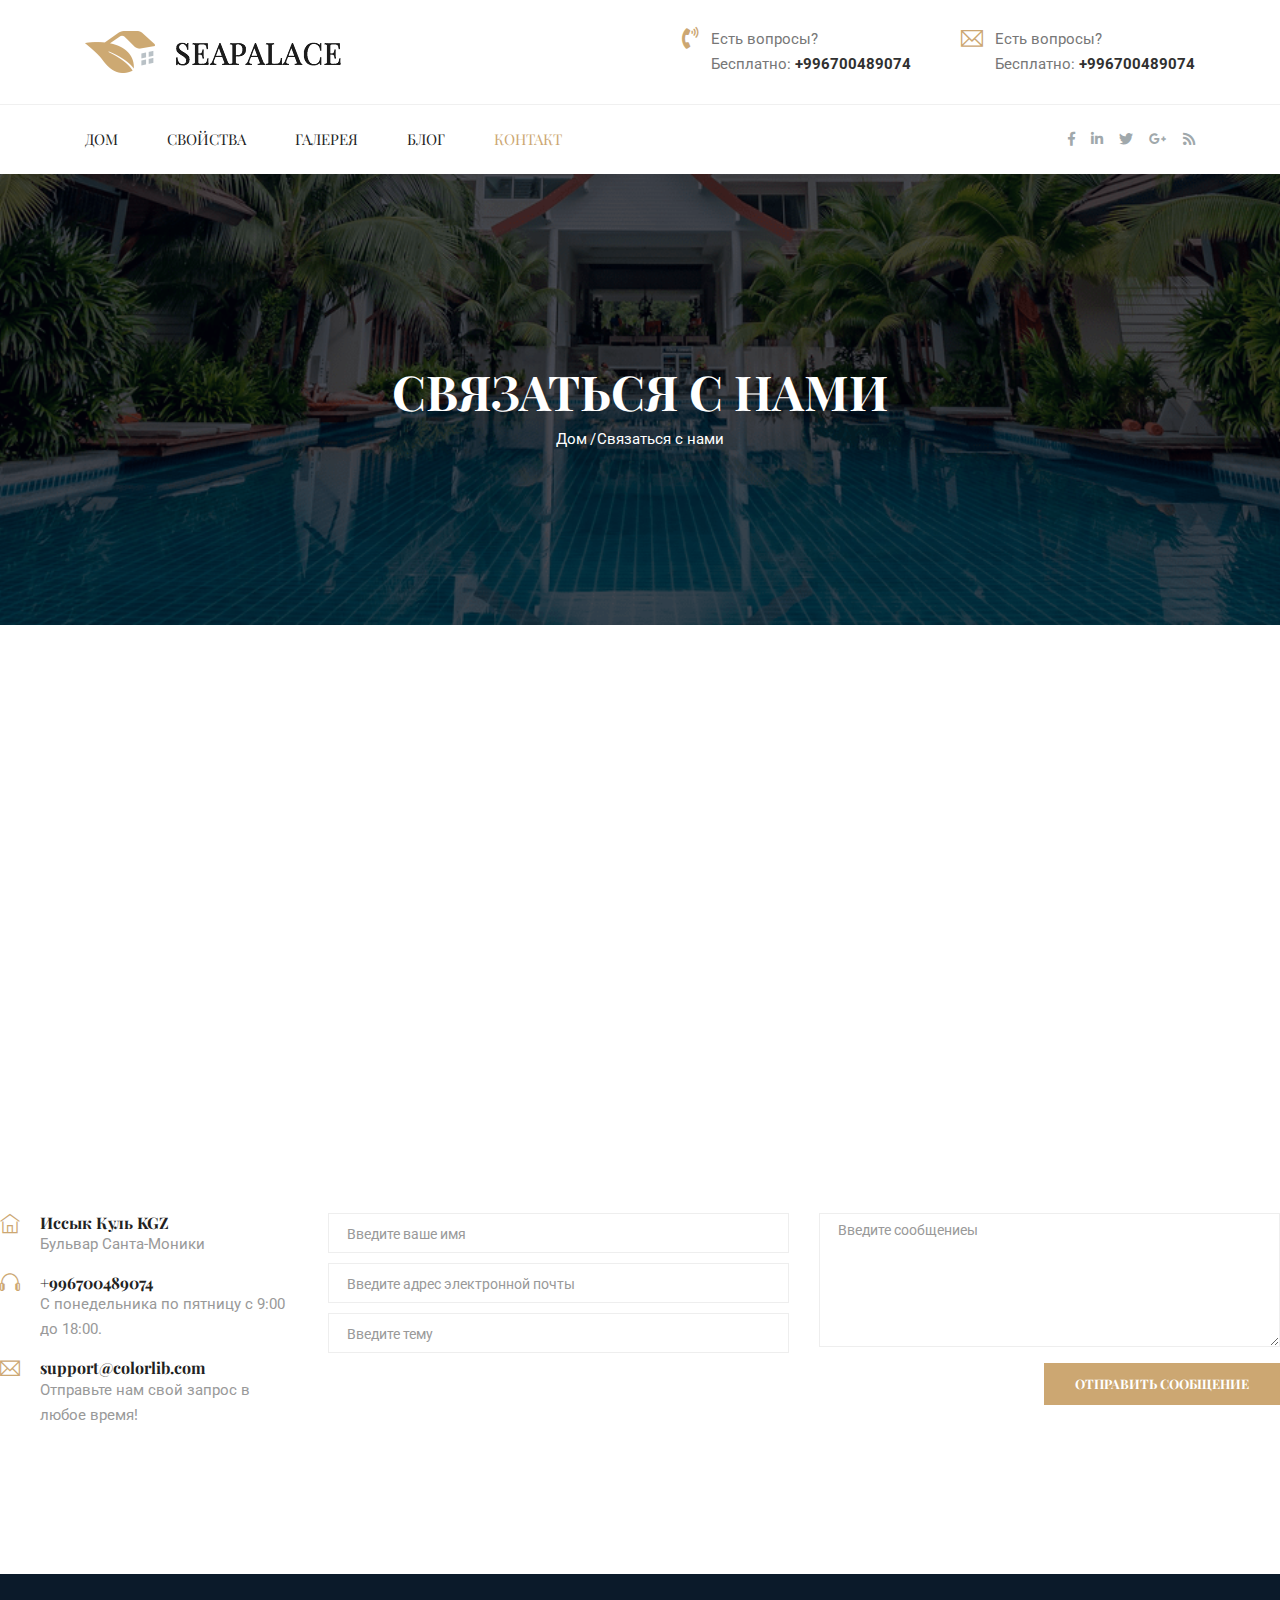
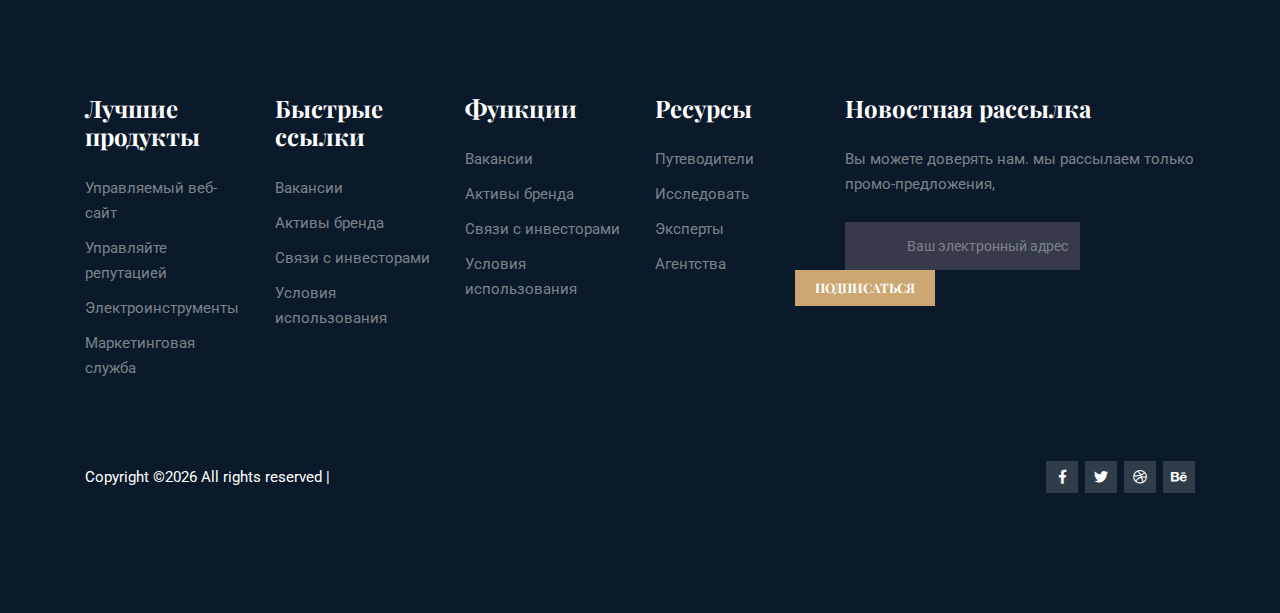
<file: contact.html>
<!DOCTYPE html>
<html lang="en">
<head>
  <meta charset="UTF-8">
  <meta name="viewport" content="width=device-width, initial-scale=1.0">
  <meta http-equiv="X-UA-Compatible" content="ie=edge">
  <title>Seaplace Hotel - Contact</title>
	<link rel="icon" href="img/favicon.png" type="image/png">
  <link rel="stylesheet" href="vendors/bootstrap/bootstrap.min.css">
  <link rel="stylesheet" href="vendors/fontawesome/css/all.min.css">
	<link rel="stylesheet" href="vendors/themify-icons/themify-icons.css">
	<link rel="stylesheet" href="vendors/linericon/style.css">
  <link rel="stylesheet" href="vendors/magnefic-popup/magnific-popup.css">

  <link rel="stylesheet" href="css/style.css">
</head>
<body>
	<!-- ================ header section start ================= -->	
	<header class="header_area">
    <div class="header-top">
      <div class="container">
        <div class="d-flex align-items-center">
          <div id="logo">
            <a href="index.html"><img src="img/Logo.png" alt="" title="" /></a>
          </div>
          <div class="ml-auto d-none d-md-block d-md-flex">
            <div class="media header-top-info">
              <span class="header-top-info__icon"><i class="fas fa-phone-volume"></i></span>
              <div class="media-body">
                <p>Есть вопросы?</p>
                <p>Бесплатно: <a href="tel:+996700489074">+996700489074</a></p>
              </div>
            </div>
            <div class="media header-top-info">
              <span class="header-top-info__icon"><i class="ti-email"></i></span>
              <div class="media-body">
                <p>Есть вопросы?</p>
                <p>Бесплатно: <a href="tel:+996700489074">+996700489074</a></p>
              </div>
            </div>
          </div>
        </div>
      </div>
    </div>


    <div class="main_menu">
      <nav class="navbar navbar-expand-lg navbar-light">
        <div class="container">
          <button class="navbar-toggler" type="button" data-toggle="collapse" data-target="#navbarSupportedContent"
          aria-controls="navbarSupportedContent" aria-expanded="false" aria-label="Toggle navigation">
            <span class="icon-bar"></span>
            <span class="icon-bar"></span>
            <span class="icon-bar"></span>
          </button>
          <!-- Collect the nav links, forms, and other content for toggling -->
          <div class="collapse navbar-collapse offset" id="navbarSupportedContent">
            <ul class="nav navbar-nav menu_nav">
              <li class="nav-item"><a class="nav-link" href="index.html">Дом</a></li>
              <li class="nav-item"><a class="nav-link" href="properties.html">Свойства</a></li>
              <li class="nav-item"><a class="nav-link" href="gallery.html">Галерея</a></li>
              <li class="nav-item submenu dropdown">
                <a href="#" class="nav-link dropdown-toggle" data-toggle="dropdown" role="button" aria-haspopup="true"
                aria-expanded="false">Блог</a>
                <ul class="dropdown-menu">
                  <li class="nav-item"><a class="nav-link" href="blog.html">Blog</a></li>
                  <li class="nav-item"><a class="nav-link" href="blog-single.html">Blog Details</a></li>
                </ul>
              </li>
              <li class="nav-item active"><a class="nav-link" href="contact.html">Контакт</a></li>
            </ul>
          </div>

          <ul class="social-icons ml-auto">
            <li><a href="#"><i class="fab fa-facebook-f"></i></a></li>
            <li><a href="#"><i class="fab fa-linkedin-in"></i></a></li>
            <li><a href="#"><i class="fab fa-twitter"></i></a></li>
            <li><a href="#"><i class="fab fa-google-plus-g"></i></a></li>
            <li><a href="#"><i class="fas fa-rss"></i></a></li>
          </ul>
        </div>
      </nav>
    </div>
	</header>
	<!-- ================ header section end ================= -->	
  
  <!-- ================ start banner area ================= -->	
	<section class="contact-banner-area" id="contact">
		<div class="container h-100">
			<div class="contact-banner">
				<div class="text-center">
					<h1>Связаться с нами</h1>
					<nav aria-label="breadcrumb" class="banner-breadcrumb">
            <ol class="breadcrumb">
              <li class="breadcrumb-item"><a href="#">Дом</a></li>
              <li class="breadcrumb-item active" aria-current="page">Связаться с нами</li>
            </ol>
          </nav>
				</div>
			</div>
    </div>
	</section>
	<!-- ================ end banner area ================= -->


	<section class="section-margin">
    <div class="container">
      <!-- google map start -->
      <!-- <div class="d-none d-sm-block mb-5 pb-4"> -->
        <!-- <div id="map" style="width: 100%;"> -->
          <iframe src="https://www.google.com/maps/embed?pb=!1m18!1m12!1m3!1d23471.905104231617!2d77.16719609935284!3d42.661606763517725!2m3!1f0!2f0!3f0!3m2!1i1024!2i768!4f13.1!3m3!1m2!1s0x3884f6240eed7c71%3A0x74bb046eee0726d8!2sBosteri!5e0!3m2!1sen!2skg!4v1723183982000!5m2!1sen!2skg" width="1050" height="450" style="border:0;" allowfullscreen="" loading="lazy" referrerpolicy="no-referrer-when-downgrade"></iframe>
        <!-- </div> -->
        <!-- <script>
          function initMap() {
            var uluru = {lat: -25.363, lng: 131.044};
            var grayStyles = [
              {
                featureType: "all",
                stylers: [
                  { saturation: -90 },
                  { lightness: 50 }
                ]
              },
              {elementType: 'labels.text.fill', stylers: [{color: '#A3A3A3'}]}
            ];
            var map = new google.maps.Map(document.getElementById('map'), {
              center: {lat: -31.197, lng: 150.744},
              zoom: 9,
              styles: grayStyles,
              scrollwheel:  false
            });
          }
          
        </script> -->
        <!-- <script src="https://maps.googleapis.com/maps/api/js?key=AIzaSyDpfS1oRGreGSBU5HHjMmQ3o5NLw7VdJ6I&callback=initMap"></script> -->
        
      </div>
      <!-- google map end -->


      <div class="row">
        <div class="col-md-4 col-lg-3 mb-4 mb-md-0">
          <div class="media contact-info">
            <span class="contact-info__icon"><i class="ti-home"></i></span>
            <div class="media-body">
              <h3>Иссык Куль KGZ</h3>
              <p>Бульвар Санта-Моники</p>
            </div>
          </div>
          <div class="media contact-info">
            <span class="contact-info__icon"><i class="ti-headphone"></i></span>
            <div class="media-body">
              <h3><a href="tel:454545654">+996700489074</a></h3>
              <p>С понедельника по пятницу с 9:00 до 18:00.</p>
            </div>
          </div>
          <div class="media contact-info">
            <span class="contact-info__icon"><i class="ti-email"></i></span>
            <div class="media-body">
              <h3><a href="mailto:support@colorlib.com">support@colorlib.com</a></h3>
              <p>Отправьте нам свой запрос в любое время!</p>
            </div>
          </div>
        </div>
        <div class="col-md-8 col-lg-9">
          <form class="row contact_form" action="contact_process.php" method="post" id="contactForm"
              novalidate="novalidate">
              <div class="col-md-6">
                  <div class="form-group">
                      <input type="text" class="form-control" id="name" name="name" placeholder="Введите ваше имя">
                  </div>
                  <div class="form-group">
                      <input type="email" class="form-control" id="email" name="email" placeholder="Введите адрес электронной почты">
                  </div>
                  <div class="form-group">
                      <input type="text" class="form-control" id="subject" name="subject" placeholder="Введите тему">
                  </div>
              </div>
              <div class="col-md-6">
                  <div class="form-group">
                      <textarea class="form-control different-control" name="message" id="message" rows="5" placeholder="Введите сообщениеы"></textarea>
                  </div>
              </div>
              <div class="col-md-12 text-right">
                  <button type="submit" value="submit" class="button-contact"><span>Отправить сообщение</span></button>
              </div>
          </form>
        </div>
      </div>
    </div>
  </section>


  <!-- ================ start footer Area ================= -->
  <footer class="footer-area section-gap">
		<div class="container">
			<div class="row">
				<div class="col-xl-2 col-sm-6 mb-4 mb-xl-0 single-footer-widget">
					<h4>Лучшие продукты</h4>
					<ul>
            <li><a href="#">Управляемый веб-сайт</a></li>
						<li><a href="#">Управляйте репутацией</a></li>
						<li><a href="#">Электроинструменты</a></li>
						<li><a href="#">Маркетинговая служба</a></li>
					</ul>
				</div>
				<div class="col-xl-2 col-sm-6 mb-4 mb-xl-0 single-footer-widget">
					<h4>Быстрые ссылки</h4>
					<ul>
            <li><a href="#">Вакансии</a></li>
						<li><a href="#">Активы бренда</a></li>
						<li><a href="#">Связи с инвесторами</a></li>
						<li><a href="#">Условия использования</a></li>
					</ul>
				</div>
				<div class="col-xl-2 col-sm-6 mb-4 mb-xl-0 single-footer-widget">
					<h4>Функции</h4>
					<ul>
						<li><a href="#">Вакансии</a></li>
						<li><a href="#">Активы бренда</a></li>
						<li><a href="#">Связи с инвесторами</a></li>
						<li><a href="#">Условия использования</a></li>
					</ul>
				</div>
				<div class="col-xl-2 col-sm-6 mb-4 mb-xl-0 single-footer-widget">
					<h4>Ресурсы</h4>
					<ul>
						<li><a href="#">Путеводители</a></li>
						<li><a href="#">Исследовать</a></li>
						<li><a href="#">Эксперты</a></li>
						<li><a href="#">Агентства</a></li>
					</ul>
				</div>
				<div class="col-xl-4 col-md-8 mb-4 mb-xl-0 single-footer-widget">
					<h4>Новостная рассылка</h4>
					<p>Вы можете доверять нам. мы рассылаем только промо-предложения,</p>
					<div class="form-wrap" id="mc_embed_signup">
						<form target="_blank" action="https://spondonit.us12.list-manage.com/subscribe/post?u=1462626880ade1ac87bd9c93a&amp;id=92a4423d01"
						 method="get" class="form-inline">
							<input class="form-control" name="EMAIL" placeholder="
              Ваш электронный адрес" onfocus="this.placeholder = ''" onblur="this.placeholder = 'Your Email Address '"
							 required="" type="email">
							<button class="click-btn btn btn-default text-uppercase">подписаться</button>
							<div style="position: absolute; left: -5000px;">
								<input name="b_36c4fd991d266f23781ded980_aefe40901a" tabindex="-1" value="" type="text">
							</div>

							<div class="info"></div>
						</form>
					</div>
				</div>
			</div>
			<div class="footer-bottom row align-items-center text-center text-lg-left">
				<p class="footer-text m-0 col-lg-8 col-md-12"><!-- Link back to Colorlib can't be removed. Template is licensed under CC BY 3.0. -->
Copyright &copy;<script>document.write(new Date().getFullYear());</script> All rights reserved | 
				<div class="col-lg-4 col-md-12 text-center text-lg-right footer-social">
					<a href="#"><i class="fab fa-facebook-f"></i></a>
					<a href="#"><i class="fab fa-twitter"></i></a>
					<a href="#"><i class="fab fa-dribbble"></i></a>
					<a href="#"><i class="fab fa-behance"></i></a>
				</div>
			</div>
		</div>
	</footer>
  <!-- ================ End footer Area ================= -->



  <script src="vendors/jquery/jquery-3.2.1.min.js"></script>
  <script src="vendors/bootstrap/bootstrap.bundle.min.js"></script>
  <script src="vendors/magnefic-popup/jquery.magnific-popup.min.js"></script>
	<script src="vendors/easing.min.js"></script>
  <script src="vendors/superfish.min.js"></script>
  <script src="vendors/nice-select/jquery.nice-select.min.js"></script>
  <script src="vendors/jquery.ajaxchimp.min.js"></script>
  <script src="vendors/mail-script.js"></script>
  <script src="vendors/jquery.form.js"></script>
  <script src="vendors/jquery.validate.min.js"></script>
  <script src="vendors/contact.js"></script>
  <script src="js/main.js"></script>
</body>
</html>
</file>
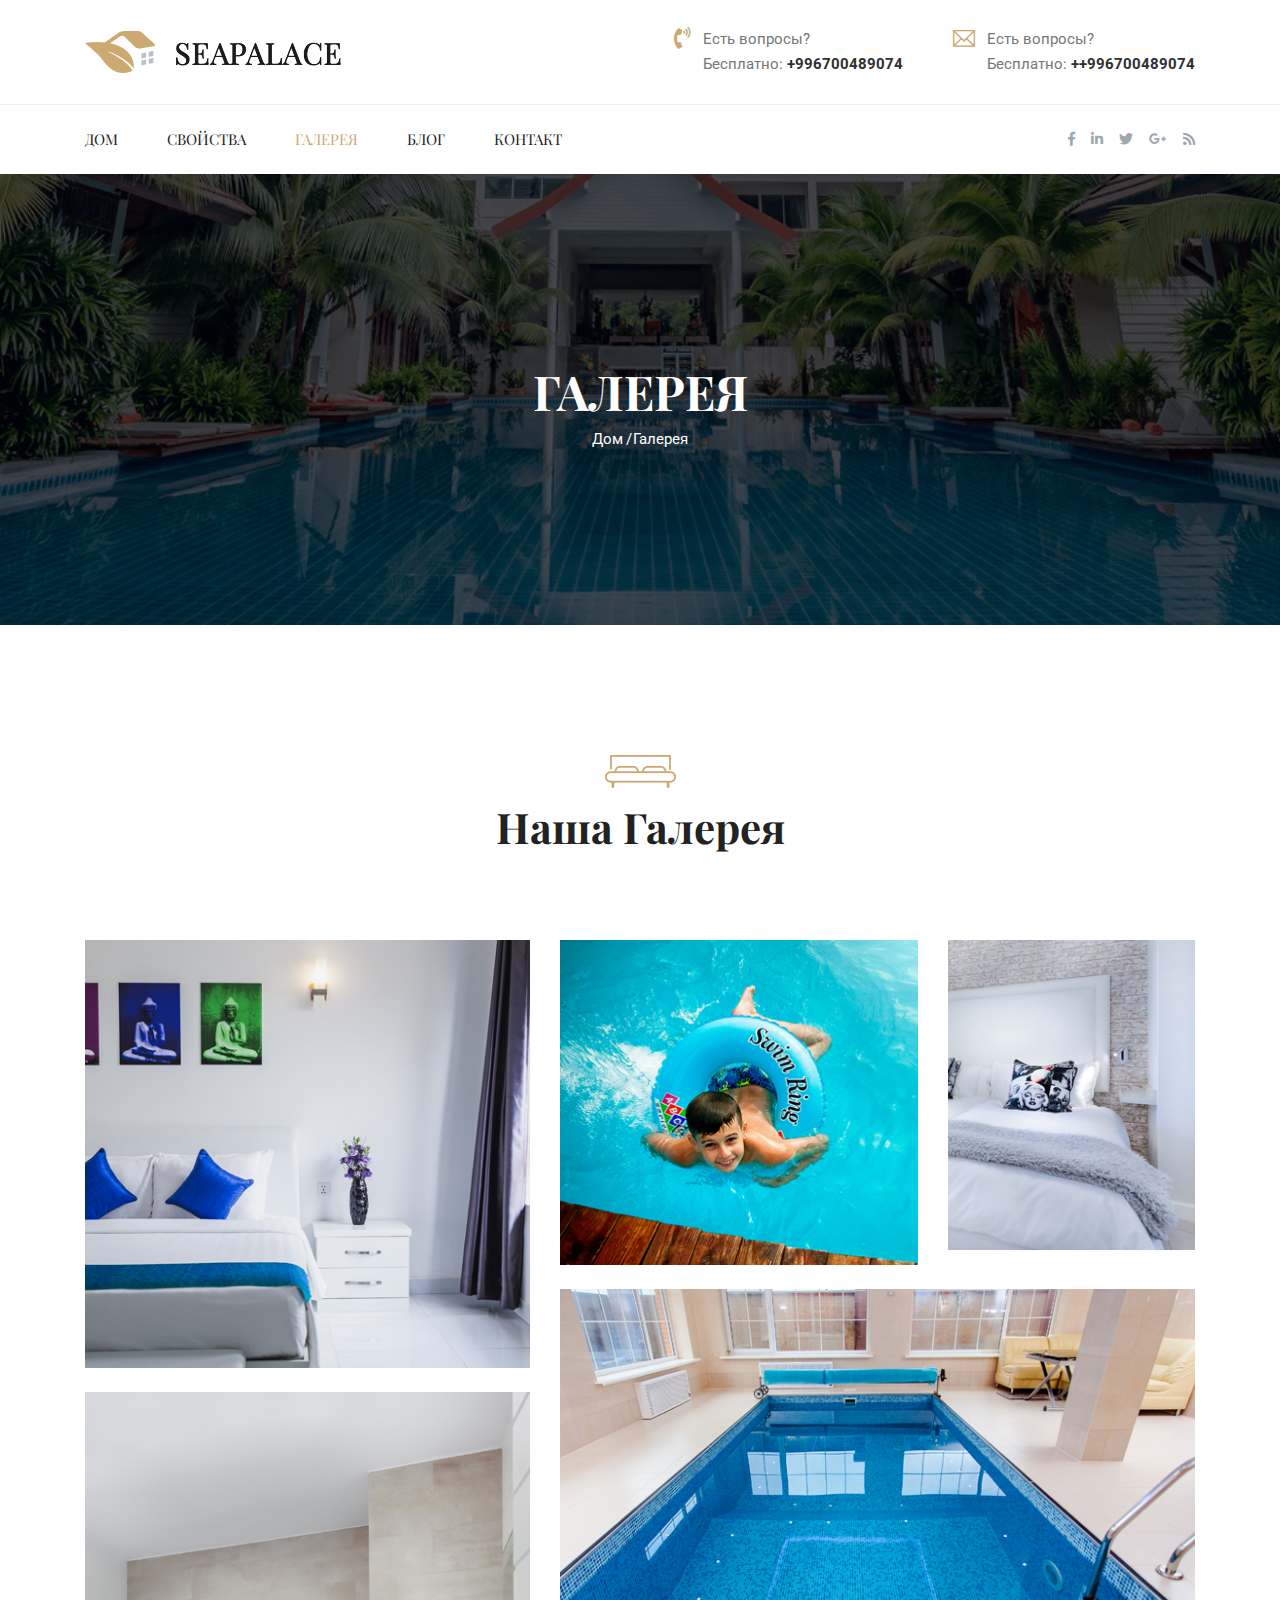
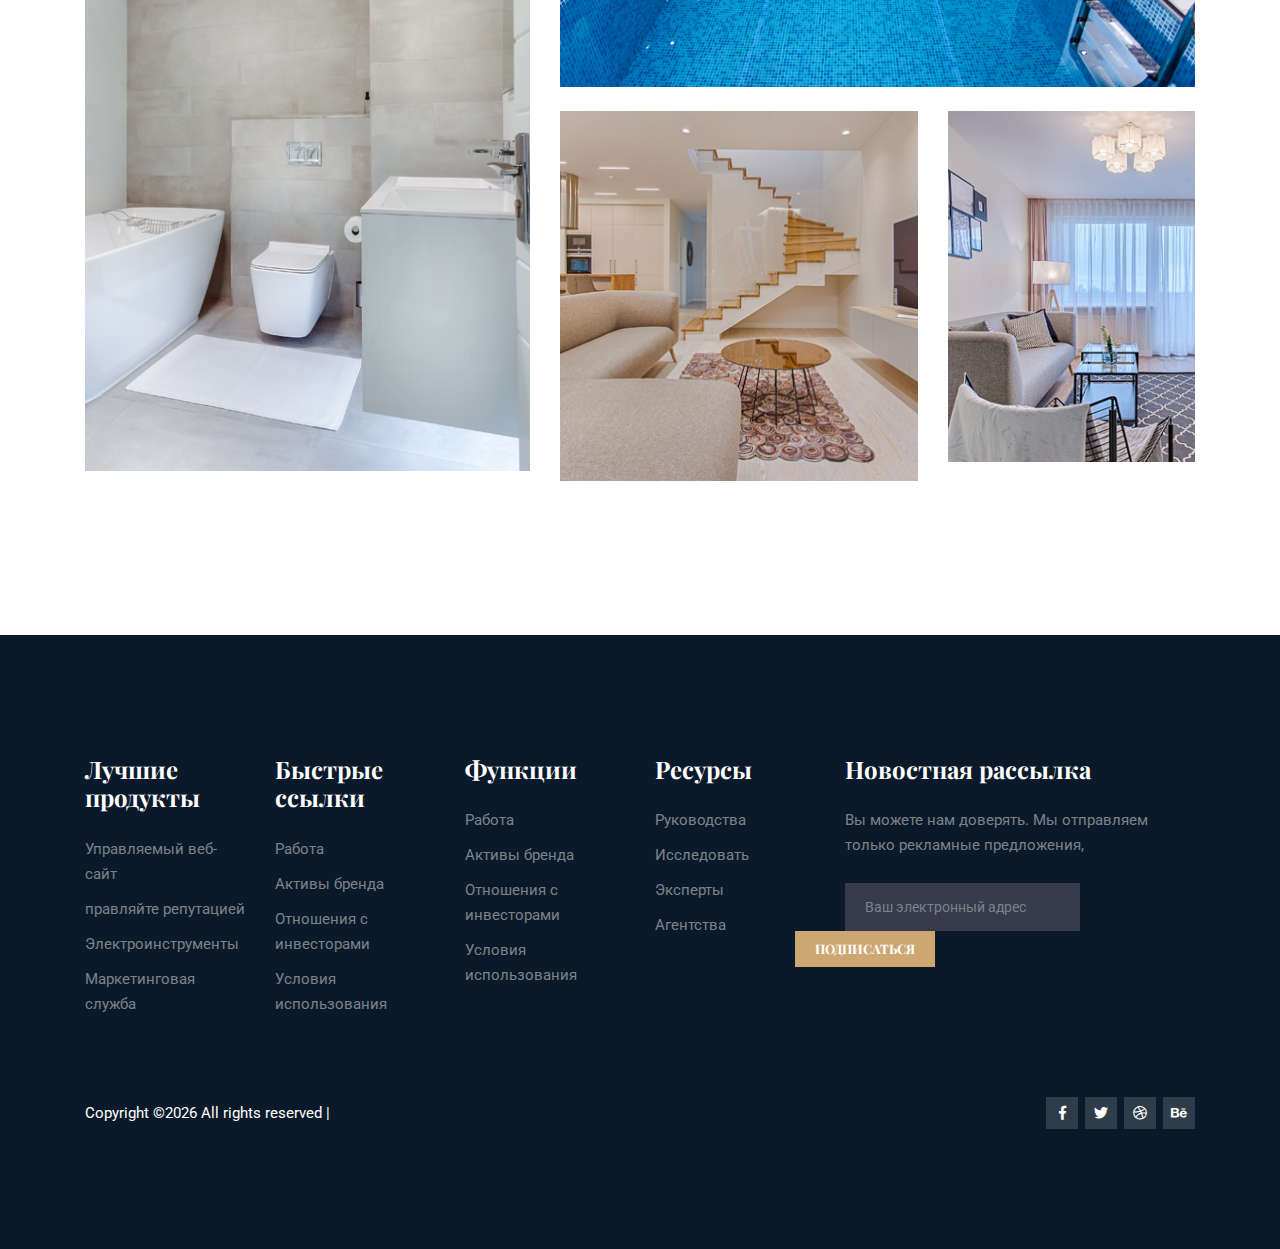
<file: gallery.html>
<!DOCTYPE html>
<html lang="en">
<head>
  <meta charset="UTF-8">
  <meta name="viewport" content="width=device-width, initial-scale=1.0">
  <meta http-equiv="X-UA-Compatible" content="ie=edge">
	<title>Seaplace Hotel - Gallery</title>
	
	<link rel="icon" href="img/favicon.png" type="image/png">
  <link rel="stylesheet" href="vendors/bootstrap/bootstrap.min.css">
  <link rel="stylesheet" href="vendors/fontawesome/css/all.min.css">
	<link rel="stylesheet" href="vendors/themify-icons/themify-icons.css">
	<link rel="stylesheet" href="vendors/linericon/style.css">
	<link rel="stylesheet" href="vendors/magnefic-popup/magnific-popup.css">
  <link rel="stylesheet" href="vendors/nice-select/nice-select.css">	

	<link rel="stylesheet" href="css/style.css">
</head>
<body>
	<!-- ================ header section start ================= -->	
	<header class="header_area">
    <div class="header-top">
      <div class="container">
        <div class="d-flex align-items-center">
          <div id="logo">
            <a href="index.html"><img src="img/Logo.png" alt="" title="" /></a>
          </div>
          <div class="ml-auto d-none d-md-block d-md-flex">
            <div class="media header-top-info">
              <span class="header-top-info__icon"><i class="fas fa-phone-volume"></i></span>
              <div class="media-body">
                <p>Есть вопросы?</p>
                <p>Бесплатно: <a href="tel:++996700489074">+996700489074</a></p>
              </div>
            </div>
            <div class="media header-top-info">
              <span class="header-top-info__icon"><i class="ti-email"></i></span>
              <div class="media-body">
                <p>Есть вопросы?</p>
                <p>Бесплатно: <a href="tel:++996700489074">++996700489074</a></p>
              </div>
            </div>
          </div>
        </div>
      </div>
    </div>


    <div class="main_menu">
      <nav class="navbar navbar-expand-lg navbar-light">
        <div class="container">
          <button class="navbar-toggler" type="button" data-toggle="collapse" data-target="#navbarSupportedContent"
          aria-controls="navbarSupportedContent" aria-expanded="false" aria-label="Toggle navigation">
            <span class="icon-bar"></span>
            <span class="icon-bar"></span>
            <span class="icon-bar"></span>
          </button>
          <!-- Collect the nav links, forms, and other content for toggling -->
          <div class="collapse navbar-collapse offset" id="navbarSupportedContent">
            <ul class="nav navbar-nav menu_nav">
              <li class="nav-item"><a class="nav-link" href="index.html">Дом</a></li>
              <li class="nav-item"><a class="nav-link" href="properties.html">Свойства</a></li>
              <li class="nav-item active"><a class="nav-link" href="gallery.html">Галерея</a></li>
              <li class="nav-item submenu dropdown">
                <a href="#" class="nav-link dropdown-toggle" data-toggle="dropdown" role="button" aria-haspopup="true"
                aria-expanded="false">Блог</a>
                <ul class="dropdown-menu">
                  <li class="nav-item"><a class="nav-link" href="blog.html">Blog</a></li>
                  <li class="nav-item"><a class="nav-link" href="blog-single.html">Blog Details</a></li>
                </ul>
              </li>
              <li class="nav-item"><a class="nav-link" href="contact.html">Контакт</a></li>
            </ul>
          </div>

          <ul class="social-icons ml-auto">
            <li><a href="#"><i class="fab fa-facebook-f"></i></a></li>
            <li><a href="#"><i class="fab fa-linkedin-in"></i></a></li>
            <li><a href="#"><i class="fab fa-twitter"></i></a></li>
            <li><a href="#"><i class="fab fa-google-plus-g"></i></a></li>
            <li><a href="#"><i class="fas fa-rss"></i></a></li>
          </ul>
        </div>
      </nav>
    </div>
	</header>
	<!-- ================ header section end ================= -->	
  
  <!-- ================ start banner area ================= -->	
	<section class="contact-banner-area" id="gallery">
		<div class="container h-100">
			<div class="contact-banner">
				<div class="text-center">
					<h1>Галерея</h1>
					<nav aria-label="breadcrumb" class="banner-breadcrumb">
            <ol class="breadcrumb">
              <li class="breadcrumb-item"><a href="#">Дом</a></li>
              <li class="breadcrumb-item active" aria-current="page">Галерея</li>
            </ol>
          </nav>
				</div>
			</div>
    </div>
	</section>
  <!-- ================ end banner area ================= -->
	
  <!-- ================ start gallery section ================= -->	
	<section class="section-margin">
    <div class="container">
      <div class="section-intro text-center pb-80px">
        <div class="section-intro__style">
          <img src="img/home/bed-icon.png" alt="">
        </div>
        <h2>Наша Галерея</h2>
			</div>

			<div class="row">
				<div class="col-md-5">
					<div class="row">
						<div class="col-12 mb-4">
							<a href="img/gallery/g1.png" class="img-gal card-img">
								<div class="single-imgs relative">		
									<div class="overlay overlay-bg"></div>
									<div class="relative">				
										<img class="card-img rounded-0" src="img/gallery/g1.png" alt="">		
									</div>
								</div>
							</a>
						</div>
						<div class="col-12 mb-4">
							<a href="img/gallery/g2.png" class="img-gal card-img">
								<div class="single-imgs relative">		
									<div class="overlay overlay-bg"></div>
									<div class="relative">				
										<img class="card-img rounded-0" src="img/gallery/g2.png" alt="">		
									</div>
								</div>
							</a>
						</div>
					</div>
				</div>

				<div class="col-md-7">
					<div class="row">
						<div class="col-sm-7 mb-4">
							<a href="img/gallery/g3.png" class="img-gal card-img">
								<div class="single-imgs relative">		
									<div class="overlay overlay-bg"></div>
									<div class="relative">				
										<img class="card-img rounded-0" src="img/gallery/g3.png" alt="">		
									</div>
								</div>
							</a>
						</div>
						<div class="col-sm-5 mb-4">
							<a href="img/gallery/g4.png" class="img-gal card-img">
								<div class="single-imgs relative">		
									<div class="overlay overlay-bg"></div>
									<div class="relative">				
										<img class="card-img rounded-0" src="img/gallery/g4.png" alt="">		
									</div>
								</div>
							</a>
						</div>
					</div>
					<div class="row">
						<div class="col-12 mb-4">
							<a href="img/gallery/g5.png" class="img-gal card-img">
								<div class="single-imgs relative">		
									<div class="overlay overlay-bg"></div>
									<div class="relative">				
										<img class="card-img rounded-0" src="img/gallery/g5.png" alt="">		
									</div>
								</div>
							</a>
						</div>
					</div>
					<div class="row">
						<div class="col-sm-7 mb-4">
							<a href="img/gallery/g6.png" class="img-gal card-img">
								<div class="single-imgs relative">		
									<div class="overlay overlay-bg"></div>
									<div class="relative">				
										<img class="card-img rounded-0" src="img/gallery/g6.png" alt="">		
									</div>
								</div>
							</a>
						</div>
						<div class="col-sm-5 mb-4">
							<a href="img/gallery/g7.png" class="img-gal card-img">
								<div class="single-imgs relative">		
									<div class="overlay overlay-bg"></div>
									<div class="relative">				
										<img class="card-img rounded-0" src="img/gallery/g7.png" alt="">		
									</div>
								</div>
							</a>
						</div>
					</div>
				</div>
			</div>
		</div>
	</section>
  <!-- ================ end gallery section ================= -->	
  





  <!-- ================ start footer Area ================= -->
  <footer class="footer-area section-gap">
		<div class="container">
			<div class="row">
				<div class="col-xl-2 col-sm-6 mb-4 mb-xl-0 single-footer-widget">
					<h4>Лучшие продукты</h4>
					<ul>
						<li><a href="#">Управляемый веб-сайт</a></li>
						<li><a href="#">правляйте репутацией</a></li>
						<li><a href="#">Электроинструменты</a></li>
						<li><a href="#">Маркетинговая служба</a></li>
					</ul>
				</div>
				<div class="col-xl-2 col-sm-6 mb-4 mb-xl-0 single-footer-widget">
					<h4>Быстрые ссылки</h4>
					<ul>
						<li><a href="#">Работа</a></li>
						<li><a href="#">Активы бренда</a></li>
						<li><a href="#">Отношения с инвесторами</a></li>
						<li><a href="#">Условия использования</a></li>
					</ul>
				</div>
				<div class="col-xl-2 col-sm-6 mb-4 mb-xl-0 single-footer-widget">
					<h4>Функции</h4>
					<ul>
						<li><a href="#">Работа</a></li>
						<li><a href="#">Активы бренда</a></li>
						<li><a href="#">Отношения с инвесторами</a></li>
						<li><a href="#">Условия использования</a></li>
					</ul>
				</div>
				<div class="col-xl-2 col-sm-6 mb-4 mb-xl-0 single-footer-widget">
					<h4>Ресурсы</h4>
					<ul>
						<li><a href="#">Руководства</a></li>
						<li><a href="#">Исследовать</a></li>
						<li><a href="#">Эксперты</a></li>
						<li><a href="#">Агентства</a></li>
					</ul>
				</div>
				<div class="col-xl-4 col-md-8 mb-4 mb-xl-0 single-footer-widget">
					<h4>Новостная рассылка</h4>
					<p>Вы можете нам доверять. Мы отправляем только рекламные предложения,</p>
					<div class="form-wrap" id="mc_embed_signup">
						<form target="_blank" action="https://spondonit.us12.list-manage.com/subscribe/post?u=1462626880ade1ac87bd9c93a&amp;id=92a4423d01"
						 method="get" class="form-inline">
							<input class="form-control" name="EMAIL" placeholder="Ваш электронный адрес" onfocus="this.placeholder = ''" onblur="this.placeholder = 'Your Email Address '"
							 required="" type="email">
							<button class="click-btn btn btn-default text-uppercase">подписаться</button>
							<div style="position: absolute; left: -5000px;">
								<input name="b_36c4fd991d266f23781ded980_aefe40901a" tabindex="-1" value="" type="text">
							</div>

							<div class="info"></div>
						</form>
					</div>
				</div>
			</div>
			<div class="footer-bottom row align-items-center text-center text-lg-left">
				<p class="footer-text m-0 col-lg-8 col-md-12"><!-- Link back to Colorlib can't be removed. Template is licensed under CC BY 3.0. -->
Copyright &copy;<script>document.write(new Date().getFullYear());</script> All rights reserved | 
<!-- Link back to Colorlib can't be removed. Template is licensed under CC BY 3.0. --></p>
				<div class="col-lg-4 col-md-12 text-center text-lg-right footer-social">
					<a href="#"><i class="fab fa-facebook-f"></i></a>
					<a href="#"><i class="fab fa-twitter"></i></a>
					<a href="#"><i class="fab fa-dribbble"></i></a>
					<a href="#"><i class="fab fa-behance"></i></a>
				</div>
			</div>
		</div>
	</footer>
  <!-- ================ End footer Area ================= -->



  <script src="vendors/jquery/jquery-3.2.1.min.js"></script>
  <script src="vendors/bootstrap/bootstrap.bundle.min.js"></script>
  <script src="vendors/magnefic-popup/jquery.magnific-popup.min.js"></script>
	<script src="vendors/easing.min.js"></script>
	<script src="vendors/superfish.min.js"></script>
	<script src="vendors/nice-select/jquery.nice-select.min.js"></script>
  <script src="vendors/jquery.ajaxchimp.min.js"></script>
  <script src="vendors/mail-script.js"></script>
  <script src="js/main.js"></script>
</body>
</html>
</file>
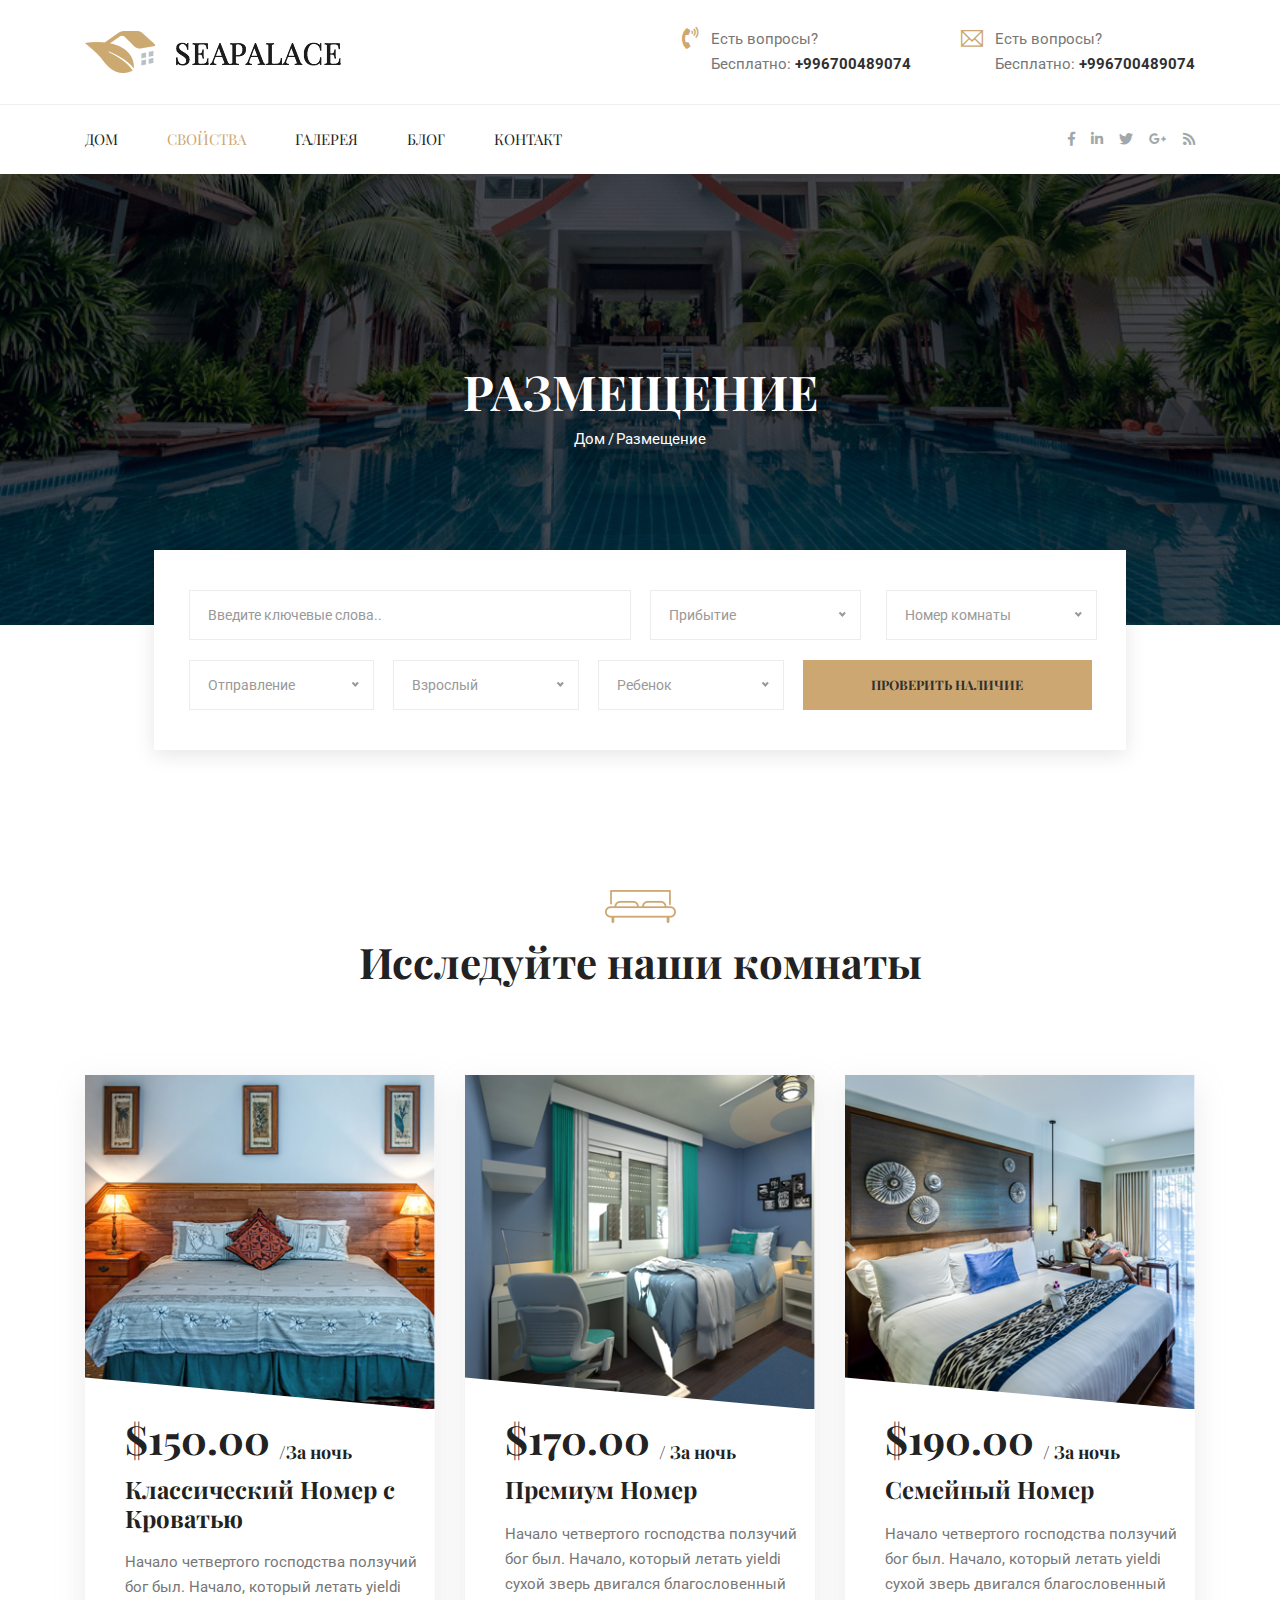
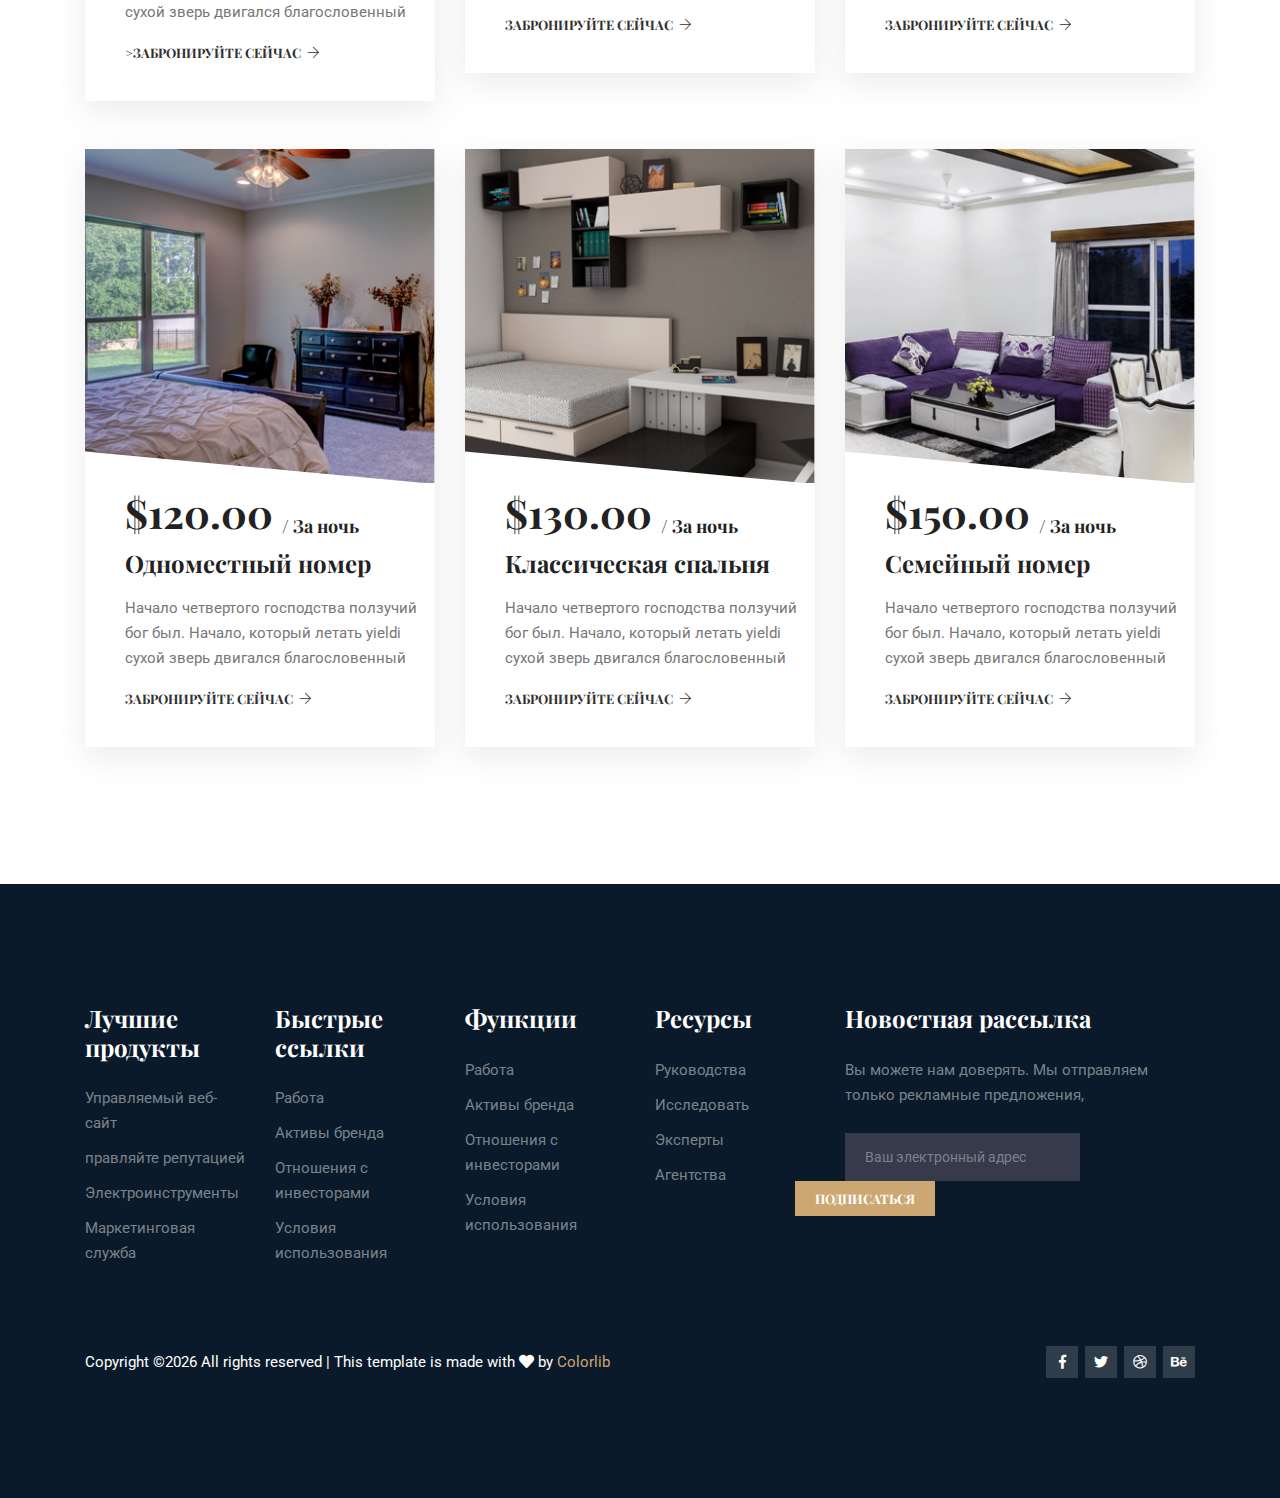
<file: properties.html>
<!DOCTYPE html>
<html lang="en">
<head>
  <meta charset="UTF-8">
  <meta name="viewport" content="width=device-width, initial-scale=1.0">
  <meta http-equiv="X-UA-Compatible" content="ie=edge">
  <title>Seaplace Hotel - Accomodation</title>

	<link rel="icon" href="img/favicon.png" type="image/png">
  <link rel="stylesheet" href="vendors/bootstrap/bootstrap.min.css">
  <link rel="stylesheet" href="vendors/fontawesome/css/all.min.css">
	<link rel="stylesheet" href="vendors/themify-icons/themify-icons.css">
	<link rel="stylesheet" href="vendors/linericon/style.css">
  <link rel="stylesheet" href="vendors/magnefic-popup/magnific-popup.css">
  <link rel="stylesheet" href="vendors/nice-select/nice-select.css">

  <link rel="stylesheet" href="css/style.css">

</head>
<body>
	<!-- ================ header section start ================= -->	
	<header class="header_area">
    <div class="header-top">
      <div class="container">
        <div class="d-flex align-items-center">
          <div id="logo">
            <a href="index.html"><img src="img/Logo.png" alt="" title="" /></a>
          </div>
          <div class="ml-auto d-none d-md-block d-md-flex">
            <div class="media header-top-info">
              <span class="header-top-info__icon"><i class="fas fa-phone-volume"></i></span>
              <div class="media-body">
                <p>Есть вопросы?</p>
                <p>Бесплатно: <a href="tel:+996700489074">+996700489074</a></p>
              </div>
            </div>
            <div class="media header-top-info">
              <span class="header-top-info__icon"><i class="ti-email"></i></span>
              <div class="media-body">
                <p>Есть вопросы?</p>
                <p>Бесплатно: <a href="tel:+996700489074">+996700489074</a></p>
              </div>
            </div>
          </div>
        </div>
      </div>
    </div>


    <div class="main_menu">
      <nav class="navbar navbar-expand-lg navbar-light">
        <div class="container">
          <button class="navbar-toggler" type="button" data-toggle="collapse" data-target="#navbarSupportedContent"
          aria-controls="navbarSupportedContent" aria-expanded="false" aria-label="Toggle navigation">
            <span class="icon-bar"></span>
            <span class="icon-bar"></span>
            <span class="icon-bar"></span>
          </button>
          <!-- Collect the nav links, forms, and other content for toggling -->
          <div class="collapse navbar-collapse offset" id="navbarSupportedContent">
            <ul class="nav navbar-nav menu_nav">
              <li class="nav-item"><a class="nav-link" href="index.html">Дом</a></li>
              <li class="nav-item active"><a class="nav-link" href="properties.html">Свойства</a></li>
              <li class="nav-item"><a class="nav-link" href="gallery.html">Галерея</a></li>
              <li class="nav-item submenu dropdown">
                <a href="#" class="nav-link dropdown-toggle" data-toggle="dropdown" role="button" aria-haspopup="true"
                aria-expanded="false">Блог</a>
                <ul class="dropdown-menu">
                  <li class="nav-item"><a class="nav-link" href="blog.html">Blog</a></li>
                  <li class="nav-item"><a class="nav-link" href="blog-single.html">Blog Details</a></li>
                </ul>
              </li>
              <li class="nav-item"><a class="nav-link" href="contact.html">Контакт</a></li>
            </ul>
          </div>

          <ul class="social-icons ml-auto">
            <li><a href="#"><i class="fab fa-facebook-f"></i></a></li>
            <li><a href="#"><i class="fab fa-linkedin-in"></i></a></li>
            <li><a href="#"><i class="fab fa-twitter"></i></a></li>
            <li><a href="#"><i class="fab fa-google-plus-g"></i></a></li>
            <li><a href="#"><i class="fas fa-rss"></i></a></li>
          </ul>
        </div>
      </nav>
    </div>
	</header>
	<!-- ================ header section end ================= -->	
  
  <!-- ================ start banner area ================= -->	
	<section class="contact-banner-area" id="contact">
		<div class="container h-100">
			<div class="contact-banner">
				<div class="text-center">
					<h1>Размещение</h1>
					<nav aria-label="breadcrumb" class="banner-breadcrumb">
            <ol class="breadcrumb">
              <li class="breadcrumb-item"><a href="#">Дом</a></li>
              <li class="breadcrumb-item active" aria-current="page">Размещение</li>
            </ol>
          </nav>
				</div>
			</div>
    </div>
	</section>
  <!-- ================ end banner area ================= -->
  

  <!-- ================ start banner form ================= -->	
  <form class="form-search form-search-position accomodation">
    <div class="container">
      <div class="row">
        <div class="col-lg-6 gutters-19">
          <div class="form-group">
            <input class="form-control" type="text" placeholder="Введите ключевые слова.." required>
          </div>
        </div>
        <div class="col-lg-6 gutters-19">
          <div class="row">
            <div class="col-sm">
              <div class="form-group">
                <div class="form-select-custom">
                  <select name="" id="">
                    <option value="" disabled selected>Прибытие</option>
                    <option value="8 AM">8 AM</option>
                    <option value="12 PM">12 PM</option>
                  </select>
                </div>
              </div>
            </div>
            <div class="col-sm gutters-19">
              <div class="form-group">
                <div class="form-select-custom">
                  <select name="" id="">
                    <option value="" disabled selected>Номер комнаты</option>
                    <option value="8 AM">8 AM</option>
                    <option value="12 PM">12 PM</option>
                  </select>
                </div>
              </div>
            </div>
          </div>
        </div>
      </div>
      <div class="row">
        <div class="col-sm gutters-19">
          <div class="form-group">
            <div class="form-select-custom">
              <select name="" id="">
                <option value="" disabled selected>Отправление</option>
                <option value="8 AM">8 AM</option>
                <option value="12 PM">12 PM</option>
              </select>
            </div>
          </div>
        </div>
        <div class="col-sm gutters-19">
          <div class="form-group">
            <div class="form-select-custom">
              <select name="" id="">
                <option value="" disabled selected>Взрослый</option>
                <option value="8 AM">8 AM</option>
                <option value="12 PM">12 PM</option>
              </select>
            </div>
          </div>
        </div>
        <div class="col-sm gutters-19">
          <div class="form-group">
            <div class="form-select-custom">
              <select name="" id="">
                <option value="" disabled selected>Ребенок</option>
                <option value="8 AM">8 AM</option>
                <option value="12 PM">12 PM</option>
              </select>
            </div>
          </div>
        </div>
        <div class="col-lg-4 gutters-19">
          <div class="form-group">
            <button class="button button-form" type="submit">Проверить наличие</button>
          </div>
        </div>
      </div>
    </div>
  </form>
	<!-- ================ end banner form ================= -->	


  <!-- ================ Explore section start ================= -->
  <section class="section-margin section-margin--small">
    <div class="container">
      <div class="section-intro text-center pb-80px">
        <div class="section-intro__style">
          <img src="img/home/bed-icon.png" alt="">
        </div>
        <h2>Исследуйте наши комнаты</h2>
      </div>

      <div class="row pb-4">
        <div class="col-md-6 col-xl-4 mb-5">
          <div class="card card-explore">
            <div class="card-explore__img">
              <img class="card-img" src="img/home/explore1.png" alt="">
            </div>
            <div class="card-body">
              <h3 class="card-explore__price">$150.00 <sub>/За ночь </sub></h3>
              <h4 class="card-explore__title"><a href="#">Классический Номер с Кроватью</a></h4>
              <p>Начало четвертого господства ползучий бог был. Начало, который летать yieldi сухой зверь двигался благословенный</p>
              <a class="card-explore__link" href="#">>Забронируйте сейчас <i class="ti-arrow-right"></i></a>
            </div>
          </div>
        </div>

        <div class="col-md-6 col-xl-4 mb-5">
          <div class="card card-explore">
            <div class="card-explore__img">
              <img class="card-img" src="img/home/explore2.png" alt="">
            </div>
            <div class="card-body">
              <h3 class="card-explore__price">$170.00 <sub>/ За ночь</sub></h3>
              <h4 class="card-explore__title"><a href="#">Премиум Номер</a></h4>
              <p></p>Начало четвертого господства ползучий бог был. Начало, который летать yieldi сухой зверь двигался благословенный</p>
              <a class="card-explore__link" href="#">Забронируйте сейчас <i class="ti-arrow-right"></i></a>
            </div>
          </div>
        </div>

        <div class="col-md-6 col-xl-4 mb-5">
          <div class="card card-explore">
            <div class="card-explore__img">
              <img class="card-img" src="img/home/explore3.png" alt="">
            </div>
            <div class="card-body">
              <h3 class="card-explore__price">$190.00 <sub>/ За ночь</sub></h3>
              <h4 class="card-explore__title"><a href="#">Семейный Номер</a></h4>
              <p>Начало четвертого господства ползучий бог был. Начало, который летать yieldi сухой зверь двигался благословенный </p>
              <a class="card-explore__link" href="#">Забронируйте сейчас  <i class="ti-arrow-right"></i></a>
            </div>
          </div>
        </div>

        <div class="col-md-6 col-xl-4 mb-5">
          <div class="card card-explore">
            <div class="card-explore__img">
              <img class="card-img" src="img/home/explore4.png" alt="">
            </div>
            <div class="card-body">
              <h3 class="card-explore__price">$120.00 <sub>/ За ночь</sub></h3>
              <h4 class="card-explore__title"><a href="#">Одноместный номер</a></h4>
              <p>Начало четвертого господства ползучий бог был. Начало, который летать yieldi сухой зверь двигался благословенный </p>
              <a class="card-explore__link" href="#">Забронируйте сейчас  <i class="ti-arrow-right"></i></a>
            </div>
          </div>
        </div>

        <div class="col-md-6 col-xl-4 mb-5">
          <div class="card card-explore">
            <div class="card-explore__img">
              <img class="card-img" src="img/home/explore5.png" alt="">
            </div>
            <div class="card-body">
              <h3 class="card-explore__price">$130.00 <sub>/ За ночь</sub></h3>
              <h4 class="card-explore__title"><a href="#">Классическая спальня</a></h4>
              <p>Начало четвертого господства ползучий бог был. Начало, который летать yieldi сухой зверь двигался благословенный</p>
              <a class="card-explore__link" href="#">Забронируйте сейчас <i class="ti-arrow-right"></i></a>
            </div>
          </div>
        </div>

        <div class="col-md-6 col-xl-4 mb-5">
          <div class="card card-explore">
            <div class="card-explore__img">
              <img class="card-img" src="img/home/explore6.png" alt="">
            </div>
            <div class="card-body">
              <h3 class="card-explore__price">$150.00 <sub>/ За ночь</sub></h3>
              <h4 class="card-explore__title"><a href="#">Семейный номер</a></h4>
              <p>Начало четвертого господства ползучий бог был. Начало, который летать yieldi сухой зверь двигался благословенный </p>
              <a class="card-explore__link" href="#">Забронируйте сейчас <i class="ti-arrow-right"></i></a>
            </div>
          </div>
        </div>
      </div>
    </div>
  </section>
	<!-- ================ Explore section end ================= -->	





  <!-- ================ start footer Area ================= -->
  <footer class="footer-area section-gap">
		<div class="container">
			<div class="row">
				<div class="col-xl-2 col-sm-6 mb-4 mb-xl-0 single-footer-widget">
					<h4>Лучшие продукты</h4>
					<ul>
						<li><a href="#">Управляемый веб-сайт</a></li>
						<li><a href="#">правляйте репутацией</a></li>
						<li><a href="#">Электроинструменты</a></li>
						<li><a href="#">Маркетинговая служба</a></li>
					</ul>
				</div>
				<div class="col-xl-2 col-sm-6 mb-4 mb-xl-0 single-footer-widget">
					<h4>Быстрые ссылки</h4>
					<ul>
						<li><a href="#">Работа</a></li>
						<li><a href="#">Активы бренда</a></li>
						<li><a href="#">Отношения с инвесторами</a></li>
						<li><a href="#">Условия использования</a></li>
					</ul>
				</div>
				<div class="col-xl-2 col-sm-6 mb-4 mb-xl-0 single-footer-widget">
					<h4>Функции</h4>
					<ul>
            <li><a href="#">Работа</a></li>
						<li><a href="#">Активы бренда</a></li>
						<li><a href="#">Отношения с инвесторами</a></li>
						<li><a href="#">Условия использования</a></li>
					</ul>
				</div>
				<div class="col-xl-2 col-sm-6 mb-4 mb-xl-0 single-footer-widget">
					<h4>Ресурсы</h4>
					<ul>
            <li><a href="#">Руководства</a></li>
						<li><a href="#">Исследовать</a></li>
						<li><a href="#">Эксперты</a></li>
						<li><a href="#">Агентства</a></li>
					</ul>
				</div>
				<div class="col-xl-4 col-md-8 mb-4 mb-xl-0 single-footer-widget">
					<h4>Новостная рассылка</h4>
					<p>Вы можете нам доверять. Мы отправляем только рекламные предложения,</p>
					<div class="form-wrap" id="mc_embed_signup">
						<form target="_blank" action="https://spondonit.us12.list-manage.com/subscribe/post?u=1462626880ade1ac87bd9c93a&amp;id=92a4423d01"
						 method="get" class="form-inline">
							<input class="form-control" name="EMAIL" placeholder="Ваш электронный адрес" onfocus="this.placeholder = ''" onblur="this.placeholder = 'Your Email Address '"
							 required="" type="email">
							<button class="click-btn btn btn-default text-uppercase">подписаться</button>
							<div style="position: absolute; left: -5000px;">
								<input name="b_36c4fd991d266f23781ded980_aefe40901a" tabindex="-1" value="" type="text">
							</div>

							<div class="info"></div>
						</form>
					</div>
				</div>
			</div>
			<div class="footer-bottom row align-items-center text-center text-lg-left">
				<p class="footer-text m-0 col-lg-8 col-md-12"><!-- Link back to Colorlib can't be removed. Template is licensed under CC BY 3.0. -->
Copyright &copy;<script>document.write(new Date().getFullYear());</script> All rights reserved | This template is made with <i class="fa fa-heart" aria-hidden="true"></i> by <a href="https://colorlib.com" target="_blank">Colorlib</a>
<!-- Link back to Colorlib can't be removed. Template is licensed under CC BY 3.0. --></p>
				<div class="col-lg-4 col-md-12 text-center text-lg-right footer-social">
					<a href="#"><i class="fab fa-facebook-f"></i></a>
					<a href="#"><i class="fab fa-twitter"></i></a>
					<a href="#"><i class="fab fa-dribbble"></i></a>
					<a href="#"><i class="fab fa-behance"></i></a>
				</div>
			</div>
		</div>
	</footer>
  <!-- ================ End footer Area ================= -->



  <script src="vendors/jquery/jquery-3.2.1.min.js"></script>
  <script src="vendors/bootstrap/bootstrap.bundle.min.js"></script>
  <script src="vendors/magnefic-popup/jquery.magnific-popup.min.js"></script>
	<script src="vendors/easing.min.js"></script>
  <script src="vendors/superfish.min.js"></script>
  <script src="vendors/nice-select/jquery.nice-select.min.js"></script>
  <script src="vendors/jquery.ajaxchimp.min.js"></script>
  <script src="vendors/mail-script.js"></script>
  <script src="js/main.js"></script>
</body>
</html>
</file>
<file: vendors/themify-icons/themify-icons.css>
@font-face {
	font-family: 'themify';
	src:url('fonts/themify.eot?-fvbane');
	src:url('fonts/themify.eot?#iefix-fvbane') format('embedded-opentype'),
		url('fonts/themify.woff?-fvbane') format('woff'),
		url('fonts/themify.ttf?-fvbane') format('truetype'),
		url('fonts/themify.svg?-fvbane#themify') format('svg');
	font-weight: normal;
	font-style: normal;
}

[class^="ti-"], [class*=" ti-"] {
	font-family: 'themify';
	speak: none;
	font-style: normal;
	font-weight: normal;
	font-variant: normal;
	text-transform: none;
	line-height: 1;

	/* Better Font Rendering =========== */
	-webkit-font-smoothing: antialiased;
	-moz-osx-font-smoothing: grayscale;
}

.ti-wand:before {
	content: "\e600";
}
.ti-volume:before {
	content: "\e601";
}
.ti-user:before {
	content: "\e602";
}
.ti-unlock:before {
	content: "\e603";
}
.ti-unlink:before {
	content: "\e604";
}
.ti-trash:before {
	content: "\e605";
}
.ti-thought:before {
	content: "\e606";
}
.ti-target:before {
	content: "\e607";
}
.ti-tag:before {
	content: "\e608";
}
.ti-tablet:before {
	content: "\e609";
}
.ti-star:before {
	content: "\e60a";
}
.ti-spray:before {
	content: "\e60b";
}
.ti-signal:before {
	content: "\e60c";
}
.ti-shopping-cart:before {
	content: "\e60d";
}
.ti-shopping-cart-full:before {
	content: "\e60e";
}
.ti-settings:before {
	content: "\e60f";
}
.ti-search:before {
	content: "\e610";
}
.ti-zoom-in:before {
	content: "\e611";
}
.ti-zoom-out:before {
	content: "\e612";
}
.ti-cut:before {
	content: "\e613";
}
.ti-ruler:before {
	content: "\e614";
}
.ti-ruler-pencil:before {
	content: "\e615";
}
.ti-ruler-alt:before {
	content: "\e616";
}
.ti-bookmark:before {
	content: "\e617";
}
.ti-bookmark-alt:before {
	content: "\e618";
}
.ti-reload:before {
	content: "\e619";
}
.ti-plus:before {
	content: "\e61a";
}
.ti-pin:before {
	content: "\e61b";
}
.ti-pencil:before {
	content: "\e61c";
}
.ti-pencil-alt:before {
	content: "\e61d";
}
.ti-paint-roller:before {
	content: "\e61e";
}
.ti-paint-bucket:before {
	content: "\e61f";
}
.ti-na:before {
	content: "\e620";
}
.ti-mobile:before {
	content: "\e621";
}
.ti-minus:before {
	content: "\e622";
}
.ti-medall:before {
	content: "\e623";
}
.ti-medall-alt:before {
	content: "\e624";
}
.ti-marker:before {
	content: "\e625";
}
.ti-marker-alt:before {
	content: "\e626";
}
.ti-arrow-up:before {
	content: "\e627";
}
.ti-arrow-right:before {
	content: "\e628";
}
.ti-arrow-left:before {
	content: "\e629";
}
.ti-arrow-down:before {
	content: "\e62a";
}
.ti-lock:before {
	content: "\e62b";
}
.ti-location-arrow:before {
	content: "\e62c";
}
.ti-link:before {
	content: "\e62d";
}
.ti-layout:before {
	content: "\e62e";
}
.ti-layers:before {
	content: "\e62f";
}
.ti-layers-alt:before {
	content: "\e630";
}
.ti-key:before {
	content: "\e631";
}
.ti-import:before {
	content: "\e632";
}
.ti-image:before {
	content: "\e633";
}
.ti-heart:before {
	content: "\e634";
}
.ti-heart-broken:before {
	content: "\e635";
}
.ti-hand-stop:before {
	content: "\e636";
}
.ti-hand-open:before {
	content: "\e637";
}
.ti-hand-drag:before {
	content: "\e638";
}
.ti-folder:before {
	content: "\e639";
}
.ti-flag:before {
	content: "\e63a";
}
.ti-flag-alt:before {
	content: "\e63b";
}
.ti-flag-alt-2:before {
	content: "\e63c";
}
.ti-eye:before {
	content: "\e63d";
}
.ti-export:before {
	content: "\e63e";
}
.ti-exchange-vertical:before {
	content: "\e63f";
}
.ti-desktop:before {
	content: "\e640";
}
.ti-cup:before {
	content: "\e641";
}
.ti-crown:before {
	content: "\e642";
}
.ti-comments:before {
	content: "\e643";
}
.ti-comment:before {
	content: "\e644";
}
.ti-comment-alt:before {
	content: "\e645";
}
.ti-close:before {
	content: "\e646";
}
.ti-clip:before {
	content: "\e647";
}
.ti-angle-up:before {
	content: "\e648";
}
.ti-angle-right:before {
	content: "\e649";
}
.ti-angle-left:before {
	content: "\e64a";
}
.ti-angle-down:before {
	content: "\e64b";
}
.ti-check:before {
	content: "\e64c";
}
.ti-check-box:before {
	content: "\e64d";
}
.ti-camera:before {
	content: "\e64e";
}
.ti-announcement:before {
	content: "\e64f";
}
.ti-brush:before {
	content: "\e650";
}
.ti-briefcase:before {
	content: "\e651";
}
.ti-bolt:before {
	content: "\e652";
}
.ti-bolt-alt:before {
	content: "\e653";
}
.ti-blackboard:before {
	content: "\e654";
}
.ti-bag:before {
	content: "\e655";
}
.ti-move:before {
	content: "\e656";
}
.ti-arrows-vertical:before {
	content: "\e657";
}
.ti-arrows-horizontal:before {
	content: "\e658";
}
.ti-fullscreen:before {
	content: "\e659";
}
.ti-arrow-top-right:before {
	content: "\e65a";
}
.ti-arrow-top-left:before {
	content: "\e65b";
}
.ti-arrow-circle-up:before {
	content: "\e65c";
}
.ti-arrow-circle-right:before {
	content: "\e65d";
}
.ti-arrow-circle-left:before {
	content: "\e65e";
}
.ti-arrow-circle-down:before {
	content: "\e65f";
}
.ti-angle-double-up:before {
	content: "\e660";
}
.ti-angle-double-right:before {
	content: "\e661";
}
.ti-angle-double-left:before {
	content: "\e662";
}
.ti-angle-double-down:before {
	content: "\e663";
}
.ti-zip:before {
	content: "\e664";
}
.ti-world:before {
	content: "\e665";
}
.ti-wheelchair:before {
	content: "\e666";
}
.ti-view-list:before {
	content: "\e667";
}
.ti-view-list-alt:before {
	content: "\e668";
}
.ti-view-grid:before {
	content: "\e669";
}
.ti-uppercase:before {
	content: "\e66a";
}
.ti-upload:before {
	content: "\e66b";
}
.ti-underline:before {
	content: "\e66c";
}
.ti-truck:before {
	content: "\e66d";
}
.ti-timer:before {
	content: "\e66e";
}
.ti-ticket:before {
	content: "\e66f";
}
.ti-thumb-up:before {
	content: "\e670";
}
.ti-thumb-down:before {
	content: "\e671";
}
.ti-text:before {
	content: "\e672";
}
.ti-stats-up:before {
	content: "\e673";
}
.ti-stats-down:before {
	content: "\e674";
}
.ti-split-v:before {
	content: "\e675";
}
.ti-split-h:before {
	content: "\e676";
}
.ti-smallcap:before {
	content: "\e677";
}
.ti-shine:before {
	content: "\e678";
}
.ti-shift-right:before {
	content: "\e679";
}
.ti-shift-left:before {
	content: "\e67a";
}
.ti-shield:before {
	content: "\e67b";
}
.ti-notepad:before {
	content: "\e67c";
}
.ti-server:before {
	content: "\e67d";
}
.ti-quote-right:before {
	content: "\e67e";
}
.ti-quote-left:before {
	content: "\e67f";
}
.ti-pulse:before {
	content: "\e680";
}
.ti-printer:before {
	content: "\e681";
}
.ti-power-off:before {
	content: "\e682";
}
.ti-plug:before {
	content: "\e683";
}
.ti-pie-chart:before {
	content: "\e684";
}
.ti-paragraph:before {
	content: "\e685";
}
.ti-panel:before {
	content: "\e686";
}
.ti-package:before {
	content: "\e687";
}
.ti-music:before {
	content: "\e688";
}
.ti-music-alt:before {
	content: "\e689";
}
.ti-mouse:before {
	content: "\e68a";
}
.ti-mouse-alt:before {
	content: "\e68b";
}
.ti-money:before {
	content: "\e68c";
}
.ti-microphone:before {
	content: "\e68d";
}
.ti-menu:before {
	content: "\e68e";
}
.ti-menu-alt:before {
	content: "\e68f";
}
.ti-map:before {
	content: "\e690";
}
.ti-map-alt:before {
	content: "\e691";
}
.ti-loop:before {
	content: "\e692";
}
.ti-location-pin:before {
	content: "\e693";
}
.ti-list:before {
	content: "\e694";
}
.ti-light-bulb:before {
	content: "\e695";
}
.ti-Italic:before {
	content: "\e696";
}
.ti-info:before {
	content: "\e697";
}
.ti-infinite:before {
	content: "\e698";
}
.ti-id-badge:before {
	content: "\e699";
}
.ti-hummer:before {
	content: "\e69a";
}
.ti-home:before {
	content: "\e69b";
}
.ti-help:before {
	content: "\e69c";
}
.ti-headphone:before {
	content: "\e69d";
}
.ti-harddrives:before {
	content: "\e69e";
}
.ti-harddrive:before {
	content: "\e69f";
}
.ti-gift:before {
	content: "\e6a0";
}
.ti-game:before {
	content: "\e6a1";
}
.ti-filter:before {
	content: "\e6a2";
}
.ti-files:before {
	content: "\e6a3";
}
.ti-file:before {
	content: "\e6a4";
}
.ti-eraser:before {
	content: "\e6a5";
}
.ti-envelope:before {
	content: "\e6a6";
}
.ti-download:before {
	content: "\e6a7";
}
.ti-direction:before {
	content: "\e6a8";
}
.ti-direction-alt:before {
	content: "\e6a9";
}
.ti-dashboard:before {
	content: "\e6aa";
}
.ti-control-stop:before {
	content: "\e6ab";
}
.ti-control-shuffle:before {
	content: "\e6ac";
}
.ti-control-play:before {
	content: "\e6ad";
}
.ti-control-pause:before {
	content: "\e6ae";
}
.ti-control-forward:before {
	content: "\e6af";
}
.ti-control-backward:before {
	content: "\e6b0";
}
.ti-cloud:before {
	content: "\e6b1";
}
.ti-cloud-up:before {
	content: "\e6b2";
}
.ti-cloud-down:before {
	content: "\e6b3";
}
.ti-clipboard:before {
	content: "\e6b4";
}
.ti-car:before {
	content: "\e6b5";
}
.ti-calendar:before {
	content: "\e6b6";
}
.ti-book:before {
	content: "\e6b7";
}
.ti-bell:before {
	content: "\e6b8";
}
.ti-basketball:before {
	content: "\e6b9";
}
.ti-bar-chart:before {
	content: "\e6ba";
}
.ti-bar-chart-alt:before {
	content: "\e6bb";
}
.ti-back-right:before {
	content: "\e6bc";
}
.ti-back-left:before {
	content: "\e6bd";
}
.ti-arrows-corner:before {
	content: "\e6be";
}
.ti-archive:before {
	content: "\e6bf";
}
.ti-anchor:before {
	content: "\e6c0";
}
.ti-align-right:before {
	content: "\e6c1";
}
.ti-align-left:before {
	content: "\e6c2";
}
.ti-align-justify:before {
	content: "\e6c3";
}
.ti-align-center:before {
	content: "\e6c4";
}
.ti-alert:before {
	content: "\e6c5";
}
.ti-alarm-clock:before {
	content: "\e6c6";
}
.ti-agenda:before {
	content: "\e6c7";
}
.ti-write:before {
	content: "\e6c8";
}
.ti-window:before {
	content: "\e6c9";
}
.ti-widgetized:before {
	content: "\e6ca";
}
.ti-widget:before {
	content: "\e6cb";
}
.ti-widget-alt:before {
	content: "\e6cc";
}
.ti-wallet:before {
	content: "\e6cd";
}
.ti-video-clapper:before {
	content: "\e6ce";
}
.ti-video-camera:before {
	content: "\e6cf";
}
.ti-vector:before {
	content: "\e6d0";
}
.ti-themify-logo:before {
	content: "\e6d1";
}
.ti-themify-favicon:before {
	content: "\e6d2";
}
.ti-themify-favicon-alt:before {
	content: "\e6d3";
}
.ti-support:before {
	content: "\e6d4";
}
.ti-stamp:before {
	content: "\e6d5";
}
.ti-split-v-alt:before {
	content: "\e6d6";
}
.ti-slice:before {
	content: "\e6d7";
}
.ti-shortcode:before {
	content: "\e6d8";
}
.ti-shift-right-alt:before {
	content: "\e6d9";
}
.ti-shift-left-alt:before {
	content: "\e6da";
}
.ti-ruler-alt-2:before {
	content: "\e6db";
}
.ti-receipt:before {
	content: "\e6dc";
}
.ti-pin2:before {
	content: "\e6dd";
}
.ti-pin-alt:before {
	content: "\e6de";
}
.ti-pencil-alt2:before {
	content: "\e6df";
}
.ti-palette:before {
	content: "\e6e0";
}
.ti-more:before {
	content: "\e6e1";
}
.ti-more-alt:before {
	content: "\e6e2";
}
.ti-microphone-alt:before {
	content: "\e6e3";
}
.ti-magnet:before {
	content: "\e6e4";
}
.ti-line-double:before {
	content: "\e6e5";
}
.ti-line-dotted:before {
	content: "\e6e6";
}
.ti-line-dashed:before {
	content: "\e6e7";
}
.ti-layout-width-full:before {
	content: "\e6e8";
}
.ti-layout-width-default:before {
	content: "\e6e9";
}
.ti-layout-width-default-alt:before {
	content: "\e6ea";
}
.ti-layout-tab:before {
	content: "\e6eb";
}
.ti-layout-tab-window:before {
	content: "\e6ec";
}
.ti-layout-tab-v:before {
	content: "\e6ed";
}
.ti-layout-tab-min:before {
	content: "\e6ee";
}
.ti-layout-slider:before {
	content: "\e6ef";
}
.ti-layout-slider-alt:before {
	content: "\e6f0";
}
.ti-layout-sidebar-right:before {
	content: "\e6f1";
}
.ti-layout-sidebar-none:before {
	content: "\e6f2";
}
.ti-layout-sidebar-left:before {
	content: "\e6f3";
}
.ti-layout-placeholder:before {
	content: "\e6f4";
}
.ti-layout-menu:before {
	content: "\e6f5";
}
.ti-layout-menu-v:before {
	content: "\e6f6";
}
.ti-layout-menu-separated:before {
	content: "\e6f7";
}
.ti-layout-menu-full:before {
	content: "\e6f8";
}
.ti-layout-media-right-alt:before {
	content: "\e6f9";
}
.ti-layout-media-right:before {
	content: "\e6fa";
}
.ti-layout-media-overlay:before {
	content: "\e6fb";
}
.ti-layout-media-overlay-alt:before {
	content: "\e6fc";
}
.ti-layout-media-overlay-alt-2:before {
	content: "\e6fd";
}
.ti-layout-media-left-alt:before {
	content: "\e6fe";
}
.ti-layout-media-left:before {
	content: "\e6ff";
}
.ti-layout-media-center-alt:before {
	content: "\e700";
}
.ti-layout-media-center:before {
	content: "\e701";
}
.ti-layout-list-thumb:before {
	content: "\e702";
}
.ti-layout-list-thumb-alt:before {
	content: "\e703";
}
.ti-layout-list-post:before {
	content: "\e704";
}
.ti-layout-list-large-image:before {
	content: "\e705";
}
.ti-layout-line-solid:before {
	content: "\e706";
}
.ti-layout-grid4:before {
	content: "\e707";
}
.ti-layout-grid3:before {
	content: "\e708";
}
.ti-layout-grid2:before {
	content: "\e709";
}
.ti-layout-grid2-thumb:before {
	content: "\e70a";
}
.ti-layout-cta-right:before {
	content: "\e70b";
}
.ti-layout-cta-left:before {
	content: "\e70c";
}
.ti-layout-cta-center:before {
	content: "\e70d";
}
.ti-layout-cta-btn-right:before {
	content: "\e70e";
}
.ti-layout-cta-btn-left:before {
	content: "\e70f";
}
.ti-layout-column4:before {
	content: "\e710";
}
.ti-layout-column3:before {
	content: "\e711";
}
.ti-layout-column2:before {
	content: "\e712";
}
.ti-layout-accordion-separated:before {
	content: "\e713";
}
.ti-layout-accordion-merged:before {
	content: "\e714";
}
.ti-layout-accordion-list:before {
	content: "\e715";
}
.ti-ink-pen:before {
	content: "\e716";
}
.ti-info-alt:before {
	content: "\e717";
}
.ti-help-alt:before {
	content: "\e718";
}
.ti-headphone-alt:before {
	content: "\e719";
}
.ti-hand-point-up:before {
	content: "\e71a";
}
.ti-hand-point-right:before {
	content: "\e71b";
}
.ti-hand-point-left:before {
	content: "\e71c";
}
.ti-hand-point-down:before {
	content: "\e71d";
}
.ti-gallery:before {
	content: "\e71e";
}
.ti-face-smile:before {
	content: "\e71f";
}
.ti-face-sad:before {
	content: "\e720";
}
.ti-credit-card:before {
	content: "\e721";
}
.ti-control-skip-forward:before {
	content: "\e722";
}
.ti-control-skip-backward:before {
	content: "\e723";
}
.ti-control-record:before {
	content: "\e724";
}
.ti-control-eject:before {
	content: "\e725";
}
.ti-comments-smiley:before {
	content: "\e726";
}
.ti-brush-alt:before {
	content: "\e727";
}
.ti-youtube:before {
	content: "\e728";
}
.ti-vimeo:before {
	content: "\e729";
}
.ti-twitter:before {
	content: "\e72a";
}
.ti-time:before {
	content: "\e72b";
}
.ti-tumblr:before {
	content: "\e72c";
}
.ti-skype:before {
	content: "\e72d";
}
.ti-share:before {
	content: "\e72e";
}
.ti-share-alt:before {
	content: "\e72f";
}
.ti-rocket:before {
	content: "\e730";
}
.ti-pinterest:before {
	content: "\e731";
}
.ti-new-window:before {
	content: "\e732";
}
.ti-microsoft:before {
	content: "\e733";
}
.ti-list-ol:before {
	content: "\e734";
}
.ti-linkedin:before {
	content: "\e735";
}
.ti-layout-sidebar-2:before {
	content: "\e736";
}
.ti-layout-grid4-alt:before {
	content: "\e737";
}
.ti-layout-grid3-alt:before {
	content: "\e738";
}
.ti-layout-grid2-alt:before {
	content: "\e739";
}
.ti-layout-column4-alt:before {
	content: "\e73a";
}
.ti-layout-column3-alt:before {
	content: "\e73b";
}
.ti-layout-column2-alt:before {
	content: "\e73c";
}
.ti-instagram:before {
	content: "\e73d";
}
.ti-google:before {
	content: "\e73e";
}
.ti-github:before {
	content: "\e73f";
}
.ti-flickr:before {
	content: "\e740";
}
.ti-facebook:before {
	content: "\e741";
}
.ti-dropbox:before {
	content: "\e742";
}
.ti-dribbble:before {
	content: "\e743";
}
.ti-apple:before {
	content: "\e744";
}
.ti-android:before {
	content: "\e745";
}
.ti-save:before {
	content: "\e746";
}
.ti-save-alt:before {
	content: "\e747";
}
.ti-yahoo:before {
	content: "\e748";
}
.ti-wordpress:before {
	content: "\e749";
}
.ti-vimeo-alt:before {
	content: "\e74a";
}
.ti-twitter-alt:before {
	content: "\e74b";
}
.ti-tumblr-alt:before {
	content: "\e74c";
}
.ti-trello:before {
	content: "\e74d";
}
.ti-stack-overflow:before {
	content: "\e74e";
}
.ti-soundcloud:before {
	content: "\e74f";
}
.ti-sharethis:before {
	content: "\e750";
}
.ti-sharethis-alt:before {
	content: "\e751";
}
.ti-reddit:before {
	content: "\e752";
}
.ti-pinterest-alt:before {
	content: "\e753";
}
.ti-microsoft-alt:before {
	content: "\e754";
}
.ti-linux:before {
	content: "\e755";
}
.ti-jsfiddle:before {
	content: "\e756";
}
.ti-joomla:before {
	content: "\e757";
}
.ti-html5:before {
	content: "\e758";
}
.ti-flickr-alt:before {
	content: "\e759";
}
.ti-email:before {
	content: "\e75a";
}
.ti-drupal:before {
	content: "\e75b";
}
.ti-dropbox-alt:before {
	content: "\e75c";
}
.ti-css3:before {
	content: "\e75d";
}
.ti-rss:before {
	content: "\e75e";
}
.ti-rss-alt:before {
	content: "\e75f";
}
</file>
<file: vendors/linericon/style.css>
@font-face {
	font-family: 'Linearicons-Free';
	src:url('fonts/Linearicons-Free.eot?w118d');
	src:url('fonts/Linearicons-Free.eot?#iefixw118d') format('embedded-opentype'),
		url('fonts/Linearicons-Free.woff2?w118d') format('woff2'),
		url('fonts/Linearicons-Free.woff?w118d') format('woff'),
		url('fonts/Linearicons-Free.ttf?w118d') format('truetype'),
		url('fonts/Linearicons-Free.svg?w118d#Linearicons-Free') format('svg');
	font-weight: normal;
	font-style: normal;
}

.lnr {
	font-family: 'Linearicons-Free';
	speak: none;
	font-style: normal;
	font-weight: normal;
	font-variant: normal;
	text-transform: none;
	line-height: 1;

	/* Better Font Rendering =========== */
	-webkit-font-smoothing: antialiased;
	-moz-osx-font-smoothing: grayscale;
}

.lnr-home:before {
	content: "\e800";
}
.lnr-apartment:before {
	content: "\e801";
}
.lnr-pencil:before {
	content: "\e802";
}
.lnr-magic-wand:before {
	content: "\e803";
}
.lnr-drop:before {
	content: "\e804";
}
.lnr-lighter:before {
	content: "\e805";
}
.lnr-poop:before {
	content: "\e806";
}
.lnr-sun:before {
	content: "\e807";
}
.lnr-moon:before {
	content: "\e808";
}
.lnr-cloud:before {
	content: "\e809";
}
.lnr-cloud-upload:before {
	content: "\e80a";
}
.lnr-cloud-download:before {
	content: "\e80b";
}
.lnr-cloud-sync:before {
	content: "\e80c";
}
.lnr-cloud-check:before {
	content: "\e80d";
}
.lnr-database:before {
	content: "\e80e";
}
.lnr-lock:before {
	content: "\e80f";
}
.lnr-cog:before {
	content: "\e810";
}
.lnr-trash:before {
	content: "\e811";
}
.lnr-dice:before {
	content: "\e812";
}
.lnr-heart:before {
	content: "\e813";
}
.lnr-star:before {
	content: "\e814";
}
.lnr-star-half:before {
	content: "\e815";
}
.lnr-star-empty:before {
	content: "\e816";
}
.lnr-flag:before {
	content: "\e817";
}
.lnr-envelope:before {
	content: "\e818";
}
.lnr-paperclip:before {
	content: "\e819";
}
.lnr-inbox:before {
	content: "\e81a";
}
.lnr-eye:before {
	content: "\e81b";
}
.lnr-printer:before {
	content: "\e81c";
}
.lnr-file-empty:before {
	content: "\e81d";
}
.lnr-file-add:before {
	content: "\e81e";
}
.lnr-enter:before {
	content: "\e81f";
}
.lnr-exit:before {
	content: "\e820";
}
.lnr-graduation-hat:before {
	content: "\e821";
}
.lnr-license:before {
	content: "\e822";
}
.lnr-music-note:before {
	content: "\e823";
}
.lnr-film-play:before {
	content: "\e824";
}
.lnr-camera-video:before {
	content: "\e825";
}
.lnr-camera:before {
	content: "\e826";
}
.lnr-picture:before {
	content: "\e827";
}
.lnr-book:before {
	content: "\e828";
}
.lnr-bookmark:before {
	content: "\e829";
}
.lnr-user:before {
	content: "\e82a";
}
.lnr-users:before {
	content: "\e82b";
}
.lnr-shirt:before {
	content: "\e82c";
}
.lnr-store:before {
	content: "\e82d";
}
.lnr-cart:before {
	content: "\e82e";
}
.lnr-tag:before {
	content: "\e82f";
}
.lnr-phone-handset:before {
	content: "\e830";
}
.lnr-phone:before {
	content: "\e831";
}
.lnr-pushpin:before {
	content: "\e832";
}
.lnr-map-marker:before {
	content: "\e833";
}
.lnr-map:before {
	content: "\e834";
}
.lnr-location:before {
	content: "\e835";
}
.lnr-calendar-full:before {
	content: "\e836";
}
.lnr-keyboard:before {
	content: "\e837";
}
.lnr-spell-check:before {
	content: "\e838";
}
.lnr-screen:before {
	content: "\e839";
}
.lnr-smartphone:before {
	content: "\e83a";
}
.lnr-tablet:before {
	content: "\e83b";
}
.lnr-laptop:before {
	content: "\e83c";
}
.lnr-laptop-phone:before {
	content: "\e83d";
}
.lnr-power-switch:before {
	content: "\e83e";
}
.lnr-bubble:before {
	content: "\e83f";
}
.lnr-heart-pulse:before {
	content: "\e840";
}
.lnr-construction:before {
	content: "\e841";
}
.lnr-pie-chart:before {
	content: "\e842";
}
.lnr-chart-bars:before {
	content: "\e843";
}
.lnr-gift:before {
	content: "\e844";
}
.lnr-diamond:before {
	content: "\e845";
}
.lnr-linearicons:before {
	content: "\e846";
}
.lnr-dinner:before {
	content: "\e847";
}
.lnr-coffee-cup:before {
	content: "\e848";
}
.lnr-leaf:before {
	content: "\e849";
}
.lnr-paw:before {
	content: "\e84a";
}
.lnr-rocket:before {
	content: "\e84b";
}
.lnr-briefcase:before {
	content: "\e84c";
}
.lnr-bus:before {
	content: "\e84d";
}
.lnr-car:before {
	content: "\e84e";
}
.lnr-train:before {
	content: "\e84f";
}
.lnr-bicycle:before {
	content: "\e850";
}
.lnr-wheelchair:before {
	content: "\e851";
}
.lnr-select:before {
	content: "\e852";
}
.lnr-earth:before {
	content: "\e853";
}
.lnr-smile:before {
	content: "\e854";
}
.lnr-sad:before {
	content: "\e855";
}
.lnr-neutral:before {
	content: "\e856";
}
.lnr-mustache:before {
	content: "\e857";
}
.lnr-alarm:before {
	content: "\e858";
}
.lnr-bullhorn:before {
	content: "\e859";
}
.lnr-volume-high:before {
	content: "\e85a";
}
.lnr-volume-medium:before {
	content: "\e85b";
}
.lnr-volume-low:before {
	content: "\e85c";
}
.lnr-volume:before {
	content: "\e85d";
}
.lnr-mic:before {
	content: "\e85e";
}
.lnr-hourglass:before {
	content: "\e85f";
}
.lnr-undo:before {
	content: "\e860";
}
.lnr-redo:before {
	content: "\e861";
}
.lnr-sync:before {
	content: "\e862";
}
.lnr-history:before {
	content: "\e863";
}
.lnr-clock:before {
	content: "\e864";
}
.lnr-download:before {
	content: "\e865";
}
.lnr-upload:before {
	content: "\e866";
}
.lnr-enter-down:before {
	content: "\e867";
}
.lnr-exit-up:before {
	content: "\e868";
}
.lnr-bug:before {
	content: "\e869";
}
.lnr-code:before {
	content: "\e86a";
}
.lnr-link:before {
	content: "\e86b";
}
.lnr-unlink:before {
	content: "\e86c";
}
.lnr-thumbs-up:before {
	content: "\e86d";
}
.lnr-thumbs-down:before {
	content: "\e86e";
}
.lnr-magnifier:before {
	content: "\e86f";
}
.lnr-cross:before {
	content: "\e870";
}
.lnr-menu:before {
	content: "\e871";
}
.lnr-list:before {
	content: "\e872";
}
.lnr-chevron-up:before {
	content: "\e873";
}
.lnr-chevron-down:before {
	content: "\e874";
}
.lnr-chevron-left:before {
	content: "\e875";
}
.lnr-chevron-right:before {
	content: "\e876";
}
.lnr-arrow-up:before {
	content: "\e877";
}
.lnr-arrow-down:before {
	content: "\e878";
}
.lnr-arrow-left:before {
	content: "\e879";
}
.lnr-arrow-right:before {
	content: "\e87a";
}
.lnr-move:before {
	content: "\e87b";
}
.lnr-warning:before {
	content: "\e87c";
}
.lnr-question-circle:before {
	content: "\e87d";
}
.lnr-menu-circle:before {
	content: "\e87e";
}
.lnr-checkmark-circle:before {
	content: "\e87f";
}
.lnr-cross-circle:before {
	content: "\e880";
}
.lnr-plus-circle:before {
	content: "\e881";
}
.lnr-circle-minus:before {
	content: "\e882";
}
.lnr-arrow-up-circle:before {
	content: "\e883";
}
.lnr-arrow-down-circle:before {
	content: "\e884";
}
.lnr-arrow-left-circle:before {
	content: "\e885";
}
.lnr-arrow-right-circle:before {
	content: "\e886";
}
.lnr-chevron-up-circle:before {
	content: "\e887";
}
.lnr-chevron-down-circle:before {
	content: "\e888";
}
.lnr-chevron-left-circle:before {
	content: "\e889";
}
.lnr-chevron-right-circle:before {
	content: "\e88a";
}
.lnr-crop:before {
	content: "\e88b";
}
.lnr-frame-expand:before {
	content: "\e88c";
}
.lnr-frame-contract:before {
	content: "\e88d";
}
.lnr-layers:before {
	content: "\e88e";
}
.lnr-funnel:before {
	content: "\e88f";
}
.lnr-text-format:before {
	content: "\e890";
}
.lnr-text-format-remove:before {
	content: "\e891";
}
.lnr-text-size:before {
	content: "\e892";
}
.lnr-bold:before {
	content: "\e893";
}
.lnr-italic:before {
	content: "\e894";
}
.lnr-underline:before {
	content: "\e895";
}
.lnr-strikethrough:before {
	content: "\e896";
}
.lnr-highlight:before {
	content: "\e897";
}
.lnr-text-align-left:before {
	content: "\e898";
}
.lnr-text-align-center:before {
	content: "\e899";
}
.lnr-text-align-right:before {
	content: "\e89a";
}
.lnr-text-align-justify:before {
	content: "\e89b";
}
.lnr-line-spacing:before {
	content: "\e89c";
}
.lnr-indent-increase:before {
	content: "\e89d";
}
.lnr-indent-decrease:before {
	content: "\e89e";
}
.lnr-pilcrow:before {
	content: "\e89f";
}
.lnr-direction-ltr:before {
	content: "\e8a0";
}
.lnr-direction-rtl:before {
	content: "\e8a1";
}
.lnr-page-break:before {
	content: "\e8a2";
}
.lnr-sort-alpha-asc:before {
	content: "\e8a3";
}
.lnr-sort-amount-asc:before {
	content: "\e8a4";
}
.lnr-hand:before {
	content: "\e8a5";
}
.lnr-pointer-up:before {
	content: "\e8a6";
}
.lnr-pointer-right:before {
	content: "\e8a7";
}
.lnr-pointer-down:before {
	content: "\e8a8";
}
.lnr-pointer-left:before {
	content: "\e8a9";
}
</file>
<file: vendors/nice-select/nice-select.css>
.nice-select {
  -webkit-tap-highlight-color: transparent;
  background-color: #fff;
  border-radius: 5px;
  border: solid 1px #e8e8e8;
  box-sizing: border-box;
  clear: both;
  cursor: pointer;
  display: block;
  float: left;
  font-family: inherit;
  font-size: 14px;
  font-weight: normal;
  height: 42px;
  line-height: 40px;
  outline: none;
  padding-left: 18px;
  padding-right: 30px;
  position: relative;
  text-align: left !important;
  -webkit-transition: all 0.2s ease-in-out;
  transition: all 0.2s ease-in-out;
  -webkit-user-select: none;
     -moz-user-select: none;
      -ms-user-select: none;
          user-select: none;
  white-space: nowrap;
  width: auto; }
  .nice-select:hover {
    border-color: #dbdbdb; }
  .nice-select:active, .nice-select.open, .nice-select:focus {
    border-color: #999; }
  .nice-select:after {
    border-bottom: 2px solid #999;
    border-right: 2px solid #999;
    content: '';
    display: block;
    height: 5px;
    margin-top: -4px;
    pointer-events: none;
    position: absolute;
    right: 12px;
    top: 50%;
    -webkit-transform-origin: 66% 66%;
        -ms-transform-origin: 66% 66%;
            transform-origin: 66% 66%;
    -webkit-transform: rotate(45deg);
        -ms-transform: rotate(45deg);
            transform: rotate(45deg);
    -webkit-transition: all 0.15s ease-in-out;
    transition: all 0.15s ease-in-out;
    width: 5px; }
  .nice-select.open:after {
    -webkit-transform: rotate(-135deg);
        -ms-transform: rotate(-135deg);
            transform: rotate(-135deg); }
  .nice-select.open .list {
    opacity: 1;
    pointer-events: auto;
    -webkit-transform: scale(1) translateY(0);
        -ms-transform: scale(1) translateY(0);
            transform: scale(1) translateY(0); }
  .nice-select.disabled {
    border-color: #ededed;
    color: #999;
    pointer-events: none; }
    .nice-select.disabled:after {
      border-color: #cccccc; }
  .nice-select.wide {
    width: 100%; }
    .nice-select.wide .list {
      left: 0 !important;
      right: 0 !important; }
  .nice-select.right {
    float: right; }
    .nice-select.right .list {
      left: auto;
      right: 0; }
  .nice-select.small {
    font-size: 12px;
    height: 36px;
    line-height: 34px; }
    .nice-select.small:after {
      height: 4px;
      width: 4px; }
    .nice-select.small .option {
      line-height: 34px;
      min-height: 34px; }
  .nice-select .list {
    background-color: #fff;
    border-radius: 5px;
    box-shadow: 0 0 0 1px rgba(68, 68, 68, 0.11);
    box-sizing: border-box;
    margin-top: 4px;
    opacity: 0;
    overflow: hidden;
    padding: 0;
    pointer-events: none;
    position: absolute;
    top: 100%;
    left: 0;
    -webkit-transform-origin: 50% 0;
        -ms-transform-origin: 50% 0;
            transform-origin: 50% 0;
    -webkit-transform: scale(0.75) translateY(-21px);
        -ms-transform: scale(0.75) translateY(-21px);
            transform: scale(0.75) translateY(-21px);
    -webkit-transition: all 0.2s cubic-bezier(0.5, 0, 0, 1.25), opacity 0.15s ease-out;
    transition: all 0.2s cubic-bezier(0.5, 0, 0, 1.25), opacity 0.15s ease-out;
    z-index: 9; }
    .nice-select .list:hover .option:not(:hover) {
      background-color: transparent !important; }
  .nice-select .option {
    cursor: pointer;
    font-weight: 400;
    line-height: 40px;
    list-style: none;
    min-height: 40px;
    outline: none;
    padding-left: 18px;
    padding-right: 29px;
    text-align: left;
    -webkit-transition: all 0.2s;
    transition: all 0.2s; }
    .nice-select .option:hover, .nice-select .option.focus, .nice-select .option.selected.focus {
      background-color: #f6f6f6; }
    .nice-select .option.selected {
      font-weight: bold; }
    .nice-select .option.disabled {
      background-color: transparent;
      color: #999;
      cursor: default; }

.no-csspointerevents .nice-select .list {
  display: none; }

.no-csspointerevents .nice-select.open .list {
  display: block; }
</file>
<file: css/style.css>
/*=================== fonts ====================*/
@import url("https://fonts.googleapis.com/css?family=Playfair+Display:400,700,700i");
@import url("https://fonts.googleapis.com/css?family=Roboto:400");
/* Medium Layout: 1280px */
/* Tablet Layout: 768px */
/* Mobile Layout: 320px */
/* Wide Mobile Layout: 480px */
/* =================================== */
/*  Basic Style 
/* =================================== */
body {
  color: #777777;
  font-family: "Roboto", sans-serif;
  font-size: 15px;
  font-weight: 400;
  line-height: 1.667; }

/* =================================== */
/*  Typography 
/* =================================== */
ul {
  list-style-type: none;
  margin: 0;
  padding: 0; }

a:hover {
  text-decoration: none; }

h1,
h2,
h3,
h4,
h5,
h6 {
  font-family: "Playfair Display", serif;
  color: #222222;
  font-weight: 700; }

h1,
.h1 {
  font-size: 70px;
  font-weight: 700; }

h2,
.h2 {
  font-size: 32px;
  font-weight: 700; }
  @media (min-width: 600px) {
    h2,
    .h2 {
      font-size: 42px; } }

a {
  display: inline-block; }

button {
  cursor: pointer; }

.button {
  display: inline-block;
  font-family: "Playfair Display", serif;
  font-weight: 700;
  transition: all .3s ease;
  cursor: pointer;
  text-transform: uppercase;
  color: #fff; }
  .button--active {
    padding: 10px 32px !important;
    background: #cca772; }
  .button:focus {
    outline: 0;
    box-shadow: none; }

.owl-carousel .owl-dots button:focus {
  box-shadow: none !important;
  outline: 0; }

.section-margin {
  margin: 70px 0; }
  @media (min-width: 1000px) {
    .section-margin {
      margin: 130px 0; } }
  .section-margin--small {
    margin: 35px 0; }
    @media (min-width: 1000px) {
      .section-margin--small {
        margin: 65px 0; } }

.section-padding {
  padding: 60px 0; }
  @media (min-width: 1000px) {
    .section-padding {
      padding: 130px 0; } }

.bg-porcelain {
  background: #f7f9f9; }

.nice-select {
  width: 100%;
  height: 50px;
  border-radius: 0;
  border-color: #ECECEC;
  color: #999999;
  padding-top: 4px; }
  .nice-select::after {
    right: 16px; }
  .nice-select .list {
    min-width: 200px; }

.pb-20px {
  padding-bottom: 20px; }

.pb-80px {
  padding-bottom: 40px; }
  @media (min-width: 1000px) {
    .pb-80px {
      padding-bottom: 80px; } }

.mb-30px {
  margin-bottom: 30px; }

.py-80px {
  padding-top: 80px;
  padding-bottom: 80px; }

@media (min-width: 1200px) {
  .row > .gutters-19 {
    padding-right: 9.5px;
    padding-left: 9.5px; } }

.header_area {
  position: absolute;
  width: 100%;
  z-index: 999999;
  background: #fff;
  transition: background 0.4s, all 0.3s linear; }
  .header_area .navbar {
    background: transparent;
    padding: 0px;
    border: 0px;
    border-radius: 0px; }
    @media (max-width: 992px) {
      .header_area .navbar {
        box-shadow: 0px 9px 16px 0px rgba(0, 0, 0, 0.1); } }
    .header_area .navbar .nav .nav-item {
      margin-right: 45px; }
      .header_area .navbar .nav .nav-item .nav-link {
        font-family: "Playfair Display", serif;
        text-transform: uppercase;
        color: #222222;
        padding: 22px 4px 22px 0;
        display: inline-block; }
        .header_area .navbar .nav .nav-item .nav-link:after {
          display: none; }
        @media (max-width: 991px) {
          .header_area .navbar .nav .nav-item .nav-link {
            color: #222222;
            padding: 12px 4px 12px 0; } }
      .header_area .navbar .nav .nav-item.active .nav-link {
        color: #cca772; }
      .header_area .navbar .nav .nav-item.submenu {
        position: relative; }
        .header_area .navbar .nav .nav-item.submenu ul {
          border: none;
          padding: 0px;
          border-radius: 0px;
          box-shadow: none;
          margin: 0px;
          background: #fff; }
          @media (min-width: 992px) {
            .header_area .navbar .nav .nav-item.submenu ul {
              position: absolute;
              top: 120%;
              left: 0px;
              min-width: 200px;
              text-align: left;
              opacity: 0;
              transition: all 300ms ease-in;
              visibility: hidden;
              display: block;
              border: none;
              padding: 0px;
              border-radius: 0px; } }
          .header_area .navbar .nav .nav-item.submenu ul:before {
            content: "";
            width: 0;
            height: 0;
            border-style: solid;
            border-width: 10px 10px 0 10px;
            border-color: #eeeeee transparent transparent transparent;
            position: absolute;
            right: 24px;
            top: 45px;
            z-index: 3;
            opacity: 0;
            transition: all 400ms linear; }
          .header_area .navbar .nav .nav-item.submenu ul .nav-item {
            display: block;
            float: none;
            margin-right: 0px;
            border-bottom: 1px solid #ededed;
            margin-left: 0px;
            transition: all 0.4s linear; }
            .header_area .navbar .nav .nav-item.submenu ul .nav-item.active .nav-link {
              color: #cca772; }
            .header_area .navbar .nav .nav-item.submenu ul .nav-item .nav-link {
              line-height: 45px;
              padding: 0px 30px;
              transition: all 150ms linear;
              display: block;
              margin-right: 0px; }
            .header_area .navbar .nav .nav-item.submenu ul .nav-item:last-child {
              border-bottom: none; }
            .header_area .navbar .nav .nav-item.submenu ul .nav-item:hover .nav-link {
              color: #cca772; }
        @media (min-width: 992px) {
          .header_area .navbar .nav .nav-item.submenu:hover ul {
            visibility: visible;
            opacity: 1;
            top: 100%; } }
        .header_area .navbar .nav .nav-item.submenu:hover ul .nav-item {
          margin-top: 0px; }
      .header_area .navbar .nav .nav-item:last-child {
        margin-right: 0px; }
    .header_area .navbar .primary-btn {
      border: 1px solid #ffffff;
      padding: 7px 28px;
      color: #ffffff;
      letter-spacing: 1px;
      font-weight: 500;
      margin-top: 20px; }
      @media (max-width: 991px) {
        .header_area .navbar .primary-btn {
          display: none; } }
    .header_area .navbar .search {
      background: transparent;
      border: 0px;
      font-size: 12px;
      line-height: 60px;
      display: inline-block;
      color: #ffffff;
      padding-left: 30px;
      cursor: pointer; }
      @media (max-width: 991px) {
        .header_area .navbar .search {
          color: #ffffff; } }
      .header_area .navbar .search i {
        font-weight: 600; }
  .header_area.navbar_fixed .main_menu {
    background: #fff;
    position: fixed;
    width: 100%;
    top: -70px;
    left: 0;
    right: 0;
    -webkit-transform: translateY(70px);
    -moz-transform: translateY(70px);
    -ms-transform: translateY(70px);
    -o-transform: translateY(70px);
    transform: translateY(70px);
    -webkit-transition: all 0.4s ease 0s;
    -moz-transition: all 0.4s ease 0s;
    -o-transition: all 0.4s ease 0s;
    transition: all 0.4s ease 0s;
    box-shadow: 0px 3px 16px 0px rgba(0, 0, 0, 0.1); }
    .header_area.navbar_fixed .main_menu .navbar .nav .nav-item .nav-link {
      line-height: 30px; }
    .header_area.navbar_fixed .main_menu .navbar .primary-btn {
      margin-top: 15px; }

#search_input_box {
  text-align: center;
  padding: 5px 20px;
  position: fixed;
  width: 100%; }
  #search_input_box .form-control {
    background: transparent;
    border: 0;
    color: #ffffff;
    font-weight: 400;
    font-size: 15px;
    padding: 0; }
    #search_input_box .form-control:focus {
      box-shadow: none;
      outline: none; }
  #search_input_box input.placeholder {
    color: #ffffff;
    font-size: 14px; }
  #search_input_box input:-moz-placeholder {
    color: #ffffff;
    font-size: 14px; }
  #search_input_box input::-moz-placeholder {
    color: #ffffff;
    font-size: 14px; }
  #search_input_box input::-webkit-input-placeholder {
    color: #ffffff;
    font-size: 14px; }
  #search_input_box .btn {
    width: 0;
    height: 0;
    padding: 0;
    border: 0; }
  #search_input_box .lnr-cross {
    color: #fff;
    font-weight: 600;
    cursor: pointer;
    padding: 10px 3px; }

@media (max-width: 991px) {
  /* Main Menu Area css
	============================================================================================ */
  .navbar-toggler {
    border: none;
    border-radius: 0px;
    padding: 0px;
    cursor: pointer;
    margin-top: 27px;
    margin-left: 10px;
    margin-bottom: 23px; }
    .navbar-toggler:focus {
      outline: 0;
      box-shadow: none; }
  .header_area {
    position: absolute; }
  .navbar-toggler[aria-expanded="false"] span:nth-child(2) {
    opacity: 1; }
  .navbar-toggler[aria-expanded="true"] span:nth-child(2) {
    opacity: 0; }
  .navbar-toggler[aria-expanded="true"] span:first-child {
    transform: rotate(-45deg);
    position: relative;
    top: 7.5px; }
  .navbar-toggler[aria-expanded="true"] span:last-child {
    transform: rotate(45deg);
    bottom: 6px;
    position: relative; }
  .navbar-toggler span {
    display: block;
    width: 25px;
    height: 3px;
    background: #cca772;
    margin: auto;
    margin-bottom: 4px;
    transition: all 400ms linear;
    cursor: pointer; }
  .navbar .container {
    padding-left: 15px;
    padding-right: 15px; }
  .nav {
    padding: 0px 0px; }
  .header_area + section,
  .header_area + row,
  .header_area + div {
    margin-top: 117px; }
  .header_top .nav {
    padding: 0px; }
  .header_area .navbar .nav .nav-item .nav-link {
    margin-right: 0px;
    display: block;
    border-bottom: 1px solid #ededed33;
    border-radius: 0px; }
  .header_area .navbar .search {
    margin-left: 0px; }
  .header_area .navbar-collapse {
    max-height: 340px;
    overflow-y: scroll; }
  .header_area .navbar .nav .nav-item.submenu ul .nav-item .nav-link {
    padding: 0px 15px; }
  .header_area .navbar .nav .nav-item {
    margin-right: 0px; }
  .header_area + section,
  .header_area + row,
  .header_area + div {
    margin-top: 0; }
  .header_area.navbar_fixed .main_menu .navbar .nav .nav-item .nav-link {
    line-height: 40px; }
  /* End Main Menu Area css*/ }

.header-top {
  padding: 17px 0;
  border-bottom: 1px solid #F0F0F0; }
  @media (min-width: 767px) {
    .header-top {
      padding: 27px 0; } }
  .header-top .logo {
    display: inline-block; }
  @media (max-width: 767px) {
    .header-top-info {
      margin-bottom: 12px; } }
  .header-top-info:last-child {
    margin-bottom: 0; }
  .header-top-info__icon {
    margin-right: 12px; }
    .header-top-info__icon i, .header-top-info__icon span {
      font-size: 22px;
      color: #cca772; }
  .header-top-info .media-body p {
    margin-bottom: 0; }
  .header-top-info .media-body a {
    color: #303030;
    font-weight: bold; }
  .header-top-info:not(:last-child) {
    margin-right: 10px; }
    @media (min-width: 600px) {
      .header-top-info:not(:last-child) {
        margin-right: 50px; } }

.footer-area {
  padding: 120px 0px 120px;
  background: #0b1a2a; }
  @media (max-width: 991px) {
    .footer-area {
      background: #222222;
      padding: 60px 0px; } }
  @media (max-width: 991px) {
    .footer-area .single-footer-widget {
      margin-bottom: 30px; } }
  .footer-area .single-footer-widget p {
    color: #7b838a; }
  .footer-area .single-footer-widget h4 {
    color: #fff;
    margin-bottom: 25px; }
    @media (max-width: 1024px) {
      .footer-area .single-footer-widget h4 {
        font-size: 18px; } }
    @media (max-width: 991px) {
      .footer-area .single-footer-widget h4 {
        margin-bottom: 15px; } }
  .footer-area .single-footer-widget ul li {
    margin-bottom: 10px; }
    .footer-area .single-footer-widget ul li a {
      color: #7b838a; }
      .footer-area .single-footer-widget ul li a:hover {
        color: #cca772; }
  .footer-area .single-footer-widget .form-wrap {
    margin-top: 25px; }
  .footer-area .single-footer-widget input {
    height: 48px;
    border: none;
    width: 67% !important;
    font-weight: 400;
    background: #363a4b;
    color: #fff;
    padding-left: 20px;
    border-radius: 0;
    font-size: 14px;
    padding: 10px; }
    .footer-area .single-footer-widget input:focus {
      outline: none;
      box-shadow: none; }
    .footer-area .single-footer-widget input.placeholder {
      padding-left: 10px;
      color: #7b838a; }
    .footer-area .single-footer-widget input:-moz-placeholder {
      padding-left: 10px;
      color: #7b838a; }
    .footer-area .single-footer-widget input::-moz-placeholder {
      padding-left: 10px;
      color: #7b838a; }
    .footer-area .single-footer-widget input::-webkit-input-placeholder {
      padding-left: 10px;
      color: #7b838a; }
  .footer-area .single-footer-widget .click-btn {
    font-family: "Playfair Display", serif;
    color: #fff;
    border-radius: 0;
    border-top-left-radius: 0px;
    border-bottom-left-radius: 0px;
    padding: 8px 20px;
    border: 0;
    font-size: 13px;
    background: #cca772;
    font-weight: 700;
    position: relative;
    left: 0; }
    .footer-area .single-footer-widget .click-btn:focus {
      outline: none;
      box-shadow: none; }
    @media (max-width: 375px) {
      .footer-area .single-footer-widget .click-btn {
        margin-top: 10px; } }
    @media (min-width: 400px) {
      .footer-area .single-footer-widget .click-btn {
        left: -50px; } }
  .footer-area .footer-bottom {
    margin-top: 70px; }
    @media (max-width: 991px) {
      .footer-area .footer-bottom {
        margin-top: 20px; } }
    .footer-area .footer-bottom p {
      color: #fff; }
      .footer-area .footer-bottom p a {
        color: #cca772; }
    .footer-area .footer-bottom .footer-social {
      text-align: center; }
      @media (max-width: 991px) {
        .footer-area .footer-bottom .footer-social {
          text-align: left;
          margin-top: 30px; } }
      .footer-area .footer-bottom .footer-social a {
        background: rgba(255, 255, 255, 0.15);
        margin-left: 3px;
        width: 32px;
        color: #fff;
        display: inline-grid;
        text-align: center;
        height: 32px;
        align-content: center; }
        .footer-area .footer-bottom .footer-social a:hover {
          background: #cca772; }
        .footer-area .footer-bottom .footer-social a i, .footer-area .footer-bottom .footer-social a span {
          font-size: 14px; }

/*=================== section-intro start ====================*/
.section-intro__style {
  margin-bottom: 14px; }

/*=================== section-intro end ====================*/
/*=================== home banner start ====================*/
.home-banner {
  position: relative; }
  .home-banner h4, .home-banner h1, .home-banner a {
    text-transform: uppercase;
    color: #fff; }
  .home-banner h4 {
    font-size: 18px;
    margin-bottom: 15px; }
  .home-banner h1 {
    font-size: 27px;
    margin-bottom: 35px; }
    @media (min-width: 600px) {
      .home-banner h1 {
        font-size: 37px; } }
    @media (min-width: 992px) {
      .home-banner h1 {
        font-size: 70px;
        margin-bottom: 45px; } }
  .home-banner-area {
    height: 500px;
    background: url("https://avatars.mds.yandex.net/get-vertis-journal/4469561/cover.jpg_1704460151500/orig") center center no-repeat;
    background-size: cover;
    position: relative;
    z-index: 1; }
    @media (min-width: 992px) {
      .home-banner-area {
        height: 600px; } }
    @media (min-width: 1200px) {
      .home-banner-area {
        height: 970px; } }
    .home-banner-area .home-banner {
      position: absolute;
      top: 50%;
      left: 50%;
      width: 100%;
      transform: translateX(-50%); }
      @media (min-width: 992px) {
        .home-banner-area .home-banner {
          top: 44%;
          transform: translateX(-50%); } }
    .home-banner-area::after {
      content: "";
      display: block;
      position: absolute;
      top: 0;
      left: 0;
      width: 100%;
      height: 100%;
      background: rgba(1, 2, 11, 0.7);
      z-index: -1; }
  .home-banner-btn {
    border: 2px solid #cca772;
    padding: 10px 45px; }
    .home-banner-btn:hover {
      background: #cca772;
      color: #fff; }

/*=================== home banner end ====================*/
/*=================== home search form start ====================*/
.form-search {
  max-width: 972px;
  background: #fff;
  margin-right: auto;
  margin-left: auto;
  padding: 40px 25px 20px 25px;
  box-shadow: 0px 5px 20px 0px rgba(0, 0, 0, 0.1); }
  @media (min-width: 992px) {
    .form-search-position {
      position: relative;
      bottom: 104px;
      z-index: 1; } }
  .form-search .form-control {
    font-size: 14px;
    color: #999999;
    border-radius: 0;
    height: 50px;
    padding-left: 18px;
    border-color: #ECECEC; }
    .form-search .form-control:focus {
      outline: 0;
      box-shadow: none; }
    .form-search .form-control::placeholder {
      color: #999999; }
  .form-search .form-group {
    margin-bottom: 20px; }
    .form-search .form-group .nice-select {
      margin-bottom: 20px; }
  .form-search button {
    width: 100%;
    font-size: 13px;
    font-family: "Playfair Display", serif;
    font-weight: 700;
    border: 0;
    background: #cca772;
    height: 50px;
    text-transform: uppercase; }

.form-select-custom {
  width: 100%; }
  .form-select-custom select {
    width: 100%;
    height: 50px;
    border: 0;
    border: 1px solid #ECECEC;
    background: #fff url("../img/home/down-arrow.png") no-repeat;
    background-size: 11px;
    background-position: right 15px center;
    padding-left: 18px;
    color: #999999;
    font-size: 14px;
    -webkit-appearance: none;
    -moz-appearance: none; }
    .form-select-custom select:focus {
      outline: 0;
      box-shadow: none; }

/*=================== home search form end ====================*/
/*=================== welcome section start ====================*/
.welcome {
  padding-top: 40px; }
  .welcome-images .card {
    border-radius: 0;
    border: 0;
    margin: 0 4px 4px 0; }
    @media (max-width: 991px) {
      .welcome-images .card img {
        width: 100%; } }
  @media (min-width: 991px) {
    .welcome-content {
      padding-left: 60px; } }

/*=================== welcome section end ====================*/
/*=================== explore section start ====================*/
.card-explore {
  border: 0;
  border-radius: 0;
  box-shadow: 0px 10px 30px 0px rgba(153, 153, 153, 0.2);
  transition: all .4s ease; }
  .card-explore .card-img {
    border-radius: 0; }
  .card-explore__img {
    width: 100%;
    position: relative; }
    .card-explore__img::after {
      content: "";
      display: block;
      position: absolute;
      bottom: 0;
      left: 0;
      clip-path: polygon(0 83%, 0% 100%, 100% 100%);
      background: #fff;
      width: 100%;
      height: 190px; }
    .card-explore__img img {
      padding-bottom: 1px; }
  .card-explore .card-body {
    padding: 5px 18px 35px 40px; }
  .card-explore__price {
    font-size: 40px; }
    .card-explore__price sub {
      font-size: 18px; }
  .card-explore__title {
    font-size: 24px;
    margin: 12px 0 18px 0; }
    .card-explore__title a {
      color: #222222;
      transition: color .2s ease; }
  .card-explore__link {
    font-size: 13px;
    text-transform: uppercase;
    font-family: "Playfair Display", serif;
    font-weight: 700;
    color: #303030;
    transition: color .2s ease; }
    .card-explore__link i, .card-explore__link span {
      padding-left: 3px;
      transition: all .35s ease; }
  .card-explore:hover a {
    color: #cca772; }
  .card-explore:hover .card-explore__link i, .card-explore:hover .card-explore__link span {
    padding-left: 10px; }

/*=================== explore section end ====================*/
/*=================== testimonial section start ====================*/
.testi-carousel .owl-stage-outer {
  padding: 50px 0; }

.testi-carousel .owl-item {
  overflow: hidden; }

.testi-carousel__item {
  background: #f7f9f9;
  padding: 30px 25px;
  transition: all .3s ease; }
  .testi-carousel__item .media-body p {
    margin-bottom: 12px; }
  .testi-carousel__item::after {
    content: '';
    width: 0;
    height: 0;
    position: absolute;
    left: 0;
    bottom: 0;
    border-bottom: 15px solid #ffffff;
    border-left: 500px solid rgba(255, 255, 255, 0.13);
    /* Maintain smooth edge of triangle in FF */
    -moz-transform: scale(0.9999); }
  .testi-carousel__item:hover {
    box-shadow: 0px 10px 20px 0px rgba(153, 153, 153, 0.2);
    background: #fff; }

.testi-carousel__img {
  width: 70px;
  height: 70px;
  border-radius: 50%;
  margin-right: 20px; }

.testi-carousel__intro h3 {
  font-size: 24px;
  font-weight: 400;
  margin-bottom: 5px; }

.testi-carousel__intro p {
  font-size: 14px;
  color: #999999; }

.testi-carousel .owl-dots .owl-dot span {
  background: #cacccf; }

.testi-carousel .owl-dots .owl-dot.active span {
  width: 12px;
  height: 12px;
  background: #cca772; }

/*=================== testimonial section end ====================*/
/*=================== news section start ====================*/
.card-news {
  border: 0;
  border-radius: 0;
  box-shadow: 0px 10px 30px 0px rgba(153, 153, 153, 0.2);
  transition: all .4s ease; }
  .card-news__info {
    margin-bottom: 10px; }
    .card-news__info li {
      display: inline-block;
      font-size: 14px;
      color: #999999; }
      .card-news__info li:not(:last-child) {
        margin-right: 13px; }
      .card-news__info li .news-icon {
        font-size: 12px;
        color: #cca772;
        margin-right: 5px; }
      .card-news__info li a {
        color: #999999; }
  .card-news .card-img {
    border-radius: 0;
    padding-bottom: 1px; }
  .card-news__img {
    width: 100%;
    position: relative; }
    .card-news__img::after {
      content: "";
      display: block;
      position: absolute;
      bottom: 0;
      left: 0;
      clip-path: polygon(0 100%, 100% 100%, 100% 83%);
      background: #fff;
      width: 100%;
      height: 190px; }
  .card-news .card-body {
    padding: 18px 20px 35px 40px; }
  .card-news__price {
    font-size: 40px; }
    .card-news__price sub {
      font-size: 23px; }
  .card-news__title {
    font-size: 24px;
    margin: 12px 0 18px 0;
    font-weight: 700; }
    .card-news__title a {
      color: #222222;
      transition: color .2s ease; }
  .card-news__link {
    font-size: 13px;
    text-transform: uppercase;
    font-family: "Playfair Display", serif;
    font-weight: 700;
    color: #303030;
    transition: color .2s ease; }
    .card-news__link i, .card-news__link span {
      padding-left: 3px;
      transition: all .35s ease; }
  .card-news:hover .card-news__title a {
    color: #cca772; }
  .card-news:hover .card-news__link i, .card-news:hover .card-news__link span {
    padding-left: 10px; }

/*=================== news section end ====================*/
/*=================== video section start ====================*/
.video-area {
  background: url("../img/home/video-bg.png") left center no-repeat;
  background-size: cover;
  padding: 50px 10px;
  position: relative;
  z-index: 1; }
  @media (min-width: 750px) {
    .video-area {
      padding: 90px 10px; } }
  @media (min-width: 1000px) {
    .video-area {
      padding: 175px 10px; } }
  .video-area::after {
    content: "";
    display: block;
    position: absolute;
    top: 0;
    left: 0;
    width: 100%;
    height: 100%;
    background: rgba(10, 0, 0, 0.3);
    z-index: -1; }
  .video-area h3 {
    font-size: 30px;
    color: #fff;
    font-weight: 700;
    margin-bottom: 15px; }
    @media (min-width: 600px) {
      .video-area h3 {
        font-size: 50px; } }
  .video-area p {
    color: #fff;
    margin-bottom: 0; }
  .video-area .play-btn {
    width: 80px;
    height: 80px;
    display: block;
    border-radius: 50%;
    background: #fff;
    margin-bottom: 18px; }
    .video-area .play-btn img {
      margin-top: 34px; }

/*=================== special section end ====================*/
.card-special {
  padding: 45px 35px;
  border: 0;
  border-radius: 0;
  transition: all .4s ease; }
  .card-special__icon {
    font-size: 24px;
    color: #cca772;
    margin-right: 13px; }
  .card-special__title {
    margin: 0;
    font-weight: 400;
    transition: all .4s ease; }
  .card-special .card-body {
    padding: 0; }
    .card-special .card-body p {
      margin-bottom: 0; }
  .card-special:hover {
    background: #cca772;
    color: #fff; }
    .card-special:hover .card-special__icon, .card-special:hover .card-special__title {
      color: #fff; }

/*=================== special section start ====================*/
/* Start Video Play css
============================================================================================ */
.video-play-button {
  position: relative;
  box-sizing: content-box;
  display: inline-block;
  width: 32px;
  height: 44px;
  border-radius: 50%;
  padding: 46px 8px 18px 28px;
  transform: scale(0.8); }
  @media (min-width: 800px) {
    .video-play-button {
      transform: scale(1);
      margin-bottom: 10px; } }
  .video-play-button:before, .video-play-button:after {
    content: "";
    position: absolute;
    left: 50%;
    top: 50%;
    -webkit-transform: translate(-50%, -50%);
    -moz-transform: translate(-50%, -50%);
    -ms-transform: translate(-50%, -50%);
    -o-transform: translate(-50%, -50%);
    transform: translate(-50%, -50%);
    display: block;
    width: 80px;
    height: 80px;
    border-radius: 50%;
    background: linear-gradient(90deg, #ffffff 0%, #ffffff 100%); }
  .video-play-button:before {
    z-index: 0;
    -webkit-animation: pulse-border 2000ms ease-out infinite;
    -moz-animation: pulse-border 2000ms ease-out infinite;
    -o-animation: pulse-border 2000ms ease-out infinite;
    animation: pulse-border 2000ms ease-out infinite; }
  .video-play-button:after {
    z-index: 1;
    -webkit-transition: all 200ms ease;
    -moz-transition: all 200ms ease;
    -o-transition: all 200ms ease;
    transition: all 200ms ease; }
  .video-play-button span {
    display: block;
    position: relative;
    z-index: 3;
    width: 0;
    height: 0;
    border-left: 16px solid #cca772;
    border-top: 8px solid transparent;
    border-bottom: 8px solid transparent; }
  .video-play-button:hover:after {
    background-color: #be904d; }

@-webkit-keyframes pulse-border {
  0% {
    -webkit-transform: translate(-50%, -50%) translateZ(0) scale(1);
    -moz-transform: translate(-50%, -50%) translateZ(0) scale(1);
    -ms-transform: translate(-50%, -50%) translateZ(0) scale(1);
    -o-transform: translate(-50%, -50%) translateZ(0) scale(1);
    transform: translate(-50%, -50%) translateZ(0) scale(1);
    opacity: 0.7; }
  100% {
    -webkit-transform: translate(-50%, -50%) translateZ(0) scale(1.5);
    -moz-transform: translate(-50%, -50%) translateZ(0) scale(1.5);
    -ms-transform: translate(-50%, -50%) translateZ(0) scale(1.5);
    -o-transform: translate(-50%, -50%) translateZ(0) scale(1.5);
    transform: translate(-50%, -50%) translateZ(0) scale(1.5);
    opacity: 0.1; } }

@-moz-keyframes pulse-border {
  0% {
    -webkit-transform: translate(-50%, -50%) translateZ(0) scale(1);
    -moz-transform: translate(-50%, -50%) translateZ(0) scale(1);
    -ms-transform: translate(-50%, -50%) translateZ(0) scale(1);
    -o-transform: translate(-50%, -50%) translateZ(0) scale(1);
    transform: translate(-50%, -50%) translateZ(0) scale(1);
    opacity: 0.7; }
  100% {
    -webkit-transform: translate(-50%, -50%) translateZ(0) scale(1.5);
    -moz-transform: translate(-50%, -50%) translateZ(0) scale(1.5);
    -ms-transform: translate(-50%, -50%) translateZ(0) scale(1.5);
    -o-transform: translate(-50%, -50%) translateZ(0) scale(1.5);
    transform: translate(-50%, -50%) translateZ(0) scale(1.5);
    opacity: 0.1; } }

@-o-keyframes pulse-border {
  0% {
    -webkit-transform: translate(-50%, -50%) translateZ(0) scale(1);
    -moz-transform: translate(-50%, -50%) translateZ(0) scale(1);
    -ms-transform: translate(-50%, -50%) translateZ(0) scale(1);
    -o-transform: translate(-50%, -50%) translateZ(0) scale(1);
    transform: translate(-50%, -50%) translateZ(0) scale(1);
    opacity: 0.7; }
  100% {
    -webkit-transform: translate(-50%, -50%) translateZ(0) scale(1.5);
    -moz-transform: translate(-50%, -50%) translateZ(0) scale(1.5);
    -ms-transform: translate(-50%, -50%) translateZ(0) scale(1.5);
    -o-transform: translate(-50%, -50%) translateZ(0) scale(1.5);
    transform: translate(-50%, -50%) translateZ(0) scale(1.5);
    opacity: 0.1; } }

@keyframes pulse-border {
  0% {
    -webkit-transform: translate(-50%, -50%) translateZ(0) scale(1);
    -moz-transform: translate(-50%, -50%) translateZ(0) scale(1);
    -ms-transform: translate(-50%, -50%) translateZ(0) scale(1);
    -o-transform: translate(-50%, -50%) translateZ(0) scale(1);
    transform: translate(-50%, -50%) translateZ(0) scale(1);
    opacity: 0.7; }
  100% {
    -webkit-transform: translate(-50%, -50%) translateZ(0) scale(1.5);
    -moz-transform: translate(-50%, -50%) translateZ(0) scale(1.5);
    -ms-transform: translate(-50%, -50%) translateZ(0) scale(1.5);
    -o-transform: translate(-50%, -50%) translateZ(0) scale(1.5);
    transform: translate(-50%, -50%) translateZ(0) scale(1.5);
    opacity: 0.1; } }

/* End Video Play css
============================================================================================ */
.social-icons li {
  display: inline-block;
  padding-right: 12px; }
  .social-icons li:last-child {
    padding-right: 0; }
  .social-icons li a {
    font-size: 14px;
    color: #a0a8ab; }
    .social-icons li a:hover {
      color: #cca772; }

.button-blog {
  display: inline-block;
  font-size: 14px;
  color: #303030;
  background: #fff;
  padding: 8px 25px;
  text-transform: capitalize;
  transition: all .5s ease; }
  .button-blog:hover {
    color: #fff;
    background: #cca772; }

.button-reply {
  border: 0; }

.button-postComment {
  font-size: 14px;
  padding: 8px 40px !important; }

.button-form {
  border: 1px solid #cca772 !important;
  color: #303030; }
  .button-form:hover {
    background: transparent;
    border-color: #cca772; }

.button--active:hover {
  background: transparent;
  border-color: #cca772;
  color: #222222; }

.button-contact {
  border: 1px solid #cca772 !important;
  padding: 9px 30px;
  background: #cca772;
  color: #fff;
  font-size: 13px;
  font-weight: 700;
  font-family: "Playfair Display", serif;
  text-transform: uppercase; }
  .button-contact:hover {
    outline: 0;
    background: transparent;
    border-color: #cca772;
    color: #cca772; }

/*=================== contact banner start ====================*/
.contact-banner {
  position: relative; }
  .contact-banner h4, .contact-banner h1, .contact-banner a {
    text-transform: uppercase;
    color: #fff; }
  .contact-banner h4 {
    font-size: 18px;
    margin-bottom: 15px; }
  .contact-banner h1 {
    font-size: 37px;
    margin-bottom: 5px; }
    @media (min-width: 992px) {
      .contact-banner h1 {
        font-size: 48px; } }
  .contact-banner-area {
    height: 380px;
    background: url("../img/home/contact-bg.png") center center no-repeat;
    background-size: cover;
    position: relative;
    z-index: 1; }
    @media (min-width: 600px) {
      .contact-banner-area {
        height: 500px; } }
    @media (min-width: 1000px) {
      .contact-banner-area {
        height: 625px; } }
    .contact-banner-area .contact-banner {
      position: absolute;
      top: 58%;
      left: 50%;
      width: 100%;
      transform: translateX(-50%); }
    .contact-banner-area::after {
      content: "";
      display: block;
      position: absolute;
      top: 0;
      left: 0;
      width: 100%;
      height: 100%;
      background: rgba(1, 2, 11, 0.7);
      z-index: -1; }
  .contact-banner-btn {
    border: 2px solid #cca772;
    padding: 10px 45px; }
    .contact-banner-btn:hover {
      background: #cca772;
      color: #fff; }

.contact-info__icon {
  margin-right: 20px; }
  .contact-info__icon i, .contact-info__icon span {
    color: #cca772;
    font-size: 20px; }

.contact-info .media-body h3 {
  font-size: 16px;
  margin-bottom: 0; }
  .contact-info .media-body h3 a {
    color: #222222; }

.contact-info .media-body p {
  color: #999999; }

/*=================== contact banner end ====================*/
/*=================== breadcrumb start ====================*/
.banner-breadcrumb {
  display: inline-block; }
  .banner-breadcrumb .breadcrumb {
    background: transparent;
    padding: 0; }
    .banner-breadcrumb .breadcrumb-item {
      padding: .1rem; }
      .banner-breadcrumb .breadcrumb-item a {
        text-transform: capitalize; }
      .banner-breadcrumb .breadcrumb-item + .breadcrumb-item::before {
        color: #fff;
        padding-right: .1rem; }
      .banner-breadcrumb .breadcrumb-item.active {
        color: #fff; }

/*=================== breadcrumb end ====================*/
/*=================== contact form start ====================*/
.contact_form .form-group {
  margin-bottom: 10px; }

.contact_form input {
  border-radius: 0;
  height: 40px;
  padding-left: 18px;
  border-color: #EEEEEE; }
  .contact_form input:focus {
    outline: 0;
    box-shadow: none; }
  .contact_form input::placeholder {
    font-size: 14px;
    color: #999999; }

.contact_form textarea {
  border-radius: 0;
  padding-left: 18px;
  border-color: #EEEEEE; }
  .contact_form textarea::placeholder {
    font-size: 14px;
    color: #999999; }

/*=================== contact form end ====================*/
.accomodation.form-search-position {
  bottom: 75px; }

/*=================== blog banner start ====================*/
.blog-banner {
  position: relative; }
  .blog-banner h4, .blog-banner h1, .blog-banner a {
    text-transform: uppercase;
    color: #fff; }
  .blog-banner h4 {
    font-size: 18px;
    margin-bottom: 15px; }
  .blog-banner h1 {
    font-size: 37px;
    margin-bottom: 5px; }
    @media (min-width: 992px) {
      .blog-banner h1 {
        font-size: 48px; } }
  .blog-banner-area {
    height: 380px;
    background: url("../img/home/contact-bg.png") center center no-repeat;
    background-size: cover;
    position: relative;
    z-index: 1; }
    @media (min-width: 600px) {
      .blog-banner-area {
        height: 500px; } }
    @media (min-width: 1000px) {
      .blog-banner-area {
        height: 625px; } }
    .blog-banner-area .blog-banner {
      position: absolute;
      top: 58%;
      left: 50%;
      width: 100%;
      transform: translateX(-50%); }
    .blog-banner-area::after {
      content: "";
      display: block;
      position: absolute;
      top: 0;
      left: 0;
      width: 100%;
      height: 100%;
      background: rgba(1, 2, 11, 0.7);
      z-index: -1; }
  .blog-banner-btn {
    border: 2px solid #cca772;
    padding: 10px 45px; }
    .blog-banner-btn:hover {
      background: #cca772;
      color: #fff; }

/*=================== blog banner end ====================*/
/* Latest Blog Area css
============================================================================================ */
.l_blog_item .l_blog_text .date {
  margin-top: 24px;
  margin-bottom: 15px; }
  .l_blog_item .l_blog_text .date a {
    color: #777777;
    font-size: 12px; }

.l_blog_item .l_blog_text h4 {
  font-size: 18px;
  color: #303030;
  border-bottom: 1px solid #eeeeee;
  margin-bottom: 0px;
  padding-bottom: 20px;
  -webkit-transition: all 0.4s ease 0s;
  -moz-transition: all 0.4s ease 0s;
  -o-transition: all 0.4s ease 0s;
  transition: all 0.4s ease 0s; }
  .l_blog_item .l_blog_text h4:hover {
    color: #cca772; }

.l_blog_item .l_blog_text p {
  margin-bottom: 0px;
  padding-top: 20px; }

/* End Latest Blog Area css
============================================================================================ */
/* Causes Area css
============================================================================================ */
.causes_slider .owl-dots {
  text-align: center;
  margin-top: 80px; }
  .causes_slider .owl-dots .owl-dot {
    height: 14px;
    width: 14px;
    background: #eeeeee;
    display: inline-block;
    margin-right: 7px; }
    .causes_slider .owl-dots .owl-dot:last-child {
      margin-right: 0px; }
    .causes_slider .owl-dots .owl-dot.active {
      background: #cca772; }

.causes_item {
  background: #fff; }
  .causes_item .causes_img {
    position: relative; }
    .causes_item .causes_img .c_parcent {
      position: absolute;
      bottom: 0px;
      width: 100%;
      left: 0px;
      height: 3px;
      background: rgba(255, 255, 255, 0.5); }
      .causes_item .causes_img .c_parcent span {
        width: 70%;
        height: 3px;
        background: #cca772;
        position: absolute;
        left: 0px;
        bottom: 0px; }
        .causes_item .causes_img .c_parcent span:before {
          content: "75%";
          position: absolute;
          right: -10px;
          bottom: 0px;
          background: #cca772;
          color: #fff;
          padding: 0px 5px; }
  .causes_item .causes_text {
    padding: 30px 35px 40px 30px; }
    .causes_item .causes_text h4 {
      color: #303030;
      font-size: 18px;
      font-weight: 600;
      margin-bottom: 15px;
      cursor: pointer; }
      .causes_item .causes_text h4:hover {
        color: #cca772; }
    .causes_item .causes_text p {
      font-size: 14px;
      line-height: 24px;
      color: #777777;
      font-weight: 300;
      margin-bottom: 0px; }
  .causes_item .causes_bottom a {
    width: 50%;
    border: 1px solid #cca772;
    text-align: center;
    float: left;
    line-height: 50px;
    background: #cca772;
    color: #fff;
    font-size: 14px;
    font-weight: 500; }
    .causes_item .causes_bottom a + a {
      border-color: #eeeeee;
      background: #fff;
      font-size: 14px;
      color: #303030; }

/* End Causes Area css
============================================================================================ */
/*================= latest_blog_area css =============*/
.latest_blog_area {
  background: #f9f9ff; }

.single-recent-blog-post {
  margin-bottom: 30px; }
  .single-recent-blog-post .thumb {
    overflow: hidden; }
    .single-recent-blog-post .thumb img {
      transition: all 0.7s linear; }
  .single-recent-blog-post .details {
    padding-top: 30px; }
    .single-recent-blog-post .details .sec_h4 {
      line-height: 24px;
      padding: 10px 0px 13px;
      transition: all 0.3s linear; }
      .single-recent-blog-post .details .sec_h4:hover {
        color: #777777; }
  .single-recent-blog-post .date {
    font-size: 14px;
    line-height: 24px;
    font-weight: 400; }
  .single-recent-blog-post:hover img {
    transform: scale(1.23) rotate(10deg); }

.tags .tag_btn {
  font-size: 12px;
  font-weight: 500;
  line-height: 20px;
  border: 1px solid #eeeeee;
  display: inline-block;
  padding: 1px 18px;
  text-align: center;
  color: #303030; }
  .tags .tag_btn:before {
    background: #cca772; }
  .tags .tag_btn + .tag_btn {
    margin-left: 2px; }

/*========= blog_categorie_area css ===========*/
.blog_categorie_area {
  padding-top: 80px;
  padding-bottom: 80px;
  background: #f9f9ff; }

.categories_post {
  position: relative;
  text-align: center;
  cursor: pointer; }
  .categories_post img {
    max-width: 100%; }
  .categories_post .categories_details {
    position: absolute;
    top: 20px;
    left: 20px;
    right: 20px;
    bottom: 20px;
    background: rgba(34, 34, 34, 0.75);
    color: #fff;
    transition: all 0.3s linear;
    display: flex;
    align-items: center;
    justify-content: center; }
    .categories_post .categories_details h5 {
      margin-bottom: 0px;
      font-size: 18px;
      line-height: 26px;
      text-transform: uppercase;
      color: #fff;
      position: relative; }
    .categories_post .categories_details p {
      font-weight: 300;
      font-size: 14px;
      line-height: 26px;
      margin-bottom: 0px; }
    .categories_post .categories_details .border_line {
      margin: 10px 0px;
      background: #fff;
      width: 100%;
      height: 1px; }
  .categories_post:hover .categories_details {
    background: rgba(204, 167, 114, 0.85); }

/*============ blog_left_sidebar css ==============*/
.blog_area {
  background: #f9f9ff; }

.blog_item {
  margin-bottom: 40px; }

.blog_info {
  padding-top: 30px; }
  .blog_info .post_tag {
    padding-bottom: 20px; }
    .blog_info .post_tag a {
      color: #303030;
      font-size: 14px; }
      .blog_info .post_tag a:hover {
        color: #777777; }
      .blog_info .post_tag a.active {
        color: #cca772; }
  .blog_info .blog_meta li a {
    color: #777777;
    vertical-align: middle;
    padding-bottom: 12px;
    display: inline-block; }
    .blog_info .blog_meta li a i {
      color: #303030;
      font-size: 16px;
      font-weight: 600;
      padding-left: 15px;
      line-height: 20px;
      vertical-align: middle; }
    .blog_info .blog_meta li a:hover {
      color: #cca772; }

.blog_post img {
  max-width: 100%; }

.blog_details {
  padding-top: 20px; }
  .blog_details h2 {
    font-size: 24px;
    line-height: 36px;
    color: #303030;
    font-weight: 600;
    transition: all 0.3s linear; }
    .blog_details h2:hover {
      color: #cca772; }
  .blog_details p {
    margin-bottom: 26px; }

.view_btn {
  font-size: 14px;
  line-height: 36px;
  display: inline-block;
  color: #303030;
  font-weight: 500;
  padding: 0px 30px;
  background: #fff; }

.blog_right_sidebar {
  border: 1px solid #eeeeee;
  background: #fafaff;
  padding: 30px; }
  .blog_right_sidebar .widget_title {
    font-size: 18px;
    line-height: 25px;
    background: #cca772;
    text-align: center;
    color: #fff;
    padding: 8px 0px;
    margin-bottom: 30px; }
  .blog_right_sidebar .search_widget .input-group .form-control {
    font-size: 14px;
    line-height: 29px;
    border: 0px;
    width: 100%;
    font-weight: 300;
    color: #fff;
    padding-left: 20px;
    border-radius: 45px;
    z-index: 0;
    background: #cca772; }
    .blog_right_sidebar .search_widget .input-group .form-control.placeholder {
      color: #fff; }
    .blog_right_sidebar .search_widget .input-group .form-control:-moz-placeholder {
      color: #fff; }
    .blog_right_sidebar .search_widget .input-group .form-control::-moz-placeholder {
      color: #fff; }
    .blog_right_sidebar .search_widget .input-group .form-control::-webkit-input-placeholder {
      color: #fff; }
    .blog_right_sidebar .search_widget .input-group .form-control:focus {
      box-shadow: none; }
  .blog_right_sidebar .search_widget .input-group .btn-default {
    position: absolute;
    right: 20px;
    background: transparent;
    border: 0px;
    box-shadow: none;
    font-size: 14px;
    color: #fff;
    padding: 0px;
    top: 50%;
    transform: translateY(-50%);
    z-index: 1; }
  .blog_right_sidebar .author_widget {
    text-align: center; }
    .blog_right_sidebar .author_widget h4 {
      font-size: 18px;
      line-height: 20px;
      color: #303030;
      margin-bottom: 5px;
      margin-top: 30px; }
    .blog_right_sidebar .author_widget p {
      margin-bottom: 0px; }
    .blog_right_sidebar .author_widget .social_icon {
      padding: 7px 0px 15px; }
      .blog_right_sidebar .author_widget .social_icon a {
        font-size: 14px;
        color: #303030;
        transition: all 0.2s linear; }
        .blog_right_sidebar .author_widget .social_icon a + a {
          margin-left: 20px; }
        .blog_right_sidebar .author_widget .social_icon a:hover {
          color: #cca772; }
  .blog_right_sidebar .popular_post_widget .post_item .media-body {
    justify-content: center;
    align-self: center;
    padding-left: 20px; }
    .blog_right_sidebar .popular_post_widget .post_item .media-body h3 {
      font-size: 14px;
      line-height: 20px;
      color: #303030;
      margin-bottom: 4px;
      transition: all 0.3s linear; }
      .blog_right_sidebar .popular_post_widget .post_item .media-body h3:hover {
        color: #cca772; }
    .blog_right_sidebar .popular_post_widget .post_item .media-body p {
      font-size: 12px;
      line-height: 21px;
      margin-bottom: 0px; }
  .blog_right_sidebar .popular_post_widget .post_item + .post_item {
    margin-top: 20px; }
  .blog_right_sidebar .post_category_widget .cat-list li {
    border-bottom: 2px dotted #eee;
    transition: all 0.3s ease 0s;
    padding-bottom: 12px; }
    .blog_right_sidebar .post_category_widget .cat-list li a {
      font-size: 14px;
      line-height: 20px;
      color: #777; }
      .blog_right_sidebar .post_category_widget .cat-list li a p {
        margin-bottom: 0px; }
    .blog_right_sidebar .post_category_widget .cat-list li + li {
      padding-top: 15px; }
    .blog_right_sidebar .post_category_widget .cat-list li:hover {
      border-color: #cca772; }
      .blog_right_sidebar .post_category_widget .cat-list li:hover a {
        color: #cca772; }
  .blog_right_sidebar .newsletter_widget {
    text-align: center; }
    .blog_right_sidebar .newsletter_widget .form-group {
      margin-bottom: 8px; }
    .blog_right_sidebar .newsletter_widget .input-group-prepend {
      margin-right: -1px; }
    .blog_right_sidebar .newsletter_widget .input-group-text {
      background: #fff;
      border-radius: 0px;
      vertical-align: top;
      font-size: 12px;
      line-height: 36px;
      padding: 0px 0px 0px 15px;
      border: 1px solid #eeeeee;
      border-right: 0px; }
      .blog_right_sidebar .newsletter_widget .input-group-text i {
        color: #cccccc; }
    .blog_right_sidebar .newsletter_widget .form-control {
      font-size: 12px;
      line-height: 24px;
      color: #cccccc;
      border: 1px solid #eeeeee;
      border-left: 0px;
      border-radius: 0px; }
      .blog_right_sidebar .newsletter_widget .form-control.placeholder {
        color: #cccccc; }
      .blog_right_sidebar .newsletter_widget .form-control:-moz-placeholder {
        color: #cccccc; }
      .blog_right_sidebar .newsletter_widget .form-control::-moz-placeholder {
        color: #cccccc; }
      .blog_right_sidebar .newsletter_widget .form-control::-webkit-input-placeholder {
        color: #cccccc; }
      .blog_right_sidebar .newsletter_widget .form-control:focus {
        outline: none;
        box-shadow: none; }
    .blog_right_sidebar .newsletter_widget .bbtns {
      background: #cca772;
      color: #fff;
      font-size: 12px;
      line-height: 38px;
      display: inline-block;
      font-weight: 500;
      padding: 0px 24px 0px 24px;
      border-radius: 0; }
    .blog_right_sidebar .newsletter_widget .text-bottom {
      font-size: 12px; }
  .blog_right_sidebar .tag_cloud_widget ul li {
    display: inline-block; }
    .blog_right_sidebar .tag_cloud_widget ul li a {
      display: inline-block;
      border: 1px solid #eee;
      background: #fff;
      padding: 0px 13px;
      margin-bottom: 8px;
      transition: all 0.3s ease 0s;
      color: #303030;
      font-size: 12px; }
      .blog_right_sidebar .tag_cloud_widget ul li a:hover {
        background: #cca772;
        color: #fff; }
  .blog_right_sidebar .br {
    width: 100%;
    height: 1px;
    background: #eeeeee;
    margin: 30px 0px; }

.blog-pagination {
  padding-top: 25px;
  padding-bottom: 95px; }
  .blog-pagination .page-link {
    border-radius: 0; }
  .blog-pagination .page-item {
    border: none; }

.page-link {
  background: transparent;
  font-weight: 400; }

.blog-pagination .page-item.active .page-link {
  background-color: #cca772;
  border-color: transparent;
  color: #fff; }

.blog-pagination .page-link {
  position: relative;
  display: block;
  padding: 0.5rem 0.75rem;
  margin-left: -1px;
  line-height: 1.25;
  color: #8a8a8a;
  border: none; }

.blog-pagination .page-link .lnr {
  font-weight: 600; }

.blog-pagination .page-item:last-child .page-link,
.blog-pagination .page-item:first-child .page-link {
  border-radius: 0; }

.blog-pagination .page-link:hover {
  color: #fff;
  text-decoration: none;
  background-color: #cca772;
  border-color: #eee; }

/*============ Start Blog Single Styles  =============*/
.single-post-area .social-links {
  padding-top: 10px; }
  .single-post-area .social-links li {
    display: inline-block;
    margin-bottom: 10px; }
    .single-post-area .social-links li a {
      color: #cccccc;
      padding: 7px;
      font-size: 14px;
      transition: all 0.2s linear; }
      .single-post-area .social-links li a:hover {
        color: #303030; }

.single-post-area .blog_details {
  padding-top: 26px; }
  .single-post-area .blog_details p {
    margin-bottom: 10px; }

.single-post-area .quotes {
  margin-top: 20px;
  margin-bottom: 30px;
  padding: 24px 35px 24px 30px;
  background-color: white;
  box-shadow: -20.84px 21.58px 30px 0px rgba(176, 176, 176, 0.1);
  font-size: 14px;
  line-height: 24px;
  color: #777;
  font-style: italic; }

.single-post-area .arrow {
  position: absolute; }
  .single-post-area .arrow .lnr {
    font-size: 20px;
    font-weight: 600; }

.single-post-area .thumb .overlay-bg {
  background: rgba(0, 0, 0, 0.8); }

.single-post-area .navigation-area {
  border-top: 1px solid #eee;
  padding-top: 30px;
  margin-top: 60px; }
  .single-post-area .navigation-area p {
    margin-bottom: 0px; }
  .single-post-area .navigation-area h4 {
    font-size: 18px;
    line-height: 25px;
    color: #303030; }
  .single-post-area .navigation-area .nav-left {
    text-align: left; }
    .single-post-area .navigation-area .nav-left .thumb {
      margin-right: 20px;
      background: #000; }
      .single-post-area .navigation-area .nav-left .thumb img {
        -webkit-transition: all 0.4s ease 0s;
        -moz-transition: all 0.4s ease 0s;
        -o-transition: all 0.4s ease 0s;
        transition: all 0.4s ease 0s; }
    .single-post-area .navigation-area .nav-left .lnr {
      margin-left: 20px;
      opacity: 0;
      -webkit-transition: all 0.4s ease 0s;
      -moz-transition: all 0.4s ease 0s;
      -o-transition: all 0.4s ease 0s;
      transition: all 0.4s ease 0s; }
    .single-post-area .navigation-area .nav-left:hover .lnr {
      opacity: 1; }
    .single-post-area .navigation-area .nav-left:hover .thumb img {
      opacity: .5; }
    @media (max-width: 767px) {
      .single-post-area .navigation-area .nav-left {
        margin-bottom: 30px; } }
  .single-post-area .navigation-area .nav-right {
    text-align: right; }
    .single-post-area .navigation-area .nav-right .thumb {
      margin-left: 20px;
      background: #000; }
      .single-post-area .navigation-area .nav-right .thumb img {
        -webkit-transition: all 0.4s ease 0s;
        -moz-transition: all 0.4s ease 0s;
        -o-transition: all 0.4s ease 0s;
        transition: all 0.4s ease 0s; }
    .single-post-area .navigation-area .nav-right .lnr {
      margin-right: 20px;
      opacity: 0;
      -webkit-transition: all 0.4s ease 0s;
      -moz-transition: all 0.4s ease 0s;
      -o-transition: all 0.4s ease 0s;
      transition: all 0.4s ease 0s; }
    .single-post-area .navigation-area .nav-right:hover .lnr {
      opacity: 1; }
    .single-post-area .navigation-area .nav-right:hover .thumb img {
      opacity: .5; }

@media (max-width: 991px) {
  .single-post-area .sidebar-widgets {
    padding-bottom: 0px; } }

.comments-area {
  background: #fafaff;
  border: 1px solid #eee;
  padding: 50px 30px;
  margin-top: 50px; }
  @media (max-width: 414px) {
    .comments-area {
      padding: 50px 8px; } }
  .comments-area h4 {
    text-align: center;
    margin-bottom: 50px;
    color: #303030;
    font-size: 18px; }
  .comments-area h5 {
    font-size: 16px;
    margin-bottom: 0px; }
  .comments-area a {
    color: #303030; }
  .comments-area .comment-list {
    padding-bottom: 48px; }
    .comments-area .comment-list:last-child {
      padding-bottom: 0px; }
    .comments-area .comment-list.left-padding {
      padding-left: 25px; }
    @media (max-width: 413px) {
      .comments-area .comment-list .single-comment h5 {
        font-size: 12px; }
      .comments-area .comment-list .single-comment .date {
        font-size: 11px; }
      .comments-area .comment-list .single-comment .comment {
        font-size: 10px; } }
  .comments-area .thumb {
    margin-right: 20px; }
  .comments-area .date {
    font-size: 13px;
    color: #cccccc;
    margin-bottom: 13px; }
  .comments-area .comment {
    color: #777777;
    margin-bottom: 0px; }
  .comments-area .btn-reply {
    background-color: #fff;
    color: #303030;
    padding: 5px 18px;
    font-size: 12px;
    display: block;
    font-weight: 400;
    -webkit-transition: all 0.4s ease 0s;
    -moz-transition: all 0.4s ease 0s;
    -o-transition: all 0.4s ease 0s;
    transition: all 0.4s ease 0s; }
    .comments-area .btn-reply:hover {
      background-color: #cca772;
      color: #fff;
      font-weight: 700; }

.comment-form {
  background: #fafaff;
  text-align: center;
  border: 1px solid #eee;
  padding: 47px 30px 43px;
  margin-top: 50px;
  margin-bottom: 30px; }
  .comment-form h4 {
    text-align: center;
    margin-bottom: 50px;
    font-size: 18px;
    line-height: 22px;
    color: #303030; }
  .comment-form .name {
    padding-left: 0px; }
    @media (max-width: 767px) {
      .comment-form .name {
        padding-right: 0px;
        margin-bottom: 1rem; } }
  .comment-form .email {
    padding-right: 0px; }
    @media (max-width: 991px) {
      .comment-form .email {
        padding-left: 0px; } }
  .comment-form .form-control {
    padding: 8px 20px;
    background: #fff;
    border: none;
    border-radius: 0px;
    width: 100%;
    font-size: 14px;
    color: #777777;
    border: 1px solid transparent; }
    .comment-form .form-control:focus {
      box-shadow: none;
      border: 1px solid #eee; }
    .comment-form .form-control::placeholder {
      color: #777777; }
  .comment-form textarea.form-control {
    height: 140px;
    resize: none; }
  .comment-form ::-webkit-input-placeholder {
    /* Chrome/Opera/Safari */
    font-size: 13px;
    color: #777; }
  .comment-form ::-moz-placeholder {
    /* Firefox 19+ */
    font-size: 13px;
    color: #777; }
  .comment-form :-ms-input-placeholder {
    /* IE 10+ */
    font-size: 13px;
    color: #777; }
  .comment-form :-moz-placeholder {
    /* Firefox 18- */
    font-size: 13px;
    color: #777; }

/*============ End Blog Single Styles  =============*/
</file>
<file: vendors/themify-icons/demo-files/demo.css>
body {
	font: normal 1em/1.5em Arial, Helvetica, sans-serif;
	max-width: 90%;
	margin: 30px auto 0;
}
h1, h3 {
	font-weight: normal;
}
h3 {
	font-size: 1.4;
	text-transform: uppercase;
	letter-spacing: 1px;
}

.icon-section {
	margin: 0 0 3em;
	clear: both;
	overflow: hidden;
}
.icon-container {
	width: 240px; 
	padding: .7em 0;
	float: left; 
	position: relative;
	text-align: left;
}
.icon-container [class^="ti-"], 
.icon-container [class*=" ti-"] {
	color: #000;
	position: absolute;
	margin-top: 3px;
	transition: .3s;
}
.icon-container:hover [class^="ti-"],
.icon-container:hover [class*=" ti-"] {
	font-size: 2.2em;
	margin-top: -5px;
}
.icon-container:hover .icon-name {
	color: #000;
}
.icon-name {
	color: #aaa;
	margin-left: 35px;
	font-size: .8em;
	transition: .3s;
}
.icon-container:hover .icon-name {
	margin-left: 45px;
}
</file>
<file: vendors/themify-icons/ie7/ie7.css>
.ti-wand {
	*zoom: expression(this.runtimeStyle['zoom'] = '1', this.innerHTML = '&#xe600;');
}
.ti-volume {
	*zoom: expression(this.runtimeStyle['zoom'] = '1', this.innerHTML = '&#xe601;');
}
.ti-user {
	*zoom: expression(this.runtimeStyle['zoom'] = '1', this.innerHTML = '&#xe602;');
}
.ti-unlock {
	*zoom: expression(this.runtimeStyle['zoom'] = '1', this.innerHTML = '&#xe603;');
}
.ti-unlink {
	*zoom: expression(this.runtimeStyle['zoom'] = '1', this.innerHTML = '&#xe604;');
}
.ti-trash {
	*zoom: expression(this.runtimeStyle['zoom'] = '1', this.innerHTML = '&#xe605;');
}
.ti-thought {
	*zoom: expression(this.runtimeStyle['zoom'] = '1', this.innerHTML = '&#xe606;');
}
.ti-target {
	*zoom: expression(this.runtimeStyle['zoom'] = '1', this.innerHTML = '&#xe607;');
}
.ti-tag {
	*zoom: expression(this.runtimeStyle['zoom'] = '1', this.innerHTML = '&#xe608;');
}
.ti-tablet {
	*zoom: expression(this.runtimeStyle['zoom'] = '1', this.innerHTML = '&#xe609;');
}
.ti-star {
	*zoom: expression(this.runtimeStyle['zoom'] = '1', this.innerHTML = '&#xe60a;');
}
.ti-spray {
	*zoom: expression(this.runtimeStyle['zoom'] = '1', this.innerHTML = '&#xe60b;');
}
.ti-signal {
	*zoom: expression(this.runtimeStyle['zoom'] = '1', this.innerHTML = '&#xe60c;');
}
.ti-shopping-cart {
	*zoom: expression(this.runtimeStyle['zoom'] = '1', this.innerHTML = '&#xe60d;');
}
.ti-shopping-cart-full {
	*zoom: expression(this.runtimeStyle['zoom'] = '1', this.innerHTML = '&#xe60e;');
}
.ti-settings {
	*zoom: expression(this.runtimeStyle['zoom'] = '1', this.innerHTML = '&#xe60f;');
}
.ti-search {
	*zoom: expression(this.runtimeStyle['zoom'] = '1', this.innerHTML = '&#xe610;');
}
.ti-zoom-in {
	*zoom: expression(this.runtimeStyle['zoom'] = '1', this.innerHTML = '&#xe611;');
}
.ti-zoom-out {
	*zoom: expression(this.runtimeStyle['zoom'] = '1', this.innerHTML = '&#xe612;');
}
.ti-cut {
	*zoom: expression(this.runtimeStyle['zoom'] = '1', this.innerHTML = '&#xe613;');
}
.ti-ruler {
	*zoom: expression(this.runtimeStyle['zoom'] = '1', this.innerHTML = '&#xe614;');
}
.ti-ruler-pencil {
	*zoom: expression(this.runtimeStyle['zoom'] = '1', this.innerHTML = '&#xe615;');
}
.ti-ruler-alt {
	*zoom: expression(this.runtimeStyle['zoom'] = '1', this.innerHTML = '&#xe616;');
}
.ti-bookmark {
	*zoom: expression(this.runtimeStyle['zoom'] = '1', this.innerHTML = '&#xe617;');
}
.ti-bookmark-alt {
	*zoom: expression(this.runtimeStyle['zoom'] = '1', this.innerHTML = '&#xe618;');
}
.ti-reload {
	*zoom: expression(this.runtimeStyle['zoom'] = '1', this.innerHTML = '&#xe619;');
}
.ti-plus {
	*zoom: expression(this.runtimeStyle['zoom'] = '1', this.innerHTML = '&#xe61a;');
}
.ti-pin {
	*zoom: expression(this.runtimeStyle['zoom'] = '1', this.innerHTML = '&#xe61b;');
}
.ti-pencil {
	*zoom: expression(this.runtimeStyle['zoom'] = '1', this.innerHTML = '&#xe61c;');
}
.ti-pencil-alt {
	*zoom: expression(this.runtimeStyle['zoom'] = '1', this.innerHTML = '&#xe61d;');
}
.ti-paint-roller {
	*zoom: expression(this.runtimeStyle['zoom'] = '1', this.innerHTML = '&#xe61e;');
}
.ti-paint-bucket {
	*zoom: expression(this.runtimeStyle['zoom'] = '1', this.innerHTML = '&#xe61f;');
}
.ti-na {
	*zoom: expression(this.runtimeStyle['zoom'] = '1', this.innerHTML = '&#xe620;');
}
.ti-mobile {
	*zoom: expression(this.runtimeStyle['zoom'] = '1', this.innerHTML = '&#xe621;');
}
.ti-minus {
	*zoom: expression(this.runtimeStyle['zoom'] = '1', this.innerHTML = '&#xe622;');
}
.ti-medall {
	*zoom: expression(this.runtimeStyle['zoom'] = '1', this.innerHTML = '&#xe623;');
}
.ti-medall-alt {
	*zoom: expression(this.runtimeStyle['zoom'] = '1', this.innerHTML = '&#xe624;');
}
.ti-marker {
	*zoom: expression(this.runtimeStyle['zoom'] = '1', this.innerHTML = '&#xe625;');
}
.ti-marker-alt {
	*zoom: expression(this.runtimeStyle['zoom'] = '1', this.innerHTML = '&#xe626;');
}
.ti-arrow-up {
	*zoom: expression(this.runtimeStyle['zoom'] = '1', this.innerHTML = '&#xe627;');
}
.ti-arrow-right {
	*zoom: expression(this.runtimeStyle['zoom'] = '1', this.innerHTML = '&#xe628;');
}
.ti-arrow-left {
	*zoom: expression(this.runtimeStyle['zoom'] = '1', this.innerHTML = '&#xe629;');
}
.ti-arrow-down {
	*zoom: expression(this.runtimeStyle['zoom'] = '1', this.innerHTML = '&#xe62a;');
}
.ti-lock {
	*zoom: expression(this.runtimeStyle['zoom'] = '1', this.innerHTML = '&#xe62b;');
}
.ti-location-arrow {
	*zoom: expression(this.runtimeStyle['zoom'] = '1', this.innerHTML = '&#xe62c;');
}
.ti-link {
	*zoom: expression(this.runtimeStyle['zoom'] = '1', this.innerHTML = '&#xe62d;');
}
.ti-layout {
	*zoom: expression(this.runtimeStyle['zoom'] = '1', this.innerHTML = '&#xe62e;');
}
.ti-layers {
	*zoom: expression(this.runtimeStyle['zoom'] = '1', this.innerHTML = '&#xe62f;');
}
.ti-layers-alt {
	*zoom: expression(this.runtimeStyle['zoom'] = '1', this.innerHTML = '&#xe630;');
}
.ti-key {
	*zoom: expression(this.runtimeStyle['zoom'] = '1', this.innerHTML = '&#xe631;');
}
.ti-import {
	*zoom: expression(this.runtimeStyle['zoom'] = '1', this.innerHTML = '&#xe632;');
}
.ti-image {
	*zoom: expression(this.runtimeStyle['zoom'] = '1', this.innerHTML = '&#xe633;');
}
.ti-heart {
	*zoom: expression(this.runtimeStyle['zoom'] = '1', this.innerHTML = '&#xe634;');
}
.ti-heart-broken {
	*zoom: expression(this.runtimeStyle['zoom'] = '1', this.innerHTML = '&#xe635;');
}
.ti-hand-stop {
	*zoom: expression(this.runtimeStyle['zoom'] = '1', this.innerHTML = '&#xe636;');
}
.ti-hand-open {
	*zoom: expression(this.runtimeStyle['zoom'] = '1', this.innerHTML = '&#xe637;');
}
.ti-hand-drag {
	*zoom: expression(this.runtimeStyle['zoom'] = '1', this.innerHTML = '&#xe638;');
}
.ti-folder {
	*zoom: expression(this.runtimeStyle['zoom'] = '1', this.innerHTML = '&#xe639;');
}
.ti-flag {
	*zoom: expression(this.runtimeStyle['zoom'] = '1', this.innerHTML = '&#xe63a;');
}
.ti-flag-alt {
	*zoom: expression(this.runtimeStyle['zoom'] = '1', this.innerHTML = '&#xe63b;');
}
.ti-flag-alt-2 {
	*zoom: expression(this.runtimeStyle['zoom'] = '1', this.innerHTML = '&#xe63c;');
}
.ti-eye {
	*zoom: expression(this.runtimeStyle['zoom'] = '1', this.innerHTML = '&#xe63d;');
}
.ti-export {
	*zoom: expression(this.runtimeStyle['zoom'] = '1', this.innerHTML = '&#xe63e;');
}
.ti-exchange-vertical {
	*zoom: expression(this.runtimeStyle['zoom'] = '1', this.innerHTML = '&#xe63f;');
}
.ti-desktop {
	*zoom: expression(this.runtimeStyle['zoom'] = '1', this.innerHTML = '&#xe640;');
}
.ti-cup {
	*zoom: expression(this.runtimeStyle['zoom'] = '1', this.innerHTML = '&#xe641;');
}
.ti-crown {
	*zoom: expression(this.runtimeStyle['zoom'] = '1', this.innerHTML = '&#xe642;');
}
.ti-comments {
	*zoom: expression(this.runtimeStyle['zoom'] = '1', this.innerHTML = '&#xe643;');
}
.ti-comment {
	*zoom: expression(this.runtimeStyle['zoom'] = '1', this.innerHTML = '&#xe644;');
}
.ti-comment-alt {
	*zoom: expression(this.runtimeStyle['zoom'] = '1', this.innerHTML = '&#xe645;');
}
.ti-close {
	*zoom: expression(this.runtimeStyle['zoom'] = '1', this.innerHTML = '&#xe646;');
}
.ti-clip {
	*zoom: expression(this.runtimeStyle['zoom'] = '1', this.innerHTML = '&#xe647;');
}
.ti-angle-up {
	*zoom: expression(this.runtimeStyle['zoom'] = '1', this.innerHTML = '&#xe648;');
}
.ti-angle-right {
	*zoom: expression(this.runtimeStyle['zoom'] = '1', this.innerHTML = '&#xe649;');
}
.ti-angle-left {
	*zoom: expression(this.runtimeStyle['zoom'] = '1', this.innerHTML = '&#xe64a;');
}
.ti-angle-down {
	*zoom: expression(this.runtimeStyle['zoom'] = '1', this.innerHTML = '&#xe64b;');
}
.ti-check {
	*zoom: expression(this.runtimeStyle['zoom'] = '1', this.innerHTML = '&#xe64c;');
}
.ti-check-box {
	*zoom: expression(this.runtimeStyle['zoom'] = '1', this.innerHTML = '&#xe64d;');
}
.ti-camera {
	*zoom: expression(this.runtimeStyle['zoom'] = '1', this.innerHTML = '&#xe64e;');
}
.ti-announcement {
	*zoom: expression(this.runtimeStyle['zoom'] = '1', this.innerHTML = '&#xe64f;');
}
.ti-brush {
	*zoom: expression(this.runtimeStyle['zoom'] = '1', this.innerHTML = '&#xe650;');
}
.ti-briefcase {
	*zoom: expression(this.runtimeStyle['zoom'] = '1', this.innerHTML = '&#xe651;');
}
.ti-bolt {
	*zoom: expression(this.runtimeStyle['zoom'] = '1', this.innerHTML = '&#xe652;');
}
.ti-bolt-alt {
	*zoom: expression(this.runtimeStyle['zoom'] = '1', this.innerHTML = '&#xe653;');
}
.ti-blackboard {
	*zoom: expression(this.runtimeStyle['zoom'] = '1', this.innerHTML = '&#xe654;');
}
.ti-bag {
	*zoom: expression(this.runtimeStyle['zoom'] = '1', this.innerHTML = '&#xe655;');
}
.ti-move {
	*zoom: expression(this.runtimeStyle['zoom'] = '1', this.innerHTML = '&#xe656;');
}
.ti-arrows-vertical {
	*zoom: expression(this.runtimeStyle['zoom'] = '1', this.innerHTML = '&#xe657;');
}
.ti-arrows-horizontal {
	*zoom: expression(this.runtimeStyle['zoom'] = '1', this.innerHTML = '&#xe658;');
}
.ti-fullscreen {
	*zoom: expression(this.runtimeStyle['zoom'] = '1', this.innerHTML = '&#xe659;');
}
.ti-arrow-top-right {
	*zoom: expression(this.runtimeStyle['zoom'] = '1', this.innerHTML = '&#xe65a;');
}
.ti-arrow-top-left {
	*zoom: expression(this.runtimeStyle['zoom'] = '1', this.innerHTML = '&#xe65b;');
}
.ti-arrow-circle-up {
	*zoom: expression(this.runtimeStyle['zoom'] = '1', this.innerHTML = '&#xe65c;');
}
.ti-arrow-circle-right {
	*zoom: expression(this.runtimeStyle['zoom'] = '1', this.innerHTML = '&#xe65d;');
}
.ti-arrow-circle-left {
	*zoom: expression(this.runtimeStyle['zoom'] = '1', this.innerHTML = '&#xe65e;');
}
.ti-arrow-circle-down {
	*zoom: expression(this.runtimeStyle['zoom'] = '1', this.innerHTML = '&#xe65f;');
}
.ti-angle-double-up {
	*zoom: expression(this.runtimeStyle['zoom'] = '1', this.innerHTML = '&#xe660;');
}
.ti-angle-double-right {
	*zoom: expression(this.runtimeStyle['zoom'] = '1', this.innerHTML = '&#xe661;');
}
.ti-angle-double-left {
	*zoom: expression(this.runtimeStyle['zoom'] = '1', this.innerHTML = '&#xe662;');
}
.ti-angle-double-down {
	*zoom: expression(this.runtimeStyle['zoom'] = '1', this.innerHTML = '&#xe663;');
}
.ti-zip {
	*zoom: expression(this.runtimeStyle['zoom'] = '1', this.innerHTML = '&#xe664;');
}
.ti-world {
	*zoom: expression(this.runtimeStyle['zoom'] = '1', this.innerHTML = '&#xe665;');
}
.ti-wheelchair {
	*zoom: expression(this.runtimeStyle['zoom'] = '1', this.innerHTML = '&#xe666;');
}
.ti-view-list {
	*zoom: expression(this.runtimeStyle['zoom'] = '1', this.innerHTML = '&#xe667;');
}
.ti-view-list-alt {
	*zoom: expression(this.runtimeStyle['zoom'] = '1', this.innerHTML = '&#xe668;');
}
.ti-view-grid {
	*zoom: expression(this.runtimeStyle['zoom'] = '1', this.innerHTML = '&#xe669;');
}
.ti-uppercase {
	*zoom: expression(this.runtimeStyle['zoom'] = '1', this.innerHTML = '&#xe66a;');
}
.ti-upload {
	*zoom: expression(this.runtimeStyle['zoom'] = '1', this.innerHTML = '&#xe66b;');
}
.ti-underline {
	*zoom: expression(this.runtimeStyle['zoom'] = '1', this.innerHTML = '&#xe66c;');
}
.ti-truck {
	*zoom: expression(this.runtimeStyle['zoom'] = '1', this.innerHTML = '&#xe66d;');
}
.ti-timer {
	*zoom: expression(this.runtimeStyle['zoom'] = '1', this.innerHTML = '&#xe66e;');
}
.ti-ticket {
	*zoom: expression(this.runtimeStyle['zoom'] = '1', this.innerHTML = '&#xe66f;');
}
.ti-thumb-up {
	*zoom: expression(this.runtimeStyle['zoom'] = '1', this.innerHTML = '&#xe670;');
}
.ti-thumb-down {
	*zoom: expression(this.runtimeStyle['zoom'] = '1', this.innerHTML = '&#xe671;');
}
.ti-text {
	*zoom: expression(this.runtimeStyle['zoom'] = '1', this.innerHTML = '&#xe672;');
}
.ti-stats-up {
	*zoom: expression(this.runtimeStyle['zoom'] = '1', this.innerHTML = '&#xe673;');
}
.ti-stats-down {
	*zoom: expression(this.runtimeStyle['zoom'] = '1', this.innerHTML = '&#xe674;');
}
.ti-split-v {
	*zoom: expression(this.runtimeStyle['zoom'] = '1', this.innerHTML = '&#xe675;');
}
.ti-split-h {
	*zoom: expression(this.runtimeStyle['zoom'] = '1', this.innerHTML = '&#xe676;');
}
.ti-smallcap {
	*zoom: expression(this.runtimeStyle['zoom'] = '1', this.innerHTML = '&#xe677;');
}
.ti-shine {
	*zoom: expression(this.runtimeStyle['zoom'] = '1', this.innerHTML = '&#xe678;');
}
.ti-shift-right {
	*zoom: expression(this.runtimeStyle['zoom'] = '1', this.innerHTML = '&#xe679;');
}
.ti-shift-left {
	*zoom: expression(this.runtimeStyle['zoom'] = '1', this.innerHTML = '&#xe67a;');
}
.ti-shield {
	*zoom: expression(this.runtimeStyle['zoom'] = '1', this.innerHTML = '&#xe67b;');
}
.ti-notepad {
	*zoom: expression(this.runtimeStyle['zoom'] = '1', this.innerHTML = '&#xe67c;');
}
.ti-server {
	*zoom: expression(this.runtimeStyle['zoom'] = '1', this.innerHTML = '&#xe67d;');
}
.ti-quote-right {
	*zoom: expression(this.runtimeStyle['zoom'] = '1', this.innerHTML = '&#xe67e;');
}
.ti-quote-left {
	*zoom: expression(this.runtimeStyle['zoom'] = '1', this.innerHTML = '&#xe67f;');
}
.ti-pulse {
	*zoom: expression(this.runtimeStyle['zoom'] = '1', this.innerHTML = '&#xe680;');
}
.ti-printer {
	*zoom: expression(this.runtimeStyle['zoom'] = '1', this.innerHTML = '&#xe681;');
}
.ti-power-off {
	*zoom: expression(this.runtimeStyle['zoom'] = '1', this.innerHTML = '&#xe682;');
}
.ti-plug {
	*zoom: expression(this.runtimeStyle['zoom'] = '1', this.innerHTML = '&#xe683;');
}
.ti-pie-chart {
	*zoom: expression(this.runtimeStyle['zoom'] = '1', this.innerHTML = '&#xe684;');
}
.ti-paragraph {
	*zoom: expression(this.runtimeStyle['zoom'] = '1', this.innerHTML = '&#xe685;');
}
.ti-panel {
	*zoom: expression(this.runtimeStyle['zoom'] = '1', this.innerHTML = '&#xe686;');
}
.ti-package {
	*zoom: expression(this.runtimeStyle['zoom'] = '1', this.innerHTML = '&#xe687;');
}
.ti-music {
	*zoom: expression(this.runtimeStyle['zoom'] = '1', this.innerHTML = '&#xe688;');
}
.ti-music-alt {
	*zoom: expression(this.runtimeStyle['zoom'] = '1', this.innerHTML = '&#xe689;');
}
.ti-mouse {
	*zoom: expression(this.runtimeStyle['zoom'] = '1', this.innerHTML = '&#xe68a;');
}
.ti-mouse-alt {
	*zoom: expression(this.runtimeStyle['zoom'] = '1', this.innerHTML = '&#xe68b;');
}
.ti-money {
	*zoom: expression(this.runtimeStyle['zoom'] = '1', this.innerHTML = '&#xe68c;');
}
.ti-microphone {
	*zoom: expression(this.runtimeStyle['zoom'] = '1', this.innerHTML = '&#xe68d;');
}
.ti-menu {
	*zoom: expression(this.runtimeStyle['zoom'] = '1', this.innerHTML = '&#xe68e;');
}
.ti-menu-alt {
	*zoom: expression(this.runtimeStyle['zoom'] = '1', this.innerHTML = '&#xe68f;');
}
.ti-map {
	*zoom: expression(this.runtimeStyle['zoom'] = '1', this.innerHTML = '&#xe690;');
}
.ti-map-alt {
	*zoom: expression(this.runtimeStyle['zoom'] = '1', this.innerHTML = '&#xe691;');
}
.ti-loop {
	*zoom: expression(this.runtimeStyle['zoom'] = '1', this.innerHTML = '&#xe692;');
}
.ti-location-pin {
	*zoom: expression(this.runtimeStyle['zoom'] = '1', this.innerHTML = '&#xe693;');
}
.ti-list {
	*zoom: expression(this.runtimeStyle['zoom'] = '1', this.innerHTML = '&#xe694;');
}
.ti-light-bulb {
	*zoom: expression(this.runtimeStyle['zoom'] = '1', this.innerHTML = '&#xe695;');
}
.ti-Italic {
	*zoom: expression(this.runtimeStyle['zoom'] = '1', this.innerHTML = '&#xe696;');
}
.ti-info {
	*zoom: expression(this.runtimeStyle['zoom'] = '1', this.innerHTML = '&#xe697;');
}
.ti-infinite {
	*zoom: expression(this.runtimeStyle['zoom'] = '1', this.innerHTML = '&#xe698;');
}
.ti-id-badge {
	*zoom: expression(this.runtimeStyle['zoom'] = '1', this.innerHTML = '&#xe699;');
}
.ti-hummer {
	*zoom: expression(this.runtimeStyle['zoom'] = '1', this.innerHTML = '&#xe69a;');
}
.ti-home {
	*zoom: expression(this.runtimeStyle['zoom'] = '1', this.innerHTML = '&#xe69b;');
}
.ti-help {
	*zoom: expression(this.runtimeStyle['zoom'] = '1', this.innerHTML = '&#xe69c;');
}
.ti-headphone {
	*zoom: expression(this.runtimeStyle['zoom'] = '1', this.innerHTML = '&#xe69d;');
}
.ti-harddrives {
	*zoom: expression(this.runtimeStyle['zoom'] = '1', this.innerHTML = '&#xe69e;');
}
.ti-harddrive {
	*zoom: expression(this.runtimeStyle['zoom'] = '1', this.innerHTML = '&#xe69f;');
}
.ti-gift {
	*zoom: expression(this.runtimeStyle['zoom'] = '1', this.innerHTML = '&#xe6a0;');
}
.ti-game {
	*zoom: expression(this.runtimeStyle['zoom'] = '1', this.innerHTML = '&#xe6a1;');
}
.ti-filter {
	*zoom: expression(this.runtimeStyle['zoom'] = '1', this.innerHTML = '&#xe6a2;');
}
.ti-files {
	*zoom: expression(this.runtimeStyle['zoom'] = '1', this.innerHTML = '&#xe6a3;');
}
.ti-file {
	*zoom: expression(this.runtimeStyle['zoom'] = '1', this.innerHTML = '&#xe6a4;');
}
.ti-eraser {
	*zoom: expression(this.runtimeStyle['zoom'] = '1', this.innerHTML = '&#xe6a5;');
}
.ti-envelope {
	*zoom: expression(this.runtimeStyle['zoom'] = '1', this.innerHTML = '&#xe6a6;');
}
.ti-download {
	*zoom: expression(this.runtimeStyle['zoom'] = '1', this.innerHTML = '&#xe6a7;');
}
.ti-direction {
	*zoom: expression(this.runtimeStyle['zoom'] = '1', this.innerHTML = '&#xe6a8;');
}
.ti-direction-alt {
	*zoom: expression(this.runtimeStyle['zoom'] = '1', this.innerHTML = '&#xe6a9;');
}
.ti-dashboard {
	*zoom: expression(this.runtimeStyle['zoom'] = '1', this.innerHTML = '&#xe6aa;');
}
.ti-control-stop {
	*zoom: expression(this.runtimeStyle['zoom'] = '1', this.innerHTML = '&#xe6ab;');
}
.ti-control-shuffle {
	*zoom: expression(this.runtimeStyle['zoom'] = '1', this.innerHTML = '&#xe6ac;');
}
.ti-control-play {
	*zoom: expression(this.runtimeStyle['zoom'] = '1', this.innerHTML = '&#xe6ad;');
}
.ti-control-pause {
	*zoom: expression(this.runtimeStyle['zoom'] = '1', this.innerHTML = '&#xe6ae;');
}
.ti-control-forward {
	*zoom: expression(this.runtimeStyle['zoom'] = '1', this.innerHTML = '&#xe6af;');
}
.ti-control-backward {
	*zoom: expression(this.runtimeStyle['zoom'] = '1', this.innerHTML = '&#xe6b0;');
}
.ti-cloud {
	*zoom: expression(this.runtimeStyle['zoom'] = '1', this.innerHTML = '&#xe6b1;');
}
.ti-cloud-up {
	*zoom: expression(this.runtimeStyle['zoom'] = '1', this.innerHTML = '&#xe6b2;');
}
.ti-cloud-down {
	*zoom: expression(this.runtimeStyle['zoom'] = '1', this.innerHTML = '&#xe6b3;');
}
.ti-clipboard {
	*zoom: expression(this.runtimeStyle['zoom'] = '1', this.innerHTML = '&#xe6b4;');
}
.ti-car {
	*zoom: expression(this.runtimeStyle['zoom'] = '1', this.innerHTML = '&#xe6b5;');
}
.ti-calendar {
	*zoom: expression(this.runtimeStyle['zoom'] = '1', this.innerHTML = '&#xe6b6;');
}
.ti-book {
	*zoom: expression(this.runtimeStyle['zoom'] = '1', this.innerHTML = '&#xe6b7;');
}
.ti-bell {
	*zoom: expression(this.runtimeStyle['zoom'] = '1', this.innerHTML = '&#xe6b8;');
}
.ti-basketball {
	*zoom: expression(this.runtimeStyle['zoom'] = '1', this.innerHTML = '&#xe6b9;');
}
.ti-bar-chart {
	*zoom: expression(this.runtimeStyle['zoom'] = '1', this.innerHTML = '&#xe6ba;');
}
.ti-bar-chart-alt {
	*zoom: expression(this.runtimeStyle['zoom'] = '1', this.innerHTML = '&#xe6bb;');
}
.ti-back-right {
	*zoom: expression(this.runtimeStyle['zoom'] = '1', this.innerHTML = '&#xe6bc;');
}
.ti-back-left {
	*zoom: expression(this.runtimeStyle['zoom'] = '1', this.innerHTML = '&#xe6bd;');
}
.ti-arrows-corner {
	*zoom: expression(this.runtimeStyle['zoom'] = '1', this.innerHTML = '&#xe6be;');
}
.ti-archive {
	*zoom: expression(this.runtimeStyle['zoom'] = '1', this.innerHTML = '&#xe6bf;');
}
.ti-anchor {
	*zoom: expression(this.runtimeStyle['zoom'] = '1', this.innerHTML = '&#xe6c0;');
}
.ti-align-right {
	*zoom: expression(this.runtimeStyle['zoom'] = '1', this.innerHTML = '&#xe6c1;');
}
.ti-align-left {
	*zoom: expression(this.runtimeStyle['zoom'] = '1', this.innerHTML = '&#xe6c2;');
}
.ti-align-justify {
	*zoom: expression(this.runtimeStyle['zoom'] = '1', this.innerHTML = '&#xe6c3;');
}
.ti-align-center {
	*zoom: expression(this.runtimeStyle['zoom'] = '1', this.innerHTML = '&#xe6c4;');
}
.ti-alert {
	*zoom: expression(this.runtimeStyle['zoom'] = '1', this.innerHTML = '&#xe6c5;');
}
.ti-alarm-clock {
	*zoom: expression(this.runtimeStyle['zoom'] = '1', this.innerHTML = '&#xe6c6;');
}
.ti-agenda {
	*zoom: expression(this.runtimeStyle['zoom'] = '1', this.innerHTML = '&#xe6c7;');
}
.ti-write {
	*zoom: expression(this.runtimeStyle['zoom'] = '1', this.innerHTML = '&#xe6c8;');
}
.ti-window {
	*zoom: expression(this.runtimeStyle['zoom'] = '1', this.innerHTML = '&#xe6c9;');
}
.ti-widgetized {
	*zoom: expression(this.runtimeStyle['zoom'] = '1', this.innerHTML = '&#xe6ca;');
}
.ti-widget {
	*zoom: expression(this.runtimeStyle['zoom'] = '1', this.innerHTML = '&#xe6cb;');
}
.ti-widget-alt {
	*zoom: expression(this.runtimeStyle['zoom'] = '1', this.innerHTML = '&#xe6cc;');
}
.ti-wallet {
	*zoom: expression(this.runtimeStyle['zoom'] = '1', this.innerHTML = '&#xe6cd;');
}
.ti-video-clapper {
	*zoom: expression(this.runtimeStyle['zoom'] = '1', this.innerHTML = '&#xe6ce;');
}
.ti-video-camera {
	*zoom: expression(this.runtimeStyle['zoom'] = '1', this.innerHTML = '&#xe6cf;');
}
.ti-vector {
	*zoom: expression(this.runtimeStyle['zoom'] = '1', this.innerHTML = '&#xe6d0;');
}
.ti-themify-logo {
	*zoom: expression(this.runtimeStyle['zoom'] = '1', this.innerHTML = '&#xe6d1;');
}
.ti-themify-favicon {
	*zoom: expression(this.runtimeStyle['zoom'] = '1', this.innerHTML = '&#xe6d2;');
}
.ti-themify-favicon-alt {
	*zoom: expression(this.runtimeStyle['zoom'] = '1', this.innerHTML = '&#xe6d3;');
}
.ti-support {
	*zoom: expression(this.runtimeStyle['zoom'] = '1', this.innerHTML = '&#xe6d4;');
}
.ti-stamp {
	*zoom: expression(this.runtimeStyle['zoom'] = '1', this.innerHTML = '&#xe6d5;');
}
.ti-split-v-alt {
	*zoom: expression(this.runtimeStyle['zoom'] = '1', this.innerHTML = '&#xe6d6;');
}
.ti-slice {
	*zoom: expression(this.runtimeStyle['zoom'] = '1', this.innerHTML = '&#xe6d7;');
}
.ti-shortcode {
	*zoom: expression(this.runtimeStyle['zoom'] = '1', this.innerHTML = '&#xe6d8;');
}
.ti-shift-right-alt {
	*zoom: expression(this.runtimeStyle['zoom'] = '1', this.innerHTML = '&#xe6d9;');
}
.ti-shift-left-alt {
	*zoom: expression(this.runtimeStyle['zoom'] = '1', this.innerHTML = '&#xe6da;');
}
.ti-ruler-alt-2 {
	*zoom: expression(this.runtimeStyle['zoom'] = '1', this.innerHTML = '&#xe6db;');
}
.ti-receipt {
	*zoom: expression(this.runtimeStyle['zoom'] = '1', this.innerHTML = '&#xe6dc;');
}
.ti-pin2 {
	*zoom: expression(this.runtimeStyle['zoom'] = '1', this.innerHTML = '&#xe6dd;');
}
.ti-pin-alt {
	*zoom: expression(this.runtimeStyle['zoom'] = '1', this.innerHTML = '&#xe6de;');
}
.ti-pencil-alt2 {
	*zoom: expression(this.runtimeStyle['zoom'] = '1', this.innerHTML = '&#xe6df;');
}
.ti-palette {
	*zoom: expression(this.runtimeStyle['zoom'] = '1', this.innerHTML = '&#xe6e0;');
}
.ti-more {
	*zoom: expression(this.runtimeStyle['zoom'] = '1', this.innerHTML = '&#xe6e1;');
}
.ti-more-alt {
	*zoom: expression(this.runtimeStyle['zoom'] = '1', this.innerHTML = '&#xe6e2;');
}
.ti-microphone-alt {
	*zoom: expression(this.runtimeStyle['zoom'] = '1', this.innerHTML = '&#xe6e3;');
}
.ti-magnet {
	*zoom: expression(this.runtimeStyle['zoom'] = '1', this.innerHTML = '&#xe6e4;');
}
.ti-line-double {
	*zoom: expression(this.runtimeStyle['zoom'] = '1', this.innerHTML = '&#xe6e5;');
}
.ti-line-dotted {
	*zoom: expression(this.runtimeStyle['zoom'] = '1', this.innerHTML = '&#xe6e6;');
}
.ti-line-dashed {
	*zoom: expression(this.runtimeStyle['zoom'] = '1', this.innerHTML = '&#xe6e7;');
}
.ti-layout-width-full {
	*zoom: expression(this.runtimeStyle['zoom'] = '1', this.innerHTML = '&#xe6e8;');
}
.ti-layout-width-default {
	*zoom: expression(this.runtimeStyle['zoom'] = '1', this.innerHTML = '&#xe6e9;');
}
.ti-layout-width-default-alt {
	*zoom: expression(this.runtimeStyle['zoom'] = '1', this.innerHTML = '&#xe6ea;');
}
.ti-layout-tab {
	*zoom: expression(this.runtimeStyle['zoom'] = '1', this.innerHTML = '&#xe6eb;');
}
.ti-layout-tab-window {
	*zoom: expression(this.runtimeStyle['zoom'] = '1', this.innerHTML = '&#xe6ec;');
}
.ti-layout-tab-v {
	*zoom: expression(this.runtimeStyle['zoom'] = '1', this.innerHTML = '&#xe6ed;');
}
.ti-layout-tab-min {
	*zoom: expression(this.runtimeStyle['zoom'] = '1', this.innerHTML = '&#xe6ee;');
}
.ti-layout-slider {
	*zoom: expression(this.runtimeStyle['zoom'] = '1', this.innerHTML = '&#xe6ef;');
}
.ti-layout-slider-alt {
	*zoom: expression(this.runtimeStyle['zoom'] = '1', this.innerHTML = '&#xe6f0;');
}
.ti-layout-sidebar-right {
	*zoom: expression(this.runtimeStyle['zoom'] = '1', this.innerHTML = '&#xe6f1;');
}
.ti-layout-sidebar-none {
	*zoom: expression(this.runtimeStyle['zoom'] = '1', this.innerHTML = '&#xe6f2;');
}
.ti-layout-sidebar-left {
	*zoom: expression(this.runtimeStyle['zoom'] = '1', this.innerHTML = '&#xe6f3;');
}
.ti-layout-placeholder {
	*zoom: expression(this.runtimeStyle['zoom'] = '1', this.innerHTML = '&#xe6f4;');
}
.ti-layout-menu {
	*zoom: expression(this.runtimeStyle['zoom'] = '1', this.innerHTML = '&#xe6f5;');
}
.ti-layout-menu-v {
	*zoom: expression(this.runtimeStyle['zoom'] = '1', this.innerHTML = '&#xe6f6;');
}
.ti-layout-menu-separated {
	*zoom: expression(this.runtimeStyle['zoom'] = '1', this.innerHTML = '&#xe6f7;');
}
.ti-layout-menu-full {
	*zoom: expression(this.runtimeStyle['zoom'] = '1', this.innerHTML = '&#xe6f8;');
}
.ti-layout-media-right-alt {
	*zoom: expression(this.runtimeStyle['zoom'] = '1', this.innerHTML = '&#xe6f9;');
}
.ti-layout-media-right {
	*zoom: expression(this.runtimeStyle['zoom'] = '1', this.innerHTML = '&#xe6fa;');
}
.ti-layout-media-overlay {
	*zoom: expression(this.runtimeStyle['zoom'] = '1', this.innerHTML = '&#xe6fb;');
}
.ti-layout-media-overlay-alt {
	*zoom: expression(this.runtimeStyle['zoom'] = '1', this.innerHTML = '&#xe6fc;');
}
.ti-layout-media-overlay-alt-2 {
	*zoom: expression(this.runtimeStyle['zoom'] = '1', this.innerHTML = '&#xe6fd;');
}
.ti-layout-media-left-alt {
	*zoom: expression(this.runtimeStyle['zoom'] = '1', this.innerHTML = '&#xe6fe;');
}
.ti-layout-media-left {
	*zoom: expression(this.runtimeStyle['zoom'] = '1', this.innerHTML = '&#xe6ff;');
}
.ti-layout-media-center-alt {
	*zoom: expression(this.runtimeStyle['zoom'] = '1', this.innerHTML = '&#xe700;');
}
.ti-layout-media-center {
	*zoom: expression(this.runtimeStyle['zoom'] = '1', this.innerHTML = '&#xe701;');
}
.ti-layout-list-thumb {
	*zoom: expression(this.runtimeStyle['zoom'] = '1', this.innerHTML = '&#xe702;');
}
.ti-layout-list-thumb-alt {
	*zoom: expression(this.runtimeStyle['zoom'] = '1', this.innerHTML = '&#xe703;');
}
.ti-layout-list-post {
	*zoom: expression(this.runtimeStyle['zoom'] = '1', this.innerHTML = '&#xe704;');
}
.ti-layout-list-large-image {
	*zoom: expression(this.runtimeStyle['zoom'] = '1', this.innerHTML = '&#xe705;');
}
.ti-layout-line-solid {
	*zoom: expression(this.runtimeStyle['zoom'] = '1', this.innerHTML = '&#xe706;');
}
.ti-layout-grid4 {
	*zoom: expression(this.runtimeStyle['zoom'] = '1', this.innerHTML = '&#xe707;');
}
.ti-layout-grid3 {
	*zoom: expression(this.runtimeStyle['zoom'] = '1', this.innerHTML = '&#xe708;');
}
.ti-layout-grid2 {
	*zoom: expression(this.runtimeStyle['zoom'] = '1', this.innerHTML = '&#xe709;');
}
.ti-layout-grid2-thumb {
	*zoom: expression(this.runtimeStyle['zoom'] = '1', this.innerHTML = '&#xe70a;');
}
.ti-layout-cta-right {
	*zoom: expression(this.runtimeStyle['zoom'] = '1', this.innerHTML = '&#xe70b;');
}
.ti-layout-cta-left {
	*zoom: expression(this.runtimeStyle['zoom'] = '1', this.innerHTML = '&#xe70c;');
}
.ti-layout-cta-center {
	*zoom: expression(this.runtimeStyle['zoom'] = '1', this.innerHTML = '&#xe70d;');
}
.ti-layout-cta-btn-right {
	*zoom: expression(this.runtimeStyle['zoom'] = '1', this.innerHTML = '&#xe70e;');
}
.ti-layout-cta-btn-left {
	*zoom: expression(this.runtimeStyle['zoom'] = '1', this.innerHTML = '&#xe70f;');
}
.ti-layout-column4 {
	*zoom: expression(this.runtimeStyle['zoom'] = '1', this.innerHTML = '&#xe710;');
}
.ti-layout-column3 {
	*zoom: expression(this.runtimeStyle['zoom'] = '1', this.innerHTML = '&#xe711;');
}
.ti-layout-column2 {
	*zoom: expression(this.runtimeStyle['zoom'] = '1', this.innerHTML = '&#xe712;');
}
.ti-layout-accordion-separated {
	*zoom: expression(this.runtimeStyle['zoom'] = '1', this.innerHTML = '&#xe713;');
}
.ti-layout-accordion-merged {
	*zoom: expression(this.runtimeStyle['zoom'] = '1', this.innerHTML = '&#xe714;');
}
.ti-layout-accordion-list {
	*zoom: expression(this.runtimeStyle['zoom'] = '1', this.innerHTML = '&#xe715;');
}
.ti-ink-pen {
	*zoom: expression(this.runtimeStyle['zoom'] = '1', this.innerHTML = '&#xe716;');
}
.ti-info-alt {
	*zoom: expression(this.runtimeStyle['zoom'] = '1', this.innerHTML = '&#xe717;');
}
.ti-help-alt {
	*zoom: expression(this.runtimeStyle['zoom'] = '1', this.innerHTML = '&#xe718;');
}
.ti-headphone-alt {
	*zoom: expression(this.runtimeStyle['zoom'] = '1', this.innerHTML = '&#xe719;');
}
.ti-hand-point-up {
	*zoom: expression(this.runtimeStyle['zoom'] = '1', this.innerHTML = '&#xe71a;');
}
.ti-hand-point-right {
	*zoom: expression(this.runtimeStyle['zoom'] = '1', this.innerHTML = '&#xe71b;');
}
.ti-hand-point-left {
	*zoom: expression(this.runtimeStyle['zoom'] = '1', this.innerHTML = '&#xe71c;');
}
.ti-hand-point-down {
	*zoom: expression(this.runtimeStyle['zoom'] = '1', this.innerHTML = '&#xe71d;');
}
.ti-gallery {
	*zoom: expression(this.runtimeStyle['zoom'] = '1', this.innerHTML = '&#xe71e;');
}
.ti-face-smile {
	*zoom: expression(this.runtimeStyle['zoom'] = '1', this.innerHTML = '&#xe71f;');
}
.ti-face-sad {
	*zoom: expression(this.runtimeStyle['zoom'] = '1', this.innerHTML = '&#xe720;');
}
.ti-credit-card {
	*zoom: expression(this.runtimeStyle['zoom'] = '1', this.innerHTML = '&#xe721;');
}
.ti-control-skip-forward {
	*zoom: expression(this.runtimeStyle['zoom'] = '1', this.innerHTML = '&#xe722;');
}
.ti-control-skip-backward {
	*zoom: expression(this.runtimeStyle['zoom'] = '1', this.innerHTML = '&#xe723;');
}
.ti-control-record {
	*zoom: expression(this.runtimeStyle['zoom'] = '1', this.innerHTML = '&#xe724;');
}
.ti-control-eject {
	*zoom: expression(this.runtimeStyle['zoom'] = '1', this.innerHTML = '&#xe725;');
}
.ti-comments-smiley {
	*zoom: expression(this.runtimeStyle['zoom'] = '1', this.innerHTML = '&#xe726;');
}
.ti-brush-alt {
	*zoom: expression(this.runtimeStyle['zoom'] = '1', this.innerHTML = '&#xe727;');
}
.ti-youtube {
	*zoom: expression(this.runtimeStyle['zoom'] = '1', this.innerHTML = '&#xe728;');
}
.ti-vimeo {
	*zoom: expression(this.runtimeStyle['zoom'] = '1', this.innerHTML = '&#xe729;');
}
.ti-twitter {
	*zoom: expression(this.runtimeStyle['zoom'] = '1', this.innerHTML = '&#xe72a;');
}
.ti-time {
	*zoom: expression(this.runtimeStyle['zoom'] = '1', this.innerHTML = '&#xe72b;');
}
.ti-tumblr {
	*zoom: expression(this.runtimeStyle['zoom'] = '1', this.innerHTML = '&#xe72c;');
}
.ti-skype {
	*zoom: expression(this.runtimeStyle['zoom'] = '1', this.innerHTML = '&#xe72d;');
}
.ti-share {
	*zoom: expression(this.runtimeStyle['zoom'] = '1', this.innerHTML = '&#xe72e;');
}
.ti-share-alt {
	*zoom: expression(this.runtimeStyle['zoom'] = '1', this.innerHTML = '&#xe72f;');
}
.ti-rocket {
	*zoom: expression(this.runtimeStyle['zoom'] = '1', this.innerHTML = '&#xe730;');
}
.ti-pinterest {
	*zoom: expression(this.runtimeStyle['zoom'] = '1', this.innerHTML = '&#xe731;');
}
.ti-new-window {
	*zoom: expression(this.runtimeStyle['zoom'] = '1', this.innerHTML = '&#xe732;');
}
.ti-microsoft {
	*zoom: expression(this.runtimeStyle['zoom'] = '1', this.innerHTML = '&#xe733;');
}
.ti-list-ol {
	*zoom: expression(this.runtimeStyle['zoom'] = '1', this.innerHTML = '&#xe734;');
}
.ti-linkedin {
	*zoom: expression(this.runtimeStyle['zoom'] = '1', this.innerHTML = '&#xe735;');
}
.ti-layout-sidebar-2 {
	*zoom: expression(this.runtimeStyle['zoom'] = '1', this.innerHTML = '&#xe736;');
}
.ti-layout-grid4-alt {
	*zoom: expression(this.runtimeStyle['zoom'] = '1', this.innerHTML = '&#xe737;');
}
.ti-layout-grid3-alt {
	*zoom: expression(this.runtimeStyle['zoom'] = '1', this.innerHTML = '&#xe738;');
}
.ti-layout-grid2-alt {
	*zoom: expression(this.runtimeStyle['zoom'] = '1', this.innerHTML = '&#xe739;');
}
.ti-layout-column4-alt {
	*zoom: expression(this.runtimeStyle['zoom'] = '1', this.innerHTML = '&#xe73a;');
}
.ti-layout-column3-alt {
	*zoom: expression(this.runtimeStyle['zoom'] = '1', this.innerHTML = '&#xe73b;');
}
.ti-layout-column2-alt {
	*zoom: expression(this.runtimeStyle['zoom'] = '1', this.innerHTML = '&#xe73c;');
}
.ti-instagram {
	*zoom: expression(this.runtimeStyle['zoom'] = '1', this.innerHTML = '&#xe73d;');
}
.ti-google {
	*zoom: expression(this.runtimeStyle['zoom'] = '1', this.innerHTML = '&#xe73e;');
}
.ti-github {
	*zoom: expression(this.runtimeStyle['zoom'] = '1', this.innerHTML = '&#xe73f;');
}
.ti-flickr {
	*zoom: expression(this.runtimeStyle['zoom'] = '1', this.innerHTML = '&#xe740;');
}
.ti-facebook {
	*zoom: expression(this.runtimeStyle['zoom'] = '1', this.innerHTML = '&#xe741;');
}
.ti-dropbox {
	*zoom: expression(this.runtimeStyle['zoom'] = '1', this.innerHTML = '&#xe742;');
}
.ti-dribbble {
	*zoom: expression(this.runtimeStyle['zoom'] = '1', this.innerHTML = '&#xe743;');
}
.ti-apple {
	*zoom: expression(this.runtimeStyle['zoom'] = '1', this.innerHTML = '&#xe744;');
}
.ti-android {
	*zoom: expression(this.runtimeStyle['zoom'] = '1', this.innerHTML = '&#xe745;');
}
.ti-save {
	*zoom: expression(this.runtimeStyle['zoom'] = '1', this.innerHTML = '&#xe746;');
}
.ti-save-alt {
	*zoom: expression(this.runtimeStyle['zoom'] = '1', this.innerHTML = '&#xe747;');
}
.ti-yahoo {
	*zoom: expression(this.runtimeStyle['zoom'] = '1', this.innerHTML = '&#xe748;');
}
.ti-wordpress {
	*zoom: expression(this.runtimeStyle['zoom'] = '1', this.innerHTML = '&#xe749;');
}
.ti-vimeo-alt {
	*zoom: expression(this.runtimeStyle['zoom'] = '1', this.innerHTML = '&#xe74a;');
}
.ti-twitter-alt {
	*zoom: expression(this.runtimeStyle['zoom'] = '1', this.innerHTML = '&#xe74b;');
}
.ti-tumblr-alt {
	*zoom: expression(this.runtimeStyle['zoom'] = '1', this.innerHTML = '&#xe74c;');
}
.ti-trello {
	*zoom: expression(this.runtimeStyle['zoom'] = '1', this.innerHTML = '&#xe74d;');
}
.ti-stack-overflow {
	*zoom: expression(this.runtimeStyle['zoom'] = '1', this.innerHTML = '&#xe74e;');
}
.ti-soundcloud {
	*zoom: expression(this.runtimeStyle['zoom'] = '1', this.innerHTML = '&#xe74f;');
}
.ti-sharethis {
	*zoom: expression(this.runtimeStyle['zoom'] = '1', this.innerHTML = '&#xe750;');
}
.ti-sharethis-alt {
	*zoom: expression(this.runtimeStyle['zoom'] = '1', this.innerHTML = '&#xe751;');
}
.ti-reddit {
	*zoom: expression(this.runtimeStyle['zoom'] = '1', this.innerHTML = '&#xe752;');
}
.ti-pinterest-alt {
	*zoom: expression(this.runtimeStyle['zoom'] = '1', this.innerHTML = '&#xe753;');
}
.ti-microsoft-alt {
	*zoom: expression(this.runtimeStyle['zoom'] = '1', this.innerHTML = '&#xe754;');
}
.ti-linux {
	*zoom: expression(this.runtimeStyle['zoom'] = '1', this.innerHTML = '&#xe755;');
}
.ti-jsfiddle {
	*zoom: expression(this.runtimeStyle['zoom'] = '1', this.innerHTML = '&#xe756;');
}
.ti-joomla {
	*zoom: expression(this.runtimeStyle['zoom'] = '1', this.innerHTML = '&#xe757;');
}
.ti-html5 {
	*zoom: expression(this.runtimeStyle['zoom'] = '1', this.innerHTML = '&#xe758;');
}
.ti-flickr-alt {
	*zoom: expression(this.runtimeStyle['zoom'] = '1', this.innerHTML = '&#xe759;');
}
.ti-email {
	*zoom: expression(this.runtimeStyle['zoom'] = '1', this.innerHTML = '&#xe75a;');
}
.ti-drupal {
	*zoom: expression(this.runtimeStyle['zoom'] = '1', this.innerHTML = '&#xe75b;');
}
.ti-dropbox-alt {
	*zoom: expression(this.runtimeStyle['zoom'] = '1', this.innerHTML = '&#xe75c;');
}
.ti-css3 {
	*zoom: expression(this.runtimeStyle['zoom'] = '1', this.innerHTML = '&#xe75d;');
}
.ti-rss {
	*zoom: expression(this.runtimeStyle['zoom'] = '1', this.innerHTML = '&#xe75e;');
}
.ti-rss-alt {
	*zoom: expression(this.runtimeStyle['zoom'] = '1', this.innerHTML = '&#xe75f;');
}
</file>
<file: vendors/fontawesome/css/all.min.css>
.fa,.fab,.fal,.far,.fas{-moz-osx-font-smoothing:grayscale;-webkit-font-smoothing:antialiased;display:inline-block;font-style:normal;font-variant:normal;text-rendering:auto;line-height:1}.fa-lg{font-size:1.33333em;line-height:.75em;vertical-align:-.0667em}.fa-xs{font-size:.75em}.fa-sm{font-size:.875em}.fa-1x{font-size:1em}.fa-2x{font-size:2em}.fa-3x{font-size:3em}.fa-4x{font-size:4em}.fa-5x{font-size:5em}.fa-6x{font-size:6em}.fa-7x{font-size:7em}.fa-8x{font-size:8em}.fa-9x{font-size:9em}.fa-10x{font-size:10em}.fa-fw{text-align:center;width:1.25em}.fa-ul{list-style-type:none;margin-left:2.5em;padding-left:0}.fa-ul>li{position:relative}.fa-li{left:-2em;position:absolute;text-align:center;width:2em;line-height:inherit}.fa-border{border:.08em solid #eee;border-radius:.1em;padding:.2em .25em .15em}.fa-pull-left{float:left}.fa-pull-right{float:right}.fa.fa-pull-left,.fab.fa-pull-left,.fal.fa-pull-left,.far.fa-pull-left,.fas.fa-pull-left{margin-right:.3em}.fa.fa-pull-right,.fab.fa-pull-right,.fal.fa-pull-right,.far.fa-pull-right,.fas.fa-pull-right{margin-left:.3em}.fa-spin{animation:fa-spin 2s infinite linear}.fa-pulse{animation:fa-spin 1s infinite steps(8)}@keyframes fa-spin{0%{transform:rotate(0deg)}to{transform:rotate(1turn)}}.fa-rotate-90{-ms-filter:"progid:DXImageTransform.Microsoft.BasicImage(rotation=1)";transform:rotate(90deg)}.fa-rotate-180{-ms-filter:"progid:DXImageTransform.Microsoft.BasicImage(rotation=2)";transform:rotate(180deg)}.fa-rotate-270{-ms-filter:"progid:DXImageTransform.Microsoft.BasicImage(rotation=3)";transform:rotate(270deg)}.fa-flip-horizontal{-ms-filter:"progid:DXImageTransform.Microsoft.BasicImage(rotation=0, mirror=1)";transform:scaleX(-1)}.fa-flip-vertical{transform:scaleY(-1)}.fa-flip-horizontal.fa-flip-vertical,.fa-flip-vertical{-ms-filter:"progid:DXImageTransform.Microsoft.BasicImage(rotation=2, mirror=1)"}.fa-flip-horizontal.fa-flip-vertical{transform:scale(-1)}:root .fa-flip-horizontal,:root .fa-flip-vertical,:root .fa-rotate-90,:root .fa-rotate-180,:root .fa-rotate-270{filter:none}.fa-stack{display:inline-block;height:2em;line-height:2em;position:relative;vertical-align:middle;width:2.5em}.fa-stack-1x,.fa-stack-2x{left:0;position:absolute;text-align:center;width:100%}.fa-stack-1x{line-height:inherit}.fa-stack-2x{font-size:2em}.fa-inverse{color:#fff}.fa-500px:before{content:"\f26e"}.fa-accessible-icon:before{content:"\f368"}.fa-accusoft:before{content:"\f369"}.fa-acquisitions-incorporated:before{content:"\f6af"}.fa-ad:before{content:"\f641"}.fa-address-book:before{content:"\f2b9"}.fa-address-card:before{content:"\f2bb"}.fa-adjust:before{content:"\f042"}.fa-adn:before{content:"\f170"}.fa-adobe:before{content:"\f778"}.fa-adversal:before{content:"\f36a"}.fa-affiliatetheme:before{content:"\f36b"}.fa-air-freshener:before{content:"\f5d0"}.fa-algolia:before{content:"\f36c"}.fa-align-center:before{content:"\f037"}.fa-align-justify:before{content:"\f039"}.fa-align-left:before{content:"\f036"}.fa-align-right:before{content:"\f038"}.fa-alipay:before{content:"\f642"}.fa-allergies:before{content:"\f461"}.fa-amazon:before{content:"\f270"}.fa-amazon-pay:before{content:"\f42c"}.fa-ambulance:before{content:"\f0f9"}.fa-american-sign-language-interpreting:before{content:"\f2a3"}.fa-amilia:before{content:"\f36d"}.fa-anchor:before{content:"\f13d"}.fa-android:before{content:"\f17b"}.fa-angellist:before{content:"\f209"}.fa-angle-double-down:before{content:"\f103"}.fa-angle-double-left:before{content:"\f100"}.fa-angle-double-right:before{content:"\f101"}.fa-angle-double-up:before{content:"\f102"}.fa-angle-down:before{content:"\f107"}.fa-angle-left:before{content:"\f104"}.fa-angle-right:before{content:"\f105"}.fa-angle-up:before{content:"\f106"}.fa-angry:before{content:"\f556"}.fa-angrycreative:before{content:"\f36e"}.fa-angular:before{content:"\f420"}.fa-ankh:before{content:"\f644"}.fa-app-store:before{content:"\f36f"}.fa-app-store-ios:before{content:"\f370"}.fa-apper:before{content:"\f371"}.fa-apple:before{content:"\f179"}.fa-apple-alt:before{content:"\f5d1"}.fa-apple-pay:before{content:"\f415"}.fa-archive:before{content:"\f187"}.fa-archway:before{content:"\f557"}.fa-arrow-alt-circle-down:before{content:"\f358"}.fa-arrow-alt-circle-left:before{content:"\f359"}.fa-arrow-alt-circle-right:before{content:"\f35a"}.fa-arrow-alt-circle-up:before{content:"\f35b"}.fa-arrow-circle-down:before{content:"\f0ab"}.fa-arrow-circle-left:before{content:"\f0a8"}.fa-arrow-circle-right:before{content:"\f0a9"}.fa-arrow-circle-up:before{content:"\f0aa"}.fa-arrow-down:before{content:"\f063"}.fa-arrow-left:before{content:"\f060"}.fa-arrow-right:before{content:"\f061"}.fa-arrow-up:before{content:"\f062"}.fa-arrows-alt:before{content:"\f0b2"}.fa-arrows-alt-h:before{content:"\f337"}.fa-arrows-alt-v:before{content:"\f338"}.fa-artstation:before{content:"\f77a"}.fa-assistive-listening-systems:before{content:"\f2a2"}.fa-asterisk:before{content:"\f069"}.fa-asymmetrik:before{content:"\f372"}.fa-at:before{content:"\f1fa"}.fa-atlas:before{content:"\f558"}.fa-atlassian:before{content:"\f77b"}.fa-atom:before{content:"\f5d2"}.fa-audible:before{content:"\f373"}.fa-audio-description:before{content:"\f29e"}.fa-autoprefixer:before{content:"\f41c"}.fa-avianex:before{content:"\f374"}.fa-aviato:before{content:"\f421"}.fa-award:before{content:"\f559"}.fa-aws:before{content:"\f375"}.fa-baby:before{content:"\f77c"}.fa-baby-carriage:before{content:"\f77d"}.fa-backspace:before{content:"\f55a"}.fa-backward:before{content:"\f04a"}.fa-balance-scale:before{content:"\f24e"}.fa-ban:before{content:"\f05e"}.fa-band-aid:before{content:"\f462"}.fa-bandcamp:before{content:"\f2d5"}.fa-barcode:before{content:"\f02a"}.fa-bars:before{content:"\f0c9"}.fa-baseball-ball:before{content:"\f433"}.fa-basketball-ball:before{content:"\f434"}.fa-bath:before{content:"\f2cd"}.fa-battery-empty:before{content:"\f244"}.fa-battery-full:before{content:"\f240"}.fa-battery-half:before{content:"\f242"}.fa-battery-quarter:before{content:"\f243"}.fa-battery-three-quarters:before{content:"\f241"}.fa-bed:before{content:"\f236"}.fa-beer:before{content:"\f0fc"}.fa-behance:before{content:"\f1b4"}.fa-behance-square:before{content:"\f1b5"}.fa-bell:before{content:"\f0f3"}.fa-bell-slash:before{content:"\f1f6"}.fa-bezier-curve:before{content:"\f55b"}.fa-bible:before{content:"\f647"}.fa-bicycle:before{content:"\f206"}.fa-bimobject:before{content:"\f378"}.fa-binoculars:before{content:"\f1e5"}.fa-biohazard:before{content:"\f780"}.fa-birthday-cake:before{content:"\f1fd"}.fa-bitbucket:before{content:"\f171"}.fa-bitcoin:before{content:"\f379"}.fa-bity:before{content:"\f37a"}.fa-black-tie:before{content:"\f27e"}.fa-blackberry:before{content:"\f37b"}.fa-blender:before{content:"\f517"}.fa-blender-phone:before{content:"\f6b6"}.fa-blind:before{content:"\f29d"}.fa-blog:before{content:"\f781"}.fa-blogger:before{content:"\f37c"}.fa-blogger-b:before{content:"\f37d"}.fa-bluetooth:before{content:"\f293"}.fa-bluetooth-b:before{content:"\f294"}.fa-bold:before{content:"\f032"}.fa-bolt:before{content:"\f0e7"}.fa-bomb:before{content:"\f1e2"}.fa-bone:before{content:"\f5d7"}.fa-bong:before{content:"\f55c"}.fa-book:before{content:"\f02d"}.fa-book-dead:before{content:"\f6b7"}.fa-book-open:before{content:"\f518"}.fa-book-reader:before{content:"\f5da"}.fa-bookmark:before{content:"\f02e"}.fa-bowling-ball:before{content:"\f436"}.fa-box:before{content:"\f466"}.fa-box-open:before{content:"\f49e"}.fa-boxes:before{content:"\f468"}.fa-braille:before{content:"\f2a1"}.fa-brain:before{content:"\f5dc"}.fa-briefcase:before{content:"\f0b1"}.fa-briefcase-medical:before{content:"\f469"}.fa-broadcast-tower:before{content:"\f519"}.fa-broom:before{content:"\f51a"}.fa-brush:before{content:"\f55d"}.fa-btc:before{content:"\f15a"}.fa-bug:before{content:"\f188"}.fa-building:before{content:"\f1ad"}.fa-bullhorn:before{content:"\f0a1"}.fa-bullseye:before{content:"\f140"}.fa-burn:before{content:"\f46a"}.fa-buromobelexperte:before{content:"\f37f"}.fa-bus:before{content:"\f207"}.fa-bus-alt:before{content:"\f55e"}.fa-business-time:before{content:"\f64a"}.fa-buysellads:before{content:"\f20d"}.fa-calculator:before{content:"\f1ec"}.fa-calendar:before{content:"\f133"}.fa-calendar-alt:before{content:"\f073"}.fa-calendar-check:before{content:"\f274"}.fa-calendar-day:before{content:"\f783"}.fa-calendar-minus:before{content:"\f272"}.fa-calendar-plus:before{content:"\f271"}.fa-calendar-times:before{content:"\f273"}.fa-calendar-week:before{content:"\f784"}.fa-camera:before{content:"\f030"}.fa-camera-retro:before{content:"\f083"}.fa-campground:before{content:"\f6bb"}.fa-canadian-maple-leaf:before{content:"\f785"}.fa-candy-cane:before{content:"\f786"}.fa-cannabis:before{content:"\f55f"}.fa-capsules:before{content:"\f46b"}.fa-car:before{content:"\f1b9"}.fa-car-alt:before{content:"\f5de"}.fa-car-battery:before{content:"\f5df"}.fa-car-crash:before{content:"\f5e1"}.fa-car-side:before{content:"\f5e4"}.fa-caret-down:before{content:"\f0d7"}.fa-caret-left:before{content:"\f0d9"}.fa-caret-right:before{content:"\f0da"}.fa-caret-square-down:before{content:"\f150"}.fa-caret-square-left:before{content:"\f191"}.fa-caret-square-right:before{content:"\f152"}.fa-caret-square-up:before{content:"\f151"}.fa-caret-up:before{content:"\f0d8"}.fa-carrot:before{content:"\f787"}.fa-cart-arrow-down:before{content:"\f218"}.fa-cart-plus:before{content:"\f217"}.fa-cash-register:before{content:"\f788"}.fa-cat:before{content:"\f6be"}.fa-cc-amazon-pay:before{content:"\f42d"}.fa-cc-amex:before{content:"\f1f3"}.fa-cc-apple-pay:before{content:"\f416"}.fa-cc-diners-club:before{content:"\f24c"}.fa-cc-discover:before{content:"\f1f2"}.fa-cc-jcb:before{content:"\f24b"}.fa-cc-mastercard:before{content:"\f1f1"}.fa-cc-paypal:before{content:"\f1f4"}.fa-cc-stripe:before{content:"\f1f5"}.fa-cc-visa:before{content:"\f1f0"}.fa-centercode:before{content:"\f380"}.fa-centos:before{content:"\f789"}.fa-certificate:before{content:"\f0a3"}.fa-chair:before{content:"\f6c0"}.fa-chalkboard:before{content:"\f51b"}.fa-chalkboard-teacher:before{content:"\f51c"}.fa-charging-station:before{content:"\f5e7"}.fa-chart-area:before{content:"\f1fe"}.fa-chart-bar:before{content:"\f080"}.fa-chart-line:before{content:"\f201"}.fa-chart-pie:before{content:"\f200"}.fa-check:before{content:"\f00c"}.fa-check-circle:before{content:"\f058"}.fa-check-double:before{content:"\f560"}.fa-check-square:before{content:"\f14a"}.fa-chess:before{content:"\f439"}.fa-chess-bishop:before{content:"\f43a"}.fa-chess-board:before{content:"\f43c"}.fa-chess-king:before{content:"\f43f"}.fa-chess-knight:before{content:"\f441"}.fa-chess-pawn:before{content:"\f443"}.fa-chess-queen:before{content:"\f445"}.fa-chess-rook:before{content:"\f447"}.fa-chevron-circle-down:before{content:"\f13a"}.fa-chevron-circle-left:before{content:"\f137"}.fa-chevron-circle-right:before{content:"\f138"}.fa-chevron-circle-up:before{content:"\f139"}.fa-chevron-down:before{content:"\f078"}.fa-chevron-left:before{content:"\f053"}.fa-chevron-right:before{content:"\f054"}.fa-chevron-up:before{content:"\f077"}.fa-child:before{content:"\f1ae"}.fa-chrome:before{content:"\f268"}.fa-church:before{content:"\f51d"}.fa-circle:before{content:"\f111"}.fa-circle-notch:before{content:"\f1ce"}.fa-city:before{content:"\f64f"}.fa-clipboard:before{content:"\f328"}.fa-clipboard-check:before{content:"\f46c"}.fa-clipboard-list:before{content:"\f46d"}.fa-clock:before{content:"\f017"}.fa-clone:before{content:"\f24d"}.fa-closed-captioning:before{content:"\f20a"}.fa-cloud:before{content:"\f0c2"}.fa-cloud-download-alt:before{content:"\f381"}.fa-cloud-meatball:before{content:"\f73b"}.fa-cloud-moon:before{content:"\f6c3"}.fa-cloud-moon-rain:before{content:"\f73c"}.fa-cloud-rain:before{content:"\f73d"}.fa-cloud-showers-heavy:before{content:"\f740"}.fa-cloud-sun:before{content:"\f6c4"}.fa-cloud-sun-rain:before{content:"\f743"}.fa-cloud-upload-alt:before{content:"\f382"}.fa-cloudscale:before{content:"\f383"}.fa-cloudsmith:before{content:"\f384"}.fa-cloudversify:before{content:"\f385"}.fa-cocktail:before{content:"\f561"}.fa-code:before{content:"\f121"}.fa-code-branch:before{content:"\f126"}.fa-codepen:before{content:"\f1cb"}.fa-codiepie:before{content:"\f284"}.fa-coffee:before{content:"\f0f4"}.fa-cog:before{content:"\f013"}.fa-cogs:before{content:"\f085"}.fa-coins:before{content:"\f51e"}.fa-columns:before{content:"\f0db"}.fa-comment:before{content:"\f075"}.fa-comment-alt:before{content:"\f27a"}.fa-comment-dollar:before{content:"\f651"}.fa-comment-dots:before{content:"\f4ad"}.fa-comment-slash:before{content:"\f4b3"}.fa-comments:before{content:"\f086"}.fa-comments-dollar:before{content:"\f653"}.fa-compact-disc:before{content:"\f51f"}.fa-compass:before{content:"\f14e"}.fa-compress:before{content:"\f066"}.fa-compress-arrows-alt:before{content:"\f78c"}.fa-concierge-bell:before{content:"\f562"}.fa-confluence:before{content:"\f78d"}.fa-connectdevelop:before{content:"\f20e"}.fa-contao:before{content:"\f26d"}.fa-cookie:before{content:"\f563"}.fa-cookie-bite:before{content:"\f564"}.fa-copy:before{content:"\f0c5"}.fa-copyright:before{content:"\f1f9"}.fa-couch:before{content:"\f4b8"}.fa-cpanel:before{content:"\f388"}.fa-creative-commons:before{content:"\f25e"}.fa-creative-commons-by:before{content:"\f4e7"}.fa-creative-commons-nc:before{content:"\f4e8"}.fa-creative-commons-nc-eu:before{content:"\f4e9"}.fa-creative-commons-nc-jp:before{content:"\f4ea"}.fa-creative-commons-nd:before{content:"\f4eb"}.fa-creative-commons-pd:before{content:"\f4ec"}.fa-creative-commons-pd-alt:before{content:"\f4ed"}.fa-creative-commons-remix:before{content:"\f4ee"}.fa-creative-commons-sa:before{content:"\f4ef"}.fa-creative-commons-sampling:before{content:"\f4f0"}.fa-creative-commons-sampling-plus:before{content:"\f4f1"}.fa-creative-commons-share:before{content:"\f4f2"}.fa-creative-commons-zero:before{content:"\f4f3"}.fa-credit-card:before{content:"\f09d"}.fa-critical-role:before{content:"\f6c9"}.fa-crop:before{content:"\f125"}.fa-crop-alt:before{content:"\f565"}.fa-cross:before{content:"\f654"}.fa-crosshairs:before{content:"\f05b"}.fa-crow:before{content:"\f520"}.fa-crown:before{content:"\f521"}.fa-css3:before{content:"\f13c"}.fa-css3-alt:before{content:"\f38b"}.fa-cube:before{content:"\f1b2"}.fa-cubes:before{content:"\f1b3"}.fa-cut:before{content:"\f0c4"}.fa-cuttlefish:before{content:"\f38c"}.fa-d-and-d:before{content:"\f38d"}.fa-d-and-d-beyond:before{content:"\f6ca"}.fa-dashcube:before{content:"\f210"}.fa-database:before{content:"\f1c0"}.fa-deaf:before{content:"\f2a4"}.fa-delicious:before{content:"\f1a5"}.fa-democrat:before{content:"\f747"}.fa-deploydog:before{content:"\f38e"}.fa-deskpro:before{content:"\f38f"}.fa-desktop:before{content:"\f108"}.fa-dev:before{content:"\f6cc"}.fa-deviantart:before{content:"\f1bd"}.fa-dharmachakra:before{content:"\f655"}.fa-dhl:before{content:"\f790"}.fa-diagnoses:before{content:"\f470"}.fa-diaspora:before{content:"\f791"}.fa-dice:before{content:"\f522"}.fa-dice-d20:before{content:"\f6cf"}.fa-dice-d6:before{content:"\f6d1"}.fa-dice-five:before{content:"\f523"}.fa-dice-four:before{content:"\f524"}.fa-dice-one:before{content:"\f525"}.fa-dice-six:before{content:"\f526"}.fa-dice-three:before{content:"\f527"}.fa-dice-two:before{content:"\f528"}.fa-digg:before{content:"\f1a6"}.fa-digital-ocean:before{content:"\f391"}.fa-digital-tachograph:before{content:"\f566"}.fa-directions:before{content:"\f5eb"}.fa-discord:before{content:"\f392"}.fa-discourse:before{content:"\f393"}.fa-divide:before{content:"\f529"}.fa-dizzy:before{content:"\f567"}.fa-dna:before{content:"\f471"}.fa-dochub:before{content:"\f394"}.fa-docker:before{content:"\f395"}.fa-dog:before{content:"\f6d3"}.fa-dollar-sign:before{content:"\f155"}.fa-dolly:before{content:"\f472"}.fa-dolly-flatbed:before{content:"\f474"}.fa-donate:before{content:"\f4b9"}.fa-door-closed:before{content:"\f52a"}.fa-door-open:before{content:"\f52b"}.fa-dot-circle:before{content:"\f192"}.fa-dove:before{content:"\f4ba"}.fa-download:before{content:"\f019"}.fa-draft2digital:before{content:"\f396"}.fa-drafting-compass:before{content:"\f568"}.fa-dragon:before{content:"\f6d5"}.fa-draw-polygon:before{content:"\f5ee"}.fa-dribbble:before{content:"\f17d"}.fa-dribbble-square:before{content:"\f397"}.fa-dropbox:before{content:"\f16b"}.fa-drum:before{content:"\f569"}.fa-drum-steelpan:before{content:"\f56a"}.fa-drumstick-bite:before{content:"\f6d7"}.fa-drupal:before{content:"\f1a9"}.fa-dumbbell:before{content:"\f44b"}.fa-dumpster:before{content:"\f793"}.fa-dumpster-fire:before{content:"\f794"}.fa-dungeon:before{content:"\f6d9"}.fa-dyalog:before{content:"\f399"}.fa-earlybirds:before{content:"\f39a"}.fa-ebay:before{content:"\f4f4"}.fa-edge:before{content:"\f282"}.fa-edit:before{content:"\f044"}.fa-eject:before{content:"\f052"}.fa-elementor:before{content:"\f430"}.fa-ellipsis-h:before{content:"\f141"}.fa-ellipsis-v:before{content:"\f142"}.fa-ello:before{content:"\f5f1"}.fa-ember:before{content:"\f423"}.fa-empire:before{content:"\f1d1"}.fa-envelope:before{content:"\f0e0"}.fa-envelope-open:before{content:"\f2b6"}.fa-envelope-open-text:before{content:"\f658"}.fa-envelope-square:before{content:"\f199"}.fa-envira:before{content:"\f299"}.fa-equals:before{content:"\f52c"}.fa-eraser:before{content:"\f12d"}.fa-erlang:before{content:"\f39d"}.fa-ethereum:before{content:"\f42e"}.fa-ethernet:before{content:"\f796"}.fa-etsy:before{content:"\f2d7"}.fa-euro-sign:before{content:"\f153"}.fa-exchange-alt:before{content:"\f362"}.fa-exclamation:before{content:"\f12a"}.fa-exclamation-circle:before{content:"\f06a"}.fa-exclamation-triangle:before{content:"\f071"}.fa-expand:before{content:"\f065"}.fa-expand-arrows-alt:before{content:"\f31e"}.fa-expeditedssl:before{content:"\f23e"}.fa-external-link-alt:before{content:"\f35d"}.fa-external-link-square-alt:before{content:"\f360"}.fa-eye:before{content:"\f06e"}.fa-eye-dropper:before{content:"\f1fb"}.fa-eye-slash:before{content:"\f070"}.fa-facebook:before{content:"\f09a"}.fa-facebook-f:before{content:"\f39e"}.fa-facebook-messenger:before{content:"\f39f"}.fa-facebook-square:before{content:"\f082"}.fa-fantasy-flight-games:before{content:"\f6dc"}.fa-fast-backward:before{content:"\f049"}.fa-fast-forward:before{content:"\f050"}.fa-fax:before{content:"\f1ac"}.fa-feather:before{content:"\f52d"}.fa-feather-alt:before{content:"\f56b"}.fa-fedex:before{content:"\f797"}.fa-fedora:before{content:"\f798"}.fa-female:before{content:"\f182"}.fa-fighter-jet:before{content:"\f0fb"}.fa-figma:before{content:"\f799"}.fa-file:before{content:"\f15b"}.fa-file-alt:before{content:"\f15c"}.fa-file-archive:before{content:"\f1c6"}.fa-file-audio:before{content:"\f1c7"}.fa-file-code:before{content:"\f1c9"}.fa-file-contract:before{content:"\f56c"}.fa-file-csv:before{content:"\f6dd"}.fa-file-download:before{content:"\f56d"}.fa-file-excel:before{content:"\f1c3"}.fa-file-export:before{content:"\f56e"}.fa-file-image:before{content:"\f1c5"}.fa-file-import:before{content:"\f56f"}.fa-file-invoice:before{content:"\f570"}.fa-file-invoice-dollar:before{content:"\f571"}.fa-file-medical:before{content:"\f477"}.fa-file-medical-alt:before{content:"\f478"}.fa-file-pdf:before{content:"\f1c1"}.fa-file-powerpoint:before{content:"\f1c4"}.fa-file-prescription:before{content:"\f572"}.fa-file-signature:before{content:"\f573"}.fa-file-upload:before{content:"\f574"}.fa-file-video:before{content:"\f1c8"}.fa-file-word:before{content:"\f1c2"}.fa-fill:before{content:"\f575"}.fa-fill-drip:before{content:"\f576"}.fa-film:before{content:"\f008"}.fa-filter:before{content:"\f0b0"}.fa-fingerprint:before{content:"\f577"}.fa-fire:before{content:"\f06d"}.fa-fire-alt:before{content:"\f7e4"}.fa-fire-extinguisher:before{content:"\f134"}.fa-firefox:before{content:"\f269"}.fa-first-aid:before{content:"\f479"}.fa-first-order:before{content:"\f2b0"}.fa-first-order-alt:before{content:"\f50a"}.fa-firstdraft:before{content:"\f3a1"}.fa-fish:before{content:"\f578"}.fa-fist-raised:before{content:"\f6de"}.fa-flag:before{content:"\f024"}.fa-flag-checkered:before{content:"\f11e"}.fa-flag-usa:before{content:"\f74d"}.fa-flask:before{content:"\f0c3"}.fa-flickr:before{content:"\f16e"}.fa-flipboard:before{content:"\f44d"}.fa-flushed:before{content:"\f579"}.fa-fly:before{content:"\f417"}.fa-folder:before{content:"\f07b"}.fa-folder-minus:before{content:"\f65d"}.fa-folder-open:before{content:"\f07c"}.fa-folder-plus:before{content:"\f65e"}.fa-font:before{content:"\f031"}.fa-font-awesome:before{content:"\f2b4"}.fa-font-awesome-alt:before{content:"\f35c"}.fa-font-awesome-flag:before{content:"\f425"}.fa-font-awesome-logo-full:before{content:"\f4e6"}.fa-fonticons:before{content:"\f280"}.fa-fonticons-fi:before{content:"\f3a2"}.fa-football-ball:before{content:"\f44e"}.fa-fort-awesome:before{content:"\f286"}.fa-fort-awesome-alt:before{content:"\f3a3"}.fa-forumbee:before{content:"\f211"}.fa-forward:before{content:"\f04e"}.fa-foursquare:before{content:"\f180"}.fa-free-code-camp:before{content:"\f2c5"}.fa-freebsd:before{content:"\f3a4"}.fa-frog:before{content:"\f52e"}.fa-frown:before{content:"\f119"}.fa-frown-open:before{content:"\f57a"}.fa-fulcrum:before{content:"\f50b"}.fa-funnel-dollar:before{content:"\f662"}.fa-futbol:before{content:"\f1e3"}.fa-galactic-republic:before{content:"\f50c"}.fa-galactic-senate:before{content:"\f50d"}.fa-gamepad:before{content:"\f11b"}.fa-gas-pump:before{content:"\f52f"}.fa-gavel:before{content:"\f0e3"}.fa-gem:before{content:"\f3a5"}.fa-genderless:before{content:"\f22d"}.fa-get-pocket:before{content:"\f265"}.fa-gg:before{content:"\f260"}.fa-gg-circle:before{content:"\f261"}.fa-ghost:before{content:"\f6e2"}.fa-gift:before{content:"\f06b"}.fa-gifts:before{content:"\f79c"}.fa-git:before{content:"\f1d3"}.fa-git-square:before{content:"\f1d2"}.fa-github:before{content:"\f09b"}.fa-github-alt:before{content:"\f113"}.fa-github-square:before{content:"\f092"}.fa-gitkraken:before{content:"\f3a6"}.fa-gitlab:before{content:"\f296"}.fa-gitter:before{content:"\f426"}.fa-glass-cheers:before{content:"\f79f"}.fa-glass-martini:before{content:"\f000"}.fa-glass-martini-alt:before{content:"\f57b"}.fa-glass-whiskey:before{content:"\f7a0"}.fa-glasses:before{content:"\f530"}.fa-glide:before{content:"\f2a5"}.fa-glide-g:before{content:"\f2a6"}.fa-globe:before{content:"\f0ac"}.fa-globe-africa:before{content:"\f57c"}.fa-globe-americas:before{content:"\f57d"}.fa-globe-asia:before{content:"\f57e"}.fa-globe-europe:before{content:"\f7a2"}.fa-gofore:before{content:"\f3a7"}.fa-golf-ball:before{content:"\f450"}.fa-goodreads:before{content:"\f3a8"}.fa-goodreads-g:before{content:"\f3a9"}.fa-google:before{content:"\f1a0"}.fa-google-drive:before{content:"\f3aa"}.fa-google-play:before{content:"\f3ab"}.fa-google-plus:before{content:"\f2b3"}.fa-google-plus-g:before{content:"\f0d5"}.fa-google-plus-square:before{content:"\f0d4"}.fa-google-wallet:before{content:"\f1ee"}.fa-gopuram:before{content:"\f664"}.fa-graduation-cap:before{content:"\f19d"}.fa-gratipay:before{content:"\f184"}.fa-grav:before{content:"\f2d6"}.fa-greater-than:before{content:"\f531"}.fa-greater-than-equal:before{content:"\f532"}.fa-grimace:before{content:"\f57f"}.fa-grin:before{content:"\f580"}.fa-grin-alt:before{content:"\f581"}.fa-grin-beam:before{content:"\f582"}.fa-grin-beam-sweat:before{content:"\f583"}.fa-grin-hearts:before{content:"\f584"}.fa-grin-squint:before{content:"\f585"}.fa-grin-squint-tears:before{content:"\f586"}.fa-grin-stars:before{content:"\f587"}.fa-grin-tears:before{content:"\f588"}.fa-grin-tongue:before{content:"\f589"}.fa-grin-tongue-squint:before{content:"\f58a"}.fa-grin-tongue-wink:before{content:"\f58b"}.fa-grin-wink:before{content:"\f58c"}.fa-grip-horizontal:before{content:"\f58d"}.fa-grip-lines:before{content:"\f7a4"}.fa-grip-lines-vertical:before{content:"\f7a5"}.fa-grip-vertical:before{content:"\f58e"}.fa-gripfire:before{content:"\f3ac"}.fa-grunt:before{content:"\f3ad"}.fa-guitar:before{content:"\f7a6"}.fa-gulp:before{content:"\f3ae"}.fa-h-square:before{content:"\f0fd"}.fa-hacker-news:before{content:"\f1d4"}.fa-hacker-news-square:before{content:"\f3af"}.fa-hackerrank:before{content:"\f5f7"}.fa-hammer:before{content:"\f6e3"}.fa-hamsa:before{content:"\f665"}.fa-hand-holding:before{content:"\f4bd"}.fa-hand-holding-heart:before{content:"\f4be"}.fa-hand-holding-usd:before{content:"\f4c0"}.fa-hand-lizard:before{content:"\f258"}.fa-hand-paper:before{content:"\f256"}.fa-hand-peace:before{content:"\f25b"}.fa-hand-point-down:before{content:"\f0a7"}.fa-hand-point-left:before{content:"\f0a5"}.fa-hand-point-right:before{content:"\f0a4"}.fa-hand-point-up:before{content:"\f0a6"}.fa-hand-pointer:before{content:"\f25a"}.fa-hand-rock:before{content:"\f255"}.fa-hand-scissors:before{content:"\f257"}.fa-hand-spock:before{content:"\f259"}.fa-hands:before{content:"\f4c2"}.fa-hands-helping:before{content:"\f4c4"}.fa-handshake:before{content:"\f2b5"}.fa-hanukiah:before{content:"\f6e6"}.fa-hashtag:before{content:"\f292"}.fa-hat-wizard:before{content:"\f6e8"}.fa-haykal:before{content:"\f666"}.fa-hdd:before{content:"\f0a0"}.fa-heading:before{content:"\f1dc"}.fa-headphones:before{content:"\f025"}.fa-headphones-alt:before{content:"\f58f"}.fa-headset:before{content:"\f590"}.fa-heart:before{content:"\f004"}.fa-heart-broken:before{content:"\f7a9"}.fa-heartbeat:before{content:"\f21e"}.fa-helicopter:before{content:"\f533"}.fa-highlighter:before{content:"\f591"}.fa-hiking:before{content:"\f6ec"}.fa-hippo:before{content:"\f6ed"}.fa-hips:before{content:"\f452"}.fa-hire-a-helper:before{content:"\f3b0"}.fa-history:before{content:"\f1da"}.fa-hockey-puck:before{content:"\f453"}.fa-holly-berry:before{content:"\f7aa"}.fa-home:before{content:"\f015"}.fa-hooli:before{content:"\f427"}.fa-hornbill:before{content:"\f592"}.fa-horse:before{content:"\f6f0"}.fa-horse-head:before{content:"\f7ab"}.fa-hospital:before{content:"\f0f8"}.fa-hospital-alt:before{content:"\f47d"}.fa-hospital-symbol:before{content:"\f47e"}.fa-hot-tub:before{content:"\f593"}.fa-hotel:before{content:"\f594"}.fa-hotjar:before{content:"\f3b1"}.fa-hourglass:before{content:"\f254"}.fa-hourglass-end:before{content:"\f253"}.fa-hourglass-half:before{content:"\f252"}.fa-hourglass-start:before{content:"\f251"}.fa-house-damage:before{content:"\f6f1"}.fa-houzz:before{content:"\f27c"}.fa-hryvnia:before{content:"\f6f2"}.fa-html5:before{content:"\f13b"}.fa-hubspot:before{content:"\f3b2"}.fa-i-cursor:before{content:"\f246"}.fa-icicles:before{content:"\f7ad"}.fa-id-badge:before{content:"\f2c1"}.fa-id-card:before{content:"\f2c2"}.fa-id-card-alt:before{content:"\f47f"}.fa-igloo:before{content:"\f7ae"}.fa-image:before{content:"\f03e"}.fa-images:before{content:"\f302"}.fa-imdb:before{content:"\f2d8"}.fa-inbox:before{content:"\f01c"}.fa-indent:before{content:"\f03c"}.fa-industry:before{content:"\f275"}.fa-infinity:before{content:"\f534"}.fa-info:before{content:"\f129"}.fa-info-circle:before{content:"\f05a"}.fa-instagram:before{content:"\f16d"}.fa-intercom:before{content:"\f7af"}.fa-internet-explorer:before{content:"\f26b"}.fa-invision:before{content:"\f7b0"}.fa-ioxhost:before{content:"\f208"}.fa-italic:before{content:"\f033"}.fa-itunes:before{content:"\f3b4"}.fa-itunes-note:before{content:"\f3b5"}.fa-java:before{content:"\f4e4"}.fa-jedi:before{content:"\f669"}.fa-jedi-order:before{content:"\f50e"}.fa-jenkins:before{content:"\f3b6"}.fa-jira:before{content:"\f7b1"}.fa-joget:before{content:"\f3b7"}.fa-joint:before{content:"\f595"}.fa-joomla:before{content:"\f1aa"}.fa-journal-whills:before{content:"\f66a"}.fa-js:before{content:"\f3b8"}.fa-js-square:before{content:"\f3b9"}.fa-jsfiddle:before{content:"\f1cc"}.fa-kaaba:before{content:"\f66b"}.fa-kaggle:before{content:"\f5fa"}.fa-key:before{content:"\f084"}.fa-keybase:before{content:"\f4f5"}.fa-keyboard:before{content:"\f11c"}.fa-keycdn:before{content:"\f3ba"}.fa-khanda:before{content:"\f66d"}.fa-kickstarter:before{content:"\f3bb"}.fa-kickstarter-k:before{content:"\f3bc"}.fa-kiss:before{content:"\f596"}.fa-kiss-beam:before{content:"\f597"}.fa-kiss-wink-heart:before{content:"\f598"}.fa-kiwi-bird:before{content:"\f535"}.fa-korvue:before{content:"\f42f"}.fa-landmark:before{content:"\f66f"}.fa-language:before{content:"\f1ab"}.fa-laptop:before{content:"\f109"}.fa-laptop-code:before{content:"\f5fc"}.fa-laravel:before{content:"\f3bd"}.fa-lastfm:before{content:"\f202"}.fa-lastfm-square:before{content:"\f203"}.fa-laugh:before{content:"\f599"}.fa-laugh-beam:before{content:"\f59a"}.fa-laugh-squint:before{content:"\f59b"}.fa-laugh-wink:before{content:"\f59c"}.fa-layer-group:before{content:"\f5fd"}.fa-leaf:before{content:"\f06c"}.fa-leanpub:before{content:"\f212"}.fa-lemon:before{content:"\f094"}.fa-less:before{content:"\f41d"}.fa-less-than:before{content:"\f536"}.fa-less-than-equal:before{content:"\f537"}.fa-level-down-alt:before{content:"\f3be"}.fa-level-up-alt:before{content:"\f3bf"}.fa-life-ring:before{content:"\f1cd"}.fa-lightbulb:before{content:"\f0eb"}.fa-line:before{content:"\f3c0"}.fa-link:before{content:"\f0c1"}.fa-linkedin:before{content:"\f08c"}.fa-linkedin-in:before{content:"\f0e1"}.fa-linode:before{content:"\f2b8"}.fa-linux:before{content:"\f17c"}.fa-lira-sign:before{content:"\f195"}.fa-list:before{content:"\f03a"}.fa-list-alt:before{content:"\f022"}.fa-list-ol:before{content:"\f0cb"}.fa-list-ul:before{content:"\f0ca"}.fa-location-arrow:before{content:"\f124"}.fa-lock:before{content:"\f023"}.fa-lock-open:before{content:"\f3c1"}.fa-long-arrow-alt-down:before{content:"\f309"}.fa-long-arrow-alt-left:before{content:"\f30a"}.fa-long-arrow-alt-right:before{content:"\f30b"}.fa-long-arrow-alt-up:before{content:"\f30c"}.fa-low-vision:before{content:"\f2a8"}.fa-luggage-cart:before{content:"\f59d"}.fa-lyft:before{content:"\f3c3"}.fa-magento:before{content:"\f3c4"}.fa-magic:before{content:"\f0d0"}.fa-magnet:before{content:"\f076"}.fa-mail-bulk:before{content:"\f674"}.fa-mailchimp:before{content:"\f59e"}.fa-male:before{content:"\f183"}.fa-mandalorian:before{content:"\f50f"}.fa-map:before{content:"\f279"}.fa-map-marked:before{content:"\f59f"}.fa-map-marked-alt:before{content:"\f5a0"}.fa-map-marker:before{content:"\f041"}.fa-map-marker-alt:before{content:"\f3c5"}.fa-map-pin:before{content:"\f276"}.fa-map-signs:before{content:"\f277"}.fa-markdown:before{content:"\f60f"}.fa-marker:before{content:"\f5a1"}.fa-mars:before{content:"\f222"}.fa-mars-double:before{content:"\f227"}.fa-mars-stroke:before{content:"\f229"}.fa-mars-stroke-h:before{content:"\f22b"}.fa-mars-stroke-v:before{content:"\f22a"}.fa-mask:before{content:"\f6fa"}.fa-mastodon:before{content:"\f4f6"}.fa-maxcdn:before{content:"\f136"}.fa-medal:before{content:"\f5a2"}.fa-medapps:before{content:"\f3c6"}.fa-medium:before{content:"\f23a"}.fa-medium-m:before{content:"\f3c7"}.fa-medkit:before{content:"\f0fa"}.fa-medrt:before{content:"\f3c8"}.fa-meetup:before{content:"\f2e0"}.fa-megaport:before{content:"\f5a3"}.fa-meh:before{content:"\f11a"}.fa-meh-blank:before{content:"\f5a4"}.fa-meh-rolling-eyes:before{content:"\f5a5"}.fa-memory:before{content:"\f538"}.fa-mendeley:before{content:"\f7b3"}.fa-menorah:before{content:"\f676"}.fa-mercury:before{content:"\f223"}.fa-meteor:before{content:"\f753"}.fa-microchip:before{content:"\f2db"}.fa-microphone:before{content:"\f130"}.fa-microphone-alt:before{content:"\f3c9"}.fa-microphone-alt-slash:before{content:"\f539"}.fa-microphone-slash:before{content:"\f131"}.fa-microscope:before{content:"\f610"}.fa-microsoft:before{content:"\f3ca"}.fa-minus:before{content:"\f068"}.fa-minus-circle:before{content:"\f056"}.fa-minus-square:before{content:"\f146"}.fa-mitten:before{content:"\f7b5"}.fa-mix:before{content:"\f3cb"}.fa-mixcloud:before{content:"\f289"}.fa-mizuni:before{content:"\f3cc"}.fa-mobile:before{content:"\f10b"}.fa-mobile-alt:before{content:"\f3cd"}.fa-modx:before{content:"\f285"}.fa-monero:before{content:"\f3d0"}.fa-money-bill:before{content:"\f0d6"}.fa-money-bill-alt:before{content:"\f3d1"}.fa-money-bill-wave:before{content:"\f53a"}.fa-money-bill-wave-alt:before{content:"\f53b"}.fa-money-check:before{content:"\f53c"}.fa-money-check-alt:before{content:"\f53d"}.fa-monument:before{content:"\f5a6"}.fa-moon:before{content:"\f186"}.fa-mortar-pestle:before{content:"\f5a7"}.fa-mosque:before{content:"\f678"}.fa-motorcycle:before{content:"\f21c"}.fa-mountain:before{content:"\f6fc"}.fa-mouse-pointer:before{content:"\f245"}.fa-mug-hot:before{content:"\f7b6"}.fa-music:before{content:"\f001"}.fa-napster:before{content:"\f3d2"}.fa-neos:before{content:"\f612"}.fa-network-wired:before{content:"\f6ff"}.fa-neuter:before{content:"\f22c"}.fa-newspaper:before{content:"\f1ea"}.fa-nimblr:before{content:"\f5a8"}.fa-nintendo-switch:before{content:"\f418"}.fa-node:before{content:"\f419"}.fa-node-js:before{content:"\f3d3"}.fa-not-equal:before{content:"\f53e"}.fa-notes-medical:before{content:"\f481"}.fa-npm:before{content:"\f3d4"}.fa-ns8:before{content:"\f3d5"}.fa-nutritionix:before{content:"\f3d6"}.fa-object-group:before{content:"\f247"}.fa-object-ungroup:before{content:"\f248"}.fa-odnoklassniki:before{content:"\f263"}.fa-odnoklassniki-square:before{content:"\f264"}.fa-oil-can:before{content:"\f613"}.fa-old-republic:before{content:"\f510"}.fa-om:before{content:"\f679"}.fa-opencart:before{content:"\f23d"}.fa-openid:before{content:"\f19b"}.fa-opera:before{content:"\f26a"}.fa-optin-monster:before{content:"\f23c"}.fa-osi:before{content:"\f41a"}.fa-otter:before{content:"\f700"}.fa-outdent:before{content:"\f03b"}.fa-page4:before{content:"\f3d7"}.fa-pagelines:before{content:"\f18c"}.fa-paint-brush:before{content:"\f1fc"}.fa-paint-roller:before{content:"\f5aa"}.fa-palette:before{content:"\f53f"}.fa-palfed:before{content:"\f3d8"}.fa-pallet:before{content:"\f482"}.fa-paper-plane:before{content:"\f1d8"}.fa-paperclip:before{content:"\f0c6"}.fa-parachute-box:before{content:"\f4cd"}.fa-paragraph:before{content:"\f1dd"}.fa-parking:before{content:"\f540"}.fa-passport:before{content:"\f5ab"}.fa-pastafarianism:before{content:"\f67b"}.fa-paste:before{content:"\f0ea"}.fa-patreon:before{content:"\f3d9"}.fa-pause:before{content:"\f04c"}.fa-pause-circle:before{content:"\f28b"}.fa-paw:before{content:"\f1b0"}.fa-paypal:before{content:"\f1ed"}.fa-peace:before{content:"\f67c"}.fa-pen:before{content:"\f304"}.fa-pen-alt:before{content:"\f305"}.fa-pen-fancy:before{content:"\f5ac"}.fa-pen-nib:before{content:"\f5ad"}.fa-pen-square:before{content:"\f14b"}.fa-pencil-alt:before{content:"\f303"}.fa-pencil-ruler:before{content:"\f5ae"}.fa-penny-arcade:before{content:"\f704"}.fa-people-carry:before{content:"\f4ce"}.fa-percent:before{content:"\f295"}.fa-percentage:before{content:"\f541"}.fa-periscope:before{content:"\f3da"}.fa-person-booth:before{content:"\f756"}.fa-phabricator:before{content:"\f3db"}.fa-phoenix-framework:before{content:"\f3dc"}.fa-phoenix-squadron:before{content:"\f511"}.fa-phone:before{content:"\f095"}.fa-phone-slash:before{content:"\f3dd"}.fa-phone-square:before{content:"\f098"}.fa-phone-volume:before{content:"\f2a0"}.fa-php:before{content:"\f457"}.fa-pied-piper:before{content:"\f2ae"}.fa-pied-piper-alt:before{content:"\f1a8"}.fa-pied-piper-hat:before{content:"\f4e5"}.fa-pied-piper-pp:before{content:"\f1a7"}.fa-piggy-bank:before{content:"\f4d3"}.fa-pills:before{content:"\f484"}.fa-pinterest:before{content:"\f0d2"}.fa-pinterest-p:before{content:"\f231"}.fa-pinterest-square:before{content:"\f0d3"}.fa-place-of-worship:before{content:"\f67f"}.fa-plane:before{content:"\f072"}.fa-plane-arrival:before{content:"\f5af"}.fa-plane-departure:before{content:"\f5b0"}.fa-play:before{content:"\f04b"}.fa-play-circle:before{content:"\f144"}.fa-playstation:before{content:"\f3df"}.fa-plug:before{content:"\f1e6"}.fa-plus:before{content:"\f067"}.fa-plus-circle:before{content:"\f055"}.fa-plus-square:before{content:"\f0fe"}.fa-podcast:before{content:"\f2ce"}.fa-poll:before{content:"\f681"}.fa-poll-h:before{content:"\f682"}.fa-poo:before{content:"\f2fe"}.fa-poo-storm:before{content:"\f75a"}.fa-poop:before{content:"\f619"}.fa-portrait:before{content:"\f3e0"}.fa-pound-sign:before{content:"\f154"}.fa-power-off:before{content:"\f011"}.fa-pray:before{content:"\f683"}.fa-praying-hands:before{content:"\f684"}.fa-prescription:before{content:"\f5b1"}.fa-prescription-bottle:before{content:"\f485"}.fa-prescription-bottle-alt:before{content:"\f486"}.fa-print:before{content:"\f02f"}.fa-procedures:before{content:"\f487"}.fa-product-hunt:before{content:"\f288"}.fa-project-diagram:before{content:"\f542"}.fa-pushed:before{content:"\f3e1"}.fa-puzzle-piece:before{content:"\f12e"}.fa-python:before{content:"\f3e2"}.fa-qq:before{content:"\f1d6"}.fa-qrcode:before{content:"\f029"}.fa-question:before{content:"\f128"}.fa-question-circle:before{content:"\f059"}.fa-quidditch:before{content:"\f458"}.fa-quinscape:before{content:"\f459"}.fa-quora:before{content:"\f2c4"}.fa-quote-left:before{content:"\f10d"}.fa-quote-right:before{content:"\f10e"}.fa-quran:before{content:"\f687"}.fa-r-project:before{content:"\f4f7"}.fa-radiation:before{content:"\f7b9"}.fa-radiation-alt:before{content:"\f7ba"}.fa-rainbow:before{content:"\f75b"}.fa-random:before{content:"\f074"}.fa-raspberry-pi:before{content:"\f7bb"}.fa-ravelry:before{content:"\f2d9"}.fa-react:before{content:"\f41b"}.fa-reacteurope:before{content:"\f75d"}.fa-readme:before{content:"\f4d5"}.fa-rebel:before{content:"\f1d0"}.fa-receipt:before{content:"\f543"}.fa-recycle:before{content:"\f1b8"}.fa-red-river:before{content:"\f3e3"}.fa-reddit:before{content:"\f1a1"}.fa-reddit-alien:before{content:"\f281"}.fa-reddit-square:before{content:"\f1a2"}.fa-redhat:before{content:"\f7bc"}.fa-redo:before{content:"\f01e"}.fa-redo-alt:before{content:"\f2f9"}.fa-registered:before{content:"\f25d"}.fa-renren:before{content:"\f18b"}.fa-reply:before{content:"\f3e5"}.fa-reply-all:before{content:"\f122"}.fa-replyd:before{content:"\f3e6"}.fa-republican:before{content:"\f75e"}.fa-researchgate:before{content:"\f4f8"}.fa-resolving:before{content:"\f3e7"}.fa-restroom:before{content:"\f7bd"}.fa-retweet:before{content:"\f079"}.fa-rev:before{content:"\f5b2"}.fa-ribbon:before{content:"\f4d6"}.fa-ring:before{content:"\f70b"}.fa-road:before{content:"\f018"}.fa-robot:before{content:"\f544"}.fa-rocket:before{content:"\f135"}.fa-rocketchat:before{content:"\f3e8"}.fa-rockrms:before{content:"\f3e9"}.fa-route:before{content:"\f4d7"}.fa-rss:before{content:"\f09e"}.fa-rss-square:before{content:"\f143"}.fa-ruble-sign:before{content:"\f158"}.fa-ruler:before{content:"\f545"}.fa-ruler-combined:before{content:"\f546"}.fa-ruler-horizontal:before{content:"\f547"}.fa-ruler-vertical:before{content:"\f548"}.fa-running:before{content:"\f70c"}.fa-rupee-sign:before{content:"\f156"}.fa-sad-cry:before{content:"\f5b3"}.fa-sad-tear:before{content:"\f5b4"}.fa-safari:before{content:"\f267"}.fa-sass:before{content:"\f41e"}.fa-satellite:before{content:"\f7bf"}.fa-satellite-dish:before{content:"\f7c0"}.fa-save:before{content:"\f0c7"}.fa-schlix:before{content:"\f3ea"}.fa-school:before{content:"\f549"}.fa-screwdriver:before{content:"\f54a"}.fa-scribd:before{content:"\f28a"}.fa-scroll:before{content:"\f70e"}.fa-sd-card:before{content:"\f7c2"}.fa-search:before{content:"\f002"}.fa-search-dollar:before{content:"\f688"}.fa-search-location:before{content:"\f689"}.fa-search-minus:before{content:"\f010"}.fa-search-plus:before{content:"\f00e"}.fa-searchengin:before{content:"\f3eb"}.fa-seedling:before{content:"\f4d8"}.fa-sellcast:before{content:"\f2da"}.fa-sellsy:before{content:"\f213"}.fa-server:before{content:"\f233"}.fa-servicestack:before{content:"\f3ec"}.fa-shapes:before{content:"\f61f"}.fa-share:before{content:"\f064"}.fa-share-alt:before{content:"\f1e0"}.fa-share-alt-square:before{content:"\f1e1"}.fa-share-square:before{content:"\f14d"}.fa-shekel-sign:before{content:"\f20b"}.fa-shield-alt:before{content:"\f3ed"}.fa-ship:before{content:"\f21a"}.fa-shipping-fast:before{content:"\f48b"}.fa-shirtsinbulk:before{content:"\f214"}.fa-shoe-prints:before{content:"\f54b"}.fa-shopping-bag:before{content:"\f290"}.fa-shopping-basket:before{content:"\f291"}.fa-shopping-cart:before{content:"\f07a"}.fa-shopware:before{content:"\f5b5"}.fa-shower:before{content:"\f2cc"}.fa-shuttle-van:before{content:"\f5b6"}.fa-sign:before{content:"\f4d9"}.fa-sign-in-alt:before{content:"\f2f6"}.fa-sign-language:before{content:"\f2a7"}.fa-sign-out-alt:before{content:"\f2f5"}.fa-signal:before{content:"\f012"}.fa-signature:before{content:"\f5b7"}.fa-sim-card:before{content:"\f7c4"}.fa-simplybuilt:before{content:"\f215"}.fa-sistrix:before{content:"\f3ee"}.fa-sitemap:before{content:"\f0e8"}.fa-sith:before{content:"\f512"}.fa-skating:before{content:"\f7c5"}.fa-sketch:before{content:"\f7c6"}.fa-skiing:before{content:"\f7c9"}.fa-skiing-nordic:before{content:"\f7ca"}.fa-skull:before{content:"\f54c"}.fa-skull-crossbones:before{content:"\f714"}.fa-skyatlas:before{content:"\f216"}.fa-skype:before{content:"\f17e"}.fa-slack:before{content:"\f198"}.fa-slack-hash:before{content:"\f3ef"}.fa-slash:before{content:"\f715"}.fa-sleigh:before{content:"\f7cc"}.fa-sliders-h:before{content:"\f1de"}.fa-slideshare:before{content:"\f1e7"}.fa-smile:before{content:"\f118"}.fa-smile-beam:before{content:"\f5b8"}.fa-smile-wink:before{content:"\f4da"}.fa-smog:before{content:"\f75f"}.fa-smoking:before{content:"\f48d"}.fa-smoking-ban:before{content:"\f54d"}.fa-sms:before{content:"\f7cd"}.fa-snapchat:before{content:"\f2ab"}.fa-snapchat-ghost:before{content:"\f2ac"}.fa-snapchat-square:before{content:"\f2ad"}.fa-snowboarding:before{content:"\f7ce"}.fa-snowflake:before{content:"\f2dc"}.fa-snowman:before{content:"\f7d0"}.fa-snowplow:before{content:"\f7d2"}.fa-socks:before{content:"\f696"}.fa-solar-panel:before{content:"\f5ba"}.fa-sort:before{content:"\f0dc"}.fa-sort-alpha-down:before{content:"\f15d"}.fa-sort-alpha-up:before{content:"\f15e"}.fa-sort-amount-down:before{content:"\f160"}.fa-sort-amount-up:before{content:"\f161"}.fa-sort-down:before{content:"\f0dd"}.fa-sort-numeric-down:before{content:"\f162"}.fa-sort-numeric-up:before{content:"\f163"}.fa-sort-up:before{content:"\f0de"}.fa-soundcloud:before{content:"\f1be"}.fa-sourcetree:before{content:"\f7d3"}.fa-spa:before{content:"\f5bb"}.fa-space-shuttle:before{content:"\f197"}.fa-speakap:before{content:"\f3f3"}.fa-spider:before{content:"\f717"}.fa-spinner:before{content:"\f110"}.fa-splotch:before{content:"\f5bc"}.fa-spotify:before{content:"\f1bc"}.fa-spray-can:before{content:"\f5bd"}.fa-square:before{content:"\f0c8"}.fa-square-full:before{content:"\f45c"}.fa-square-root-alt:before{content:"\f698"}.fa-squarespace:before{content:"\f5be"}.fa-stack-exchange:before{content:"\f18d"}.fa-stack-overflow:before{content:"\f16c"}.fa-stamp:before{content:"\f5bf"}.fa-star:before{content:"\f005"}.fa-star-and-crescent:before{content:"\f699"}.fa-star-half:before{content:"\f089"}.fa-star-half-alt:before{content:"\f5c0"}.fa-star-of-david:before{content:"\f69a"}.fa-star-of-life:before{content:"\f621"}.fa-staylinked:before{content:"\f3f5"}.fa-steam:before{content:"\f1b6"}.fa-steam-square:before{content:"\f1b7"}.fa-steam-symbol:before{content:"\f3f6"}.fa-step-backward:before{content:"\f048"}.fa-step-forward:before{content:"\f051"}.fa-stethoscope:before{content:"\f0f1"}.fa-sticker-mule:before{content:"\f3f7"}.fa-sticky-note:before{content:"\f249"}.fa-stop:before{content:"\f04d"}.fa-stop-circle:before{content:"\f28d"}.fa-stopwatch:before{content:"\f2f2"}.fa-store:before{content:"\f54e"}.fa-store-alt:before{content:"\f54f"}.fa-strava:before{content:"\f428"}.fa-stream:before{content:"\f550"}.fa-street-view:before{content:"\f21d"}.fa-strikethrough:before{content:"\f0cc"}.fa-stripe:before{content:"\f429"}.fa-stripe-s:before{content:"\f42a"}.fa-stroopwafel:before{content:"\f551"}.fa-studiovinari:before{content:"\f3f8"}.fa-stumbleupon:before{content:"\f1a4"}.fa-stumbleupon-circle:before{content:"\f1a3"}.fa-subscript:before{content:"\f12c"}.fa-subway:before{content:"\f239"}.fa-suitcase:before{content:"\f0f2"}.fa-suitcase-rolling:before{content:"\f5c1"}.fa-sun:before{content:"\f185"}.fa-superpowers:before{content:"\f2dd"}.fa-superscript:before{content:"\f12b"}.fa-supple:before{content:"\f3f9"}.fa-surprise:before{content:"\f5c2"}.fa-suse:before{content:"\f7d6"}.fa-swatchbook:before{content:"\f5c3"}.fa-swimmer:before{content:"\f5c4"}.fa-swimming-pool:before{content:"\f5c5"}.fa-synagogue:before{content:"\f69b"}.fa-sync:before{content:"\f021"}.fa-sync-alt:before{content:"\f2f1"}.fa-syringe:before{content:"\f48e"}.fa-table:before{content:"\f0ce"}.fa-table-tennis:before{content:"\f45d"}.fa-tablet:before{content:"\f10a"}.fa-tablet-alt:before{content:"\f3fa"}.fa-tablets:before{content:"\f490"}.fa-tachometer-alt:before{content:"\f3fd"}.fa-tag:before{content:"\f02b"}.fa-tags:before{content:"\f02c"}.fa-tape:before{content:"\f4db"}.fa-tasks:before{content:"\f0ae"}.fa-taxi:before{content:"\f1ba"}.fa-teamspeak:before{content:"\f4f9"}.fa-teeth:before{content:"\f62e"}.fa-teeth-open:before{content:"\f62f"}.fa-telegram:before{content:"\f2c6"}.fa-telegram-plane:before{content:"\f3fe"}.fa-temperature-high:before{content:"\f769"}.fa-temperature-low:before{content:"\f76b"}.fa-tencent-weibo:before{content:"\f1d5"}.fa-tenge:before{content:"\f7d7"}.fa-terminal:before{content:"\f120"}.fa-text-height:before{content:"\f034"}.fa-text-width:before{content:"\f035"}.fa-th:before{content:"\f00a"}.fa-th-large:before{content:"\f009"}.fa-th-list:before{content:"\f00b"}.fa-the-red-yeti:before{content:"\f69d"}.fa-theater-masks:before{content:"\f630"}.fa-themeco:before{content:"\f5c6"}.fa-themeisle:before{content:"\f2b2"}.fa-thermometer:before{content:"\f491"}.fa-thermometer-empty:before{content:"\f2cb"}.fa-thermometer-full:before{content:"\f2c7"}.fa-thermometer-half:before{content:"\f2c9"}.fa-thermometer-quarter:before{content:"\f2ca"}.fa-thermometer-three-quarters:before{content:"\f2c8"}.fa-think-peaks:before{content:"\f731"}.fa-thumbs-down:before{content:"\f165"}.fa-thumbs-up:before{content:"\f164"}.fa-thumbtack:before{content:"\f08d"}.fa-ticket-alt:before{content:"\f3ff"}.fa-times:before{content:"\f00d"}.fa-times-circle:before{content:"\f057"}.fa-tint:before{content:"\f043"}.fa-tint-slash:before{content:"\f5c7"}.fa-tired:before{content:"\f5c8"}.fa-toggle-off:before{content:"\f204"}.fa-toggle-on:before{content:"\f205"}.fa-toilet:before{content:"\f7d8"}.fa-toilet-paper:before{content:"\f71e"}.fa-toolbox:before{content:"\f552"}.fa-tools:before{content:"\f7d9"}.fa-tooth:before{content:"\f5c9"}.fa-torah:before{content:"\f6a0"}.fa-torii-gate:before{content:"\f6a1"}.fa-tractor:before{content:"\f722"}.fa-trade-federation:before{content:"\f513"}.fa-trademark:before{content:"\f25c"}.fa-traffic-light:before{content:"\f637"}.fa-train:before{content:"\f238"}.fa-tram:before{content:"\f7da"}.fa-transgender:before{content:"\f224"}.fa-transgender-alt:before{content:"\f225"}.fa-trash:before{content:"\f1f8"}.fa-trash-alt:before{content:"\f2ed"}.fa-tree:before{content:"\f1bb"}.fa-trello:before{content:"\f181"}.fa-tripadvisor:before{content:"\f262"}.fa-trophy:before{content:"\f091"}.fa-truck:before{content:"\f0d1"}.fa-truck-loading:before{content:"\f4de"}.fa-truck-monster:before{content:"\f63b"}.fa-truck-moving:before{content:"\f4df"}.fa-truck-pickup:before{content:"\f63c"}.fa-tshirt:before{content:"\f553"}.fa-tty:before{content:"\f1e4"}.fa-tumblr:before{content:"\f173"}.fa-tumblr-square:before{content:"\f174"}.fa-tv:before{content:"\f26c"}.fa-twitch:before{content:"\f1e8"}.fa-twitter:before{content:"\f099"}.fa-twitter-square:before{content:"\f081"}.fa-typo3:before{content:"\f42b"}.fa-uber:before{content:"\f402"}.fa-ubuntu:before{content:"\f7df"}.fa-uikit:before{content:"\f403"}.fa-umbrella:before{content:"\f0e9"}.fa-umbrella-beach:before{content:"\f5ca"}.fa-underline:before{content:"\f0cd"}.fa-undo:before{content:"\f0e2"}.fa-undo-alt:before{content:"\f2ea"}.fa-uniregistry:before{content:"\f404"}.fa-universal-access:before{content:"\f29a"}.fa-university:before{content:"\f19c"}.fa-unlink:before{content:"\f127"}.fa-unlock:before{content:"\f09c"}.fa-unlock-alt:before{content:"\f13e"}.fa-untappd:before{content:"\f405"}.fa-upload:before{content:"\f093"}.fa-ups:before{content:"\f7e0"}.fa-usb:before{content:"\f287"}.fa-user:before{content:"\f007"}.fa-user-alt:before{content:"\f406"}.fa-user-alt-slash:before{content:"\f4fa"}.fa-user-astronaut:before{content:"\f4fb"}.fa-user-check:before{content:"\f4fc"}.fa-user-circle:before{content:"\f2bd"}.fa-user-clock:before{content:"\f4fd"}.fa-user-cog:before{content:"\f4fe"}.fa-user-edit:before{content:"\f4ff"}.fa-user-friends:before{content:"\f500"}.fa-user-graduate:before{content:"\f501"}.fa-user-injured:before{content:"\f728"}.fa-user-lock:before{content:"\f502"}.fa-user-md:before{content:"\f0f0"}.fa-user-minus:before{content:"\f503"}.fa-user-ninja:before{content:"\f504"}.fa-user-plus:before{content:"\f234"}.fa-user-secret:before{content:"\f21b"}.fa-user-shield:before{content:"\f505"}.fa-user-slash:before{content:"\f506"}.fa-user-tag:before{content:"\f507"}.fa-user-tie:before{content:"\f508"}.fa-user-times:before{content:"\f235"}.fa-users:before{content:"\f0c0"}.fa-users-cog:before{content:"\f509"}.fa-usps:before{content:"\f7e1"}.fa-ussunnah:before{content:"\f407"}.fa-utensil-spoon:before{content:"\f2e5"}.fa-utensils:before{content:"\f2e7"}.fa-vaadin:before{content:"\f408"}.fa-vector-square:before{content:"\f5cb"}.fa-venus:before{content:"\f221"}.fa-venus-double:before{content:"\f226"}.fa-venus-mars:before{content:"\f228"}.fa-viacoin:before{content:"\f237"}.fa-viadeo:before{content:"\f2a9"}.fa-viadeo-square:before{content:"\f2aa"}.fa-vial:before{content:"\f492"}.fa-vials:before{content:"\f493"}.fa-viber:before{content:"\f409"}.fa-video:before{content:"\f03d"}.fa-video-slash:before{content:"\f4e2"}.fa-vihara:before{content:"\f6a7"}.fa-vimeo:before{content:"\f40a"}.fa-vimeo-square:before{content:"\f194"}.fa-vimeo-v:before{content:"\f27d"}.fa-vine:before{content:"\f1ca"}.fa-vk:before{content:"\f189"}.fa-vnv:before{content:"\f40b"}.fa-volleyball-ball:before{content:"\f45f"}.fa-volume-down:before{content:"\f027"}.fa-volume-mute:before{content:"\f6a9"}.fa-volume-off:before{content:"\f026"}.fa-volume-up:before{content:"\f028"}.fa-vote-yea:before{content:"\f772"}.fa-vr-cardboard:before{content:"\f729"}.fa-vuejs:before{content:"\f41f"}.fa-walking:before{content:"\f554"}.fa-wallet:before{content:"\f555"}.fa-warehouse:before{content:"\f494"}.fa-water:before{content:"\f773"}.fa-weebly:before{content:"\f5cc"}.fa-weibo:before{content:"\f18a"}.fa-weight:before{content:"\f496"}.fa-weight-hanging:before{content:"\f5cd"}.fa-weixin:before{content:"\f1d7"}.fa-whatsapp:before{content:"\f232"}.fa-whatsapp-square:before{content:"\f40c"}.fa-wheelchair:before{content:"\f193"}.fa-whmcs:before{content:"\f40d"}.fa-wifi:before{content:"\f1eb"}.fa-wikipedia-w:before{content:"\f266"}.fa-wind:before{content:"\f72e"}.fa-window-close:before{content:"\f410"}.fa-window-maximize:before{content:"\f2d0"}.fa-window-minimize:before{content:"\f2d1"}.fa-window-restore:before{content:"\f2d2"}.fa-windows:before{content:"\f17a"}.fa-wine-bottle:before{content:"\f72f"}.fa-wine-glass:before{content:"\f4e3"}.fa-wine-glass-alt:before{content:"\f5ce"}.fa-wix:before{content:"\f5cf"}.fa-wizards-of-the-coast:before{content:"\f730"}.fa-wolf-pack-battalion:before{content:"\f514"}.fa-won-sign:before{content:"\f159"}.fa-wordpress:before{content:"\f19a"}.fa-wordpress-simple:before{content:"\f411"}.fa-wpbeginner:before{content:"\f297"}.fa-wpexplorer:before{content:"\f2de"}.fa-wpforms:before{content:"\f298"}.fa-wpressr:before{content:"\f3e4"}.fa-wrench:before{content:"\f0ad"}.fa-x-ray:before{content:"\f497"}.fa-xbox:before{content:"\f412"}.fa-xing:before{content:"\f168"}.fa-xing-square:before{content:"\f169"}.fa-y-combinator:before{content:"\f23b"}.fa-yahoo:before{content:"\f19e"}.fa-yandex:before{content:"\f413"}.fa-yandex-international:before{content:"\f414"}.fa-yarn:before{content:"\f7e3"}.fa-yelp:before{content:"\f1e9"}.fa-yen-sign:before{content:"\f157"}.fa-yin-yang:before{content:"\f6ad"}.fa-yoast:before{content:"\f2b1"}.fa-youtube:before{content:"\f167"}.fa-youtube-square:before{content:"\f431"}.fa-zhihu:before{content:"\f63f"}.sr-only{border:0;clip:rect(0,0,0,0);height:1px;margin:-1px;overflow:hidden;padding:0;position:absolute;width:1px}.sr-only-focusable:active,.sr-only-focusable:focus{clip:auto;height:auto;margin:0;overflow:visible;position:static;width:auto}@font-face{font-family:"Font Awesome 5 Brands";font-style:normal;font-weight:normal;src:url(../webfonts/fa-brands-400.eot);src:url(../webfonts/fa-brands-400.eot?#iefix) format("embedded-opentype"),url(../webfonts/fa-brands-400.woff2) format("woff2"),url(../webfonts/fa-brands-400.woff) format("woff"),url(../webfonts/fa-brands-400.ttf) format("truetype"),url(../webfonts/fa-brands-400.svg#fontawesome) format("svg")}.fab{font-family:"Font Awesome 5 Brands"}@font-face{font-family:"Font Awesome 5 Free";font-style:normal;font-weight:400;src:url(../webfonts/fa-regular-400.eot);src:url(../webfonts/fa-regular-400.eot?#iefix) format("embedded-opentype"),url(../webfonts/fa-regular-400.woff2) format("woff2"),url(../webfonts/fa-regular-400.woff) format("woff"),url(../webfonts/fa-regular-400.ttf) format("truetype"),url(../webfonts/fa-regular-400.svg#fontawesome) format("svg")}.far{font-weight:400}@font-face{font-family:"Font Awesome 5 Free";font-style:normal;font-weight:900;src:url(../webfonts/fa-solid-900.eot);src:url(../webfonts/fa-solid-900.eot?#iefix) format("embedded-opentype"),url(../webfonts/fa-solid-900.woff2) format("woff2"),url(../webfonts/fa-solid-900.woff) format("woff"),url(../webfonts/fa-solid-900.ttf) format("truetype"),url(../webfonts/fa-solid-900.svg#fontawesome) format("svg")}.fa,.far,.fas{font-family:"Font Awesome 5 Free"}.fa,.fas{font-weight:900}
</file>
